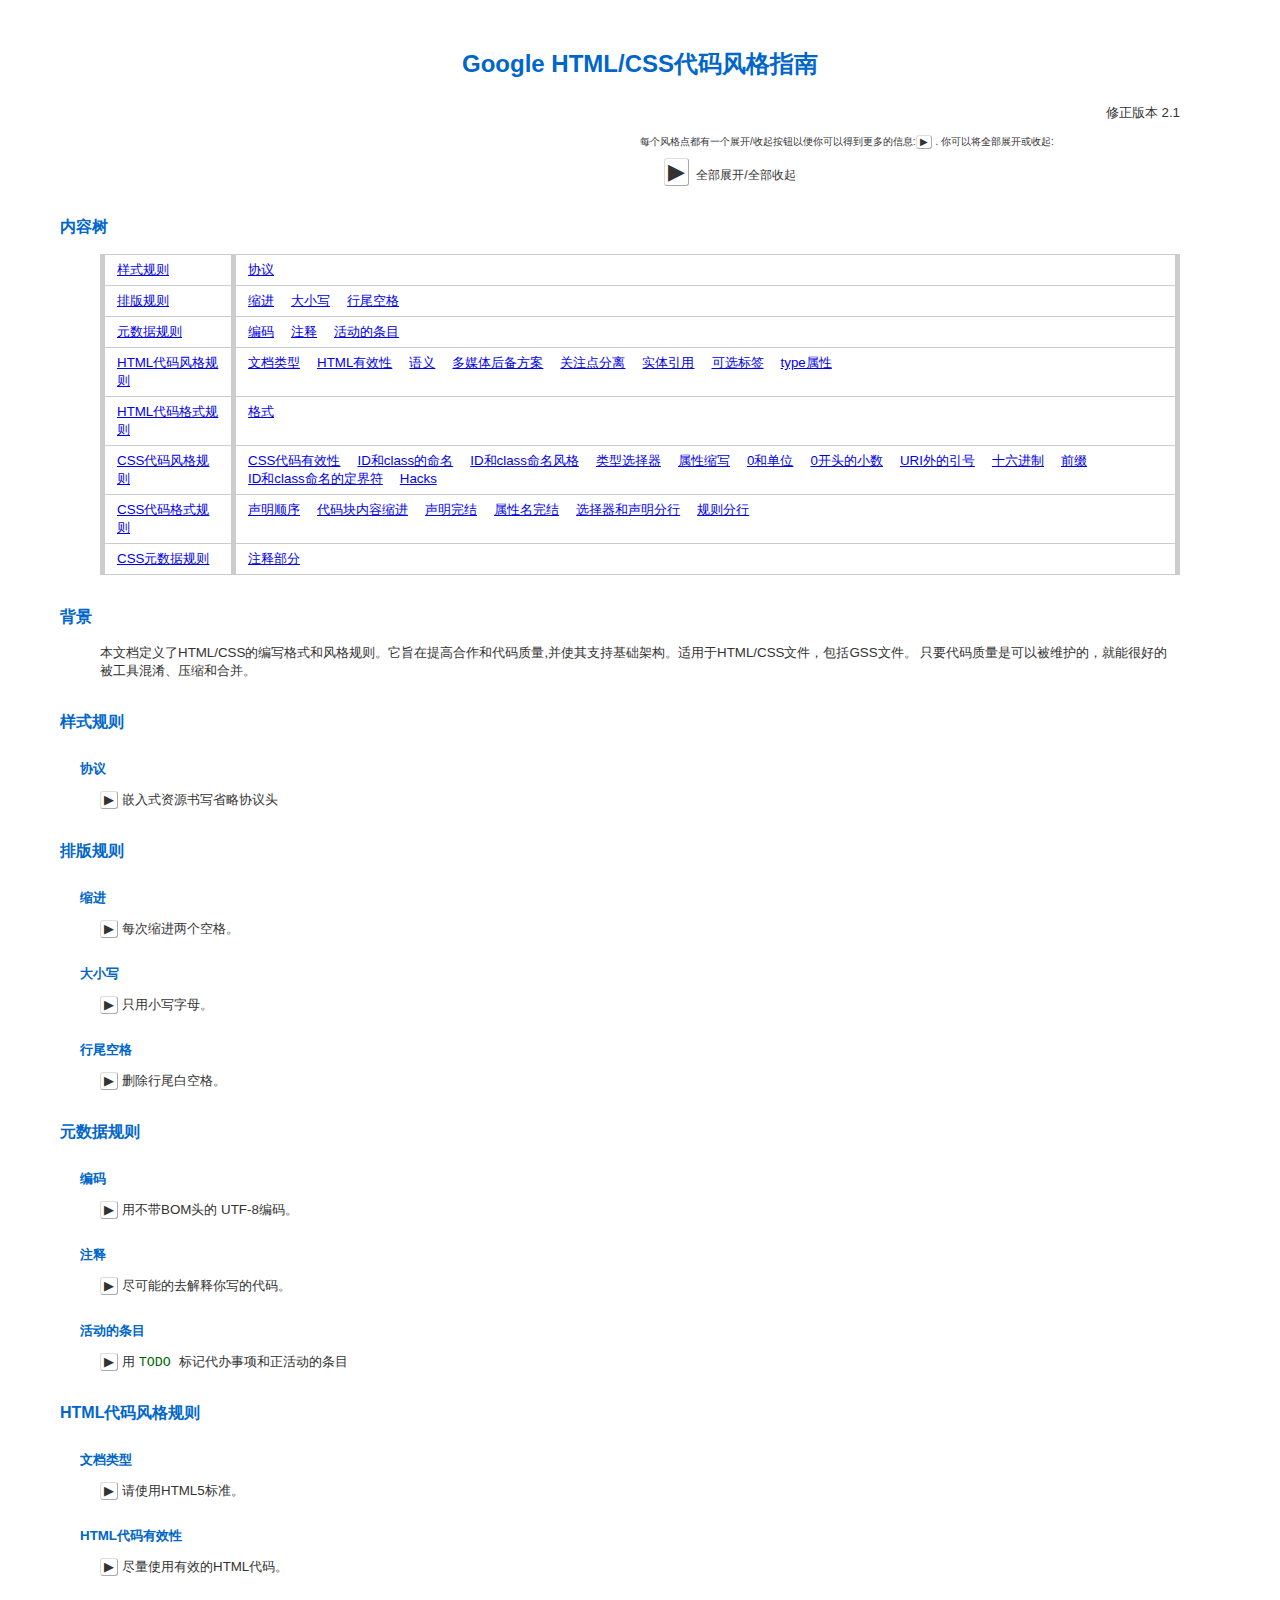
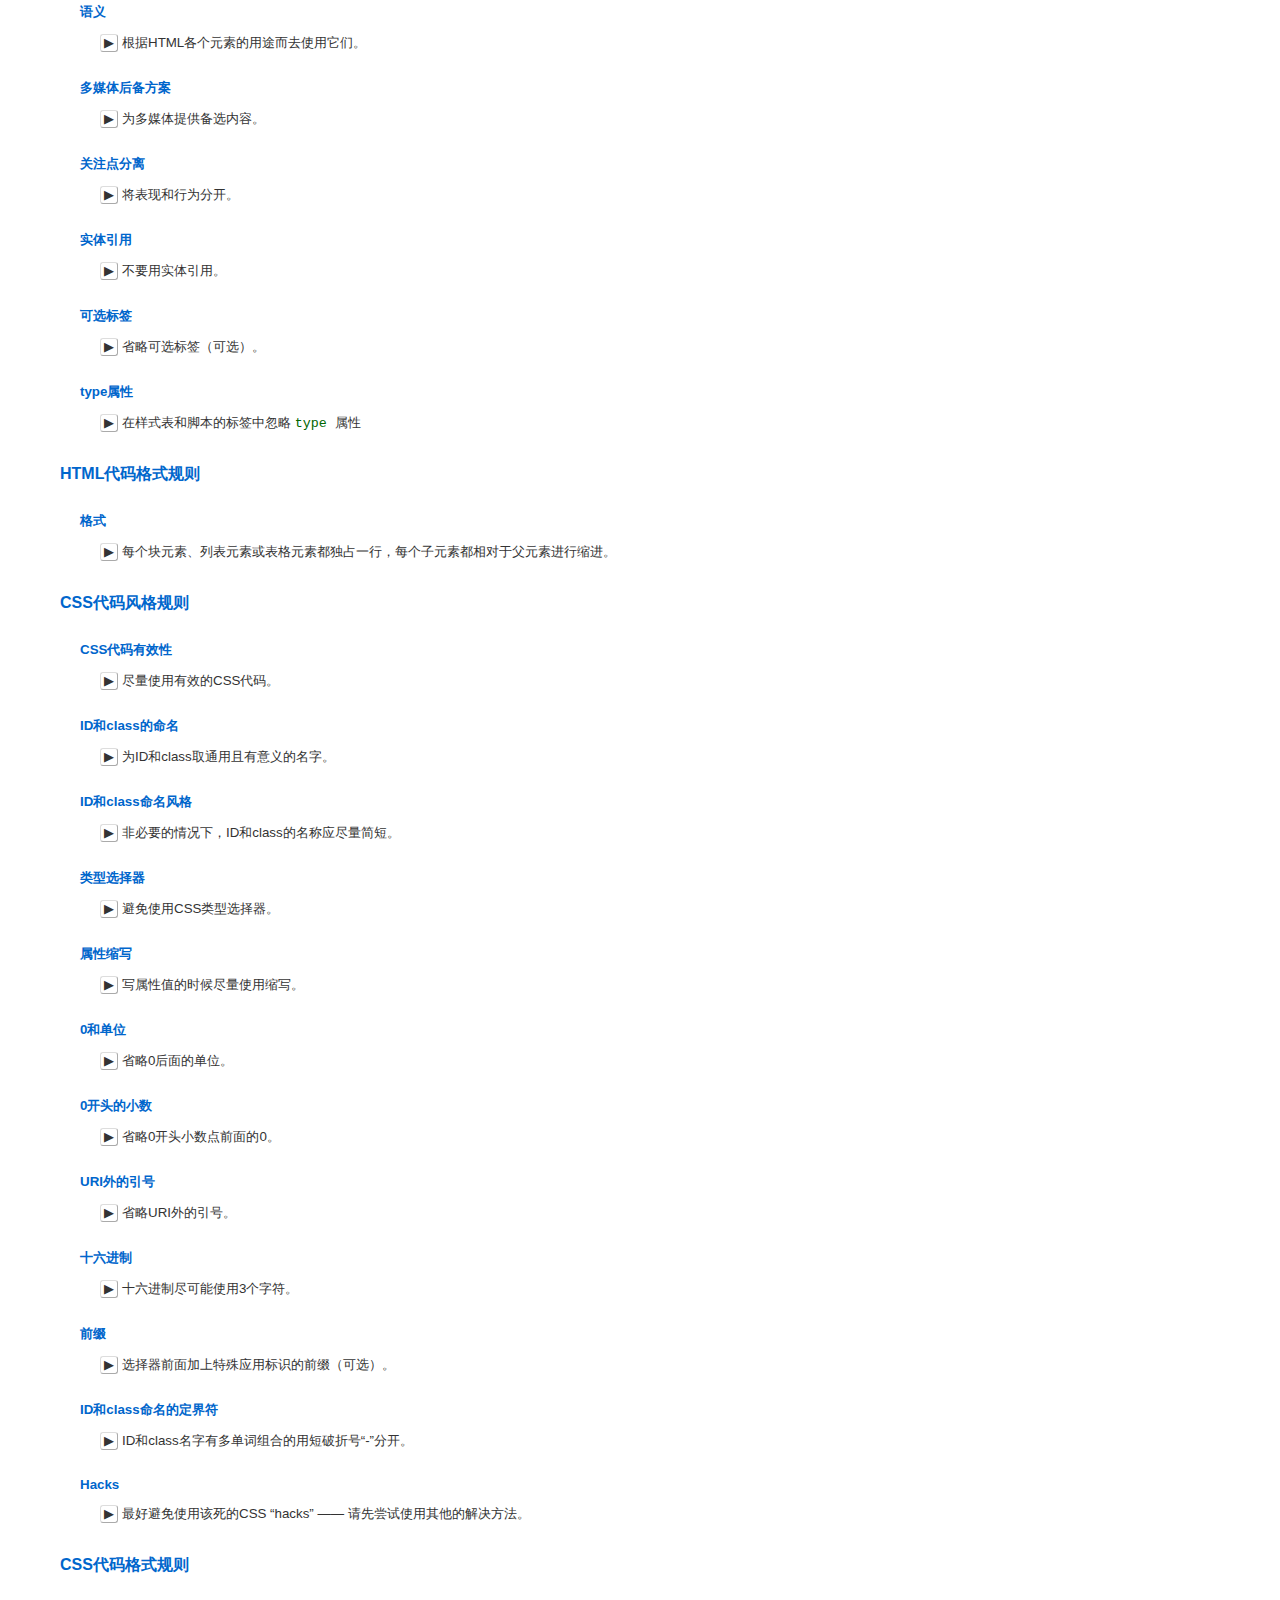
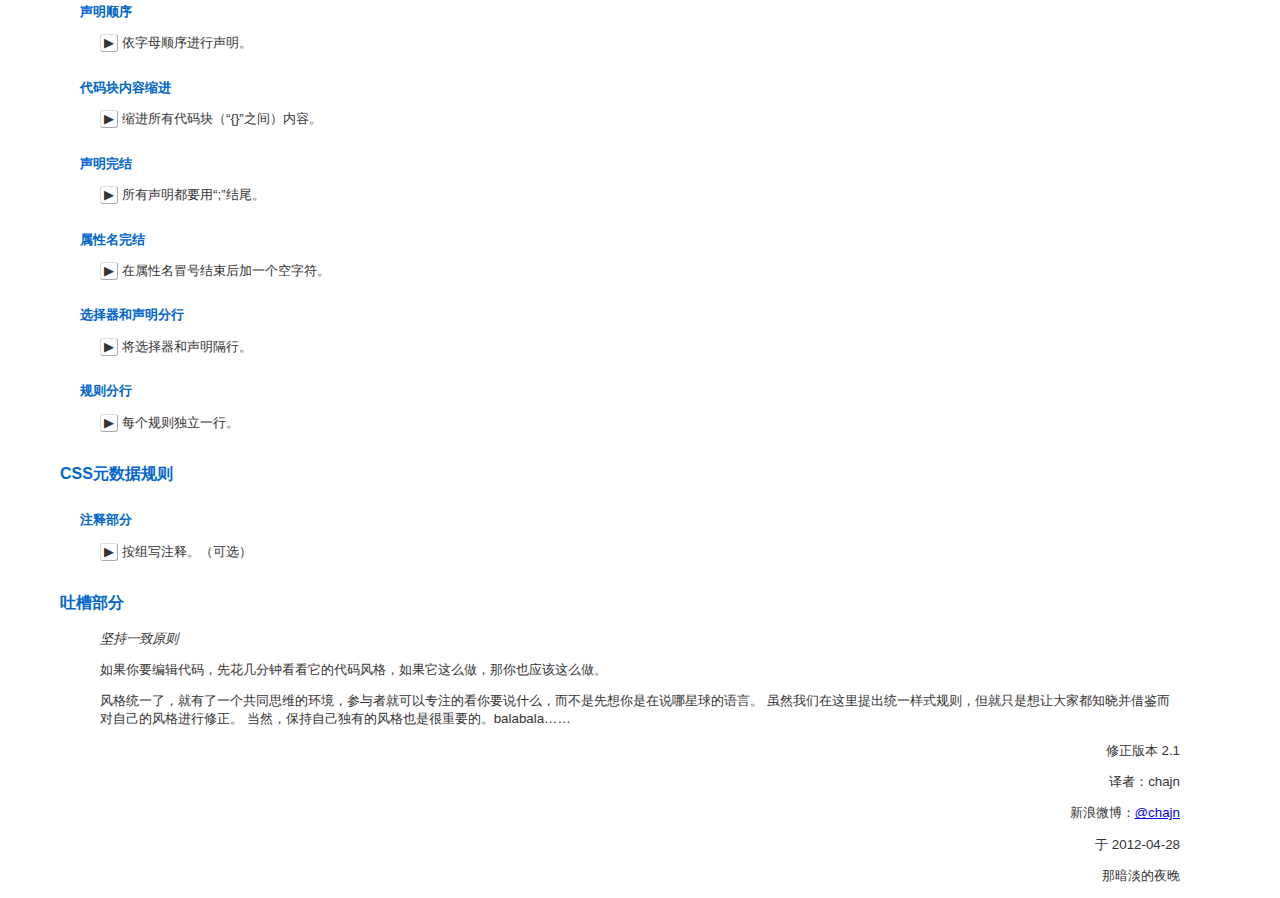
<file: trans/htmlcss-guide/index.html>
<html>
    <head>
        <meta content="text/html; charset=UTF-8" http-equiv="Content-Type">
        <title>Google HTML/CSS代码风格指南</title>
        <meta content="text/html; charset=UTF-8" http-equiv="Content-Type">
        <link rel="shortcut icon" type="image/x-icon" href="http://www.google.com/favicon.ico">
        <link rel="stylesheet" type="text/css" href="style.css">
        <script type="text/javascript" language="javascript">
        
                        function GetElementsByName(name) {
                          // Workaround a bug on old versions of opera.
                          if (document.getElementsByName) {
                            return document.getElementsByName(name);
                          } else {
                            return [document.getElementById(name)];
                          }
                        }
        
                        /**
                         * @param {string} namePrefix The prefix of the body name.
                         * @param {function(boolean): boolean} getVisibility Computes the new
                         *     visibility state, given the current one.
                         */
                        function ChangeVisibility(namePrefix, getVisibility) {
                          var bodyName = namePrefix + '__body';
                          var buttonName = namePrefix + '__button';
                          var bodyElements = GetElementsByName(bodyName);
                          var linkElement = GetElementsByName('link-' + buttonName)[0];
                          if (bodyElements.length != 1) {
                            throw Error('ShowHideByName() got the wrong number of bodyElements:  ' + 
                                bodyElements.length);
                          } else {
                            var bodyElement = bodyElements[0];
                            var buttonElement = GetElementsByName(buttonName)[0];
                            var isVisible = bodyElement.style.display != "none";
                            if (getVisibility(isVisible)) {
                              bodyElement.style.display = "inline";
                              linkElement.style.display = "block";
                              buttonElement.innerHTML = '▽';
                            } else {
                              bodyElement.style.display = "none";
                              linkElement.style.display = "none";
                              buttonElement.innerHTML = '▶';
                            }
                          }
                        }
        
                        function ShowHideByName(namePrefix) {
                          ChangeVisibility(namePrefix, function(old) { return !old; });
                        }
        
                        function ShowByName(namePrefix) {
                          ChangeVisibility(namePrefix, function() { return true; });
                        }
        
                        function ShowHideAll() {
                          var allButton = GetElementsByName("show_hide_all_button")[0];
                          if (allButton.innerHTML == '▽') {
                            allButton.innerHTML = '▶';
                            SetHiddenState(document.getElementsByTagName("body")[0].childNodes, "none", '▶');
                          } else {
                            allButton.innerHTML = '▽';
                            SetHiddenState(document.getElementsByTagName("body")[0].childNodes, "inline", '▽');
                          }
                        }
        
                        // Recursively sets state of all children
                        // of a particular node.
                        function SetHiddenState(root, newState, newButton) {
                          for (var i = 0; i != root.length; i++) {
                            SetHiddenState(root[i].childNodes, newState, newButton);
                            if (root[i].className == 'showhide_button')  {
                              root[i].innerHTML = newButton;
                            }
                            if (root[i].className == 'stylepoint_body' ||
                                root[i].className == 'link_button')  {
                              root[i].style.display = newState;
                            }
                          }
                        }
        
        
                        function EndsWith(str, suffix) {
                          var l = str.length - suffix.length;
                          return l >= 0 && str.indexOf(suffix, l) == l;
                        }
        
                        function RefreshVisibilityFromHashParam() {
                          var hashRegexp = new RegExp('#([^&#]*)$');
                          var hashMatch = hashRegexp.exec(window.location.href);
                          var anchor = hashMatch && GetElementsByName(hashMatch[1])[0];
                          var node = anchor;
                          var suffix = '__body';
                          while (node) {
                            var id = node.id;
                            var matched = id && EndsWith(id, suffix);
                            if (matched) {
                              var len = id.length - suffix.length;
                              ShowByName(matched.substring(0, len));
                              if (anchor.scrollIntoView) {
                                anchor.scrollIntoView();
                              }
                              
                              return;
                            }
                            node = node.parentNode;
                          }
                        }
        
                        window.onhashchange = RefreshVisibilityFromHashParam;
        
                        window.onload = function() {
                          // if the URL contains "?showall=y", expand the details of all children
                          var showHideAllRegex = new RegExp("[\\?&](showall)=([^&#]*)");
                          var showHideAllValue = showHideAllRegex.exec(window.location.href);
                          if (showHideAllValue != null) {
                            if (showHideAllValue[2] == "y") {
                              SetHiddenState(document.getElementsByTagName("body")[0].childNodes, 
                                  "inline", '▽');
                            } else {
                              SetHiddenState(document.getElementsByTagName("body")[0].childNodes, 
                                  "none", '▶');
                            }
                          }
                          var showOneRegex = new RegExp("[\\?&](showone)=([^&#]*)");
                          var showOneValue = showOneRegex.exec(window.location.href);
                          if (showOneValue) {
                            ShowHideByName(showOneValue[2]);
                          }
        
        
                          RefreshVisibilityFromHashParam();
                        }
                      
        </script>
        <style type="text/css" charset="utf-8">
            /* See license.txt for terms of usage */
            /** reset styling **/
            .firebugResetStyles {
                z-index: 2147483646 !important;
                top: 0 !important;
                left: 0 !important;
                display: block !important;
                border: 0 none !important;
                margin: 0 !important;
                padding: 0 !important;
                outline: 0 !important;
                min-width: 0 !important;
                max-width: none !important;
                min-height: 0 !important;
                max-height: none !important;
                position: fixed !important;
                -moz-transform: rotate(0deg) !important;
                -moz-transform-origin: 50% 50% !important;
                -moz-border-radius: 0 !important;
                -moz-box-shadow: none !important;
                background: transparent none !important;
                pointer-events: none !important;
            }
            
            .firebugBlockBackgroundColor {
                background-color: transparent !important;
            }
            
            .firebugResetStyles:before, .firebugResetStyles:after {
                content: "" !important;
            }
            
            /**actual styling to be modified by firebug theme**/
            .firebugCanvas {
                display: none !important;
            }
            
            /* * * * * * * * * * * * * * * * * * * * * * * * * * * * * * * * * * * * * * * * * * * * * * * * */
            .firebugLayoutBox {
                width: auto !important;
                position: static !important;
            }
            
            .firebugLayoutBoxOffset {
                opacity: 0.8 !important;
                position: fixed !important;
            }
            
            .firebugLayoutLine {
                opacity: 0.4 !important;
                background-color: #000000 !important;
            }
            
            .firebugLayoutLineLeft, .firebugLayoutLineRight {
                width: 1px !important;
                height: 100% !important;
            }
            
            .firebugLayoutLineTop, .firebugLayoutLineBottom {
                width: 100% !important;
                height: 1px !important;
            }
            
            .firebugLayoutLineTop {
                margin-top: -1px !important;
                border-top: 1px solid #999999 !important;
            }
            
            .firebugLayoutLineRight {
                border-right: 1px solid #999999 !important;
            }
            
            .firebugLayoutLineBottom {
                border-bottom: 1px solid #999999 !important;
            }
            
            .firebugLayoutLineLeft {
                margin-left: -1px !important;
                border-left: 1px solid #999999 !important;
            }
            
            /* * * * * * * * * * * * * * * * * * * * * * * * * * * * * * * * * * * * * * * * * * * * * * * * */
            .firebugLayoutBoxParent {
                border-top: 0 none !important;
                border-right: 1px dashed #E00 !important;
                border-bottom: 1px dashed #E00 !important;
                border-left: 0 none !important;
                position: fixed !important;
                width: auto !important;
            }
            
            .firebugRuler {
                position: absolute !important;
            }
            
            .firebugRulerH {
                top: -15px !important;
                left: 0 !important;
                width: 100% !important;
                height: 14px !important;
                background: url("data:image/png,%89PNG%0D%0A%1A%0A%00%00%00%0DIHDR%00%00%13%88%00%00%00%0E%08%02%00%00%00L%25a%0A%00%00%00%04gAMA%00%00%D6%D8%D4OX2%00%00%00%19tEXtSoftware%00Adobe%20ImageReadyq%C9e%3C%00%00%04%F8IDATx%DA%EC%DD%D1n%E2%3A%00E%D1%80%F8%FF%EF%E2%AF2%95%D0D4%0E%C1%14%B0%8Fa-%E9%3E%CC%9C%87n%B9%81%A6W0%1C%A6i%9A%E7y%0As8%1CT%A9R%A5J%95*U%AAT%A9R%A5J%95*U%AAT%A9R%A5J%95*U%AAT%A9R%A5J%95*U%AAT%A9R%A5J%95*U%AAT%A9R%A5J%95*U%AAT%A9R%A5J%95*U%AATE9%FE%FCw%3E%9F%AF%2B%2F%BA%97%FDT%1D~K(%5C%9D%D5%EA%1B%5C%86%B5%A9%BDU%B5y%80%ED%AB*%03%FAV9%AB%E1%CEj%E7%82%EF%FB%18%BC%AEJ8%AB%FA'%D2%BEU9%D7U%ECc0%E1%A2r%5DynwVi%CFW%7F%BB%17%7Dy%EACU%CD%0E%F0%FA%3BX%FEbV%FEM%9B%2B%AD%BE%AA%E5%95v%AB%AA%E3E5%DCu%15rV9%07%B5%7F%B5w%FCm%BA%BE%AA%FBY%3D%14%F0%EE%C7%60%0EU%AAT%A9R%A5J%95*U%AAT%A9R%A5J%95*U%AAT%A9R%A5J%95*U%AAT%A9R%A5J%95*U%AAT%A9R%A5JU%88%D3%F5%1F%AE%DF%3B%1B%F2%3E%DAUCNa%F92%D02%AC%7Dm%F9%3A%D4%F2%8B6%AE*%BF%5C%C2Ym~9g5%D0Y%95%17%7C%C8c%B0%7C%18%26%9CU%CD%13i%F7%AA%90%B3Z%7D%95%B4%C7%60%E6E%B5%BC%05%B4%FBY%95U%9E%DB%FD%1C%FC%E0%9F%83%7F%BE%17%7DkjMU%E3%03%AC%7CWj%DF%83%9An%BCG%AE%F1%95%96yQ%0Dq%5Dy%00%3Et%B5'%FC6%5DS%95pV%95%01%81%FF'%07%00%00%00%00%00%00%00%00%00%F8x%C7%F0%BE%9COp%5D%C9%7C%AD%E7%E6%EBV%FB%1E%E0(%07%E5%AC%C6%3A%ABi%9C%8F%C6%0E9%AB%C0'%D2%8E%9F%F99%D0E%B5%99%14%F5%0D%CD%7F%24%C6%DEH%B8%E9rV%DFs%DB%D0%F7%00k%FE%1D%84%84%83J%B8%E3%BA%FB%EF%20%84%1C%D7%AD%B0%8E%D7U%C8Y%05%1E%D4t%EF%AD%95Q%BF8w%BF%E9%0A%BF%EB%03%00%00%00%00%00%00%00%00%00%B8vJ%8E%BB%F5%B1u%8Cx%80%E1o%5E%CA9%AB%CB%CB%8E%03%DF%1D%B7T%25%9C%D5(%EFJM8%AB%CC'%D2%B2*%A4s%E7c6%FB%3E%FA%A2%1E%80~%0E%3E%DA%10x%5D%95Uig%15u%15%ED%7C%14%B6%87%A1%3B%FCo8%A8%D8o%D3%ADO%01%EDx%83%1A~%1B%9FpP%A3%DC%C6'%9C%95gK%00%00%00%00%00%00%00%00%00%20%D9%C9%11%D0%C0%40%AF%3F%EE%EE%92%94%D6%16X%B5%BCMH%15%2F%BF%D4%A7%C87%F1%8E%F2%81%AE%AAvzr%DA2%ABV%17%7C%E63%83%E7I%DC%C6%0Bs%1B%EF6%1E%00%00%00%00%00%00%00%00%00%80cr%9CW%FF%7F%C6%01%0E%F1%CE%A5%84%B3%CA%BC%E0%CB%AA%84%CE%F9%BF)%EC%13%08WU%AE%AB%B1%AE%2BO%EC%8E%CBYe%FE%8CN%ABr%5Dy%60~%CFA%0D%F4%AE%D4%BE%C75%CA%EDVB%EA(%B7%F1%09g%E5%D9%12%00%00%00%00%00%00%00%00%00H%F6%EB%13S%E7y%5E%5E%FB%98%F0%22%D1%B2'%A7%F0%92%B1%BC%24z3%AC%7Dm%60%D5%92%B4%7CEUO%5E%F0%AA*%3BU%B9%AE%3E%A0j%94%07%A0%C7%A0%AB%FD%B5%3F%A0%F7%03T%3Dy%D7%F7%D6%D4%C0%AAU%D2%E6%DFt%3F%A8%CC%AA%F2%86%B9%D7%F5%1F%18%E6%01%F8%CC%D5%9E%F0%F3z%88%AA%90%EF%20%00%00%00%00%00%00%00%00%00%C0%A6%D3%EA%CFi%AFb%2C%7BB%0A%2B%C3%1A%D7%06V%D5%07%A8r%5D%3D%D9%A6%CAu%F5%25%CF%A2%99%97zNX%60%95%AB%5DUZ%D5%FBR%03%AB%1C%D4k%9F%3F%BB%5C%FF%81a%AE%AB'%7F%F3%EA%FE%F3z%94%AA%D8%DF%5B%01%00%00%00%00%00%00%00%00%00%8E%FB%F3%F2%B1%1B%8DWU%AAT%A9R%A5J%95*U%AAT%A9R%A5J%95*U%AAT%A9R%A5J%95*U%AAT%A9R%A5J%95*U%AAT%A9R%A5J%95*U%AAT%A9R%A5J%95*U%AAT%A9R%A5J%95*UiU%C7%BBe%E7%F3%B9%CB%AAJ%95*U%AAT%A9R%A5J%95*U%AAT%A9R%A5J%95*U%AAT%A9R%A5J%95*U%AAT%A9R%A5J%95*U%AAT%A9R%A5J%95*U%AAT%A9R%A5J%95*U%AAT%A9R%A5*%AAj%FD%C6%D4%5Eo%90%B5Z%ADV%AB%D5j%B5Z%ADV%AB%D5j%B5Z%ADV%AB%D5j%B5Z%ADV%AB%D5j%B5Z%ADV%AB%D5j%B5Z%ADV%AB%D5j%B5Z%ADV%AB%D5j%B5%86%AF%1B%9F%98%DA%EBm%BBV%AB%D5j%B5Z%ADV%AB%D5j%B5Z%ADV%AB%D5j%B5Z%ADV%AB%D5j%B5Z%ADV%AB%D5j%B5Z%ADV%AB%D5j%B5Z%ADV%AB%D5j%B5Z%AD%D6%E4%F58%01%00%00%00%00%00%00%00%00%00%00%00%00%00%40%85%7F%02%0C%008%C2%D0H%16j%8FX%00%00%00%00IEND%AEB%60%82") repeat-x !important;
                border-top: 1px solid #BBBBBB !important;
                border-right: 1px dashed #BBBBBB !important;
                border-bottom: 1px solid #000000 !important;
            }
            
            .firebugRulerV {
                top: 0 !important;
                left: -15px !important;
                width: 14px !important;
                height: 100% !important;
                background: url("data:image/png,%89PNG%0D%0A%1A%0A%00%00%00%0DIHDR%00%00%00%0E%00%00%13%88%08%02%00%00%00%0E%F5%CB%10%00%00%00%04gAMA%00%00%D6%D8%D4OX2%00%00%00%19tEXtSoftware%00Adobe%20ImageReadyq%C9e%3C%00%00%06~IDATx%DA%EC%DD%D1v%A20%14%40Qt%F1%FF%FF%E4%97%D9%07%3BT%19%92%DC%40(%90%EEy%9A5%CB%B6%E8%F6%9Ac%A4%CC0%84%FF%DC%9E%CF%E7%E3%F1%88%DE4%F8%5D%C7%9F%2F%BA%DD%5E%7FI%7D%F18%DDn%BA%C5%FB%DF%97%BFk%F2%10%FF%FD%B4%F2M%A7%FB%FD%FD%B3%22%07p%8F%3F%AE%E3%F4S%8A%8F%40%EEq%9D%BE8D%F0%0EY%A1Uq%B7%EA%1F%81%88V%E8X%3F%B4%CEy%B7h%D1%A2E%EBohU%FC%D9%AF2fO%8BBeD%BE%F7X%0C%97%A4%D6b7%2Ck%A5%12%E3%9B%60v%B7r%C7%1AI%8C%BD%2B%23r%00c0%B2v%9B%AD%CA%26%0C%1Ek%05A%FD%93%D0%2B%A1u%8B%16-%95q%5Ce%DCSO%8E%E4M%23%8B%F7%C2%FE%40%BB%BD%8C%FC%8A%B5V%EBu%40%F9%3B%A72%FA%AE%8C%D4%01%CC%B5%DA%13%9CB%AB%E2I%18%24%B0n%A9%0CZ*Ce%9C%A22%8E%D8NJ%1E%EB%FF%8F%AE%CAP%19*%C3%BAEKe%AC%D1%AAX%8C*%DEH%8F%C5W%A1e%AD%D4%B7%5C%5B%19%C5%DB%0D%EF%9F%19%1D%7B%5E%86%BD%0C%95%A12%AC%5B*%83%96%CAP%19%F62T%86%CAP%19*%83%96%CA%B8Xe%BC%FE)T%19%A1%17xg%7F%DA%CBP%19*%C3%BA%A52T%86%CAP%19%F62T%86%CA%B0n%A9%0CZ%1DV%C6%3D%F3%FCH%DE%B4%B8~%7F%5CZc%F1%D6%1F%AF%84%F9%0F6%E6%EBVt9%0E~%BEr%AF%23%B0%97%A12T%86%CAP%19%B4T%86%CA%B8Re%D8%CBP%19*%C3%BA%A52huX%19%AE%CA%E5%BC%0C%7B%19*CeX%B7h%A9%0C%95%E1%BC%0C%7B%19*CeX%B7T%06%AD%CB%5E%95%2B%BF.%8F%C5%97%D5%E4%7B%EE%82%D6%FB%CF-%9C%FD%B9%CF%3By%7B%19%F62T%86%CA%B0n%D1R%19*%A3%D3%CA%B0%97%A12T%86uKe%D0%EA%B02*%3F1%99%5DB%2B%A4%B5%F8%3A%7C%BA%2B%8Co%7D%5C%EDe%A8%0C%95a%DDR%19%B4T%C66%82fA%B2%ED%DA%9FC%FC%17GZ%06%C9%E1%B3%E5%2C%1A%9FoiB%EB%96%CA%A0%D5qe4%7B%7D%FD%85%F7%5B%ED_%E0s%07%F0k%951%ECr%0D%B5C%D7-g%D1%A8%0C%EB%96%CA%A0%A52T%C6)*%C3%5E%86%CAP%19%D6-%95A%EB*%95q%F8%BB%E3%F9%AB%F6%E21%ACZ%B7%22%B7%9B%3F%02%85%CB%A2%5B%B7%BA%5E%B7%9C%97%E1%BC%0C%EB%16-%95%A12z%AC%0C%BFc%A22T%86uKe%D0%EA%B02V%DD%AD%8A%2B%8CWhe%5E%AF%CF%F5%3B%26%CE%CBh%5C%19%CE%CB%B0%F3%A4%095%A1%CAP%19*Ce%A8%0C%3BO*Ce%A8%0C%95%A12%3A%AD%8C%0A%82%7B%F0v%1F%2FD%A9%5B%9F%EE%EA%26%AF%03%CA%DF9%7B%19*Ce%A8%0C%95%A12T%86%CA%B8Ze%D8%CBP%19*Ce%A8%0C%95%D1ae%EC%F7%89I%E1%B4%D7M%D7P%8BjU%5C%BB%3E%F2%20%D8%CBP%19*Ce%A8%0C%95%A12T%C6%D5*%C3%5E%86%CAP%19*Ce%B4O%07%7B%F0W%7Bw%1C%7C%1A%8C%B3%3B%D1%EE%AA%5C%D6-%EBV%83%80%5E%D0%CA%10%5CU%2BD%E07YU%86%CAP%19*%E3%9A%95%91%D9%A0%C8%AD%5B%EDv%9E%82%FFKOee%E4%8FUe%A8%0C%95%A12T%C6%1F%A9%8C%C8%3D%5B%A5%15%FD%14%22r%E7B%9F%17l%F8%BF%ED%EAf%2B%7F%CF%ECe%D8%CBP%19*Ce%A8%0C%95%E1%93~%7B%19%F62T%86%CAP%19*Ce%A8%0C%E7%13%DA%CBP%19*Ce%A8%0CZf%8B%16-Z%B4h%D1R%19f%8B%16-Z%B4h%D1R%19%B4%CC%16-Z%B4h%D1R%19%B4%CC%16-Z%B4h%D1%A2%A52%CC%16-Z%B4h%D1%A2%A52h%99-Z%B4h%D1%A2%A52h%99-Z%B4h%D1%A2EKe%98-Z%B4h%D1%A2EKe%D02%5B%B4h%D1%A2EKe%D02%5B%B4h%D1%A2E%8B%96%CA0%5B%B4h%D1%A2E%8B%96%CA%A0e%B6h%D1%A2E%8B%96%CA%A0e%B6h%D1%A2E%8B%16-%95a%B6h%D1%A2E%8B%16-%95A%CBl%D1%A2E%8B%16-%95A%CBl%D1%A2E%8B%16-Z*%C3l%D1%A2E%8B%16-Z*%83%96%D9%A2E%8B%16-Z*%83%96%D9%A2E%8B%16-Z%B4T%86%D9%A2E%8B%16-Z%B4T%06-%B3E%8B%16-Z%B4T%06-%B3E%8B%16-Z%B4h%A9%0C%B3E%8B%16-Z%B4h%A9%0CZf%8B%16-Z%B4h%A9%0CZf%8B%16-Z%B4h%D1R%19f%8B%16-Z%B4h%D1R%19%B4%CC%16-Z%B4h%D1R%19%B4%CC%16-Z%B4h%D1%A2%A52%CC%16-Z%B4h%D1%A2%A52h%99-Z%B4h%D1%A2%A52h%99-Z%B4h%D1%A2EKe%98-Z%B4h%D1%A2EKe%D02%5B%B4h%D1%A2EKe%D02%5B%B4h%D1%A2E%8B%96%CA0%5B%B4h%D1%A2E%8B%96%CA%A0e%B6h%D1%A2E%8B%96%CA%A0e%B6h%D1%A2E%8B%16-%95a%B6h%D1%A2E%8B%16-%95A%CBl%D1%A2E%8B%16-%95A%CBl%D1%A2E%8B%16-Z*%C3l%D1%A2E%8B%16-Z*%83%96%D9%A2E%8B%16-Z*%83%96%D9%A2E%8B%16-Z%B4T%86%D9%A2E%8B%16-Z%B4T%06-%B3E%8B%16-Z%B4T%06-%B3E%8B%16-Z%B4h%A9%0C%B3E%8B%16-Z%B4h%A9%0CZf%8B%16-Z%B4h%A9%0CZf%8B%16-Z%B4h%D1R%19f%8B%16-Z%B4h%D1R%19%B4%CC%16-Z%B4h%D1R%19%B4%CC%16-Z%B4h%D1%A2%A52%CC%16-Z%B4h%D1%A2%A52h%99-Z%B4h%D1%A2%A52h%99-Z%B4h%D1%A2EKe%98-Z%B4h%D1%A2EKe%D02%5B%B4h%D1%A2EKe%D02%5B%B4h%D1%A2E%8B%96%CA0%5B%B4h%D1%A2E%8B%96%CA%A0e%B6h%D1%A2E%8B%96%CA%A0e%B6h%D1%A2E%8B%16-%95a%B6h%D1%A2E%8B%16-%95A%CBl%D1%A2E%8B%16-%95A%CBl%D1%A2E%8B%16-Z*%C3l%D1%A2E%8B%16-Z*%83%96%D9%A2E%8B%16-Z*%83%96%D9%A2E%8B%16-Z%B4T%86%D9%A2E%8B%16-Z%B4T%06-%B3E%8B%16-Z%B4%AE%A4%F5%25%C0%00%DE%BF%5C'%0F%DA%B8q%00%00%00%00IEND%AEB%60%82") repeat-y !important;
                border-left: 1px solid #BBBBBB !important;
                border-right: 1px solid #000000 !important;
                border-bottom: 1px dashed #BBBBBB !important;
            }
            
            .overflowRulerX > .firebugRulerV {
                left: 0 !important;
            }
            
            .overflowRulerY > .firebugRulerH {
                top: 0 !important;
            }
            
            /* * * * * * * * * * * * * * * * * * * * * * * * * * * * * * * * * * * * * * * * * * * * * * * * */
            .fbProxyElement {
                position: fixed !important;
                pointer-events: auto !important;
            }
        </style>
    </head>
    <body>
        <h1>Google HTML/CSS代码风格指南</h1>
        <p class="revision">
            修正版本 2.1
        </p>
        <div style="margin-left: 50%; font-size: 75%;">
            <p>
                每个风格点都有一个展开/收起按钮以便你可以得到更多的信息:<span style="margin-left: 0; float: none" class="showhide_button">▶</span>.
                你可以将全部展开或收起:
            </p>
            <div style=" font-size: larger; margin-left: +2em;">
                <span id="show_hide_all_button" name="show_hide_all_button" onclick="javascript:ShowHideAll()" style="font-size: 180%; float: none" class="showhide_button">▶</span>
                全部展开/全部收起
            </div>
        </div>
        <div class="toc">
            <div class="toc_title">
                内容树
            </div>
            <table>
                <tbody>
                    <tr class="" valign="top">
                        <td>
                            <div class="toc_category">
                                <a href="#General_Style_Rules">样式规则</a>
                            </div>
                        </td>
                        <td>
                            <div class="toc_stylepoint">
                                <span class="" style="padding-right: 1em; white-space:nowrap;"><a href="#Protocol">协议</a></span>
                            </div>
                        </td>
                    </tr>
                    <tr class="" valign="top">
                        <td>
                            <div class="toc_category">
                                <a href="#General_Formatting_Rules">排版规则</a>
                            </div>
                        </td>
                        <td>
                            <div class="toc_stylepoint">
                                <span class="" style="padding-right: 1em; white-space:nowrap;"><a href="#Indentation">缩进</a></span>
                                <span class="" style="padding-right: 1em; white-space:nowrap;"><a href="#Capitalization">大小写</a></span>
                                <span class="" style="padding-right: 1em; white-space:nowrap;"><a href="#Trailing_whitespace">行尾空格</a></span>
                            </div>
                        </td>
                    </tr>
                    <tr class="" valign="top">
                        <td>
                            <div class="toc_category">
                                <a href="#General_Meta_Rules">元数据规则</a>
                            </div>
                        </td>
                        <td>
                            <div class="toc_stylepoint">
                                <span class="" style="padding-right: 1em; white-space:nowrap;"><a href="#Encoding">编码</a></span>
                                <span class="" style="padding-right: 1em; white-space:nowrap;"><a href="#Comments">注释</a></span>
                                <span class="" style="padding-right: 1em; white-space:nowrap;"><a href="#Action_items">活动的条目</a></span>
                            </div>
                        </td>
                    </tr>
                    <tr class="" valign="top">
                        <td>
                            <div class="toc_category">
                                <a href="#HTML_Style_Rules">HTML代码风格规则</a>
                            </div>
                        </td>
                        <td>
                            <div class="toc_stylepoint">
                                <span class="" style="padding-right: 1em; white-space:nowrap;"><a href="#Document_type">文档类型</a></span>
                                <span class="" style="padding-right: 1em; white-space:nowrap;"><a href="#HTML_validity">HTML有效性</a></span>
                                <span class="" style="padding-right: 1em; white-space:nowrap;"><a href="#Semantics">语义</a></span>
                                <span class="" style="padding-right: 1em; white-space:nowrap;"><a href="#Multimedia_fallback">多媒体后备方案</a></span>
                                <span class="" style="padding-right: 1em; white-space:nowrap;"><a href="#Separation_of_concerns">关注点分离</a></span>
                                <span class="" style="padding-right: 1em; white-space:nowrap;"><a href="#Entity_references">实体引用</a></span>
                                <span class="" style="padding-right: 1em; white-space:nowrap;"><a href="#Optional_tags">可选标签</a></span>
                                <span class="" style="padding-right: 1em; white-space:nowrap;"><a href="#type_attributes">type属性</a></span>
                            </div>
                        </td>
                    </tr>
                    <tr class="" valign="top">
                        <td>
                            <div class="toc_category">
                                <a href="#HTML_Formatting_Rules">HTML代码格式规则</a>
                            </div>
                        </td>
                        <td>
                            <div class="toc_stylepoint">
                                <span class="" style="padding-right: 1em; white-space:nowrap;"><a href="#General_formatting">格式</a></span>
                            </div>
                        </td>
                    </tr>
                    <tr class="" valign="top">
                        <td>
                            <div class="toc_category">
                                <a href="#CSS_Style_Rules">CSS代码风格规则</a>
                            </div>
                        </td>
                        <td>
                            <div class="toc_stylepoint">
                                <span class="" style="padding-right: 1em; white-space:nowrap;"><a href="#CSS_validity">CSS代码有效性</a></span>
                                <span class="" style="padding-right: 1em; white-space:nowrap;"><a href="#ID_and_class_naming">ID和class的命名</a></span>
                                <span class="" style="padding-right: 1em; white-space:nowrap;"><a href="#ID_and_class_name_style">ID和class命名风格</a></span>
                                <span class="" style="padding-right: 1em; white-space:nowrap;"><a href="#Type_selectors">类型选择器</a></span>
                                <span class="" style="padding-right: 1em; white-space:nowrap;"><a href="#Shorthand_properties">属性缩写</a></span>
                                <span class="" style="padding-right: 1em; white-space:nowrap;"><a href="#0_and_units">0和单位</a></span>
                                <span class="" style="padding-right: 1em; white-space:nowrap;"><a href="#Leading_0s">0开头的小数</a></span>
                                <span class="" style="padding-right: 1em; white-space:nowrap;"><a href="#Quotation_marks_in_URI_values">URI外的引号</a></span>
                                <span class="" style="padding-right: 1em; white-space:nowrap;"><a href="#Hexadecimal_notation">十六进制</a></span>
                                <span class="" style="padding-right: 1em; white-space:nowrap;"><a href="#Prefixes">前缀</a></span>
                                <span class="" style="padding-right: 1em; white-space:nowrap;"><a href="#ID_and_class_name_delimiters">ID和class命名的定界符</a></span>
                                <span class="" style="padding-right: 1em; white-space:nowrap;"><a href="#Hacks">Hacks</a></span>
                            </div>
                        </td>
                    </tr>
                    <tr class="" valign="top">
                        <td>
                            <div class="toc_category">
                                <a href="#CSS_Formatting_Rules">CSS代码格式规则</a>
                            </div>
                        </td>
                        <td>
                            <div class="toc_stylepoint">
                                <span class="" style="padding-right: 1em; white-space:nowrap;"><a href="#Declaration_order">声明顺序</a></span>
                                <span class="" style="padding-right: 1em; white-space:nowrap;"><a href="#Block_content_indentation">代码块内容缩进</a></span>
                                <span class="" style="padding-right: 1em; white-space:nowrap;"><a href="#Declaration_stops">声明完结</a></span>
                                <span class="" style="padding-right: 1em; white-space:nowrap;"><a href="#Property_name_stops">属性名完结</a></span>
                                <span class="" style="padding-right: 1em; white-space:nowrap;"><a href="#Selector_and_declaration_separation">选择器和声明分行</a></span>
                                <span class="" style="padding-right: 1em; white-space:nowrap;"><a href="#Rule_separation">规则分行</a></span>
                            </div>
                        </td>
                    </tr>
                    <tr class="" valign="top">
                        <td>
                            <div class="toc_category">
                                <a href="#CSS_Meta_Rules">CSS元数据规则</a>
                            </div>
                        </td>
                        <td>
                            <div class="toc_stylepoint">
                                <span class="" style="padding-right: 1em; white-space:nowrap;"><a href="#Section_comments">注释部分</a></span>
                            </div>
                        </td>
                    </tr>
                </tbody>
            </table>
        </div>
        <div class="">
            <h2 id="Background" name="Background">背景</h2>
            <p>
                本文档定义了HTML/CSS的编写格式和风格规则。它旨在提高合作和代码质量,并使其支持基础架构。适用于HTML/CSS文件，包括GSS文件。
                只要代码质量是可以被维护的，就能很好的被工具混淆、压缩和合并。
            </p>
        </div>
        <div class="">
            <h2 id="General_Style_Rules" name="General_Style_Rules">样式规则</h2>
            <div class="">
                <h3><a id="Protocol" name="Protocol">协议</a></h3>
                <span name="link-Protocol__button" id="link-Protocol__button" class="link_button"><a href="http://google-styleguide.googlecode.com/svn/trunk/htmlcssguide.xml?showone=Protocol#Protocol"> 原文</a></span>
                <span id="Protocol__button" name="Protocol__button" onclick="javascript:ShowHideByName('Protocol')" class="showhide_button">▶</span>
                <div class="" style="display:inline;">
                    嵌入式资源书写省略协议头
                </div>
                <div class="">
                    <div style="display: none" id="Protocol__body" name="Protocol__body" class="stylepoint_body">
                        <p>
                            省略图像、媒体文件、样式表和脚本等URL协议头部声明 (
                            <code>
                                http:
                            </code>,
                            <code>
                                https:
                            </code>)。如果不是这两个声明的URL则不省略。
                        </p>
                        <p>
                            省略协议声明，使URL成相对地址，防止内容混淆问题和导致小文件重复下载。
                        </p>
                        <div class="">
                            <pre class="badcode">&lt;!-- 不推荐 --&gt;
&lt;script src="http://www.google.com/js/gweb/analytics/autotrack.js"&gt;&lt;/script&gt;</pre>
                        </div>
                        <div class="">
                            <pre>&lt;!-- 推荐 --&gt;
&lt;script src="//www.google.com/js/gweb/analytics/autotrack.js"&gt;&lt;/script&gt;</pre>
                        </div>
                        <div class="">
                            <pre class="badcode">/* 不推荐 */
.example {
  background: url(http://www.google.com/images/example);
}</pre>
                        </div>
                        <div class="">
                            <pre>/* 推荐 */
.example {
  background: url(//www.google.com/images/example);
}</pre>
                        </div>
                    </div>
                </div>
            </div>
        </div>
        <div class="">
            <h2 id="General_Formatting_Rules" name="General_Formatting_Rules">排版规则</h2>
            <div class="">
                <h3><a id="Indentation" name="Indentation">缩进</a></h3>
                <span name="link-Indentation__button" id="link-Indentation__button" class="link_button"><a href="http://google-styleguide.googlecode.com/svn/trunk/htmlcssguide.xml?showone=Indentation#Indentation"> 原文</a></span>
                <span id="Indentation__button" name="Indentation__button" onclick="javascript:ShowHideByName('Indentation')" class="showhide_button">▶</span>
                <div class="" style="display:inline;">
                    每次缩进两个空格。
                </div>
                <div class="">
                    <div style="display: none" id="Indentation__body" name="Indentation__body" class="stylepoint_body">
                        <p>
                            不要用TAB键或多个空格来进行缩进。
                        </p>
                        <div class="">
                            <pre>&lt;ul&gt;
  &lt;li&gt;Fantastic
  &lt;li&gt;Great
&lt;/ul&gt;</pre>
                        </div>
                        <div class="">
                            <pre>.example {
  color: blue;
}</pre>
                        </div>
                    </div>
                </div>
            </div>
            <div class="">
                <h3><a id="Capitalization" name="Capitalization">大小写</a></h3>
                <span name="link-Capitalization__button" id="link-Capitalization__button" class="link_button"><a href="http://google-styleguide.googlecode.com/svn/trunk/htmlcssguide.xml?showone=Capitalization#Capitalization"> 原文</a></span>
                <span id="Capitalization__button" name="Capitalization__button" onclick="javascript:ShowHideByName('Capitalization')" class="showhide_button">▶</span>
                <div class="" style="display:inline;">
                    只用小写字母。
                </div>
                <div class="">
                    <div style="display: none" id="Capitalization__body" name="Capitalization__body" class="stylepoint_body">
                        <p>
                            所有的代码都用小写字母：适用于元素名，属性，属性值（除了文本和
                            <code>
                                CDATA
                            </code>）， 选择器，特性，特性值（除了字符串）。
                        </p>
                        <div class="">
                            <pre class="badcode">&lt;!-- 不推荐 --&gt;
&lt;A HREF="/"&gt;Home&lt;/A&gt;</pre>
                        </div>
                        <div class="">
                            <pre>&lt;!-- 推荐 --&gt;
&lt;img src="google.png" alt="Google"&gt;</pre>
                        </div>
                    </div>
                </div>
            </div>
            <div class="">
                <h3><a id="Trailing_whitespace" name="Trailing_whitespace">行尾空格</a></h3>
                <span name="link-Trailing_whitespace__button" id="link-Trailing_whitespace__button" class="link_button"><a href="http://google-styleguide.googlecode.com/svn/trunk/htmlcssguide.xml?showone=Trailing_whitespace#Trailing_whitespace"> 原文</a></span>
                <span id="Trailing_whitespace__button" name="Trailing_whitespace__button" onclick="javascript:ShowHideByName('Trailing_whitespace')" class="showhide_button">▶</span>
                <div class="" style="display:inline;">
                    删除行尾白空格。
                </div>
                <div class="">
                    <div style="display: none" id="Trailing_whitespace__body" name="Trailing_whitespace__body" class="stylepoint_body">
                        <p>
                            行尾空格没必要存在。
                        </p>
                        <div class="">
                            <pre class="badcode">&lt;!-- 不推荐 --&gt;
&lt;p&gt;What?_</pre>
                        </div>
                        <div class="">
                            <pre>&lt;!-- 推荐 --&gt;
&lt;p&gt;Yes please.</pre>
                        </div>
                    </div>
                </div>
            </div>
        </div>
        <div class="">
            <h2 id="General_Meta_Rules" name="General_Meta_Rules">元数据规则</h2>
            <div class="">
                <h3><a id="Encoding" name="Encoding">编码</a></h3>
                <span name="link-Encoding__button" id="link-Encoding__button" class="link_button"><a href="http://google-styleguide.googlecode.com/svn/trunk/htmlcssguide.xml?showone=Encoding#Encoding"> 原文</a></span>
                <span id="Encoding__button" name="Encoding__button" onclick="javascript:ShowHideByName('Encoding')" class="showhide_button">▶</span>
                <div class="" style="display:inline;">
                    用不带BOM头的 UTF-8编码。
                </div>
                <div class="">
                    <div style="display: none" id="Encoding__body" name="Encoding__body" class="stylepoint_body">
                        <p>
                            让你的编辑器用没有字节顺序标记的UTF-8编码格式进行编写。
                        </p>
                        <p>
                            在HTML模板和文件中指定编码
                            <code>
                                &lt;meta charset="utf-8"&gt;
                            </code>. 不需要制定样式表的编码，它默认为UTF-8.
                        </p>
                        <p>
                            （更多有关于编码的信息和怎样指定它，请查看 <a href="http://www.w3.org/International/tutorials/tutorial-char-enc/en/all.html">Character
                                Sets &amp; Encodings in XHTML, HTML and CSS</a>。）
                        </p>
                    </div>
                </div>
            </div>
            <div class="">
                <h3><a id="Comments" name="Comments">注释</a></h3>
                <span name="link-Comments__button" id="link-Comments__button" class="link_button"><a href="http://google-styleguide.googlecode.com/svn/trunk/htmlcssguide.xml?showone=Comments#Comments"> 原文</a></span>
                <span id="Comments__button" name="Comments__button" onclick="javascript:ShowHideByName('Comments')" class="showhide_button">▶</span>
                <div class="" style="display:inline;">
                    尽可能的去解释你写的代码。
                </div>
                <div class="">
                    <div style="display: none" id="Comments__body" name="Comments__body" class="stylepoint_body">
                        <p>
                            用注释来解释代码：它包括什么，它的目的是什么，它能做什么，为什么使用这个解决方案，还是说只是因为偏爱如此呢？
                        </p>
                        <p>
                            （本规则可选，没必要每份代码都描述的很充分，它会增重HTML和CSS的代码。这取决于该项目的复杂程度。）
                        </p>
                    </div>
                </div>
            </div>
            <div class="">
                <h3><a id="Action_items" name="Action_items">活动的条目</a></h3>
                <span name="link-Action_items__button" id="link-Action_items__button" class="link_button"><a href="http://google-styleguide.googlecode.com/svn/trunk/htmlcssguide.xml?showone=Action_items#Action_items"> 原文</a></span>
                <span id="Action_items__button" name="Action_items__button" onclick="javascript:ShowHideByName('Action_items')" class="showhide_button">▶</span>
                <div class="" style="display:inline;">
                    用
                    <code>
                        TODO
                    </code>标记代办事项和正活动的条目
                </div>
                <div class="">
                    <div style="display: none" id="Action_items__body" name="Action_items__body" class="stylepoint_body">
                        <p>
                            只用
                            <code>
                                TODO
                            </code>
                            来强调代办事项， 
                            不要用其他的常见格式，例如 
                            <code>
                                @@
                            </code>。
                        </p>
                        <p>
                            附加联系人（用户名或电子邮件列表），用括号括起来，例如
                            <code>
                                TODO(contact)
                            </code>。
                        </p>
                        <p>
                            可在冒号之后附加活动条目说明等，例如
                            <code>
                                TODO: 活动条目说明
                            </code>。
                        </p>
                        <div class="">
                            <pre>{# TODO(cha.jn): 重新置中 #}
&lt;center&gt;Test&lt;/center&gt;</pre>
                        </div>
                        <div class="">
                            <pre>&lt;!-- TODO: 删除可选元素 --&gt;
&lt;ul&gt;
  &lt;li&gt;Apples&lt;/li&gt;
  &lt;li&gt;Oranges&lt;/li&gt;
&lt;/ul&gt;</pre>
                        </div>
                    </div>
                </div>
            </div>
        </div>
        <div class="">
            <h2 id="HTML_Style_Rules" name="HTML_Style_Rules">HTML代码风格规则</h2>
            <div class="">
                <h3><a id="Document_type" name="Document_type">文档类型</a></h3>
                <span name="link-Document_type__button" id="link-Document_type__button" class="link_button"><a href="http://google-styleguide.googlecode.com/svn/trunk/htmlcssguide.xml?showone=Document_type#Document_type"> 原文</a></span>
                <span id="Document_type__button" name="Document_type__button" onclick="javascript:ShowHideByName('Document_type')" class="showhide_button">▶</span>
                <div class="" style="display:inline;">
                   请使用HTML5标准。
                </div>
                <div class="">
                    <div style="display: none" id="Document_type__body" name="Document_type__body" class="stylepoint_body">
                        <p>
                            HTML5是目前所有HTML文档类型中的首选：
                            <code>
                                &lt;!DOCTYPE html&gt;
                            </code>.
                        </p>
                        <p>
                            （推荐用HTML文本文档格式，即 
                            <code>
                                text/html
                            </code>. 不要用 
                            XHTML。 XHTML格式，即 <a href="http://hixie.ch/advocacy/xhtml">
                                <code>
                                    application/xhtml+xml
                                </code>
                            </a>,
                            有俩浏览器完全不支持，还比HTML用更多的存储空间。）
                        </p>
                    </div>
                </div>
            </div>
            <div class="">
                <h3><a id="HTML_validity" name="HTML_validity">HTML代码有效性</a></h3>
                <span name="link-HTML_validity__button" id="link-HTML_validity__button" class="link_button"><a href="http://google-styleguide.googlecode.com/svn/trunk/htmlcssguide.xml?showone=HTML_validity#HTML_validity"> 原文</a></span>
                <span id="HTML_validity__button" name="HTML_validity__button" onclick="javascript:ShowHideByName('HTML_validity')" class="showhide_button">▶</span>
                <div class="" style="display:inline;">
                    尽量使用有效的HTML代码。
                </div>
                <div class="">
                    <div style="display: none" id="HTML_validity__body" name="HTML_validity__body" class="stylepoint_body">
                        <p>
                            编写有效的HTML代码，否则很难达到性能上的提升。
                        </p>
                        <p>
                            用类似这样的工具 <a href="http://validator.w3.org/">W3C
                                HTML validator</a>
                            来进行测试。
                        </p>
                        <p>
                            HTML代码有效性是重要的质量衡量标准，并可确保HTML代码可以正确使用。
                        </p>
                        <div class="">
                            <pre class="badcode">&lt;!-- 不推荐 --&gt;
&lt;title&gt;Test&lt;/title&gt;
&lt;article&gt;This is only a test.</pre>
                        </div>
                        <div class="">
                            <pre>&lt;!-- 推荐 --&gt;
&lt;!DOCTYPE html&gt;
&lt;meta charset="utf-8"&gt;
&lt;title&gt;Test&lt;/title&gt;
&lt;article&gt;This is only a test.&lt;/article&gt;</pre>
                        </div>
                    </div>
                </div>
            </div>
            <div class="">
                <h3><a id="Semantics" name="Semantics">语义</a></h3>
                <span name="link-Semantics__button" id="link-Semantics__button" class="link_button"><a href="http://google-styleguide.googlecode.com/svn/trunk/htmlcssguide.xml?showone=Semantics#Semantics"> 原文</a></span>
                <span id="Semantics__button" name="Semantics__button" onclick="javascript:ShowHideByName('Semantics')" class="showhide_button">▶</span>
                <div class="" style="display:inline;">
                    根据HTML各个元素的用途而去使用它们。
                </div>
                <div class="">
                    <div style="display: none" id="Semantics__body" name="Semantics__body" class="stylepoint_body">
                        <p>
                            使用元素 (有时候错称其为“标签”) 要知道为什么去使用它们和是否正确。 例如，用heading元素构造标题，
                            <code>
                                p
                            </code>
                            元素构造段落, 
                            <code>
                                a
                            </code>
                            元素构造锚点等。
                        </p>
                        <p>
                            根据HTML各个元素的用途而去使用是很重要的，它涉及到文档的可访问性、重用和代码效率等问题。
                        </p>
                        <div class="">
                            <pre class="badcode">&lt;!-- 不推荐 --&gt;
&lt;div onclick="goToRecommendations();"&gt;All recommendations&lt;/div&gt;</pre>
                        </div>
                        <div class="">
                            <pre>&lt;!-- 推荐 --&gt;
&lt;a href="recommendations/"&gt;All recommendations&lt;/a&gt;</pre>
                        </div>
                    </div>
                </div>
            </div>
            <div class="">
                <h3><a id="Multimedia_fallback" name="Multimedia_fallback">多媒体后备方案</a></h3>
                <span name="link-Multimedia_fallback__button" id="link-Multimedia_fallback__button" class="link_button"><a href="http://google-styleguide.googlecode.com/svn/trunk/htmlcssguide.xml?showone=Multimedia_fallback#Multimedia_fallback"> 原文</a></span>
                <span id="Multimedia_fallback__button" name="Multimedia_fallback__button" onclick="javascript:ShowHideByName('Multimedia_fallback')" class="showhide_button">▶</span>
                <div class="" style="display:inline;">
                    为多媒体提供备选内容。
                </div>
                <div class="">
                    <div style="display: none" id="Multimedia_fallback__body" name="Multimedia_fallback__body" class="stylepoint_body">
                        <p>
                            对于多媒体，如图像，视频，通过
                            <code>
                                canvas
                            </code>读取的动画元素，确保提供备选方案。 对于图像使用有意义的备选文案（
                            <code>
                                alt
                            </code>） 对于视频和音频使用有效的副本和文案说明。
                        </p>
                        <p>
                            提供备选内容是很重要的，原因：给盲人用户以一些提示性的文字，用
                            <code>
                                @alt
                            </code>告诉他这图像是关于什么的，给可能没理解视频或音频的内容的用户以提示。
                        </p>
                        <p>
                            （图像的
                            <code>
                                alt
                            </code>
                            属性会产生冗余，如果使用图像只是为了不能立即用CSS而装饰的 ，就不需要用备选文案了，可以写
                            <code>
                                alt=""
                            </code>。）
                        </p>
                        <div class="">
                            <pre class="badcode">&lt;!-- 不推荐 --&gt;
&lt;img src="spreadsheet.png"&gt;</pre>
                        </div>
                        <div class="">
                            <pre>&lt;!-- 推荐 --&gt;
&lt;img src="spreadsheet.png" alt="电子表格截图"&gt;</pre>
                        </div>
                    </div>
                </div>
            </div>
            <div class="">
                <h3><a id="Separation_of_concerns" name="Separation_of_concerns">关注点分离</a></h3>
                <span name="link-Separation_of_concerns__button" id="link-Separation_of_concerns__button" class="link_button"><a href="http://google-styleguide.googlecode.com/svn/trunk/htmlcssguide.xml?showone=Separation_of_concerns#Separation_of_concerns"> 原文</a></span>
                <span id="Separation_of_concerns__button" name="Separation_of_concerns__button" onclick="javascript:ShowHideByName('Separation_of_concerns')" class="showhide_button">▶</span>
                <div class="" style="display:inline;">
                    将表现和行为分开。
                </div>
                <div class="">
                    <div style="display: none" id="Separation_of_concerns__body" name="Separation_of_concerns__body" class="stylepoint_body">
                        <p>
                            严格保持结构 （标记），表现 （样式），和行为 （脚本）分离, 并尽量让这三者之间的交互保持最低限度。
                        </p>
                        <p>
                            确保文档和模板只包含HTML结构， 把所有表现都放到样式表里，把所有行为都放到脚本里。
                        </p>
                        <p>
                            此外，尽量使脚本和样式表在文档与模板中有最小接触面积，即减少外链。
                        </p>
                        <p>
                            将表现和行为分开维护是很重要滴，因为更改HTML文档结构和模板会比更新样式表和脚本更花费成本。
                        </p>
                        <div class="">
                            <pre class="badcode">&lt;!-- 不推荐 --&gt;
&lt;!DOCTYPE html&gt;
&lt;title&gt;HTML sucks&lt;/title&gt;
&lt;link rel="stylesheet" href="base.css" media="screen"&gt;
&lt;link rel="stylesheet" href="grid.css" media="screen"&gt;
&lt;link rel="stylesheet" href="print.css" media="print"&gt;
&lt;h1 style="font-size: 1em;"&gt;HTML sucks&lt;/h1&gt;
&lt;p&gt;I’ve read about this on a few sites but now I’m sure:
  &lt;u&gt;HTML is stupid!!1&lt;/u&gt;
&lt;center&gt;I can’t believe there’s no way to control the styling of
  my website without doing everything all over again!&lt;/center&gt;</pre>
                        </div>
                        <div class="">
                            <pre>&lt;!-- 推荐 --&gt;
&lt;!DOCTYPE html&gt;
&lt;title&gt;My first CSS-only redesign&lt;/title&gt;
&lt;link rel="stylesheet" href="default.css"&gt;
&lt;h1&gt;My first CSS-only redesign&lt;/h1&gt;
&lt;p&gt;I’ve read about this on a few sites but today I’m actually
  doing it: separating concerns and avoiding anything in the HTML of
  my website that is presentational.
&lt;p&gt;It’s awesome!</pre>
                        </div>
                    </div>
                </div>
            </div>
            <div class="">
                <h3><a id="Entity_references" name="Entity_references">实体引用</a></h3>
                <span name="link-Entity_references__button" id="link-Entity_references__button" class="link_button"><a href="http://google-styleguide.googlecode.com/svn/trunk/htmlcssguide.xml?showone=Entity_references#Entity_references"> 原文</a></span>
                <span id="Entity_references__button" name="Entity_references__button" onclick="javascript:ShowHideByName('Entity_references')" class="showhide_button">▶</span>
                <div class="" style="display:inline;">
                    不要用实体引用。
                </div>
                <div class="">
                    <div style="display: none" id="Entity_references__body" name="Entity_references__body" class="stylepoint_body">
                        <p>
                            不需要使用类似
                            <code>
                                &amp;mdash;
                            </code>、
                            <code>
                                &amp;rdquo;
                            </code>和
                            <code>
                                &amp;#x263a;
                            </code>等的实体引用, 假定团队之间所用的文件和编辑器是同一编码（UTF-8）。
                        </p>
                        <p>
                            在HTML文档中具有特殊含义的字符（例如 
                            <code>
                                &lt;
                            </code>
                            和
                            <code>
                                &amp;
                            </code>)为例外， 噢对了，还有 “不可见” 字符 （例如no-break空格）。
                        </p>
                        <div class="">
                            <pre class="badcode">&lt;!-- 不推荐 --&gt;
欧元货币符号是 &amp;ldquo;&amp;eur;&amp;rdquo;。</pre>
                        </div>
                        <div class="">
                            <pre>&lt;!-- 推荐 --&gt;
欧元货币符号是 “€”。</pre>
                        </div>
                    </div>
                </div>
            </div>
            <div class="">
                <h3><a id="Optional_tags" name="Optional_tags">可选标签</a></h3>
                <span name="link-Optional_tags__button" id="link-Optional_tags__button" class="link_button"><a href="http://google-styleguide.googlecode.com/svn/trunk/htmlcssguide.xml?showone=Optional_tags#Optional_tags"> 原文</a></span>
                <span id="Optional_tags__button" name="Optional_tags__button" onclick="javascript:ShowHideByName('Optional_tags')" class="showhide_button">▶</span>
                <div class="" style="display:inline;">
                    省略可选标签（可选）。
                </div>
                <div class="">
                    <div style="display: none" id="Optional_tags__body" name="Optional_tags__body" class="stylepoint_body">
                        <p>
                            出于优化文件大小和校验， 可以考虑省略可选标签，哪些是可选标签可以参考 <a href="http://www.whatwg.org/specs/web-apps/current-work/multipage/syntax.html#syntax-tag-omission">HTML5
                                specification</a>。
                        </p>
                        <p>
                          （这种方法可能需要更精准的规范来制定，众多的开发者对此的观点也都不同。考虑到一致性和简洁的原因，省略所有可选标记是有必要的。）
                        </p>
                        <div class="">
                            <pre class="badcode">&lt;!-- 不推荐 --&gt;
&lt;!DOCTYPE html&gt;
&lt;html&gt;
  &lt;head&gt;
    &lt;title&gt;Spending money, spending bytes&lt;/title&gt;
  &lt;/head&gt;
  &lt;body&gt;
    &lt;p&gt;Sic.&lt;/p&gt;
  &lt;/body&gt;
&lt;/html&gt;</pre>
                        </div>
                        <div class="">
                            <pre>&lt;!-- 推荐 --&gt;
&lt;!DOCTYPE html&gt;
&lt;title&gt;Saving money, saving bytes&lt;/title&gt;
&lt;p&gt;Qed.</pre>
                        </div>
                    </div>
                </div>
            </div>
            <div class="">
                <h3><a id="type_attributes" name="type_attributes">type属性</a></h3>
                <span name="link-type_attributes__button" id="link-type_attributes__button" class="link_button"><a href="http://google-styleguide.googlecode.com/svn/trunk/htmlcssguide.xml?showone=type_attributes#type_attributes"> 原文</a></span>
                <span id="type_attributes__button" name="type_attributes__button" onclick="javascript:ShowHideByName('type_attributes')" class="showhide_button">▶</span>
                <div class="" style="display:inline;">
                    在样式表和脚本的标签中忽略
                    <code>
                        type
                    </code>
                    属性 
                </div>
                <div class="">
                    <div style="display: none" id="type_attributes__body" name="type_attributes__body" class="stylepoint_body">
                        <p>
                           在样式表（除非不用 CSS）和脚本（除非不用 JavaScript）的标签中 不写
                            <code>
                                type
                            </code>
                            属性。
                        </p>
                        <p>
                          HTML5默认
                            <code>
                                type
                            </code>
                            为<a href="http://www.whatwg.org/specs/web-apps/current-work/multipage/semantics.html#attr-style-type">
                                <code>
                                    text/css
                                </code>
                            </a>
                            和<a href="http://www.whatwg.org/specs/web-apps/current-work/multipage/scripting-1.html#attr-script-type">
                                <code>
                                    text/javascript
                                </code>
                            </a>
							类型，所以没必要指定。即便是老浏览器也是支持的。
                        </p>
                        <div class="">
                            <pre class="badcode">&lt;!-- 不推荐 --&gt;
&lt;link rel="stylesheet" href="//www.google.com/css/maia.css"
  type="text/css"&gt;</pre>
                        </div>
                        <div class="">
                            <pre>&lt;!-- 推荐 --&gt;
&lt;link rel="stylesheet" href="//www.google.com/css/maia.css"&gt;</pre>
                        </div>
                        <div class="">
                            <pre class="badcode">&lt;!-- 不推荐 --&gt;
&lt;script src="//www.google.com/js/gweb/analytics/autotrack.js"
  type="text/javascript"&gt;&lt;/script&gt;</pre>
                        </div>
                        <div class="">
                            <pre>&lt;!-- 推荐 --&gt;
&lt;script src="//www.google.com/js/gweb/analytics/autotrack.js"&gt;&lt;/script&gt;</pre>
                        </div>
                    </div>
                </div>
            </div>
        </div>
        <div class="">
            <h2 id="HTML_Formatting_Rules" name="HTML_Formatting_Rules">HTML代码格式规则</h2>
            <div class="">
                <h3><a id="General_formatting" name="General_formatting">格式</a></h3>
                <span name="link-General_formatting__button" id="link-General_formatting__button" class="link_button"><a href="http://google-styleguide.googlecode.com/svn/trunk/htmlcssguide.xml?showone=General_formatting#General_formatting"> 原文</a></span>
                <span id="General_formatting__button" name="General_formatting__button" onclick="javascript:ShowHideByName('General_formatting')" class="showhide_button">▶</span>
                <div class="" style="display:inline;">
                    每个块元素、列表元素或表格元素都独占一行，每个子元素都相对于父元素进行缩进。
                </div>
                <div class="">
                    <div style="display: none" id="General_formatting__body" name="General_formatting__body" class="stylepoint_body">
                        <p>
                           独立元素的样式（as CSS allows elements to assume a different role per
                           <code>
                                display
                            </code>
                            property), 将块元素、列表元素或表格元素都放在新行。
                        </p>
                        <p>
                            另外，需要缩进块元素、列表元素或表格元素的子元素。
                        </p>
                        <p>
                            （如果出现了列表项左右空文本节点问题，可以试着将所有的
                            <code>
                                li
                            </code>
                            元素都放在一行。 A linter is encouraged to throw a warning instead of
                            an error.)
                        </p>
                        <div class="">
                            <pre>&lt;blockquote&gt;
  &lt;p&gt;&lt;em&gt;Space&lt;/em&gt;, the final frontier.&lt;/p&gt;
&lt;/blockquote&gt;</pre>
                        </div>
                        <div class="">
                            <pre>&lt;ul&gt;
  &lt;li&gt;Moe
  &lt;li&gt;Larry
  &lt;li&gt;Curly
&lt;/ul&gt;</pre>
                        </div>
                        <div class="">
                            <pre>&lt;table&gt;
  &lt;thead&gt;
    &lt;tr&gt;
      &lt;th scope="col"&gt;Income
      &lt;th scope="col"&gt;Taxes
  &lt;tbody&gt;
    &lt;tr&gt;
      &lt;td&gt;$ 5.00
      &lt;td&gt;$ 4.50
&lt;/table&gt;</pre>
                        </div>
                    </div>
                </div>
            </div>
        </div>
        <div class="">
            <h2 id="CSS_Style_Rules" name="CSS_Style_Rules">CSS代码风格规则</h2>
            <div class="">
                <h3><a id="CSS_validity" name="CSS_validity">CSS代码有效性</a></h3>
                <span name="link-CSS_validity__button" id="link-CSS_validity__button" class="link_button"><a href="http://google-styleguide.googlecode.com/svn/trunk/htmlcssguide.xml?showone=CSS_validity#CSS_validity"> 原文</a></span>
                <span id="CSS_validity__button" name="CSS_validity__button" onclick="javascript:ShowHideByName('CSS_validity')" class="showhide_button">▶</span>
                <div class="" style="display:inline;">
                    尽量使用有效的CSS代码。
                </div>
                <div class="">
                    <div style="display: none" id="CSS_validity__body" name="CSS_validity__body" class="stylepoint_body">
                        <p>
                            使用有效的CSS代码，除非是处理CSS校验器程序错误或者需要专有语法。
                        </p>
                        <p>
                            用类似<a href="http://jigsaw.w3.org/css-validator/">W3C CSS validator</a>
                            这样的工具来进行有效性的测试。
                        </p>
                        <p>
                            使用有效的CSS是重要的质量衡量标准，如果发现有的CSS代码没有任何效果的可以删除，确保CSS用法适当。
                        </p>
                    </div>
                </div>
            </div>
            <div class="">
                <h3><a id="ID_and_class_naming" name="ID_and_class_naming">ID和class的命名</a></h3>
                <span name="link-ID_and_class_naming__button" id="link-ID_and_class_naming__button" class="link_button"><a href="http://google-styleguide.googlecode.com/svn/trunk/htmlcssguide.xml?showone=ID_and_class_naming#ID_and_class_naming"> 原文</a></span>
                <span id="ID_and_class_naming__button" name="ID_and_class_naming__button" onclick="javascript:ShowHideByName('ID_and_class_naming')" class="showhide_button">▶</span>
                <div class="" style="display:inline;">
                    为ID和class取通用且有意义的名字。
                </div>
                <div class="">
                    <div style="display: none" id="ID_and_class_naming__body" name="ID_and_class_naming__body" class="stylepoint_body">
                        <p>
                            应该从ID和class的名字上就能看出这元素是干嘛用的，而不是表象或模糊不清的命名。
                        </p>
                        <p>
                            应该优先虑以这元素具体目来进行命名，这样他就最容易理解，减少更新。
                        </p>
                        <p>
                            通用名称可以加在兄弟元素都不特殊或没有个别意义的元素上，可以起名类似“helpers”这样的泛。
                        </p>
                        <p>
                            使用功能性或通用的名字会减少不必要的文档或模板修改。
                        </p>
                        <div class="">
                            <pre class="badcode">/* 不推荐: 无意义 不易理解 */
#yee-1901 {}

/* 不推荐: 表达不具体 */
.button-green {}
.clear {}</pre>
                        </div>
                        <div class="">
                            <pre>/* 推荐: 明确详细 */
#gallery {}
#login {}
.video {}

/* 推荐: 通用 */
.aux {}
.alt {}</pre>
                        </div>
                    </div>
                </div>
            </div>
            <div class="">
                <h3><a id="ID_and_class_name_style" name="ID_and_class_name_style">ID和class命名风格</a></h3>
                <span name="link-ID_and_class_name_style__button" id="link-ID_and_class_name_style__button" class="link_button"><a href="http://google-styleguide.googlecode.com/svn/trunk/htmlcssguide.xml?showone=ID_and_class_name_style#ID_and_class_name_style"> 原文</a></span>
                <span id="ID_and_class_name_style__button" name="ID_and_class_name_style__button" onclick="javascript:ShowHideByName('ID_and_class_name_style')" class="showhide_button">▶</span>
                <div class="" style="display:inline;">
                  非必要的情况下，ID和class的名称应尽量简短。
                </div>
                <div class="">
                    <div style="display: none" id="ID_and_class_name_style__body" name="ID_and_class_name_style__body" class="stylepoint_body">
                        <p>
                            简要传达ID或class是关于什么的。
                        </p>
                        <p>
                            通过这种方式，似的代码易懂且高效。
                        </p>

                        <div class="">
                            <pre class="badcode">/* 不推荐 */
#navigation {}
.atr {}</pre>
                        </div>
                        <div class="">
                            <pre>/* 推荐 */
#nav {}
.author {}</pre>
                        </div>
                    </div>
                </div>
            </div>
            <div class="">
                <h3><a id="Type_selectors" name="Type_selectors">类型选择器</a></h3>
                <span name="link-Type_selectors__button" id="link-Type_selectors__button" class="link_button"><a href="http://google-styleguide.googlecode.com/svn/trunk/htmlcssguide.xml?showone=Type_selectors#Type_selectors"> 原文</a></span>
                <span id="Type_selectors__button" name="Type_selectors__button" onclick="javascript:ShowHideByName('Type_selectors')" class="showhide_button">▶</span>
                <div class="" style="display:inline;">
                    避免使用CSS类型选择器。
                </div>
                <div class="">
                    <div style="display: none" id="Type_selectors__body" name="Type_selectors__body" class="stylepoint_body">
                        <p>
                            非必要的情况下不要使用元素标签名和ID或class进行组合。
                        </p>
                        <p>
                            出于性能上的考虑避免使用父辈节点做选择器 <a href="http://www.stevesouders.com/blog/2009/06/18/simplifying-css-selectors/">performance
                                reasons</a>.
                        </p>
                        <div class="">
                            <pre class="badcode">/* 不推荐 */
ul#example {}
div.error {}</pre>
                        </div>
                        <div class="">
                            <pre>/* 推荐 */
#example {}
.error {}</pre>
                        </div>
                    </div>
                </div>
            </div>
            <div class="">
                <h3><a id="Shorthand_properties" name="Shorthand_properties">属性缩写</a></h3>
                <span name="link-Shorthand_properties__button" id="link-Shorthand_properties__button" class="link_button"><a href="http://google-styleguide.googlecode.com/svn/trunk/htmlcssguide.xml?showone=Shorthand_properties#Shorthand_properties"> 原文</a></span>
                <span id="Shorthand_properties__button" name="Shorthand_properties__button" onclick="javascript:ShowHideByName('Shorthand_properties')" class="showhide_button">▶</span>
                <div class="" style="display:inline;">
                    写属性值的时候尽量使用缩写。
                </div>
                <div class="">
                    <div style="display: none" id="Shorthand_properties__body" name="Shorthand_properties__body" class="stylepoint_body">
                        <p>
                            CSS很多属性都支持缩写<a href="http://www.w3.org/TR/CSS21/about.html#shorthand">shorthand</a>
                            （例如
                            <code>
                                font
                            </code>）
                            尽量使用缩写，甚至只设置一个值。
                        </p>
                        <p>
                            使用缩写可以提高代码的效率和方便理解。
                        </p>
                        <div class="">
                            <pre class="badcode">/* 不推荐 */
border-top-style: none;
font-family: palatino, georgia, serif;
font-size: 100%;
line-height: 1.6;
padding-bottom: 2em;
padding-left: 1em;
padding-right: 1em;
padding-top: 0;</pre>
                        </div>
                        <div class="">
                            <pre>/* 推荐 */
border-top: 0;
font: 100%/1.6 palatino, georgia, serif;
padding: 0 1em 2em;</pre>
                        </div>
                    </div>
                </div>
            </div>
            <div class="">
                <h3><a id="0_and_units" name="0_and_units">0和单位</a></h3>
                <span name="link-0_and_units__button" id="link-0_and_units__button" class="link_button"><a href="http://google-styleguide.googlecode.com/svn/trunk/htmlcssguide.xml?showone=0_and_units#0_and_units"> 原文</a></span>
                <span id="0_and_units__button" name="0_and_units__button" onclick="javascript:ShowHideByName('0_and_units')" class="showhide_button">▶</span>
                <div class="" style="display:inline;">
                    省略0后面的单位。
                </div>
                <div class="">
                    <div style="display: none" id="0_and_units__body" name="0_and_units__body" class="stylepoint_body">
                        <p>
                            非必要的情况下
                            <code>
                                0
                            </code>
                            后面不用加单位。
                        </p>
                        <div class="">
                            <pre>margin: 0;
padding: 0;</pre>
                        </div>
                    </div>
                </div>
            </div>
            <div class="">
                <h3><a id="Leading_0s" name="Leading_0s">0开头的小数</a></h3>
                <span name="link-Leading_0s__button" id="link-Leading_0s__button" class="link_button"><a href="http://google-styleguide.googlecode.com/svn/trunk/htmlcssguide.xml?showone=Leading_0s#Leading_0s"> 原文</a></span>
                <span id="Leading_0s__button" name="Leading_0s__button" onclick="javascript:ShowHideByName('Leading_0s')" class="showhide_button">▶</span>
                <div class="" style="display:inline;">
                    省略0开头小数点前面的0。
                </div>
                <div class="">
                    <div style="display: none" id="Leading_0s__body" name="Leading_0s__body" class="stylepoint_body">
                        <p>
                           值或长度在-1与1之间的小数，小数前的
                            <code>
                                0
                            </code>可以忽略不写。
                        </p>
                        <div class="">
                            <pre>font-size: .8em;</pre>
                        </div>
                    </div>
                </div>
            </div>
            <div class="">
                <h3><a id="Quotation_marks_in_URI_values" name="Quotation_marks_in_URI_values">URI外的引号</a></h3>
                <span name="link-Quotation_marks_in_URI_values__button" id="link-Quotation_marks_in_URI_values__button" class="link_button"><a href="http://google-styleguide.googlecode.com/svn/trunk/htmlcssguide.xml?showone=Quotation_marks_in_URI_values#Quotation_marks_in_URI_values"> 原文</a></span>
                <span id="Quotation_marks_in_URI_values__button" name="Quotation_marks_in_URI_values__button" onclick="javascript:ShowHideByName('Quotation_marks_in_URI_values')" class="showhide_button">▶</span>
                <div class="" style="display:inline;">
                    省略URI外的引号。
                </div>
                <div class="">
                    <div style="display: none" id="Quotation_marks_in_URI_values__body" name="Quotation_marks_in_URI_values__body" class="stylepoint_body">
                        <p>
                            不要在
                            <code>
                                url()
                            </code>
                            里用 (
                            <code>
                                ""
                            </code>,
                            <code>
                                ''
                            </code>) 。 
                        </p>
                        <div class="">
                            <pre>@import url(//www.google.com/css/go.css);</pre>
                        </div>
                    </div>
                </div>
            </div>
            <div class="">
                <h3><a id="Hexadecimal_notation" name="Hexadecimal_notation">十六进制</a></h3>
                <span name="link-Hexadecimal_notation__button" id="link-Hexadecimal_notation__button" class="link_button"><a href="http://google-styleguide.googlecode.com/svn/trunk/htmlcssguide.xml?showone=Hexadecimal_notation#Hexadecimal_notation"> 原文</a></span>
                <span id="Hexadecimal_notation__button" name="Hexadecimal_notation__button" onclick="javascript:ShowHideByName('Hexadecimal_notation')" class="showhide_button">▶</span>
                <div class="" style="display:inline;">
                    十六进制尽可能使用3个字符。
                </div>
                <div class="">
                    <div style="display: none" id="Hexadecimal_notation__body" name="Hexadecimal_notation__body" class="stylepoint_body">
                        <p>
                            加颜色值时候会用到它，使用3个字符的十六进制更短与简洁。
                        </p>
                        <div class="">
                            <pre class="badcode">/* 不推荐 */
color: #eebbcc;</pre>
                        </div>
                        <div class="">
                            <pre>/* 推荐 */
color: #ebc;</pre>
                        </div>
                    </div>
                </div>
            </div>
            <div class="">
                <h3><a id="Prefixes" name="Prefixes">前缀</a></h3>
                <span name="link-Prefixes__button" id="link-Prefixes__button" class="link_button"><a href="http://google-styleguide.googlecode.com/svn/trunk/htmlcssguide.xml?showone=Prefixes#Prefixes"> 原文</a></span>
                <span id="Prefixes__button" name="Prefixes__button" onclick="javascript:ShowHideByName('Prefixes')" class="showhide_button">▶</span>
                <div class="" style="display:inline;">
                    选择器前面加上特殊应用标识的前缀（可选）。
                </div>
                <div class="">
                    <div style="display: none" id="Prefixes__body" name="Prefixes__body" class="stylepoint_body">
                        <p>
                            大型项目中最好在ID或class名字前加上这种标识性前缀（命名空间），使用短破折号链接。
                        </p>
                        <p>
                            使用命名空间可以防止命名冲突，方便维护，比如在搜索和替换操作上。
                        </p>
                        <div class="">
                            <pre>.adw-help {} /* AdWords */
#maia-note {} /* Maia */</pre>
                        </div>
                    </div>
                </div>
            </div>
            <div class="">
                <h3><a id="ID_and_class_name_delimiters" name="ID_and_class_name_delimiters">ID和class命名的定界符</a></h3>
                <span name="link-ID_and_class_name_delimiters__button" id="link-ID_and_class_name_delimiters__button" class="link_button"><a href="http://google-styleguide.googlecode.com/svn/trunk/htmlcssguide.xml?showone=ID_and_class_name_delimiters#ID_and_class_name_delimiters"> 原文</a></span>
                <span id="ID_and_class_name_delimiters__button" name="ID_and_class_name_delimiters__button" onclick="javascript:ShowHideByName('ID_and_class_name_delimiters')" class="showhide_button">▶</span>
                <div class="" style="display:inline;">
                    ID和class名字有多单词组合的用短破折号“-”分开。
                </div>
                <div class="">
                    <div style="display: none" id="ID_and_class_name_delimiters__body" name="ID_and_class_name_delimiters__body" class="stylepoint_body">
                        <p>
                            别在选择器名字里用短破折号“-”以外的连接词(包括啥也没有)，
                            以增进对名字的理解和查找。
                        </p>
                        <div class="">
                            <pre class="badcode">/* 不推荐：“demo”和“image”中间没加“-” */
.demoimage {}

/* 不推荐：用下划线“_”是屌丝的风格 */
.error_status {}</pre>
                        </div>
                        <div class="">
                            <pre>/* 推荐 */
#video-id {}
.ads-sample {}</pre>
                        </div>
                    </div>
                </div>
            </div>
            <div class="">
                <h3><a id="Hacks" name="Hacks">Hacks</a></h3>
                <span name="link-Hacks__button" id="link-Hacks__button" class="link_button"><a href="http://google-styleguide.googlecode.com/svn/trunk/htmlcssguide.xml?showone=Hacks#Hacks"> 原文</a></span>
                <span id="Hacks__button" name="Hacks__button" onclick="javascript:ShowHideByName('Hacks')" class="showhide_button">▶</span>
                <div class="" style="display:inline;">
                    最好避免使用该死的CSS “hacks” —— 请先尝试使用其他的解决方法。
                </div>
                <div class="">
                    <div style="display: none" id="Hacks__body" name="Hacks__body" class="stylepoint_body">
                        <p>
                            虽然它很有诱惑力，可以当作用户代理检测或特殊的CSS过滤器，但它的行为太过于频繁，会长期伤害项目的效率和代码管理，所以能用其他的解决方案就找其他的。
                        </p>

                    </div>
                </div>
            </div>
        </div>
        <div class="">
            <h2 id="CSS_Formatting_Rules" name="CSS_Formatting_Rules">CSS代码格式规则</h2>
            <div class="">
                <h3><a id="Declaration_order" name="Declaration_order">声明顺序</a></h3>
                <span name="link-Declaration_order__button" id="link-Declaration_order__button" class="link_button"><a href="http://google-styleguide.googlecode.com/svn/trunk/htmlcssguide.xml?showone=Declaration_order#Declaration_order"> 原文</a></span>
                <span id="Declaration_order__button" name="Declaration_order__button" onclick="javascript:ShowHideByName('Declaration_order')" class="showhide_button">▶</span>
                <div class="" style="display:inline;">
                    依字母顺序进行声明。
                </div>
                <div class="">
                    <div style="display: none" id="Declaration_order__body" name="Declaration_order__body" class="stylepoint_body">
                        <p>
                            都按字母顺序声明，很容易记住和维护。
                        </p>
                        <p>
                            忽略浏览器的特定前缀排序，但多浏览器特定的某个CSS属性前缀应相对保持排序（例如-moz前缀在-webkit前面）。
                        </p>
                        <div class="">
                            <pre>background: fuchsia;
border: 1px solid;
-moz-border-radius: 4px;
-webkit-border-radius: 4px;
border-radius: 4px;
color: black;
text-align: center;
text-indent: 2em;</pre>
                        </div>
                    </div>
                </div>
            </div>
            <div class="">
                <h3><a id="Block_content_indentation" name="Block_content_indentation">代码块内容缩进</a></h3>
                <span name="link-Block_content_indentation__button" id="link-Block_content_indentation__button" class="link_button"><a href="http://google-styleguide.googlecode.com/svn/trunk/htmlcssguide.xml?showone=Block_content_indentation#Block_content_indentation"> 原文</a></span>
                <span id="Block_content_indentation__button" name="Block_content_indentation__button" onclick="javascript:ShowHideByName('Block_content_indentation')" class="showhide_button">▶</span>
                <div class="" style="display:inline;">
                    缩进所有代码块（“{}”之间）内容。
                </div>
                <div class="">
                    <div style="display: none" id="Block_content_indentation__body" name="Block_content_indentation__body" class="stylepoint_body">
                        <p>
                          缩进所有<a href="http://www.w3.org/TR/CSS21/syndata.html#block">代码块</a>的内容，它能够提高层次结构的清晰度。
                        </p>
                        <div class="">
                            <pre>@media screen, projection {

  html {
    background: #fff;
    color: #444;
  }

}</pre>
                        </div>
                    </div>
                </div>
            </div>
            <div class="">
                <h3><a id="Declaration_stops" name="Declaration_stops">声明完结</a></h3>
                <span name="link-Declaration_stops__button" id="link-Declaration_stops__button" class="link_button"><a href="http://google-styleguide.googlecode.com/svn/trunk/htmlcssguide.xml?showone=Declaration_stops#Declaration_stops"> 原文</a></span>
                <span id="Declaration_stops__button" name="Declaration_stops__button" onclick="javascript:ShowHideByName('Declaration_stops')" class="showhide_button">▶</span>
                <div class="" style="display:inline;">
                    所有声明都要用“;”结尾。
                </div>
                <div class="">
                    <div style="display: none" id="Declaration_stops__body" name="Declaration_stops__body" class="stylepoint_body">
                        <p>
                          考虑到一致性和拓展性，请在每个声明尾部都加上分号。
                        </p>
                        <div class="">
                            <pre class="badcode">/* 不推荐 */
.test {
  display: block;
  height: 100px
}</pre>
                        </div>
                        <div class="">
                            <pre>/* 推荐 */
.test {
  display: block;
  height: 100px;
}</pre>
                        </div>
                    </div>
                </div>
            </div>
            <div class="">
                <h3><a id="Property_name_stops" name="Property_name_stops">属性名完结</a></h3>
                <span name="link-Property_name_stops__button" id="link-Property_name_stops__button" class="link_button"><a href="http://google-styleguide.googlecode.com/svn/trunk/htmlcssguide.xml?showone=Property_name_stops#Property_name_stops"> 原文</a></span>
                <span id="Property_name_stops__button" name="Property_name_stops__button" onclick="javascript:ShowHideByName('Property_name_stops')" class="showhide_button">▶</span>
                <div class="" style="display:inline;">
                    在属性名冒号结束后加一个空字符。
                </div>
                <div class="">
                    <div style="display: none" id="Property_name_stops__body" name="Property_name_stops__body" class="stylepoint_body">
                        <p>
                            出于一致性的原因，在属性名和值之间加一个空格（可不是属性名和冒号之间噢）。
                        </p>
                        <div class="">
                            <pre class="badcode">/* 不推荐 */
h3 {
  font-weight:bold;
}</pre>
                        </div>
                        <div class="">
                            <pre>/* 推荐 */
h3 {
  font-weight: bold;
}</pre>
                        </div>
                    </div>
                </div>
            </div>
            <div class="">
                <h3><a id="Selector_and_declaration_separation" name="Selector_and_declaration_separation">选择器和声明分行</a></h3>
                <span name="link-Selector_and_declaration_separation__button" id="link-Selector_and_declaration_separation__button" class="link_button"><a href="http://google-styleguide.googlecode.com/svn/trunk/htmlcssguide.xml?showone=Selector_and_declaration_separation#Selector_and_declaration_separation"> 原文</a></span>
                <span id="Selector_and_declaration_separation__button" name="Selector_and_declaration_separation__button" onclick="javascript:ShowHideByName('Selector_and_declaration_separation')" class="showhide_button">▶</span>
                <div class="" style="display:inline;">
                    将选择器和声明隔行。
                </div>
                <div class="">
                    <div style="display: none" id="Selector_and_declaration_separation__body" name="Selector_and_declaration_separation__body" class="stylepoint_body">
                        <p>
                            每个选择器和声明都要独立新行。
                        </p>
                        <div class="">
                            <pre class="badcode">/* 不推荐 */
a:focus, a:active {
  position: relative; top: 1px;
}</pre>
                        </div>
                        <div class="">
                            <pre>/* 推荐 */
h1,
h2,
h3 {
  font-weight: normal;
  line-height: 1.2;
}</pre>
                        </div>
                    </div>
                </div>
            </div>
            <div class="">
                <h3><a id="Rule_separation" name="Rule_separation">规则分行</a></h3>
                <span name="link-Rule_separation__button" id="link-Rule_separation__button" class="link_button"><a href="http://google-styleguide.googlecode.com/svn/trunk/htmlcssguide.xml?showone=Rule_separation#Rule_separation"> 原文</a></span>
                <span id="Rule_separation__button" name="Rule_separation__button" onclick="javascript:ShowHideByName('Rule_separation')" class="showhide_button">▶</span>
                <div class="" style="display:inline;">
                    每个规则独立一行。
                </div>
                <div class="">
                    <div style="display: none" id="Rule_separation__body" name="Rule_separation__body" class="stylepoint_body">
                        <p>
                            两个规则之间隔行。
                        </p>
                        <div class="">
                            <pre>html {
  background: #fff;
}

body {
  margin: auto;
  width: 50%;
}</pre>
                        </div>
                    </div>
                </div>
            </div>
        </div>
        <div class="">
            <h2 id="CSS_Meta_Rules" name="CSS_Meta_Rules">CSS元数据规则</h2>
            <div class="">
                <h3><a id="Section_comments" name="Section_comments">注释部分</a></h3>
                <span name="link-Section_comments__button" id="link-Section_comments__button" class="link_button"><a href="http://google-styleguide.googlecode.com/svn/trunk/htmlcssguide.xml?showone=Section_comments#Section_comments"> 原文</a></span>
                <span id="Section_comments__button" name="Section_comments__button" onclick="javascript:ShowHideByName('Section_comments')" class="showhide_button">▶</span>
                <div class="" style="display:inline;">
                    按组写注释。（可选）
                </div>
                <div class="">
                    <div style="display: none" id="Section_comments__body" name="Section_comments__body" class="stylepoint_body">
                        <p>
                            如果可以，按照功能的类别来对一组样式表写统一注释。独立成行。
                        </p>
                        <div class="">
                            <pre>/* Header */

#adw-header {}

/* Footer */

#adw-footer {}

/* Gallery */

.adw-gallery {}</pre>
                        </div>
                    </div>
                </div>
            </div>
        </div>
        <h2>吐槽部分</h2>
        <p>
            <em>坚持一致原则</em>
        </p>
        <p>
            如果你要编辑代码，先花几分钟看看它的代码风格，如果它这么做，那你也应该这么做。
        </p>
        <p>
            风格统一了，就有了一个共同思维的环境，参与者就可以专注的看你要说什么，而不是先想你是在说哪星球的语言。
            虽然我们在这里提出统一样式规则，但就只是想让大家都知晓并借鉴而对自己的风格进行修正。
            当然，保持自己独有的风格也是很重要的。balabala……
        </p>
        <p align="right">
            修正版本 2.1
        </p>
        <p align="right">
            译者：chajn
        </p>
        <p align="right">
            新浪微博：<a target="_blank" href="http://weibo.com/chajn">@chajn</a>
        </p>
        <p align="right">
            于 2012-04-28
        </p>
        <p align="right">
            那暗淡的夜晚
        </p>
        
    </body>
</html>
</file>
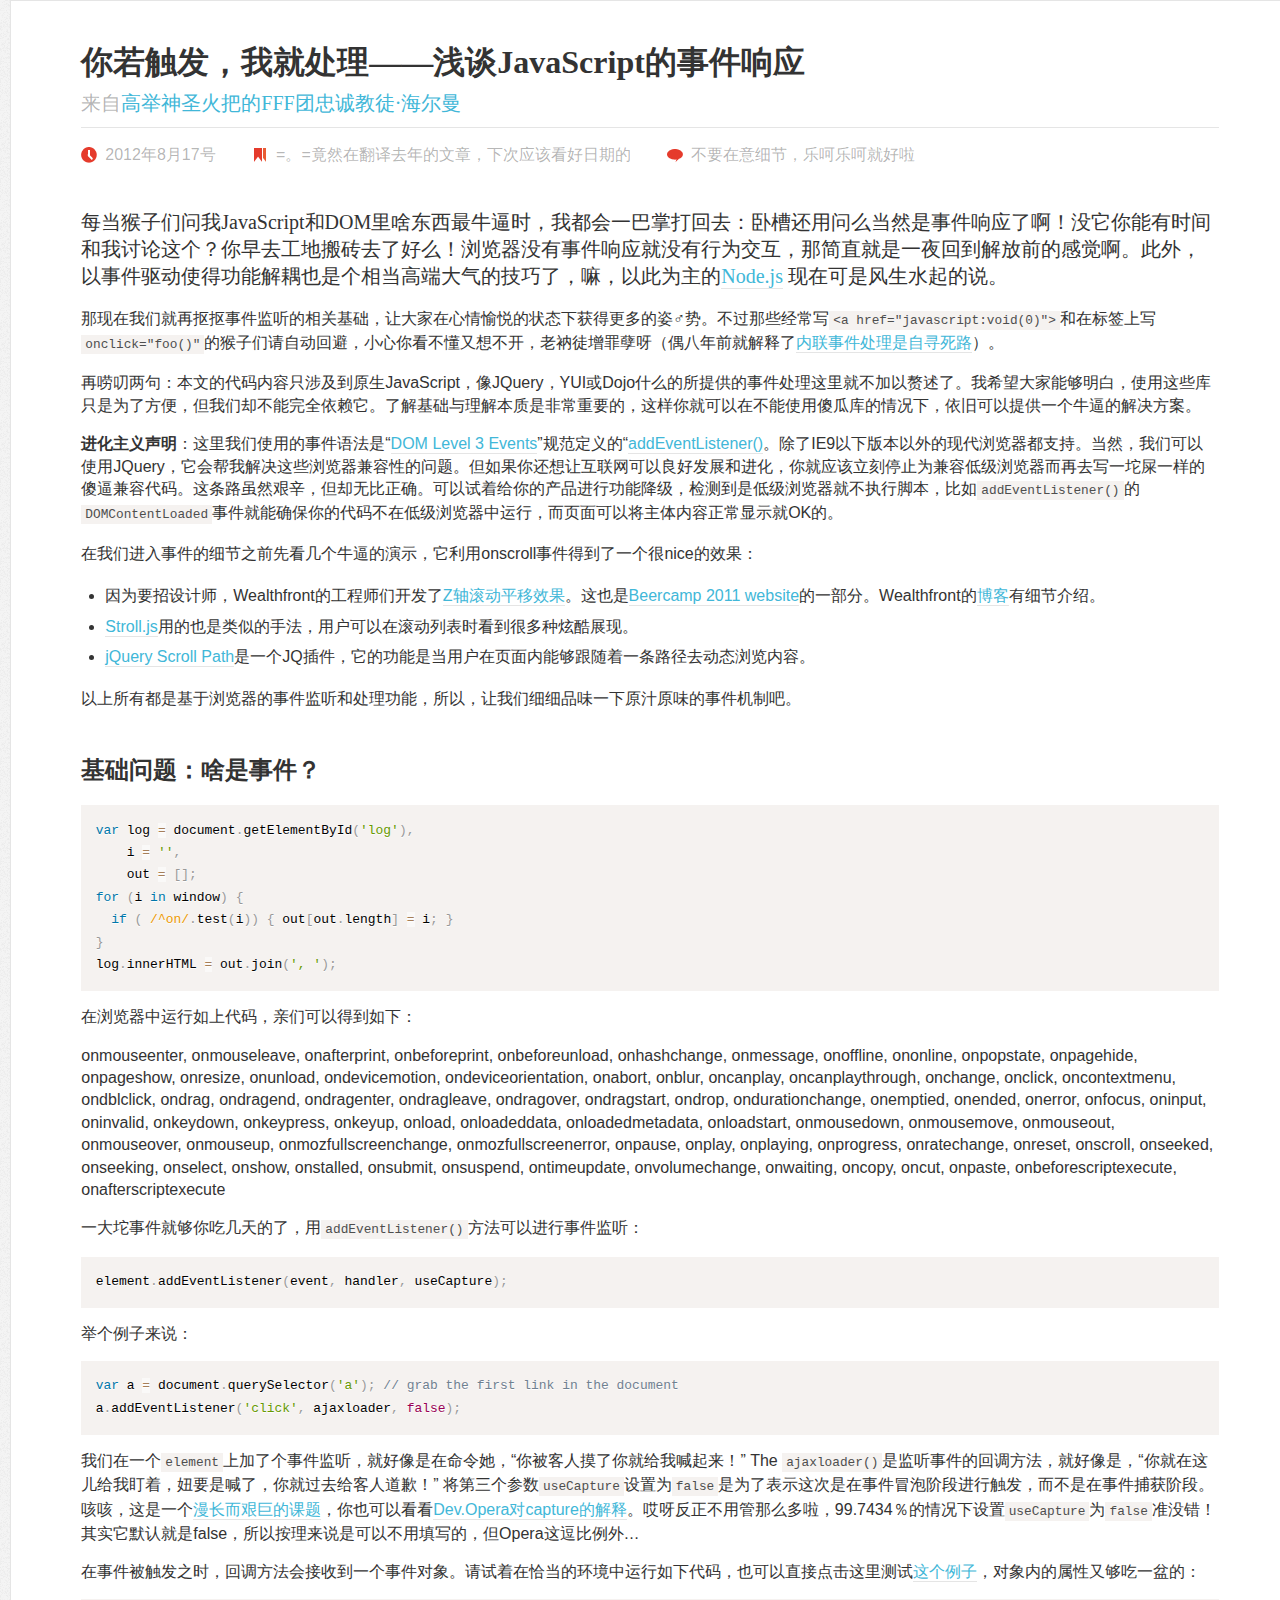
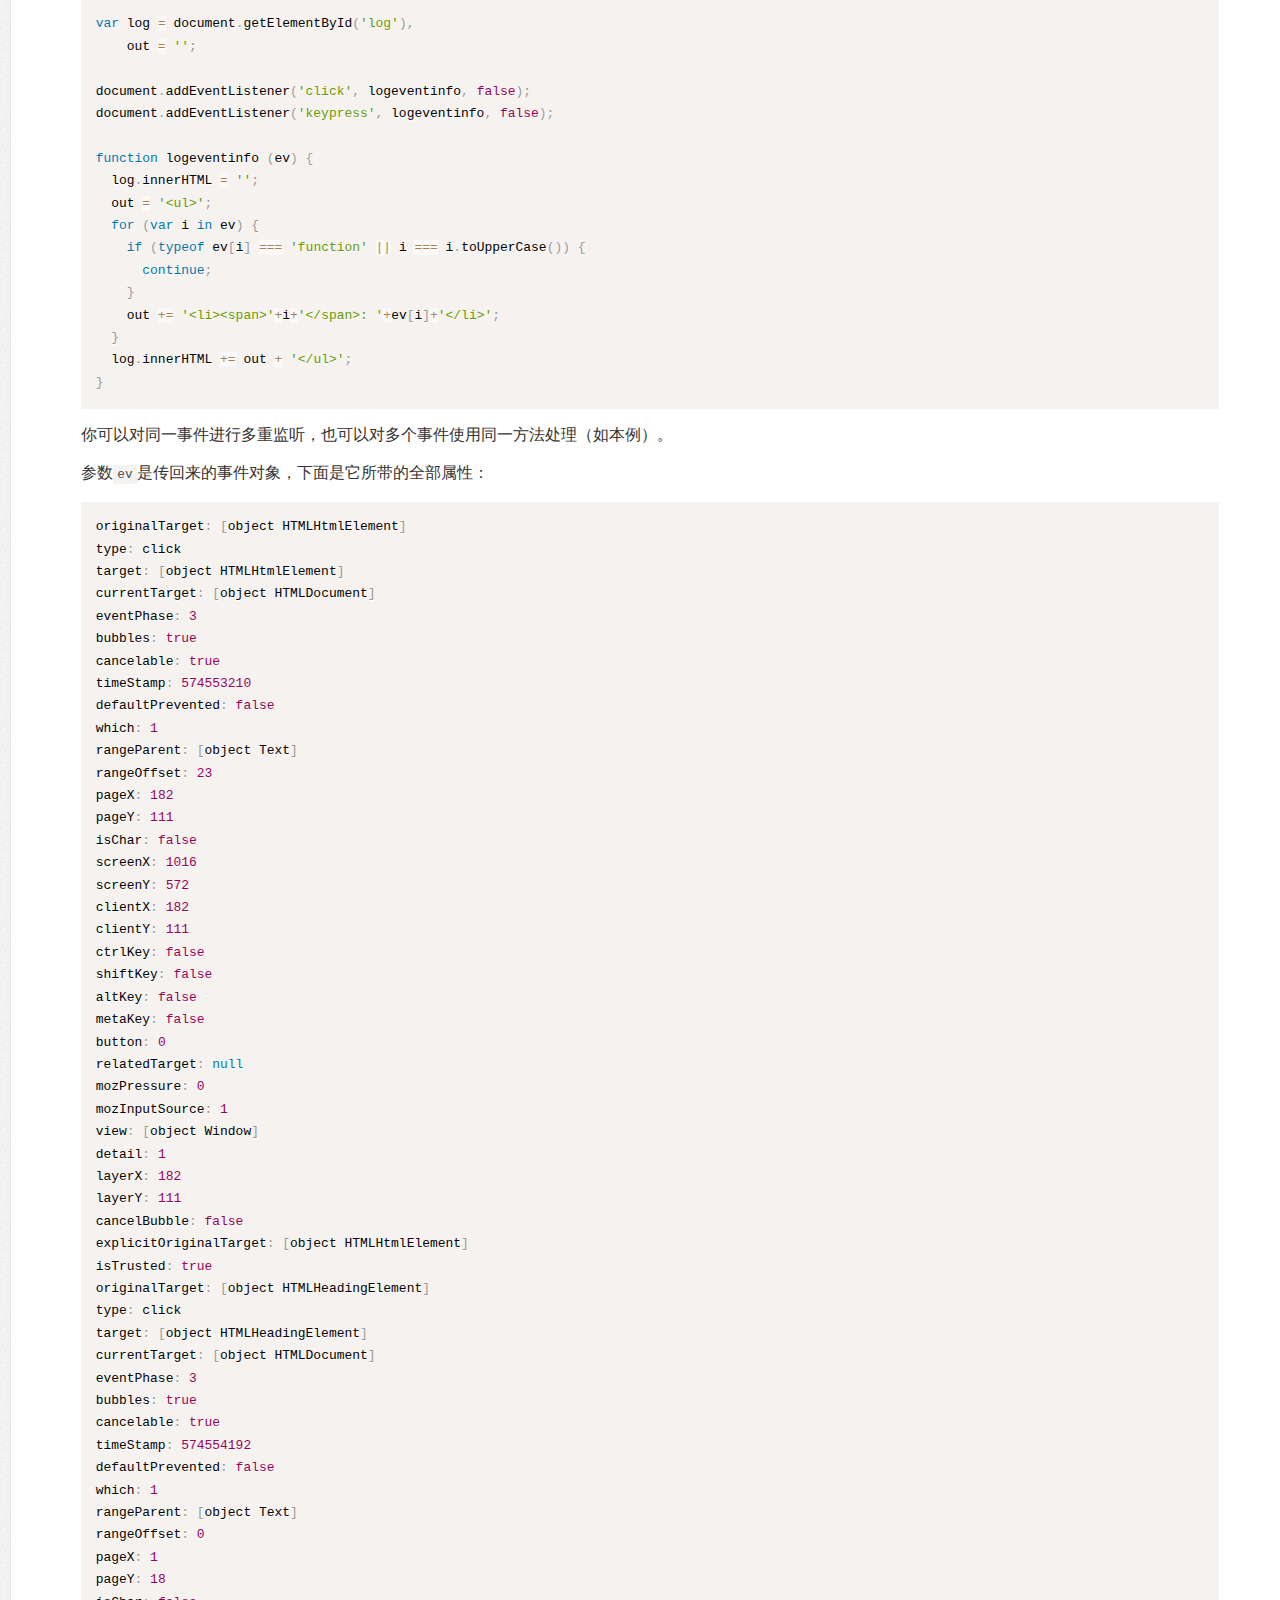
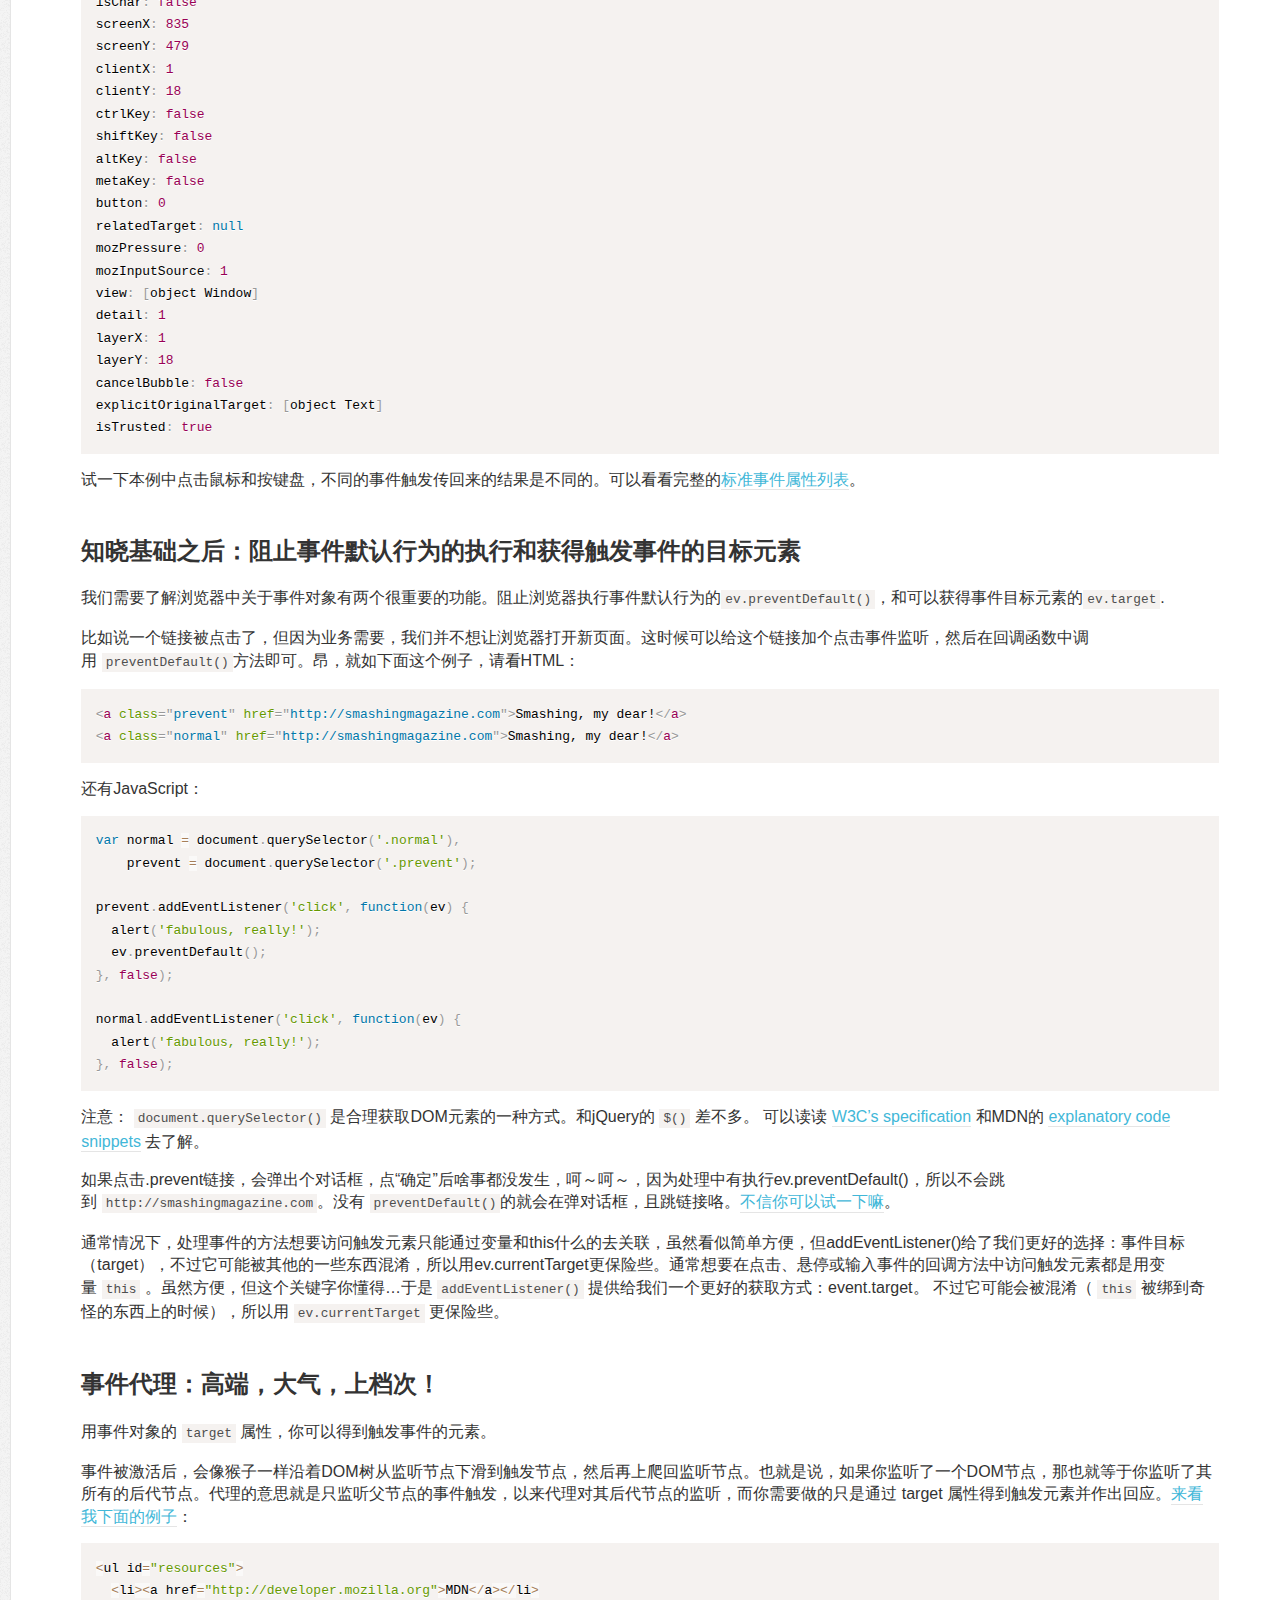
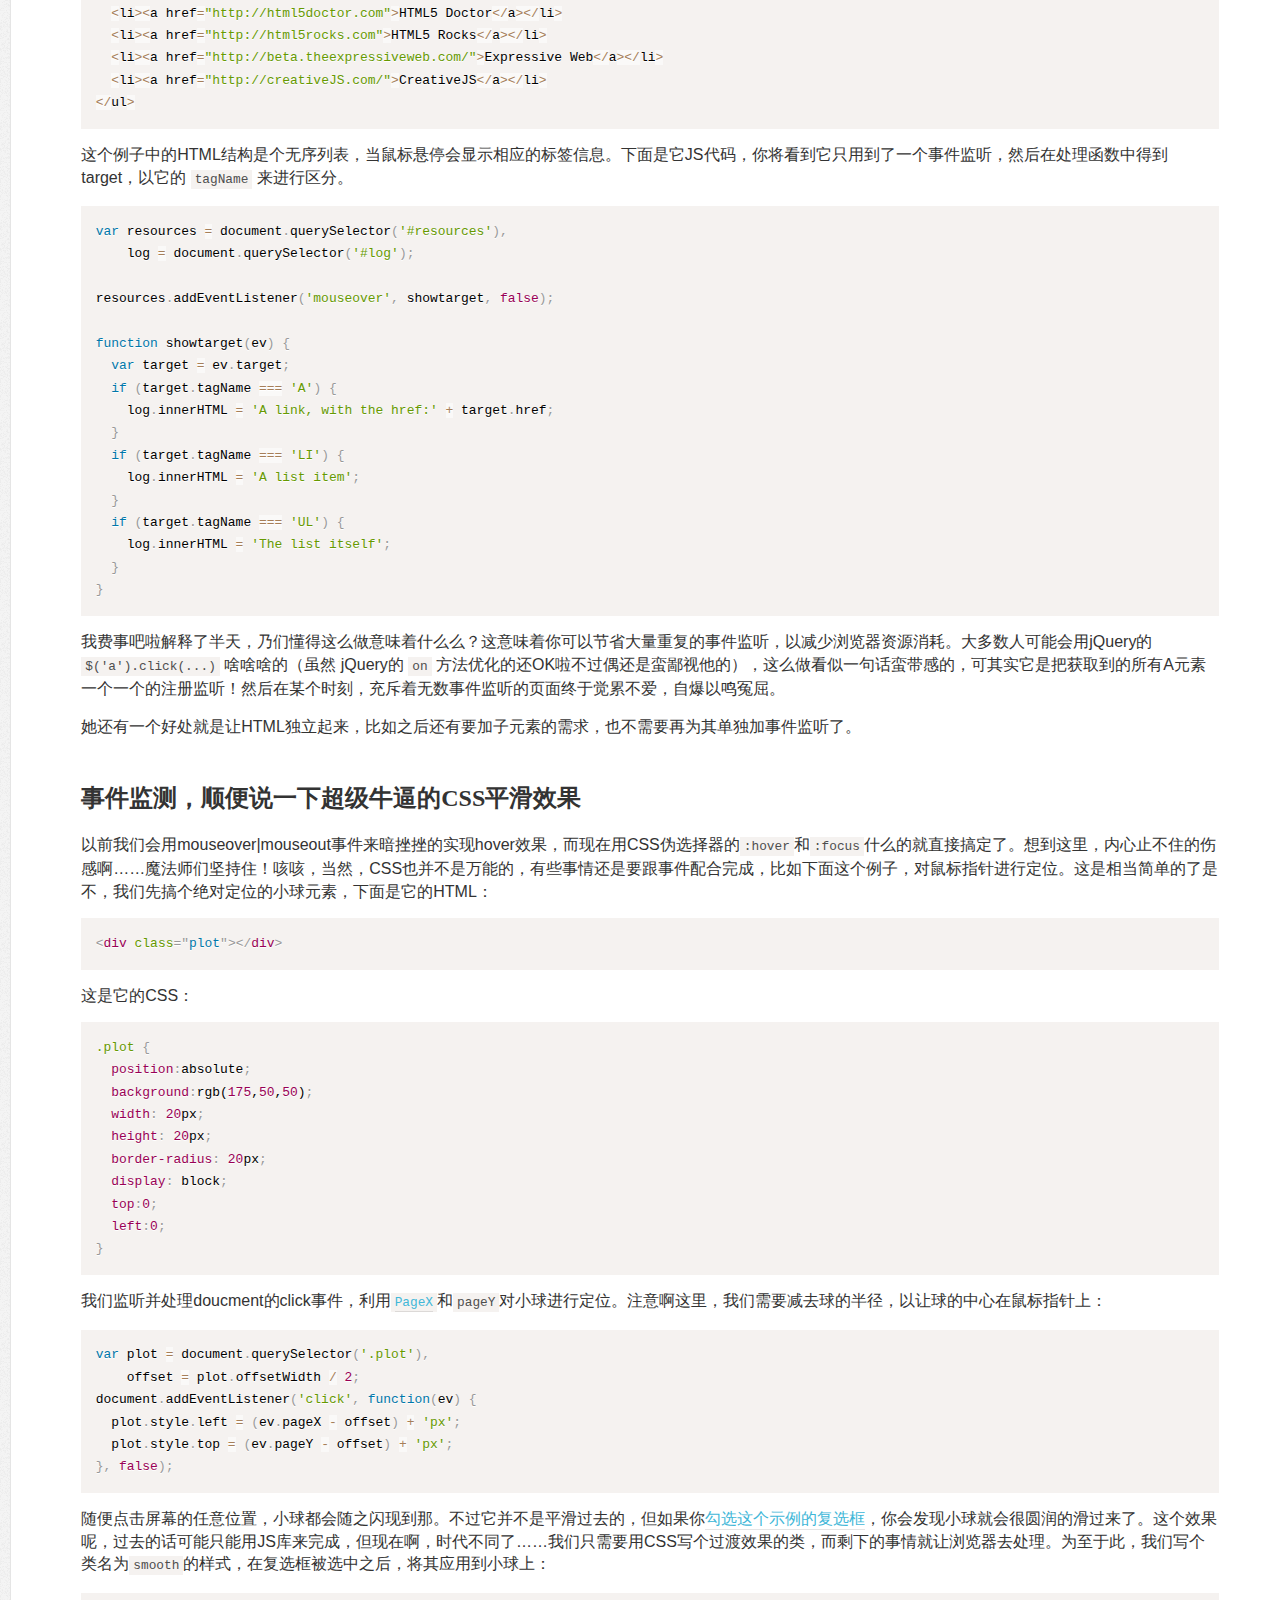
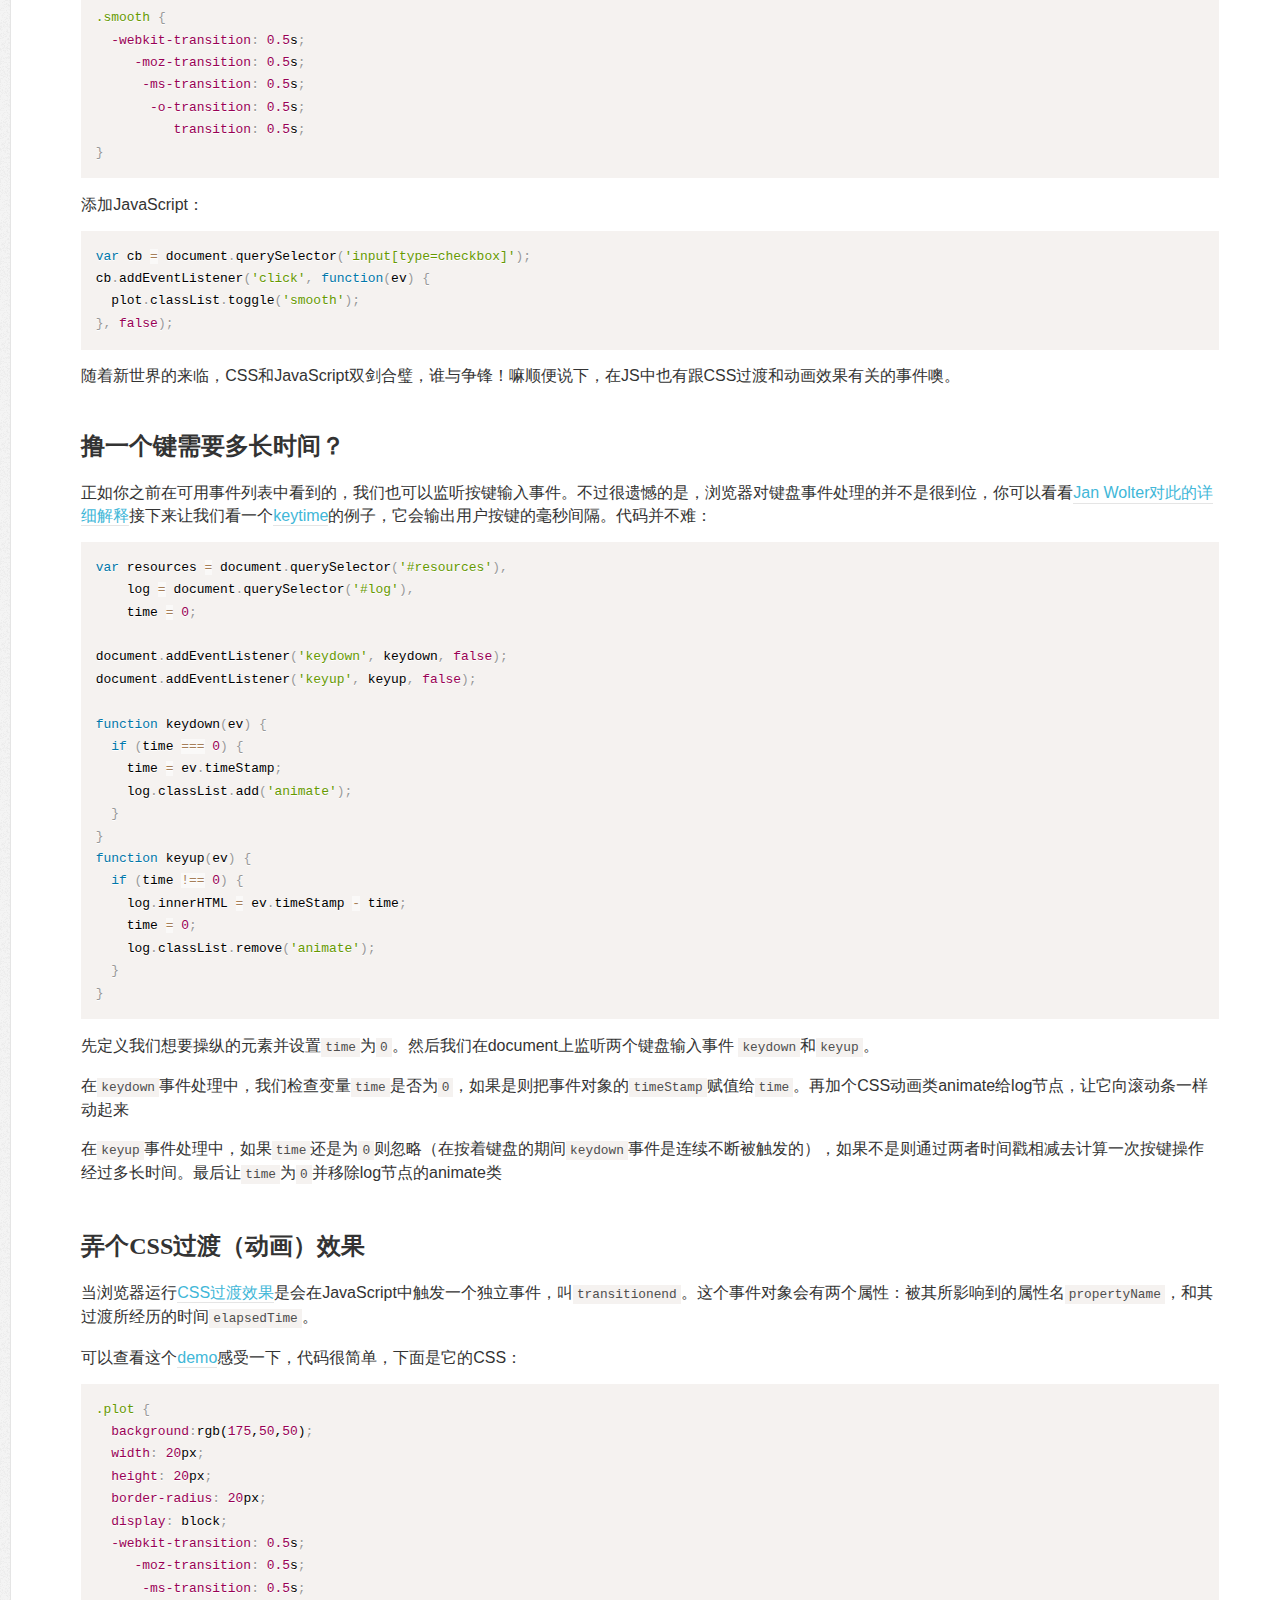
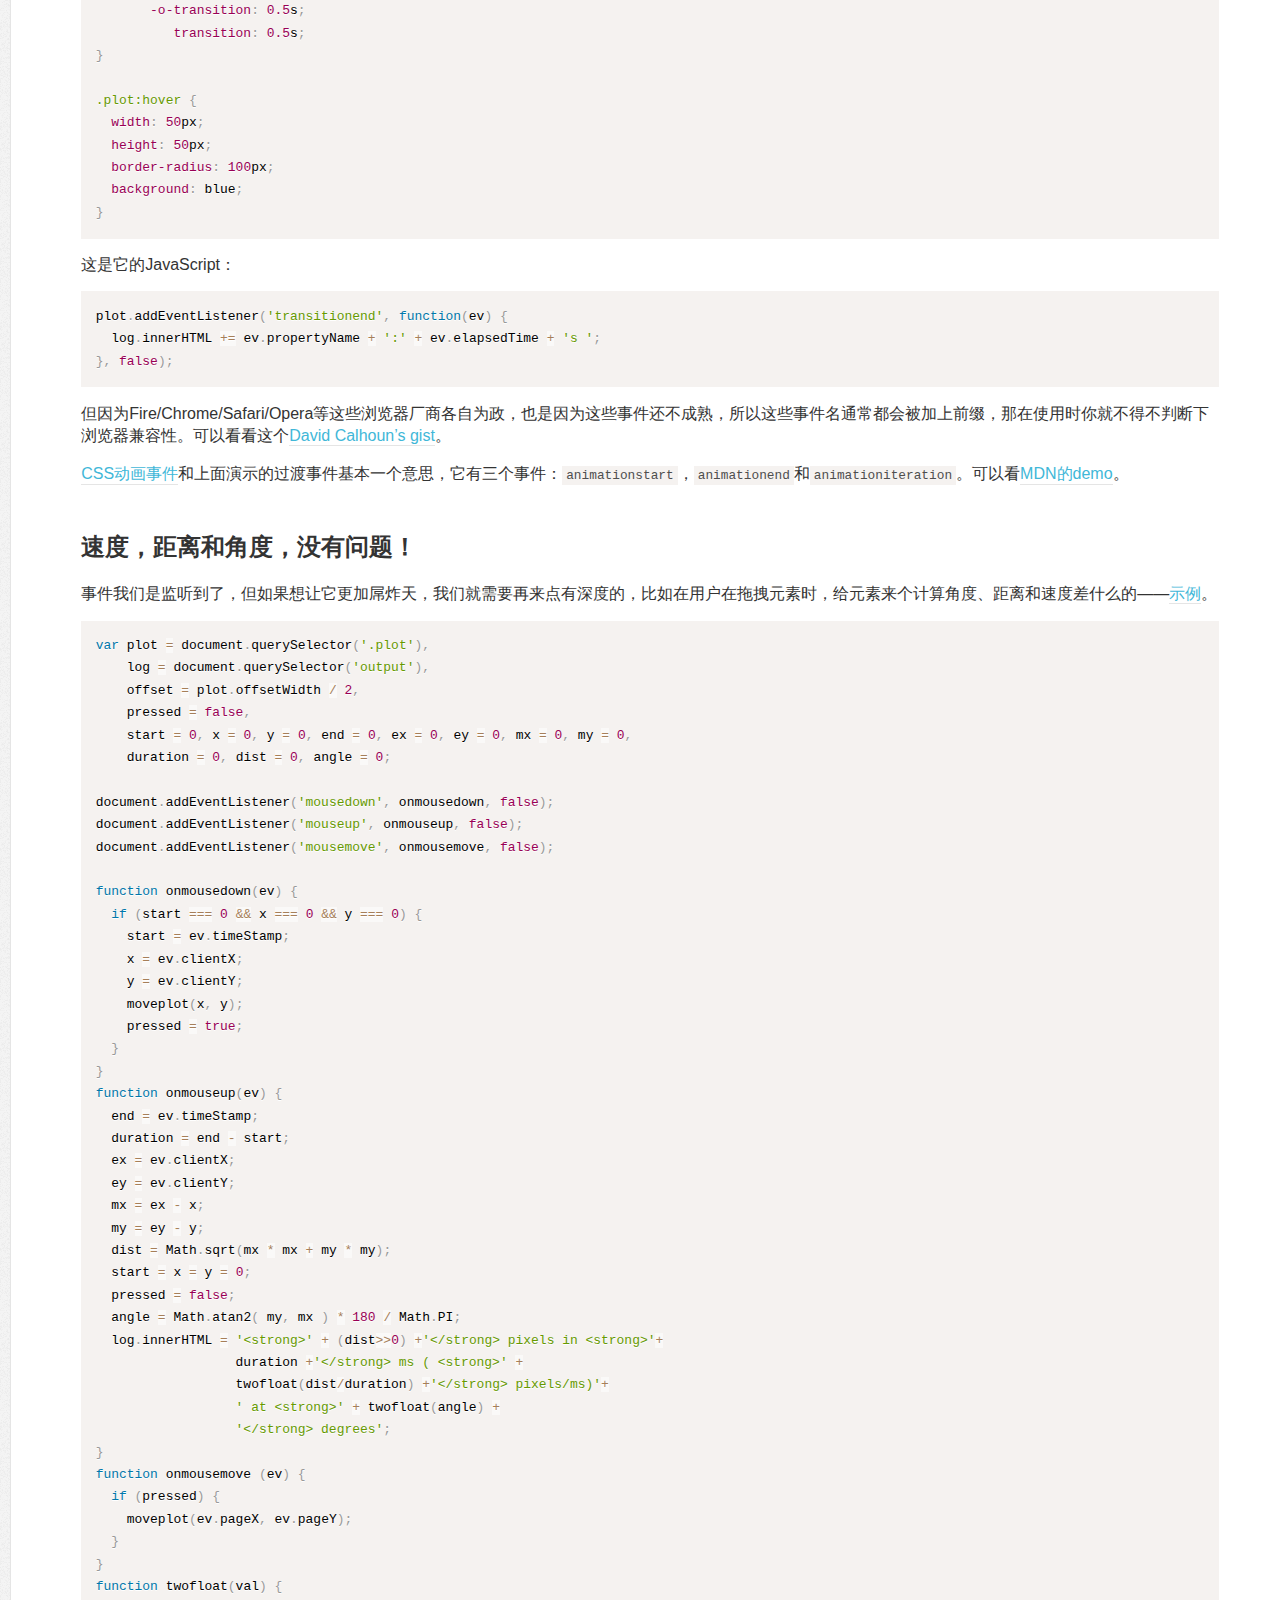
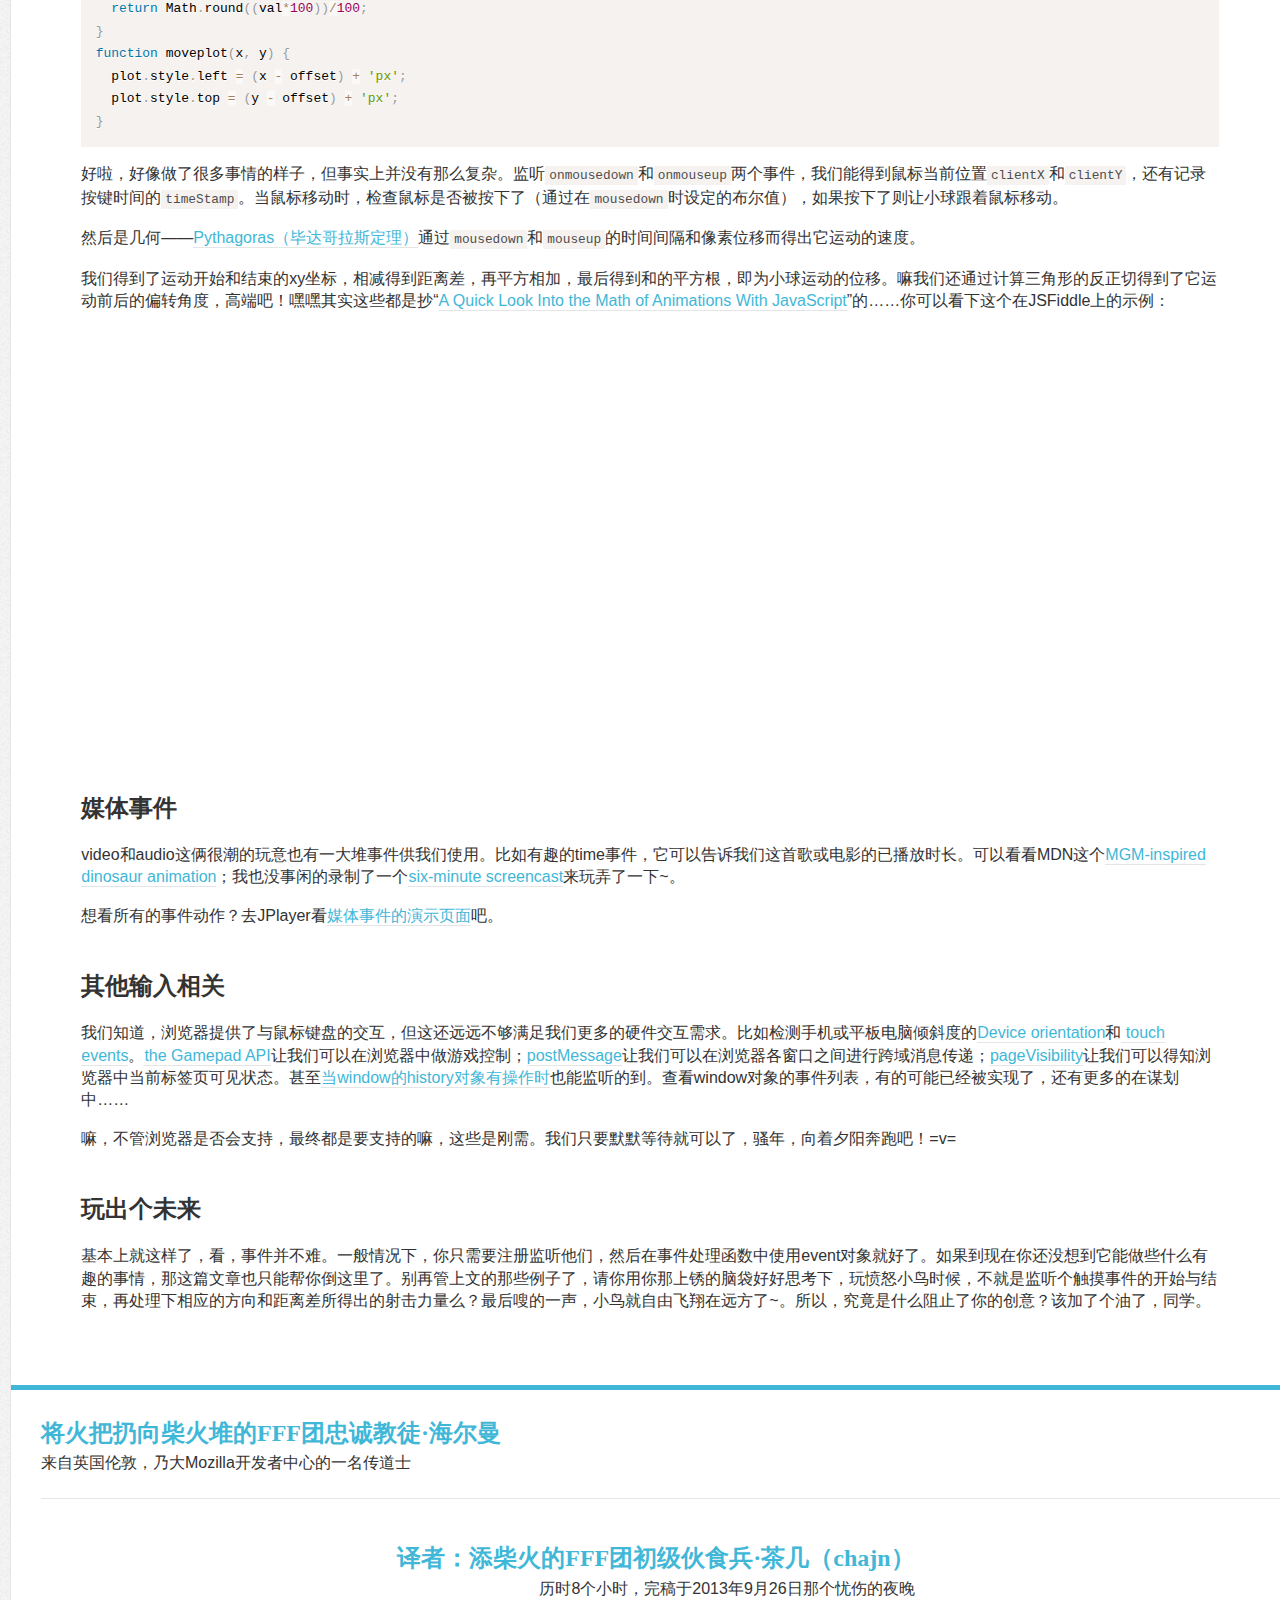
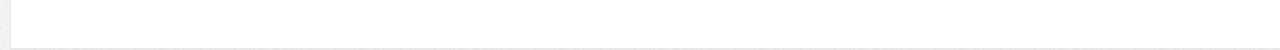
<file: trans/javascript-events-responding-user/index.html>
<html class=" js svg inlinesvg svgclippaths js svg inlinesvg svgclippaths js svg inlinesvg svgclippaths" lang="en-US"><head><meta http-equiv="Content-Type" content="text/html; charset=UTF-8">
    
    <title>你若触发，我就处理——浅谈JavaScript的事件响应</title>
    
    <meta name="viewport" content="width=device-width, initial-scale=1.0">
    
    <meta charset="UTF-8">
<link rel="stylesheet" id="main-css" href="style.css" type="text/css" media="all">

</head>
<body class="single single-post postid-121533 single-format-standard coding-section">

  
        

<div id="container">
    <div class="fluid clearfix" style="
    margin-right: 0;
">
        <div class="grid clearfix">
            
            
        <div class="col main single" style="
    width: 100%;
    float: none;
">
    <article class="post-121533 post type-post status-publish format-standard hentry category-coding tag-code tag-css tag-javascript post">
                    <h2><a href="#" rel="bookmark" title="Read 'JavaScript Events And Responding To The User'"><span class="headline">你若触发，我就处理——浅谈JavaScript的事件响应</span></a></h2>
                <ul class="postmetadata clearfix">
            <li class="author">来自<a rel="author" href="http://coding.smashingmagazine.com/author/christian-heilmann/?rel=author" title="Posts by Christian Heilmann">高举神圣火把的FFF团忠诚教徒·海尔曼</a><sup class="print_only"> 1</sup><sup class="print_only"> 1</sup><sup class="print_only"> 1</sup></li>
            <li id="logoedtarget" class="inline"></li>            <li class="date">2012年8月17号</li>
            <li class="tags">=。=竟然在翻译去年的文章，下次应该看好日期的</li>
            <li class="comments">不要在意细节，乐呵乐呵就好啦</li>
                    </ul>
                
                                    <p>每当猴子们问我JavaScript和DOM里啥东西最牛逼时，我都会一巴掌打回去：卧槽还用问么当然是事件响应了啊！没它你能有时间和我讨论这个？你早去工地搬砖去了好么！浏览器没有事件响应就没有行为交互，那简直就是一夜回到解放前的感觉啊。此外，以事件驱动使得功能解耦也是个相当高端大气的技巧了，嘛，以此为主的<a href="http://nodejs.org/">Node.js</a> 现在可是风生水起的说。</p>
<p>那现在我们就再抠抠事件监听的相关基础，让大家在心情愉悦的状态下获得更多的姿♂势。不过那些经常写<code>&lt;a href="javascript:void(0)"&gt;</code>和在标签上写<code>onclick="foo()"</code>的猴子们请自动回避，小心你看不懂又想不开，老衲徒增罪孽呀（偶八年前就解释了<a href="http://www.onlinetools.org/articles/unobtrusivejavascript/chapter4.html">内联事件处理是自寻死路</a>）。</p>
<p>再唠叨两句：本文的代码内容只涉及到原生JavaScript，像JQuery，YUI或Dojo什么的所提供的事件处理这里就不加以赘述了。我希望大家能够明白，使用这些库只是为了方便，但我们却不能完全依赖它。了解基础与理解本质是非常重要的，这样你就可以在不能使用傻瓜库的情况下，依旧可以提供一个牛逼的解决方案。</p>
<p><strong>进化主义声明</strong>：这里我们使用的事件语法是“<a href="http://dev.w3.org/2006/webapi/DOM-Level-3-Events/html/DOM3-Events.html#events-EventTarget-addEventListener">DOM Level 3 Events</a>”规范定义的“<a href="https://developer.mozilla.org/en/DOM/element.addEventListener">addEventListener()</a>。除了IE9以下版本以外的现代浏览器都支持。当然，我们可以使用JQuery，它会帮我解决这些浏览器兼容性的问题。但如果你还想让互联网可以良好发展和进化，你就应该立刻停止为兼容低级浏览器而再去写一坨屎一样的傻逼兼容代码。这条路虽然艰辛，但却无比正确。可以试着给你的产品进行功能降级，检测到是低级浏览器就不执行脚本，比如<code>addEventListener()</code>的<code>DOMContentLoaded</code>事件就能确保你的代码不在低级浏览器中运行，而页面可以将主体内容正常显示就OK的。</p>
<p>在我们进入事件的细节之前先看几个牛逼的演示，它利用onscroll事件得到了一个很nice的效果：</p>
<ul>
<li>因为要招设计师，Wealthfront的工程师们开发了<a href="https://www.wealthfront.com/designerwanted">Z轴滚动平移效果</a><sup class="print_only"> 6</sup><sup class="print_only"> 6</sup><sup class="print_only"> 5</sup>。这也是<a href="http://2011.beercamp.com/">Beercamp 2011 website</a><sup class="print_only"> 7</sup><sup class="print_only"> 7</sup><sup class="print_only"> 6</sup>的一部分。Wealthfront的<a href="http://eng.wealthfront.com/2012/03/scrolling-z-axis-with-css-3d-transforms.html">博客</a><sup class="print_only"> 8</sup><sup class="print_only"> 8</sup><sup class="print_only"> 7</sup>有细节介绍。</li>
<li><a href="http://lab.hakim.se/scroll-effects/">Stroll.js</a><sup class="print_only"> 9</sup><sup class="print_only"> 9</sup><sup class="print_only"> 8</sup>用的也是类似的手法，用户可以在滚动列表时看到很多种炫酷展现。</li>
<li><a href="http://joelb.me/scrollpath/">jQuery Scroll Path</a><sup class="print_only"> 10</sup><sup class="print_only"> 10</sup><sup class="print_only"> 9</sup>是一个JQ插件，它的功能是当用户在页面内能够跟随着一条路径去动态浏览内容。</li>
</ul>
<p>以上所有都是基于浏览器的事件监听和处理功能，所以，让我们细细品味一下原汁原味的事件机制吧。</p>
<h3>基础问题：啥是事件？</h3>
<pre class="  language-javascript"><code class="  language-javascript"><span class="token keyword">var</span> log <span class="token operator">=</span> document<span class="token punctuation">.</span><span class="token function">getElementById<span class="token punctuation">(</span></span><span class="token string">'log'</span><span class="token punctuation">)</span><span class="token punctuation">,</span>
    i <span class="token operator">=</span> <span class="token string">''</span><span class="token punctuation">,</span> 
    out <span class="token operator">=</span> <span class="token punctuation">[</span><span class="token punctuation">]</span><span class="token punctuation">;</span>
<span class="token keyword">for</span> <span class="token punctuation">(</span>i <span class="token keyword">in</span> window<span class="token punctuation">)</span> <span class="token punctuation">{</span>
  <span class="token keyword">if</span> <span class="token punctuation">(</span> <span class="token regex">/^on/</span><span class="token punctuation">.</span><span class="token function">test<span class="token punctuation">(</span></span>i<span class="token punctuation">)</span><span class="token punctuation">)</span> <span class="token punctuation">{</span> out<span class="token punctuation">[</span>out<span class="token punctuation">.</span>length<span class="token punctuation">]</span> <span class="token operator">=</span> i<span class="token punctuation">;</span> <span class="token punctuation">}</span>
<span class="token punctuation">}</span>
log<span class="token punctuation">.</span>innerHTML <span class="token operator">=</span> out<span class="token punctuation">.</span><span class="token function">join<span class="token punctuation">(</span></span><span class="token string">', '</span><span class="token punctuation">)</span><span class="token punctuation">;</span></code></pre>
<p>在浏览器中运行如上代码，亲们可以得到如下：</p>
<p>onmouseenter, onmouseleave, onafterprint, onbeforeprint, onbeforeunload, onhashchange, onmessage, onoffline, ononline, onpopstate, onpagehide, onpageshow, onresize, onunload, ondevicemotion, ondeviceorientation, onabort, onblur, oncanplay, oncanplaythrough, onchange, onclick, oncontextmenu, ondblclick, ondrag, ondragend, ondragenter, ondragleave, ondragover, ondragstart, ondrop, ondurationchange, onemptied, onended, onerror, onfocus, oninput, oninvalid, onkeydown, onkeypress, onkeyup, onload, onloadeddata, onloadedmetadata, onloadstart, onmousedown, onmousemove, onmouseout, onmouseover, onmouseup, onmozfullscreenchange, onmozfullscreenerror, onpause, onplay, onplaying, onprogress, onratechange, onreset, onscroll, onseeked, onseeking, onselect, onshow, onstalled, onsubmit, onsuspend, ontimeupdate, onvolumechange, onwaiting, oncopy, oncut, onpaste, onbeforescriptexecute, onafterscriptexecute</p>
<p>一大坨事件就够你吃几天的了，用<code>addEventListener()</code>方法可以进行事件监听：</p>
<pre class="  language-javascript"><code class="  language-javascript">element<span class="token punctuation">.</span><span class="token function">addEventListener<span class="token punctuation">(</span></span>event<span class="token punctuation">,</span> handler<span class="token punctuation">,</span> useCapture<span class="token punctuation">)</span><span class="token punctuation">;</span></code></pre>
<p>举个例子来说：</p>
<pre class="  language-javascript"><code class="  language-javascript"><span class="token keyword">var</span> a <span class="token operator">=</span> document<span class="token punctuation">.</span><span class="token function">querySelector<span class="token punctuation">(</span></span><span class="token string">'a'</span><span class="token punctuation">)</span><span class="token punctuation">;</span><span class="token comment" spellcheck="true"> // grab the first link in the document
</span>a<span class="token punctuation">.</span><span class="token function">addEventListener<span class="token punctuation">(</span></span><span class="token string">'click'</span><span class="token punctuation">,</span> ajaxloader<span class="token punctuation">,</span> <span class="token boolean">false</span><span class="token punctuation">)</span><span class="token punctuation">;</span></code></pre>
<p>我们在一个<code>element</code>上加了个事件监听，就好像是在命令她，“你被客人摸了你就给我喊起来！” The <code>ajaxloader()</code>是监听事件的回调方法，就好像是，“你就在这儿给我盯着，妞要是喊了，你就过去给客人道歉！” 将第三个参数<code>useCapture</code>设置为<code>false</code>是为了表示这次是在事件冒泡阶段进行触发，而不是在事件捕获阶段。咳咳，这是一个<a href="http://www.w3.org/TR/DOM-Level-3-Events/#event-flow">漫长而艰巨的课题</a>，你也可以看看<a href="http://dev.opera.com/articles/view/event-capture-explained/">Dev.Opera对capture的解释</a>。哎呀反正不用管那么多啦，99.7434％的情况下设置<code>useCapture</code>为<code>false</code>准没错！其实它默认就是false，所以按理来说是可以不用填写的，但Opera这逗比例外…</p>
<p>在事件被触发之时，回调方法会接收到一个事件对象。请试着在恰当的环境中运行如下代码，也可以直接点击这里测试<a href="http://thewebrocks.com/demos/smashing-events/eventproperties.html">这个例子</a>，对象内的属性又够吃一盆的：</p>
<pre class="  language-javascript"><code class="  language-javascript"><span class="token keyword">var</span> log <span class="token operator">=</span> document<span class="token punctuation">.</span><span class="token function">getElementById<span class="token punctuation">(</span></span><span class="token string">'log'</span><span class="token punctuation">)</span><span class="token punctuation">,</span>
    out <span class="token operator">=</span> <span class="token string">''</span><span class="token punctuation">;</span>
    
document<span class="token punctuation">.</span><span class="token function">addEventListener<span class="token punctuation">(</span></span><span class="token string">'click'</span><span class="token punctuation">,</span> logeventinfo<span class="token punctuation">,</span> <span class="token boolean">false</span><span class="token punctuation">)</span><span class="token punctuation">;</span>
document<span class="token punctuation">.</span><span class="token function">addEventListener<span class="token punctuation">(</span></span><span class="token string">'keypress'</span><span class="token punctuation">,</span> logeventinfo<span class="token punctuation">,</span> <span class="token boolean">false</span><span class="token punctuation">)</span><span class="token punctuation">;</span>

<span class="token keyword">function</span> logeventinfo <span class="token punctuation">(</span>ev<span class="token punctuation">)</span> <span class="token punctuation">{</span>
  log<span class="token punctuation">.</span>innerHTML <span class="token operator">=</span> <span class="token string">''</span><span class="token punctuation">;</span>
  out <span class="token operator">=</span> <span class="token string">'&lt;ul&gt;'</span><span class="token punctuation">;</span>
  <span class="token keyword">for</span> <span class="token punctuation">(</span><span class="token keyword">var</span> i <span class="token keyword">in</span> ev<span class="token punctuation">)</span> <span class="token punctuation">{</span>
    <span class="token keyword">if</span> <span class="token punctuation">(</span><span class="token keyword">typeof</span> ev<span class="token punctuation">[</span>i<span class="token punctuation">]</span> <span class="token operator">===</span> <span class="token string">'function'</span> <span class="token operator">||</span> i <span class="token operator">===</span> i<span class="token punctuation">.</span><span class="token function">toUpperCase<span class="token punctuation">(</span></span><span class="token punctuation">)</span><span class="token punctuation">)</span> <span class="token punctuation">{</span>
      <span class="token keyword">continue</span><span class="token punctuation">;</span>
    <span class="token punctuation">}</span>
    out <span class="token operator">+</span><span class="token operator">=</span> <span class="token string">'&lt;li&gt;&lt;span&gt;'</span><span class="token operator">+</span>i<span class="token operator">+</span><span class="token string">'&lt;/span&gt;: '</span><span class="token operator">+</span>ev<span class="token punctuation">[</span>i<span class="token punctuation">]</span><span class="token operator">+</span><span class="token string">'&lt;/li&gt;'</span><span class="token punctuation">;</span>
  <span class="token punctuation">}</span>
  log<span class="token punctuation">.</span>innerHTML <span class="token operator">+</span><span class="token operator">=</span> out <span class="token operator">+</span> <span class="token string">'&lt;/ul&gt;'</span><span class="token punctuation">;</span>
<span class="token punctuation">}</span></code></pre>
<p>你可以对同一事件进行多重监听，也可以对多个事件使用同一方法处理（如本例）。</p>
<p>参数<code>ev</code>是传回来的事件对象，下面是它所带的全部属性：</p>
<pre class="  language-javascript"><code class="  language-javascript">originalTarget<span class="token punctuation">:</span> <span class="token punctuation">[</span>object HTMLHtmlElement<span class="token punctuation">]</span>
type<span class="token punctuation">:</span> click
target<span class="token punctuation">:</span> <span class="token punctuation">[</span>object HTMLHtmlElement<span class="token punctuation">]</span>
currentTarget<span class="token punctuation">:</span> <span class="token punctuation">[</span>object HTMLDocument<span class="token punctuation">]</span>
eventPhase<span class="token punctuation">:</span> <span class="token number">3</span>
bubbles<span class="token punctuation">:</span> <span class="token boolean">true</span>
cancelable<span class="token punctuation">:</span> <span class="token boolean">true</span>
timeStamp<span class="token punctuation">:</span> <span class="token number">574553210</span>
defaultPrevented<span class="token punctuation">:</span> <span class="token boolean">false</span>
which<span class="token punctuation">:</span> <span class="token number">1</span>
rangeParent<span class="token punctuation">:</span> <span class="token punctuation">[</span>object Text<span class="token punctuation">]</span>
rangeOffset<span class="token punctuation">:</span> <span class="token number">23</span>
pageX<span class="token punctuation">:</span> <span class="token number">182</span>
pageY<span class="token punctuation">:</span> <span class="token number">111</span>
isChar<span class="token punctuation">:</span> <span class="token boolean">false</span>
screenX<span class="token punctuation">:</span> <span class="token number">1016</span>
screenY<span class="token punctuation">:</span> <span class="token number">572</span>
clientX<span class="token punctuation">:</span> <span class="token number">182</span>
clientY<span class="token punctuation">:</span> <span class="token number">111</span>
ctrlKey<span class="token punctuation">:</span> <span class="token boolean">false</span>
shiftKey<span class="token punctuation">:</span> <span class="token boolean">false</span>
altKey<span class="token punctuation">:</span> <span class="token boolean">false</span>
metaKey<span class="token punctuation">:</span> <span class="token boolean">false</span>
button<span class="token punctuation">:</span> <span class="token number">0</span>
relatedTarget<span class="token punctuation">:</span> <span class="token keyword">null</span>
mozPressure<span class="token punctuation">:</span> <span class="token number">0</span>
mozInputSource<span class="token punctuation">:</span> <span class="token number">1</span>
view<span class="token punctuation">:</span> <span class="token punctuation">[</span>object Window<span class="token punctuation">]</span>
detail<span class="token punctuation">:</span> <span class="token number">1</span>
layerX<span class="token punctuation">:</span> <span class="token number">182</span>
layerY<span class="token punctuation">:</span> <span class="token number">111</span>
cancelBubble<span class="token punctuation">:</span> <span class="token boolean">false</span>
explicitOriginalTarget<span class="token punctuation">:</span> <span class="token punctuation">[</span>object HTMLHtmlElement<span class="token punctuation">]</span>
isTrusted<span class="token punctuation">:</span> <span class="token boolean">true</span>
originalTarget<span class="token punctuation">:</span> <span class="token punctuation">[</span>object HTMLHeadingElement<span class="token punctuation">]</span>
type<span class="token punctuation">:</span> click
target<span class="token punctuation">:</span> <span class="token punctuation">[</span>object HTMLHeadingElement<span class="token punctuation">]</span>
currentTarget<span class="token punctuation">:</span> <span class="token punctuation">[</span>object HTMLDocument<span class="token punctuation">]</span>
eventPhase<span class="token punctuation">:</span> <span class="token number">3</span>
bubbles<span class="token punctuation">:</span> <span class="token boolean">true</span>
cancelable<span class="token punctuation">:</span> <span class="token boolean">true</span>
timeStamp<span class="token punctuation">:</span> <span class="token number">574554192</span>
defaultPrevented<span class="token punctuation">:</span> <span class="token boolean">false</span>
which<span class="token punctuation">:</span> <span class="token number">1</span>
rangeParent<span class="token punctuation">:</span> <span class="token punctuation">[</span>object Text<span class="token punctuation">]</span>
rangeOffset<span class="token punctuation">:</span> <span class="token number">0</span>
pageX<span class="token punctuation">:</span> <span class="token number">1</span>
pageY<span class="token punctuation">:</span> <span class="token number">18</span>
isChar<span class="token punctuation">:</span> <span class="token boolean">false</span>
screenX<span class="token punctuation">:</span> <span class="token number">835</span>
screenY<span class="token punctuation">:</span> <span class="token number">479</span>
clientX<span class="token punctuation">:</span> <span class="token number">1</span>
clientY<span class="token punctuation">:</span> <span class="token number">18</span>
ctrlKey<span class="token punctuation">:</span> <span class="token boolean">false</span>
shiftKey<span class="token punctuation">:</span> <span class="token boolean">false</span>
altKey<span class="token punctuation">:</span> <span class="token boolean">false</span>
metaKey<span class="token punctuation">:</span> <span class="token boolean">false</span>
button<span class="token punctuation">:</span> <span class="token number">0</span>
relatedTarget<span class="token punctuation">:</span> <span class="token keyword">null</span>
mozPressure<span class="token punctuation">:</span> <span class="token number">0</span>
mozInputSource<span class="token punctuation">:</span> <span class="token number">1</span>
view<span class="token punctuation">:</span> <span class="token punctuation">[</span>object Window<span class="token punctuation">]</span>
detail<span class="token punctuation">:</span> <span class="token number">1</span>
layerX<span class="token punctuation">:</span> <span class="token number">1</span>
layerY<span class="token punctuation">:</span> <span class="token number">18</span>
cancelBubble<span class="token punctuation">:</span> <span class="token boolean">false</span>
explicitOriginalTarget<span class="token punctuation">:</span> <span class="token punctuation">[</span>object Text<span class="token punctuation">]</span>
isTrusted<span class="token punctuation">:</span> <span class="token boolean">true</span></code></pre>
<p>试一下本例中点击鼠标和按键盘，不同的事件触发传回来的结果是不同的。可以看看完整的<a href="https://developer.mozilla.org/en/DOM/event#Properties">标准事件属性列表</a>。</p>
<h3>知晓基础之后：阻止事件默认行为的执行和获得触发事件的目标元素</h3>
<p>我们需要了解浏览器中关于事件对象有两个很重要的功能。阻止浏览器执行事件默认行为的<code>ev.preventDefault()</code>，和可以获得事件目标元素的<code>ev.target</code>.</p>
<p><span>比如说一个链接被点击了，但因为业务需要，我们并不想让浏览器打开新页面。这时候可以给这个链接加个点击事件监听，然后在回调函数中调用</span>&nbsp;<code>preventDefault()</code>方法即可。昂，就如下面这个例子，请看HTML：</p>
<pre class="  language-markup"><code class=" tmp-html  language-markup"><span class="token tag"><span class="token tag"><span class="token punctuation">&lt;</span>a</span> <span class="token attr-name">class</span><span class="token attr-value"><span class="token punctuation">=</span><span class="token punctuation">"</span>prevent<span class="token punctuation">"</span></span> <span class="token attr-name">href</span><span class="token attr-value"><span class="token punctuation">=</span><span class="token punctuation">"</span>http://smashingmagazine.com<span class="token punctuation">"</span></span><span class="token punctuation">&gt;</span></span>Smashing, my dear!<span class="token tag"><span class="token tag"><span class="token punctuation">&lt;/</span>a</span><span class="token punctuation">&gt;</span></span>
<span class="token tag"><span class="token tag"><span class="token punctuation">&lt;</span>a</span> <span class="token attr-name">class</span><span class="token attr-value"><span class="token punctuation">=</span><span class="token punctuation">"</span>normal<span class="token punctuation">"</span></span> <span class="token attr-name">href</span><span class="token attr-value"><span class="token punctuation">=</span><span class="token punctuation">"</span>http://smashingmagazine.com<span class="token punctuation">"</span></span><span class="token punctuation">&gt;</span></span>Smashing, my dear!<span class="token tag"><span class="token tag"><span class="token punctuation">&lt;/</span>a</span><span class="token punctuation">&gt;</span></span></code></pre>
<p>还有JavaScript：</p>
<pre class="  language-javascript"><code class="  language-javascript"><span class="token keyword">var</span> normal <span class="token operator">=</span> document<span class="token punctuation">.</span><span class="token function">querySelector<span class="token punctuation">(</span></span><span class="token string">'.normal'</span><span class="token punctuation">)</span><span class="token punctuation">,</span>
    prevent <span class="token operator">=</span> document<span class="token punctuation">.</span><span class="token function">querySelector<span class="token punctuation">(</span></span><span class="token string">'.prevent'</span><span class="token punctuation">)</span><span class="token punctuation">;</span>

prevent<span class="token punctuation">.</span><span class="token function">addEventListener<span class="token punctuation">(</span></span><span class="token string">'click'</span><span class="token punctuation">,</span> <span class="token keyword">function</span><span class="token punctuation">(</span>ev<span class="token punctuation">)</span> <span class="token punctuation">{</span>
  <span class="token function">alert<span class="token punctuation">(</span></span><span class="token string">'fabulous, really!'</span><span class="token punctuation">)</span><span class="token punctuation">;</span>
  ev<span class="token punctuation">.</span><span class="token function">preventDefault<span class="token punctuation">(</span></span><span class="token punctuation">)</span><span class="token punctuation">;</span>
<span class="token punctuation">}</span><span class="token punctuation">,</span> <span class="token boolean">false</span><span class="token punctuation">)</span><span class="token punctuation">;</span>

normal<span class="token punctuation">.</span><span class="token function">addEventListener<span class="token punctuation">(</span></span><span class="token string">'click'</span><span class="token punctuation">,</span> <span class="token keyword">function</span><span class="token punctuation">(</span>ev<span class="token punctuation">)</span> <span class="token punctuation">{</span>
  <span class="token function">alert<span class="token punctuation">(</span></span><span class="token string">'fabulous, really!'</span><span class="token punctuation">)</span><span class="token punctuation">;</span>
<span class="token punctuation">}</span><span class="token punctuation">,</span> <span class="token boolean">false</span><span class="token punctuation">)</span><span class="token punctuation">;</span></code></pre>
<p>注意：&nbsp;<code>document.querySelector()</code>&nbsp;是合理获取DOM元素的一种方式。和jQuery的&nbsp;<code>$()</code>&nbsp;差不多。 可以读读&nbsp;<a href="http://www.w3.org/TR/selectors-api/">W3C’s specification</a>&nbsp;和MDN的&nbsp;<a href="https://developer.mozilla.org/En/Code_snippets/QuerySelector">explanatory code snippets</a>&nbsp;去了解。</p>
<p>如果点击.prevent链接，会弹出个对话框，点“确定”后啥事都没发生，呵～呵～，因为处理中有执行ev.preventDefault()，所以不会跳到&nbsp;<code>http://smashingmagazine.com</code>。没有&nbsp;<code>preventDefault()</code>的就会在弹对话框，且跳链接咯。<a href="http://thewebrocks.com/demos/smashing-events/preventdefault.html">不信你可以试一下嘛</a>。</p>
<p><span>通常情况下，处理事件的方法想要访问触发元素只能通过变量和this什么的去关联，虽然看似简单方便，但</span><span lang="EN-US">addEventListener()</span><span>给了我们更好的选择：事件目标（</span><span>target</span><span>），不过它可能被其他的一些东西混淆，所以用</span><span>ev.currentTarget</span><span>更保险些。通常想要在点击、悬停或输入事件的回调方法中访问触发元素都是用变量</span>&nbsp;<code>this</code>&nbsp;。虽然方便，但这个关键字你懂得…于是&nbsp;<code>addEventListener()</code>&nbsp;提供给我们一个更好的获取方式：event.target。 不过它可能会被混淆（&nbsp;<code>this</code>&nbsp;被绑到奇怪的东西上的时候），所以用&nbsp;<code>ev.currentTarget</code>&nbsp;更保险些。</p>
<h3>事件代理：高端，大气，上档次！</h3>
<p>用事件对象的&nbsp;<code>target</code>&nbsp;<span>属性，你可以得到触发事件的元素。</span></p>
<p><span>事件被激活后，会像猴子一样沿着</span><span lang="EN-US">DOM</span><span>树从监听节点下滑到触发</span><span>节点</span><span>，然后再上爬回监听</span><span>节点</span><span>。也就是说，如果你监听了一个DOM节点，那也就等于你监听了其所有的后代节点。代理的意思就是只监听父节点的事件触发，以来代理对其后代节点的监听，而你需要做的只是通过&nbsp;</span><span lang="EN-US">target 属性</span><span>得到触发元素并作出回应。</span><a href="http://thewebrocks.com/demos/smashing-events/eventdelegation.html">来看我下面的例子</a><span>：</span></p>
<pre class="  language-javascript"><code class="  language-javascript"><span class="token operator">&lt;</span>ul id<span class="token operator">=</span><span class="token string">"resources"</span><span class="token operator">&gt;</span>
  <span class="token operator">&lt;</span>li<span class="token operator">&gt;</span><span class="token operator">&lt;</span>a href<span class="token operator">=</span><span class="token string">"http://developer.mozilla.org"</span><span class="token operator">&gt;</span>MDN<span class="token operator">&lt;</span><span class="token operator">/</span>a<span class="token operator">&gt;</span><span class="token operator">&lt;</span><span class="token operator">/</span>li<span class="token operator">&gt;</span>
  <span class="token operator">&lt;</span>li<span class="token operator">&gt;</span><span class="token operator">&lt;</span>a href<span class="token operator">=</span><span class="token string">"http://html5doctor.com"</span><span class="token operator">&gt;</span>HTML5 Doctor<span class="token operator">&lt;</span><span class="token operator">/</span>a<span class="token operator">&gt;</span><span class="token operator">&lt;</span><span class="token operator">/</span>li<span class="token operator">&gt;</span>
  <span class="token operator">&lt;</span>li<span class="token operator">&gt;</span><span class="token operator">&lt;</span>a href<span class="token operator">=</span><span class="token string">"http://html5rocks.com"</span><span class="token operator">&gt;</span>HTML5 Rocks<span class="token operator">&lt;</span><span class="token operator">/</span>a<span class="token operator">&gt;</span><span class="token operator">&lt;</span><span class="token operator">/</span>li<span class="token operator">&gt;</span>
  <span class="token operator">&lt;</span>li<span class="token operator">&gt;</span><span class="token operator">&lt;</span>a href<span class="token operator">=</span><span class="token string">"http://beta.theexpressiveweb.com/"</span><span class="token operator">&gt;</span>Expressive Web<span class="token operator">&lt;</span><span class="token operator">/</span>a<span class="token operator">&gt;</span><span class="token operator">&lt;</span><span class="token operator">/</span>li<span class="token operator">&gt;</span>
  <span class="token operator">&lt;</span>li<span class="token operator">&gt;</span><span class="token operator">&lt;</span>a href<span class="token operator">=</span><span class="token string">"http://creativeJS.com/"</span><span class="token operator">&gt;</span>CreativeJS<span class="token operator">&lt;</span><span class="token operator">/</span>a<span class="token operator">&gt;</span><span class="token operator">&lt;</span><span class="token operator">/</span>li<span class="token operator">&gt;</span>
<span class="token operator">&lt;</span><span class="token operator">/</span>ul<span class="token operator">&gt;</span></code></pre>
<p><span>这个例子中的</span><span lang="EN-US">HTML</span><span>结构是个无序列表，当鼠标悬停会显示相应的标签信息。下面是它</span><span lang="EN-US">JS</span><span>代码，你将看到它只用到了一个事件监听，然后在处理函数中得到</span><span lang="EN-US">target</span><span>，以它的</span>&nbsp;<code>tagName</code>&nbsp;<span>来进行区分。</span></p>
<pre class="  language-javascript"><code class="  language-javascript"><span class="token keyword">var</span> resources <span class="token operator">=</span> document<span class="token punctuation">.</span><span class="token function">querySelector<span class="token punctuation">(</span></span><span class="token string">'#resources'</span><span class="token punctuation">)</span><span class="token punctuation">,</span>
    log <span class="token operator">=</span> document<span class="token punctuation">.</span><span class="token function">querySelector<span class="token punctuation">(</span></span><span class="token string">'#log'</span><span class="token punctuation">)</span><span class="token punctuation">;</span>

resources<span class="token punctuation">.</span><span class="token function">addEventListener<span class="token punctuation">(</span></span><span class="token string">'mouseover'</span><span class="token punctuation">,</span> showtarget<span class="token punctuation">,</span> <span class="token boolean">false</span><span class="token punctuation">)</span><span class="token punctuation">;</span>

<span class="token keyword">function</span> <span class="token function">showtarget<span class="token punctuation">(</span></span>ev<span class="token punctuation">)</span> <span class="token punctuation">{</span>
  <span class="token keyword">var</span> target <span class="token operator">=</span> ev<span class="token punctuation">.</span>target<span class="token punctuation">;</span>
  <span class="token keyword">if</span> <span class="token punctuation">(</span>target<span class="token punctuation">.</span>tagName <span class="token operator">===</span> <span class="token string">'A'</span><span class="token punctuation">)</span> <span class="token punctuation">{</span>
    log<span class="token punctuation">.</span>innerHTML <span class="token operator">=</span> <span class="token string">'A link, with the href:'</span> <span class="token operator">+</span> target<span class="token punctuation">.</span>href<span class="token punctuation">;</span>
  <span class="token punctuation">}</span>
  <span class="token keyword">if</span> <span class="token punctuation">(</span>target<span class="token punctuation">.</span>tagName <span class="token operator">===</span> <span class="token string">'LI'</span><span class="token punctuation">)</span> <span class="token punctuation">{</span>
    log<span class="token punctuation">.</span>innerHTML <span class="token operator">=</span> <span class="token string">'A list item'</span><span class="token punctuation">;</span>
  <span class="token punctuation">}</span>
  <span class="token keyword">if</span> <span class="token punctuation">(</span>target<span class="token punctuation">.</span>tagName <span class="token operator">===</span> <span class="token string">'UL'</span><span class="token punctuation">)</span> <span class="token punctuation">{</span>
    log<span class="token punctuation">.</span>innerHTML <span class="token operator">=</span> <span class="token string">'The list itself'</span><span class="token punctuation">;</span>
  <span class="token punctuation">}</span>
<span class="token punctuation">}</span></code></pre>
<p><span>我费事吧啦解释了半天，乃们懂得这么做意味着什么么？这意味着你可以节省大量重复的事件监听，以减少浏览器资源消耗。大多数人可能会用</span>jQuery的<code>$('a').click(...)</code>&nbsp;啥啥啥的（虽然<span>&nbsp;jQuery的&nbsp;</span><code style="line-height: 1.4em;">on</code><span>&nbsp;方法优化的还OK啦不过偶还是蛮鄙视他的</span><span>），这么做看似一句话蛮带感的，可其实它是把获取到的所有A元素一个一个的注册</span><span>监听</span><span>！然后在某个时刻，充斥着无数事件监听的页面终于觉累不爱，自爆以鸣冤屈</span><span>。</span></p>
<p><span>她还有一个好处就是让</span><span lang="EN-US">HTML</span><span>独立起来，比如之后还有要加子元素的需求，也不需要再为其单独加事件监听了。</span></p>
<h3>事件监测，顺便说一下超级牛逼的CSS平滑效果</h3>
<p>以前我们会用mouseover|mouseout事件来暗挫挫的实现hover效果，而现在用CSS伪选择器的<code>:hover</code>和<code>:focus</code>什么的就直接搞定了。想到这里，内心止不住的伤感啊……魔法师们坚持住！咳咳，当然，CSS也并不是万能的，有些事情还是要跟事件配合完成，比如下面这个例子，对鼠标指针进行定位。这是相当简单的了是不，我们先搞个绝对定位的小球元素，下面是它的HTML：</p>
<pre class="  language-markup"><code class=" tmp-html  language-markup"><span class="token tag"><span class="token tag"><span class="token punctuation">&lt;</span>div</span> <span class="token attr-name">class</span><span class="token attr-value"><span class="token punctuation">=</span><span class="token punctuation">"</span>plot<span class="token punctuation">"</span></span><span class="token punctuation">&gt;</span></span><span class="token tag"><span class="token tag"><span class="token punctuation">&lt;/</span>div</span><span class="token punctuation">&gt;</span></span></code></pre>
<p>这是它的CSS：</p>
<pre class="  language-css"><code class="  language-css"><span class="token selector"><span class="token class">.plot</span> </span><span class="token punctuation">{</span>
  <span class="token property">position</span><span class="token punctuation">:</span>absolute<span class="token punctuation">;</span>
  <span class="token property">background</span><span class="token punctuation">:</span><span class="token function">rgb</span>(<span class="token number">175</span>,<span class="token number">50</span>,<span class="token number">50</span>)<span class="token punctuation">;</span>
  <span class="token property">width</span><span class="token punctuation">:</span> <span class="token number">20</span>px<span class="token punctuation">;</span>
  <span class="token property">height</span><span class="token punctuation">:</span> <span class="token number">20</span>px<span class="token punctuation">;</span>
  <span class="token property">border-radius</span><span class="token punctuation">:</span> <span class="token number">20</span>px<span class="token punctuation">;</span>
  <span class="token property">display</span><span class="token punctuation">:</span> block<span class="token punctuation">;</span>
  <span class="token property">top</span><span class="token punctuation">:</span><span class="token number">0</span><span class="token punctuation">;</span>
  <span class="token property">left</span><span class="token punctuation">:</span><span class="token number">0</span><span class="token punctuation">;</span>
<span class="token punctuation">}</span></code></pre>
<p>我们监听并处理doucment的click事件，利用<code><a href="https://developer.mozilla.org/en/DOM/event.pageX">PageX</a></code>和<code>pageY</code>对小球进行定位。注意啊这里，我们需要减去球的半径，以让球的中心在鼠标指针上：</p>
<pre class="  language-javascript"><code class="  language-javascript"><span class="token keyword">var</span> plot <span class="token operator">=</span> document<span class="token punctuation">.</span><span class="token function">querySelector<span class="token punctuation">(</span></span><span class="token string">'.plot'</span><span class="token punctuation">)</span><span class="token punctuation">,</span>
    offset <span class="token operator">=</span> plot<span class="token punctuation">.</span>offsetWidth <span class="token operator">/</span> <span class="token number">2</span><span class="token punctuation">;</span>
document<span class="token punctuation">.</span><span class="token function">addEventListener<span class="token punctuation">(</span></span><span class="token string">'click'</span><span class="token punctuation">,</span> <span class="token keyword">function</span><span class="token punctuation">(</span>ev<span class="token punctuation">)</span> <span class="token punctuation">{</span>
  plot<span class="token punctuation">.</span>style<span class="token punctuation">.</span>left <span class="token operator">=</span> <span class="token punctuation">(</span>ev<span class="token punctuation">.</span>pageX <span class="token operator">-</span> offset<span class="token punctuation">)</span> <span class="token operator">+</span> <span class="token string">'px'</span><span class="token punctuation">;</span>
  plot<span class="token punctuation">.</span>style<span class="token punctuation">.</span>top <span class="token operator">=</span> <span class="token punctuation">(</span>ev<span class="token punctuation">.</span>pageY <span class="token operator">-</span> offset<span class="token punctuation">)</span> <span class="token operator">+</span> <span class="token string">'px'</span><span class="token punctuation">;</span>
<span class="token punctuation">}</span><span class="token punctuation">,</span> <span class="token boolean">false</span><span class="token punctuation">)</span><span class="token punctuation">;</span></code></pre>
<p>随便点击屏幕的任意位置，小球都会随之闪现到那。不过它并不是平滑过去的，但如果你<a href="http://thewebrocks.com/demos/smashing-events/mouseposition.html">勾选这个示例的复选框</a>，你会发现小球就会很圆润的滑过来了。这个效果呢，过去的话可能只能用JS库来完成，但现在啊，时代不同了……我们只需要用CSS写个过渡效果的类，而剩下的事情就让浏览器去处理。为至于此，我们写个类名为<code>smooth</code>的样式，在复选框被选中之后，将其应用到小球上：</p>
<pre class="  language-css"><code class="  language-css"><span class="token selector"><span class="token class">.smooth</span> </span><span class="token punctuation">{</span>
  <span class="token property">-webkit-transition</span><span class="token punctuation">:</span> <span class="token number">0.5</span>s<span class="token punctuation">;</span>
     <span class="token property">-moz-transition</span><span class="token punctuation">:</span> <span class="token number">0.5</span>s<span class="token punctuation">;</span>
      <span class="token property">-ms-transition</span><span class="token punctuation">:</span> <span class="token number">0.5</span>s<span class="token punctuation">;</span>
       <span class="token property">-o-transition</span><span class="token punctuation">:</span> <span class="token number">0.5</span>s<span class="token punctuation">;</span>
          <span class="token property">transition</span><span class="token punctuation">:</span> <span class="token number">0.5</span>s<span class="token punctuation">;</span>
<span class="token punctuation">}</span></code></pre>
<p>添加JavaScript：</p>
<pre class="  language-javascript"><code class="  language-javascript"><span class="token keyword">var</span> cb <span class="token operator">=</span> document<span class="token punctuation">.</span><span class="token function">querySelector<span class="token punctuation">(</span></span><span class="token string">'input[type=checkbox]'</span><span class="token punctuation">)</span><span class="token punctuation">;</span>
cb<span class="token punctuation">.</span><span class="token function">addEventListener<span class="token punctuation">(</span></span><span class="token string">'click'</span><span class="token punctuation">,</span> <span class="token keyword">function</span><span class="token punctuation">(</span>ev<span class="token punctuation">)</span> <span class="token punctuation">{</span>
  plot<span class="token punctuation">.</span>classList<span class="token punctuation">.</span><span class="token function">toggle<span class="token punctuation">(</span></span><span class="token string">'smooth'</span><span class="token punctuation">)</span><span class="token punctuation">;</span>
<span class="token punctuation">}</span><span class="token punctuation">,</span> <span class="token boolean">false</span><span class="token punctuation">)</span><span class="token punctuation">;</span></code></pre>
<p>随着新世界的来临，CSS和JavaScript双剑合璧，谁与争锋！嘛顺便说下，在JS中也有跟CSS过渡和动画效果有关的事件噢。</p>
<h3>撸一个键需要多长时间？</h3>
<p>正如你之前在可用事件列表中看到的，我们也可以监听按键输入事件。不过很遗憾的是，浏览器对键盘事件处理的并不是很到位，你可以看看<a href="http://unixpapa.com/js/key.html">Jan Wolter对此的详细解释</a>接下来让我们看一个<a href="http://thewebrocks.com/demos/smashing-events/keytime.html">keytime</a>的例子，它会输出用户按键的毫秒间隔。代码并不难：</p>
<pre class="  language-javascript"><code class="  language-javascript"><span class="token keyword">var</span> resources <span class="token operator">=</span> document<span class="token punctuation">.</span><span class="token function">querySelector<span class="token punctuation">(</span></span><span class="token string">'#resources'</span><span class="token punctuation">)</span><span class="token punctuation">,</span>
    log <span class="token operator">=</span> document<span class="token punctuation">.</span><span class="token function">querySelector<span class="token punctuation">(</span></span><span class="token string">'#log'</span><span class="token punctuation">)</span><span class="token punctuation">,</span>
    time <span class="token operator">=</span> <span class="token number">0</span><span class="token punctuation">;</span>

document<span class="token punctuation">.</span><span class="token function">addEventListener<span class="token punctuation">(</span></span><span class="token string">'keydown'</span><span class="token punctuation">,</span> keydown<span class="token punctuation">,</span> <span class="token boolean">false</span><span class="token punctuation">)</span><span class="token punctuation">;</span>
document<span class="token punctuation">.</span><span class="token function">addEventListener<span class="token punctuation">(</span></span><span class="token string">'keyup'</span><span class="token punctuation">,</span> keyup<span class="token punctuation">,</span> <span class="token boolean">false</span><span class="token punctuation">)</span><span class="token punctuation">;</span>

<span class="token keyword">function</span> <span class="token function">keydown<span class="token punctuation">(</span></span>ev<span class="token punctuation">)</span> <span class="token punctuation">{</span>
  <span class="token keyword">if</span> <span class="token punctuation">(</span>time <span class="token operator">===</span> <span class="token number">0</span><span class="token punctuation">)</span> <span class="token punctuation">{</span> 
    time <span class="token operator">=</span> ev<span class="token punctuation">.</span>timeStamp<span class="token punctuation">;</span> 
    log<span class="token punctuation">.</span>classList<span class="token punctuation">.</span><span class="token function">add<span class="token punctuation">(</span></span><span class="token string">'animate'</span><span class="token punctuation">)</span><span class="token punctuation">;</span>
  <span class="token punctuation">}</span>
<span class="token punctuation">}</span>
<span class="token keyword">function</span> <span class="token function">keyup<span class="token punctuation">(</span></span>ev<span class="token punctuation">)</span> <span class="token punctuation">{</span>
  <span class="token keyword">if</span> <span class="token punctuation">(</span>time <span class="token operator">!</span><span class="token operator">==</span> <span class="token number">0</span><span class="token punctuation">)</span> <span class="token punctuation">{</span>
    log<span class="token punctuation">.</span>innerHTML <span class="token operator">=</span> ev<span class="token punctuation">.</span>timeStamp <span class="token operator">-</span> time<span class="token punctuation">;</span>
    time <span class="token operator">=</span> <span class="token number">0</span><span class="token punctuation">;</span>
    log<span class="token punctuation">.</span>classList<span class="token punctuation">.</span><span class="token function">remove<span class="token punctuation">(</span></span><span class="token string">'animate'</span><span class="token punctuation">)</span><span class="token punctuation">;</span>
  <span class="token punctuation">}</span>
<span class="token punctuation">}</span></code></pre>
<p>先定义我们想要操纵的元素并设置<code>time</code>为<code>0</code>。然后我们在document上监听两个键盘输入事件 <code>keydown</code>和<code>keyup</code>。</p>
<p>在<code>keydown</code>事件处理中，我们检查变量<code>time</code>是否为<code>0</code>，如果是则把事件对象的<code>timeStamp</code>赋值给<code>time</code>。再加个CSS动画类animate给log节点，让它向滚动条一样动起来</p>
<p>在<code>keyup</code>事件处理中，如果<code>time</code>还是为<code>0</code>则忽略（在按着键盘的期间<code>keydown</code>事件是连续不断被触发的），如果不是则通过两者时间戳相减去计算一次按键操作经过多长时间。最后让<code>time</code>为<code>0</code>并移除log节点的animate类</p>
<h3>弄个CSS过渡（动画）效果</h3>
<p>当浏览器运行<a href="https://developer.mozilla.org/en/CSS/CSS_transitions">CSS过渡效果</a>是会在JavaScript中触发一个独立事件，叫<code>transitionend</code>。这个事件对象会有两个属性：被其所影响到的属性名<code>propertyName</code>，和其过渡所经历的时间<code>elapsedTime</code>。</p>
<p>可以查看这个<a href="http://thewebrocks.com/demos/smashing-events/transitionevent.html">demo</a>感受一下，代码很简单，下面是它的CSS：</p>
<pre class="  language-css"><code class="  language-css"><span class="token selector"><span class="token class">.plot</span> </span><span class="token punctuation">{</span>
  <span class="token property">background</span><span class="token punctuation">:</span><span class="token function">rgb</span>(<span class="token number">175</span>,<span class="token number">50</span>,<span class="token number">50</span>)<span class="token punctuation">;</span>
  <span class="token property">width</span><span class="token punctuation">:</span> <span class="token number">20</span>px<span class="token punctuation">;</span>
  <span class="token property">height</span><span class="token punctuation">:</span> <span class="token number">20</span>px<span class="token punctuation">;</span>
  <span class="token property">border-radius</span><span class="token punctuation">:</span> <span class="token number">20</span>px<span class="token punctuation">;</span>
  <span class="token property">display</span><span class="token punctuation">:</span> block<span class="token punctuation">;</span>
  <span class="token property">-webkit-transition</span><span class="token punctuation">:</span> <span class="token number">0.5</span>s<span class="token punctuation">;</span>
     <span class="token property">-moz-transition</span><span class="token punctuation">:</span> <span class="token number">0.5</span>s<span class="token punctuation">;</span>
      <span class="token property">-ms-transition</span><span class="token punctuation">:</span> <span class="token number">0.5</span>s<span class="token punctuation">;</span>
       <span class="token property">-o-transition</span><span class="token punctuation">:</span> <span class="token number">0.5</span>s<span class="token punctuation">;</span>
          <span class="token property">transition</span><span class="token punctuation">:</span> <span class="token number">0.5</span>s<span class="token punctuation">;</span>
<span class="token punctuation">}</span>

<span class="token selector"><span class="token class">.plot</span><span class="token pseudo-class">:hover</span> </span><span class="token punctuation">{</span>
  <span class="token property">width</span><span class="token punctuation">:</span> <span class="token number">50</span>px<span class="token punctuation">;</span>
  <span class="token property">height</span><span class="token punctuation">:</span> <span class="token number">50</span>px<span class="token punctuation">;</span>
  <span class="token property">border-radius</span><span class="token punctuation">:</span> <span class="token number">100</span>px<span class="token punctuation">;</span>
  <span class="token property">background</span><span class="token punctuation">:</span> blue<span class="token punctuation">;</span>
<span class="token punctuation">}</span></code></pre>
<p>这是它的JavaScript：</p>
<pre class="  language-javascript"><code class="  language-javascript">plot<span class="token punctuation">.</span><span class="token function">addEventListener<span class="token punctuation">(</span></span><span class="token string">'transitionend'</span><span class="token punctuation">,</span> <span class="token keyword">function</span><span class="token punctuation">(</span>ev<span class="token punctuation">)</span> <span class="token punctuation">{</span>
  log<span class="token punctuation">.</span>innerHTML <span class="token operator">+</span><span class="token operator">=</span> ev<span class="token punctuation">.</span>propertyName <span class="token operator">+</span> <span class="token string">':'</span> <span class="token operator">+</span> ev<span class="token punctuation">.</span>elapsedTime <span class="token operator">+</span> <span class="token string">'s '</span><span class="token punctuation">;</span>
<span class="token punctuation">}</span><span class="token punctuation">,</span> <span class="token boolean">false</span><span class="token punctuation">)</span><span class="token punctuation">;</span></code></pre>
<p>但因为Fire/Chrome/Safari/Opera等这些浏览器厂商各自为政，也是因为这些事件还不成熟，所以这些事件名通常都会被加上前缀，那在使用时你就不得不判断下浏览器兼容性。可以看看这个<a href="https://gist.github.com/702826">David Calhoun’s gist</a>。</p>
<p><a href="https://developer.mozilla.org/en/CSS/CSS_animations">CSS动画事件</a>和上面演示的过渡事件基本一个意思，它有三个事件：<code>animationstart</code>，<code>animationend</code>和<code>animationiteration</code>。可以看<a href="https://developer.mozilla.org/samples/cssref/animations/animevents.html">MDN的demo</a>。</p>
<h3>速度，距离和角度，没有问题！</h3>
<p>事件我们是监听到了，但如果想让它更加屌炸天，我们就需要再来点有深度的，比如在用户在拖拽元素时，给元素来个计算角度、距离和速度差什么的——<a href="http://thewebrocks.com/demos/smashing-events/speeddistanceangle.html">示例</a>。</p>
<pre class="  language-javascript"><code class="  language-javascript"><span class="token keyword">var</span> plot <span class="token operator">=</span> document<span class="token punctuation">.</span><span class="token function">querySelector<span class="token punctuation">(</span></span><span class="token string">'.plot'</span><span class="token punctuation">)</span><span class="token punctuation">,</span>
    log <span class="token operator">=</span> document<span class="token punctuation">.</span><span class="token function">querySelector<span class="token punctuation">(</span></span><span class="token string">'output'</span><span class="token punctuation">)</span><span class="token punctuation">,</span>
    offset <span class="token operator">=</span> plot<span class="token punctuation">.</span>offsetWidth <span class="token operator">/</span> <span class="token number">2</span><span class="token punctuation">,</span>
    pressed <span class="token operator">=</span> <span class="token boolean">false</span><span class="token punctuation">,</span>
    start <span class="token operator">=</span> <span class="token number">0</span><span class="token punctuation">,</span> x <span class="token operator">=</span> <span class="token number">0</span><span class="token punctuation">,</span> y <span class="token operator">=</span> <span class="token number">0</span><span class="token punctuation">,</span> end <span class="token operator">=</span> <span class="token number">0</span><span class="token punctuation">,</span> ex <span class="token operator">=</span> <span class="token number">0</span><span class="token punctuation">,</span> ey <span class="token operator">=</span> <span class="token number">0</span><span class="token punctuation">,</span> mx <span class="token operator">=</span> <span class="token number">0</span><span class="token punctuation">,</span> my <span class="token operator">=</span> <span class="token number">0</span><span class="token punctuation">,</span> 
    duration <span class="token operator">=</span> <span class="token number">0</span><span class="token punctuation">,</span> dist <span class="token operator">=</span> <span class="token number">0</span><span class="token punctuation">,</span> angle <span class="token operator">=</span> <span class="token number">0</span><span class="token punctuation">;</span>

document<span class="token punctuation">.</span><span class="token function">addEventListener<span class="token punctuation">(</span></span><span class="token string">'mousedown'</span><span class="token punctuation">,</span> onmousedown<span class="token punctuation">,</span> <span class="token boolean">false</span><span class="token punctuation">)</span><span class="token punctuation">;</span>
document<span class="token punctuation">.</span><span class="token function">addEventListener<span class="token punctuation">(</span></span><span class="token string">'mouseup'</span><span class="token punctuation">,</span> onmouseup<span class="token punctuation">,</span> <span class="token boolean">false</span><span class="token punctuation">)</span><span class="token punctuation">;</span>
document<span class="token punctuation">.</span><span class="token function">addEventListener<span class="token punctuation">(</span></span><span class="token string">'mousemove'</span><span class="token punctuation">,</span> onmousemove<span class="token punctuation">,</span> <span class="token boolean">false</span><span class="token punctuation">)</span><span class="token punctuation">;</span>

<span class="token keyword">function</span> <span class="token function">onmousedown<span class="token punctuation">(</span></span>ev<span class="token punctuation">)</span> <span class="token punctuation">{</span>
  <span class="token keyword">if</span> <span class="token punctuation">(</span>start <span class="token operator">===</span> <span class="token number">0</span> <span class="token operator">&amp;&amp;</span> x <span class="token operator">===</span> <span class="token number">0</span> <span class="token operator">&amp;&amp;</span> y <span class="token operator">===</span> <span class="token number">0</span><span class="token punctuation">)</span> <span class="token punctuation">{</span>
    start <span class="token operator">=</span> ev<span class="token punctuation">.</span>timeStamp<span class="token punctuation">;</span>
    x <span class="token operator">=</span> ev<span class="token punctuation">.</span>clientX<span class="token punctuation">;</span>
    y <span class="token operator">=</span> ev<span class="token punctuation">.</span>clientY<span class="token punctuation">;</span>
    <span class="token function">moveplot<span class="token punctuation">(</span></span>x<span class="token punctuation">,</span> y<span class="token punctuation">)</span><span class="token punctuation">;</span>
    pressed <span class="token operator">=</span> <span class="token boolean">true</span><span class="token punctuation">;</span>
  <span class="token punctuation">}</span>
<span class="token punctuation">}</span>
<span class="token keyword">function</span> <span class="token function">onmouseup<span class="token punctuation">(</span></span>ev<span class="token punctuation">)</span> <span class="token punctuation">{</span>
  end <span class="token operator">=</span> ev<span class="token punctuation">.</span>timeStamp<span class="token punctuation">;</span>
  duration <span class="token operator">=</span> end <span class="token operator">-</span> start<span class="token punctuation">;</span>
  ex <span class="token operator">=</span> ev<span class="token punctuation">.</span>clientX<span class="token punctuation">;</span>
  ey <span class="token operator">=</span> ev<span class="token punctuation">.</span>clientY<span class="token punctuation">;</span>
  mx <span class="token operator">=</span> ex <span class="token operator">-</span> x<span class="token punctuation">;</span>
  my <span class="token operator">=</span> ey <span class="token operator">-</span> y<span class="token punctuation">;</span>
  dist <span class="token operator">=</span> Math<span class="token punctuation">.</span><span class="token function">sqrt<span class="token punctuation">(</span></span>mx <span class="token operator">*</span> mx <span class="token operator">+</span> my <span class="token operator">*</span> my<span class="token punctuation">)</span><span class="token punctuation">;</span>
  start <span class="token operator">=</span> x <span class="token operator">=</span> y <span class="token operator">=</span> <span class="token number">0</span><span class="token punctuation">;</span>
  pressed <span class="token operator">=</span> <span class="token boolean">false</span><span class="token punctuation">;</span>
  angle <span class="token operator">=</span> Math<span class="token punctuation">.</span><span class="token function">atan2<span class="token punctuation">(</span></span> my<span class="token punctuation">,</span> mx <span class="token punctuation">)</span> <span class="token operator">*</span> <span class="token number">180</span> <span class="token operator">/</span> Math<span class="token punctuation">.</span>PI<span class="token punctuation">;</span>
  log<span class="token punctuation">.</span>innerHTML <span class="token operator">=</span> <span class="token string">'&lt;strong&gt;'</span> <span class="token operator">+</span> <span class="token punctuation">(</span>dist<span class="token operator">&gt;</span><span class="token operator">&gt;</span><span class="token number">0</span><span class="token punctuation">)</span> <span class="token operator">+</span><span class="token string">'&lt;/strong&gt; pixels in &lt;strong&gt;'</span><span class="token operator">+</span>
                  duration <span class="token operator">+</span><span class="token string">'&lt;/strong&gt; ms ( &lt;strong&gt;'</span> <span class="token operator">+</span>
                  <span class="token function">twofloat<span class="token punctuation">(</span></span>dist<span class="token operator">/</span>duration<span class="token punctuation">)</span> <span class="token operator">+</span><span class="token string">'&lt;/strong&gt; pixels/ms)'</span><span class="token operator">+</span>
                  <span class="token string">' at &lt;strong&gt;'</span> <span class="token operator">+</span> <span class="token function">twofloat<span class="token punctuation">(</span></span>angle<span class="token punctuation">)</span> <span class="token operator">+</span>
                  <span class="token string">'&lt;/strong&gt; degrees'</span><span class="token punctuation">;</span>
<span class="token punctuation">}</span>
<span class="token keyword">function</span> onmousemove <span class="token punctuation">(</span>ev<span class="token punctuation">)</span> <span class="token punctuation">{</span>
  <span class="token keyword">if</span> <span class="token punctuation">(</span>pressed<span class="token punctuation">)</span> <span class="token punctuation">{</span>
    <span class="token function">moveplot<span class="token punctuation">(</span></span>ev<span class="token punctuation">.</span>pageX<span class="token punctuation">,</span> ev<span class="token punctuation">.</span>pageY<span class="token punctuation">)</span><span class="token punctuation">;</span>
  <span class="token punctuation">}</span>
<span class="token punctuation">}</span>
<span class="token keyword">function</span> <span class="token function">twofloat<span class="token punctuation">(</span></span>val<span class="token punctuation">)</span> <span class="token punctuation">{</span>
  <span class="token keyword">return</span> Math<span class="token punctuation">.</span><span class="token function">round<span class="token punctuation">(</span></span><span class="token punctuation">(</span>val<span class="token operator">*</span><span class="token number">100</span><span class="token punctuation">)</span><span class="token punctuation">)</span><span class="token operator">/</span><span class="token number">100</span><span class="token punctuation">;</span>
<span class="token punctuation">}</span>
<span class="token keyword">function</span> <span class="token function">moveplot<span class="token punctuation">(</span></span>x<span class="token punctuation">,</span> y<span class="token punctuation">)</span> <span class="token punctuation">{</span>
  plot<span class="token punctuation">.</span>style<span class="token punctuation">.</span>left <span class="token operator">=</span> <span class="token punctuation">(</span>x <span class="token operator">-</span> offset<span class="token punctuation">)</span> <span class="token operator">+</span> <span class="token string">'px'</span><span class="token punctuation">;</span>
  plot<span class="token punctuation">.</span>style<span class="token punctuation">.</span>top <span class="token operator">=</span> <span class="token punctuation">(</span>y <span class="token operator">-</span> offset<span class="token punctuation">)</span> <span class="token operator">+</span> <span class="token string">'px'</span><span class="token punctuation">;</span>
<span class="token punctuation">}</span></code></pre>
<p>好啦，好像做了很多事情的样子，但事实上并没有那么复杂。监听<code>onmousedown</code>和<code>onmouseup</code>两个事件，我们能得到鼠标当前位置<code>clientX</code>和<code>clientY</code>，还有记录按键时间的<code>timeStamp</code>。当鼠标移动时，检查鼠标是否被按下了（通过在<code>mousedown</code>时设定的布尔值），如果按下了则让小球跟着鼠标移动。</p>
<p>然后是几何——<a href="http://en.wikipedia.org/wiki/Pythagorean_theorem">Pythagoras（毕达哥拉斯定理）</a>通过<code>mousedown</code>和<code>mouseup</code>的时间间隔和像素位移而得出它运动的速度。</p>
<p>我们得到了运动开始和结束的xy坐标，相减得到距离差，再平方相加，最后得到和的平方根，即为小球运动的位移。嘛我们还通过计算三角形的反正切得到了它运动前后的偏转角度，高端吧！嘿嘿其实这些都是抄“<a href="http://coding.smashingmagazine.com/2011/10/04/quick-look-math-animations-javascript/">A Quick Look Into the Math of Animations With JavaScript</a>”的……你可以看下这个在JSFiddle上的示例：</p>
<p><iframe style="width: 100%; height: 400px; margin-top: 20px;" src="http://jsfiddle.net/codepo8/bAwUf/embedded/result,js,html,css" allowfullscreen="allowfullscreen" frameborder="0"></iframe></p>
<h3>媒体事件</h3>
<p>video和audio这俩很潮的玩意也有一大堆事件供我们使用。比如有趣的time事件，它可以告诉我们这首歌或电影的已播放时长。可以看看MDN这个<a href="http://hacks.mozilla.org/2012/03/making-the-dino-roar-syncing-audio-and-css-transitions/">MGM-inspired dinosaur animation</a>；我也没事闲的录制了一个<a href="http://coding.smashingmagazine.com/2012/08/17/javascript-events-responding-user/www.youtube.com/watch?v=aFIJ_ZpV-8Q">six-minute screencast</a>来玩弄了一下~。</p>
<p>想看所有的事件动作？去JPlayer看<a href="http://www.jplayer.org/HTML5.Media.Event.Inspector/">媒体事件的演示页面</a>吧。</p>
<h3>其他输入相关</h3>
<p>我们知道，浏览器提供了与鼠标键盘的交互，但这还远远不够满足我们更多的硬件交互需求。比如检测手机或平板电脑倾斜度的<a href="https://developer.mozilla.org/en/DOM/DeviceOrientationEvent">Device orientation</a>和<a href="https://developer.mozilla.org/en/DOM/Touch_events"> touch events</a>。<a href="http://hacks.mozilla.org/2011/12/paving-the-way-for-open-games-on-the-web-with-the-gamepad-and-mouse-lock-apis/">the Gamepad API</a>让我们可以在浏览器中做游戏控制；<a href="https://developer.mozilla.org/en/DOM/window.postMessage">postMessage</a>让我们可以在浏览器各窗口之间进行跨域消息传递；<a href="https://developer.mozilla.org/en/DOM/Using_the_Page_Visibility_API">pageVisibility</a>让我们可以得知浏览器中当前标签页可见状态。甚至<a href="https://developer.mozilla.org/en/DOM/window.onpopstate">当window的history对象有操作时</a>也能监听的到。查看window对象的事件列表，有的可能已经被实现了，还有更多的在谋划中……</p>
<p>嘛，不管浏览器是否会支持，最终都是要支持的嘛，这些是刚需。我们只要默默等待就可以了，骚年，向着夕阳奔跑吧！=v=</p>
<h3>玩出个未来</h3>
<p>基本上就这样了，看，事件并不难。一般情况下，你只需要注册监听他们，然后在事件处理函数中使用event对象就好了。如果到现在你还没想到它能做些什么有趣的事情，那这篇文章也只能帮你倒这里了。别再管上文的那些例子了，请你用你那上锈的脑袋好好思考下，玩愤怒小鸟时候，不就是监听个触摸事件的开始与结束，再处理下相应的方向和距离差所得出的射击力量么？最后嗖的一声，小鸟就自由飞翔在远方了~。所以，究竟是什么阻止了你的创意？该加了个油了，同学。</p>


                            
    </article>  
    <div class="bio clearfix" style="margin-left: 30px;">        
        <div class="about">
            <a rel="author" href="http://coding.smashingmagazine.com/author/christian-heilmann/?rel=author" title="Posts by Christian Heilmann" class="post-author">将火把扔向柴火堆的FFF团忠诚教徒·海尔曼</a>            <p>来自英国伦敦，乃大Mozilla开发者中心的一名传道士</p>
        </div>
    </div>
    <div class="bio clearfix" style="margin-left: 30px;text-align: right;">        
        <div class="about">
            <a rel="author" href="http://coding.smashingmagazine.com/author/christian-heilmann/?rel=author" title="Posts by Christian Heilmann" class="post-author">译者：添柴火的FFF团初级伙食兵·茶几（chajn）</a>            <p>历时8个小时，完稿于2013年9月26日那个忧伤的夜晚</p>
        </div>
    </div>
</div>                
</div>
</div>
</div>
</body></html>
</file>
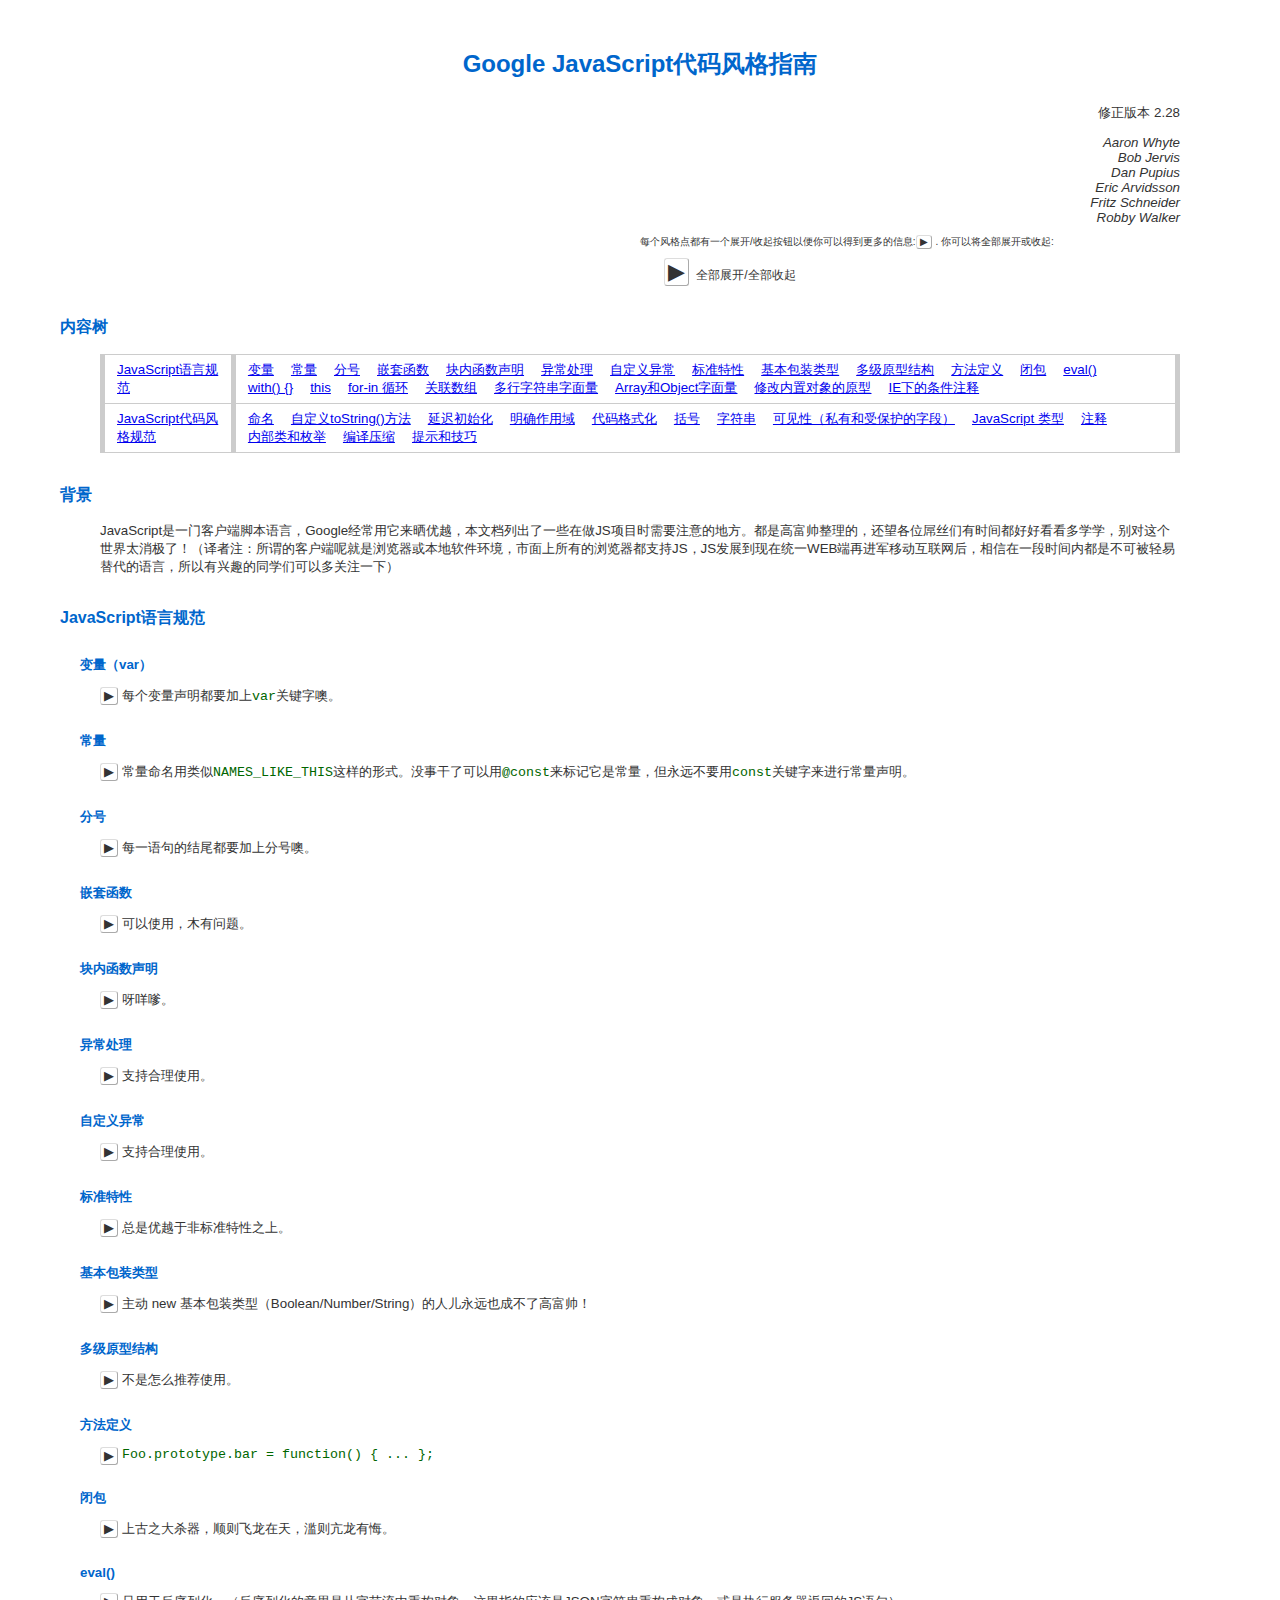
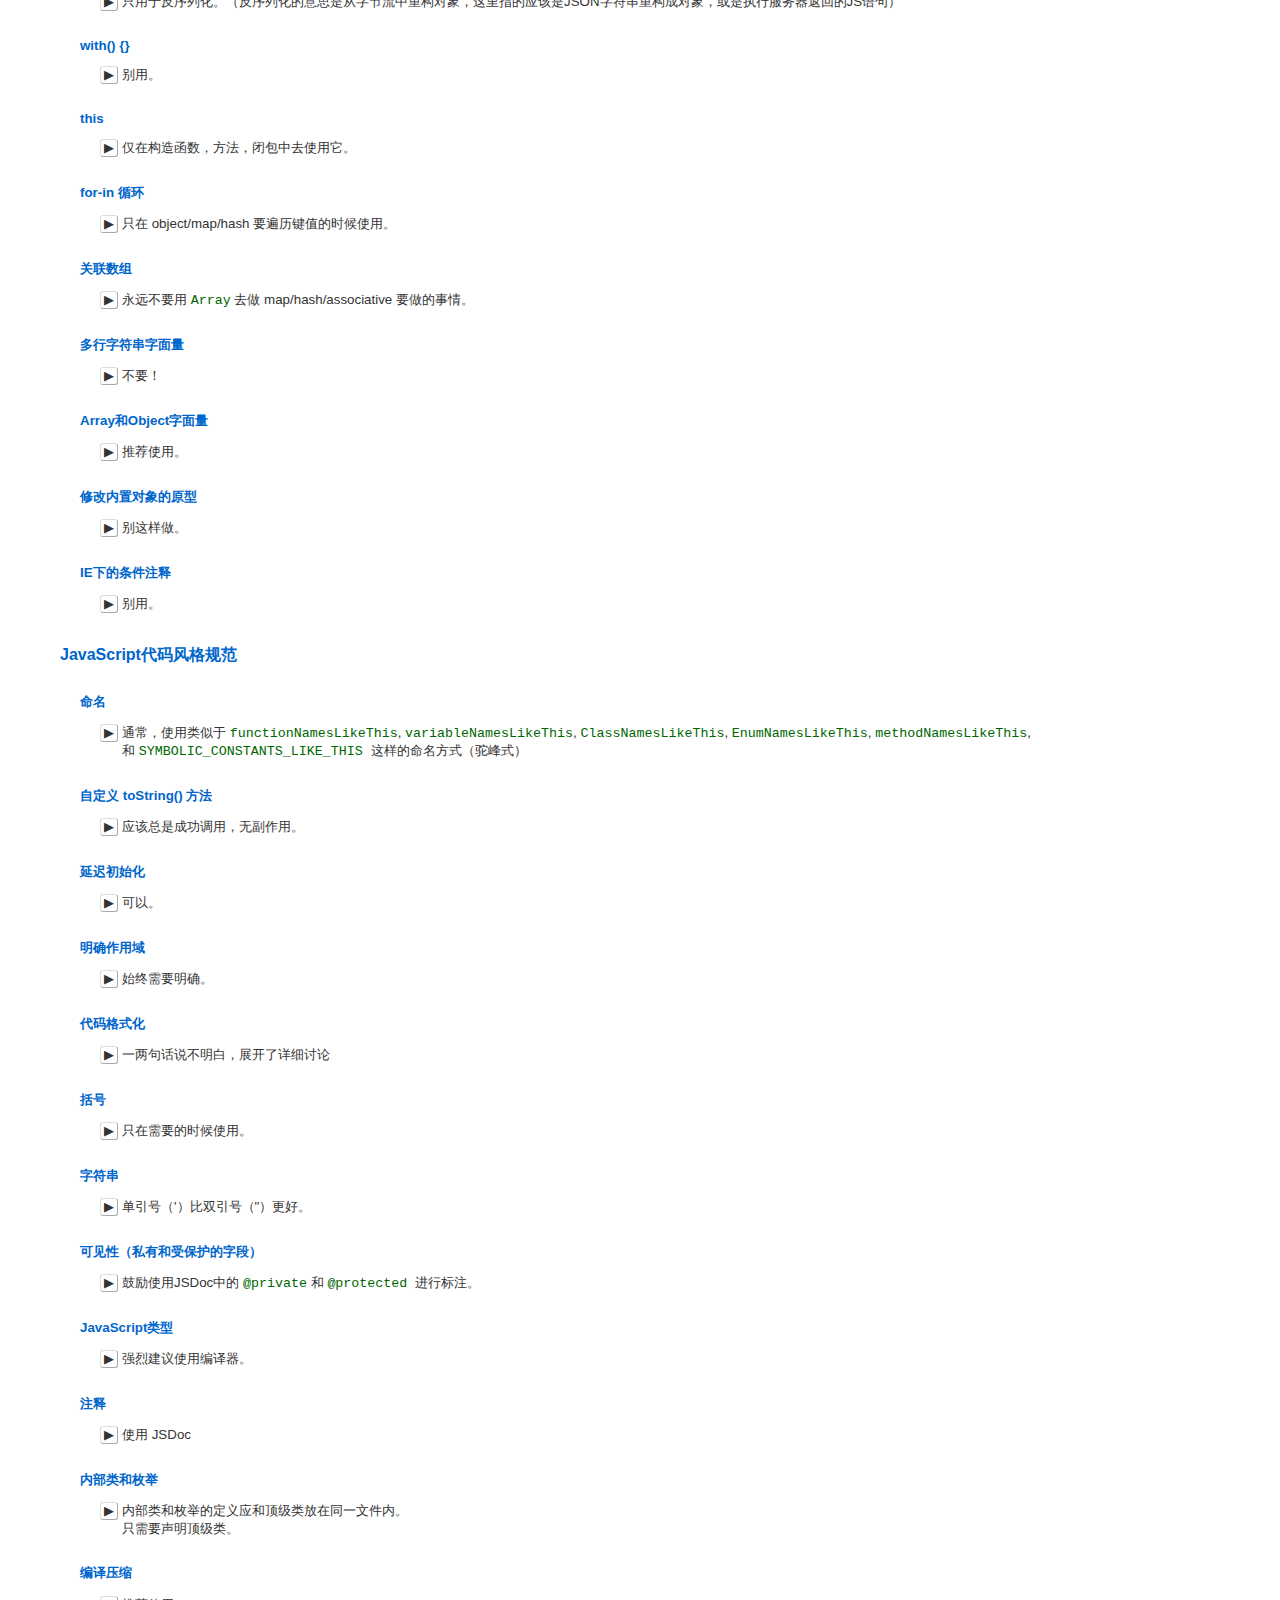
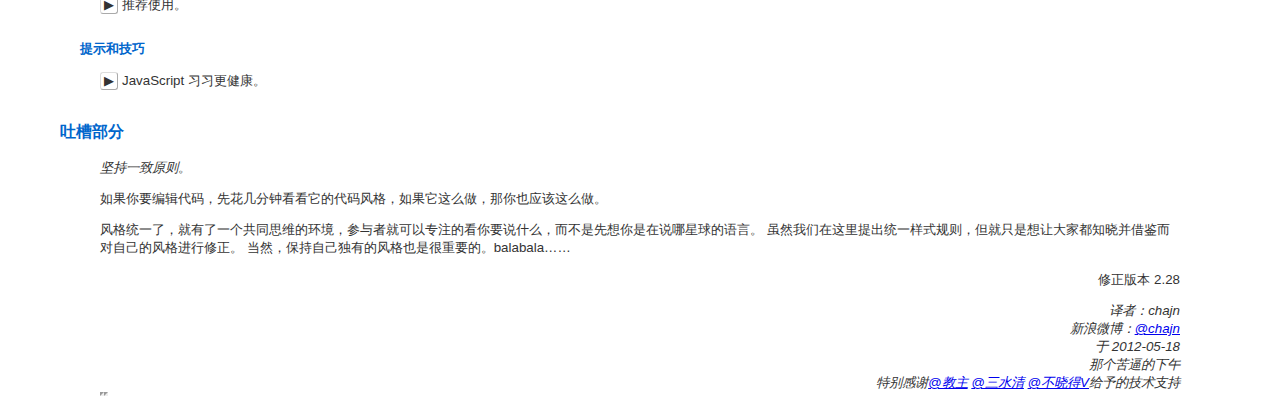
<file: trans/js-guide/index.html>
﻿<html xmlns:rdf="http://www.w3.org/1999/02/22-rdf-syntax-ns#" xmlns:dc="http://purl.org/dc/elements/1.1/" xmlns:dcq="http://purl.org/dc/qualifiers/1.0/" xmlns:fo="http://www.w3.org/1999/XSL/Format" xmlns:fn="http://www.w3.org/2005/xpath-functions"><head>
<meta content="text/html; charset=UTF-16" http-equiv="Content-Type">
<title>Google JavaScript 代码风格指南</title>

<link rel="shortcut icon" type="image/x-icon" href="http://www.google.com/favicon.ico">
<link rel="stylesheet" type="text/css" href="style.css"><script language="javascript" type="text/javascript">

                function GetElementsByName(name) {
                  // Workaround a bug on old versions of opera.
                  if (document.getElementsByName) {
                    return document.getElementsByName(name);
                  } else {
                    return [document.getElementById(name)];
                  }
                }

                /**
                 * @param {string} namePrefix The prefix of the body name.
                 * @param {function(boolean): boolean} getVisibility Computes the new
                 *     visibility state, given the current one.
                 */
                function ChangeVisibility(namePrefix, getVisibility) {
                  var bodyName = namePrefix + '__body';
                  var buttonName = namePrefix + '__button';
                  var bodyElements = GetElementsByName(bodyName);
                  var linkElement = GetElementsByName('link-' + buttonName)[0];
                  if (bodyElements.length != 1) {
                    throw Error('ShowHideByName() got the wrong number of bodyElements:  ' + 
                        bodyElements.length);
                  } else {
                    var bodyElement = bodyElements[0];
                    var buttonElement = GetElementsByName(buttonName)[0];
                    var isVisible = bodyElement.style.display != "none";
                    if (getVisibility(isVisible)) {
                      bodyElement.style.display = "inline";
                      linkElement.style.display = "block";
                      buttonElement.innerHTML = '▽';
                    } else {
                      bodyElement.style.display = "none";
                      linkElement.style.display = "none";
                      buttonElement.innerHTML = '▶';
                    }
                  }
                }

                function ShowHideByName(namePrefix) {
                  ChangeVisibility(namePrefix, function(old) { return !old; });
                }

                function ShowByName(namePrefix) {
                  ChangeVisibility(namePrefix, function() { return true; });
                }

                function ShowHideAll() {
                  var allButton = GetElementsByName("show_hide_all_button")[0];
                  if (allButton.innerHTML == '▽') {
                    allButton.innerHTML = '▶';
                    SetHiddenState(document.getElementsByTagName("body")[0].childNodes, "none", '▶');
                  } else {
                    allButton.innerHTML = '▽';
                    SetHiddenState(document.getElementsByTagName("body")[0].childNodes, "inline", '▽');
                  }
                }

                // Recursively sets state of all children
                // of a particular node.
                function SetHiddenState(root, newState, newButton) {
                  for (var i = 0; i != root.length; i++) {
                    SetHiddenState(root[i].childNodes, newState, newButton);
                    if (root[i].className == 'showhide_button')  {
                      root[i].innerHTML = newButton;
                    }
                    if (root[i].className == 'stylepoint_body' ||
                        root[i].className == 'link_button')  {
                      root[i].style.display = newState;
                    }
                  }
                }


                function EndsWith(str, suffix) {
                  var l = str.length - suffix.length;
                  return l >= 0 && str.indexOf(suffix, l) == l;
                }

                function RefreshVisibilityFromHashParam() {
                  var hashRegexp = new RegExp('#([^&#]*)$');
                  var hashMatch = hashRegexp.exec(window.location.href);
                  var anchor = hashMatch && GetElementsByName(hashMatch[1])[0];
                  var node = anchor;
                  var suffix = '__body';
                  while (node) {
                    var id = node.id;
                    var matched = id && EndsWith(id, suffix);
                    if (matched) {
                      var len = id.length - suffix.length;
                      ShowByName(matched.substring(0, len));
                      if (anchor.scrollIntoView) {
                        anchor.scrollIntoView();
                      }
                      
                      return;
                    }
                    node = node.parentNode;
                  }
                }

                window.onhashchange = RefreshVisibilityFromHashParam;

                window.onload = function() {
                  // if the URL contains "?showall=y", expand the details of all children
                  var showHideAllRegex = new RegExp("[\\?&](showall)=([^&#]*)");
                  var showHideAllValue = showHideAllRegex.exec(window.location.href);
                  if (showHideAllValue != null) {
                    if (showHideAllValue[2] == "y") {
                      SetHiddenState(document.getElementsByTagName("body")[0].childNodes, 
                          "inline", '▽');
                    } else {
                      SetHiddenState(document.getElementsByTagName("body")[0].childNodes, 
                          "none", '▶');
                    }
                  }
                  var showOneRegex = new RegExp("[\\?&](showone)=([^&#]*)");
                  var showOneValue = showOneRegex.exec(window.location.href);
                  if (showOneValue) {
                    ShowHideByName(showOneValue[2]);
                  }


                  RefreshVisibilityFromHashParam();
                }
              </script>
</head><body>
<h1>Google JavaScript代码风格指南</h1>
  <p class="revision">
    
    修正版本 2.28
  </p>
  
  <address>
    Aaron Whyte<br>
    Bob Jervis<br>
    Dan Pupius<br>
    Eric Arvidsson<br>
    Fritz Schneider<br>
    Robby Walker<br>
  </address>
  <div style="margin-left: 50%; font-size: 75%;">
            <p>
                每个风格点都有一个展开/收起按钮以便你可以得到更多的信息:<span style="margin-left: 0; float: none" class="showhide_button">▶</span>.
                你可以将全部展开或收起:
            </p>
            <div style=" font-size: larger; margin-left: +2em;">
                <span id="show_hide_all_button" name="show_hide_all_button" onclick="javascript:ShowHideAll()" style="font-size: 180%; float: none" class="showhide_button">▶</span>
                全部展开/全部收起
            </div>
        </div>
<div class="toc">
<div class="toc_title">内容树
</div>
<table>
<tbody><tr valign="top">
<td>
<div class="toc_category"><a href="#JavaScript_Language_Rules">JavaScript语言规范</a></div>
</td><td>
<div class="toc_stylepoint"><span style="padding-right: 1em; white-space: nowrap;"><a href="#var">变量</a></span> <span style="padding-right: 1em; white-space: nowrap;"><a href="#Constants">常量</a></span> <span style="padding-right: 1em; white-space: nowrap;"><a href="#Semicolons">分号</a></span> <span style="padding-right: 1em; white-space: nowrap;"><a href="#Nested_functions">嵌套函数</a></span> <span style="padding-right: 1em; white-space: nowrap;"><a href="#Function_Declarations_Within_Blocks">块内函数声明</a></span> <span style="padding-right: 1em; white-space: nowrap;"><a href="#Exceptions">异常处理</a></span> <span style="padding-right: 1em; white-space: nowrap;"><a href="#Custom_exceptions">自定义异常</a></span> <span style="padding-right: 1em; white-space: nowrap;"><a href="#Standards_features">标准特性</a></span> <span style="padding-right: 1em; white-space: nowrap;"><a href="#Wrapper_objects_for_primitive_types">基本包装类型</a></span> <span style="padding-right: 1em; white-space: nowrap;"><a href="#Multi-level_prototype_hierarchies">多级原型结构</a></span> <span style="padding-right: 1em; white-space: nowrap;"><a href="#Method_definitions">方法定义</a></span> <span style="padding-right: 1em; white-space: nowrap;"><a href="#Closures">闭包</a></span> <span style="padding-right: 1em; white-space: nowrap;"><a href="#eval__">eval()</a></span> <span style="padding-right: 1em; white-space: nowrap;"><a href="#with___{}">with() {}</a></span> <span style="padding-right: 1em; white-space: nowrap;"><a href="#this">this</a></span> <span style="padding-right: 1em; white-space: nowrap;"><a href="#for-in_loop">for-in 循环</a></span> <span style="padding-right: 1em; white-space: nowrap;"><a href="#Associative_Arrays">关联数组</a></span> <span style="padding-right: 1em; white-space: nowrap;"><a href="#Multiline_string_literals">多行字符串字面量</a></span> <span style="padding-right: 1em; white-space: nowrap;"><a href="#Array_and_Object_literals">Array和Object字面量</a></span> <span style="padding-right: 1em; white-space: nowrap;"><a href="#Modifying_prototypes_of_builtin_objects">修改内置对象的原型</a></span> <span style="padding-right: 1em; white-space: nowrap;"><a href="#Internet_Explorer_s_Conditional_Comments">IE下的条件注释</a></span> </div>
</td>
</tr>
<tr valign="top">
<td>
<div class="toc_category"><a href="#JavaScript_Style_Rules">JavaScript代码风格规范</a></div>
</td><td>
<div class="toc_stylepoint"><span style="padding-right: 1em; white-space: nowrap;"><a href="#Naming">命名</a></span> <span style="padding-right: 1em; white-space: nowrap;"><a href="#Custom_toString___methods">自定义toString()方法</a></span> <span style="padding-right: 1em; white-space: nowrap;"><a href="#Deferred_initialization">延迟初始化</a></span> <span style="padding-right: 1em; white-space: nowrap;"><a href="#Explicit_scope">明确作用域</a></span> <span style="padding-right: 1em; white-space: nowrap;"><a href="#Code_formatting">代码格式化</a></span> <span style="padding-right: 1em; white-space: nowrap;"><a href="#Parentheses">括号</a></span> <span style="padding-right: 1em; white-space: nowrap;"><a href="#Strings">字符串</a></span> <span style="padding-right: 1em; white-space: nowrap;"><a href="#Visibility__private_and_protected_fields_">可见性（私有和受保护的字段）</a></span> <span style="padding-right: 1em; white-space: nowrap;"><a href="#JavaScript_Types">JavaScript 类型</a></span> <span style="padding-right: 1em; white-space: nowrap;"><a href="#Comments">注释</a></span> <span style="padding-right: 1em; white-space: nowrap;"><a href="#Inner_Classes_and_Enums">内部类和枚举</a></span> <span style="padding-right: 1em; white-space: nowrap;"><a href="#Compiling">编译压缩</a></span> <span style="padding-right: 1em; white-space: nowrap;"><a href="#Tips_and_Tricks">提示和技巧</a></span> </div>
</td>
</tr>
</tbody></table>
</div>
    
    <div>
<h2 id="Background" name="Background">背景</h2>
      <p title="我觉得JavaScript是一门令人愉悦的语言，什么？当然没有比看片愉悦！可是你能天天在办公区看片么？！">JavaScript是一门客户端脚本语言，Google经常用它来晒优越，本文档列出了一些在做JS项目时需要注意的地方。都是高富帅整理的，还望各位屌丝们有时间都好好看看多学学，别对这个世界太消极了！（译者注：所谓的客户端呢就是浏览器或本地软件环境，市面上所有的浏览器都支持JS，JS发展到现在统一WEB端再进军移动互联网后，相信在一段时间内都是不可被轻易替代的语言，所以有兴趣的同学们可以多关注一下）</p>
      
      
      
    </div>
  
  <div>
<h2 id="JavaScript_Language_Rules" name="JavaScript_Language_Rules">JavaScript语言规范</h2>
    

    

    <div>
<h3><a id="var" name="var">变量（var）</a></h3><span id="link-var__button" class="link_button" name="link-var__button" style="display: none; "><a href="http://google-styleguide.googlecode.com/svn/trunk/javascriptguide.xml?showone=var">原文</a></span><span id="var__button" class="showhide_button" onclick="javascript:ShowHideByName('var')" name="var__button">▶</span>
      <div style="display: inline;"><code><span class="Apple-style-span" style="color: rgb(51, 51, 51); font-family: sans-serif; ">每个变量声明都要加上</span>var<span class="Apple-style-span" style="color: rgb(51, 51, 51); font-family: sans-serif; ">关键字噢。</span></code></div><div>
<div style="display: none; " id="var__body" class="stylepoint_body" name="var__body">
        <p><span class="stylepoint_section">解释：</span>如果你不指定关键字<code>var</code>, 该变量就会暴露在全局作用域（window）中，这很可能会覆盖全局作用域中的同名变量，从而引发问题（另外GC也会因此而无法有效回收内存啊），所以务必用<code>var</code>声明变量。</p>
      </div>
</div>
    </div>

    <div>
<h3><a id="Constants" name="Constants">常量</a></h3><span id="link-Constants__button" class="link_button" name="link-Constants__button" style="display: none; "><a href="http://google-styleguide.googlecode.com/svn/trunk/javascriptguide.xml?showone=Constants">原文</a></span><span id="Constants__button" class="showhide_button" onclick="javascript:ShowHideByName('Constants')" name="Constants__button">▶</span>
      <div style="display: inline;">常量命名用类似<code>NAMES_LIKE_THIS</code>这样的形式。没事干了可以用<code>@const</code>来标记它是常量，但永远不要用<code>const</code>关键字来进行常量声明。</div><div>
<div style="display: none; " id="Constants__body" class="stylepoint_body" name="Constants__body">
        <p><span class="stylepoint_section">解释：</span>
          </p><p>对于基本类型的常量，命名简介解释一下作用就可以了。</p>
          <div>
<pre>/**
 * 一分钟有多少秒呀
 * @type {number}
 */
goog.example.SECONDS_IN_A_MINUTE = 60;</pre>
</div>
          <p>对于非基本类型，用<code>@const</code>注释一下会更明了。</p>
          <div>
<pre>/**
 * 已知单位所对应的秒数
 * @type {Object.&lt;number&gt;}
 * @const
 */
goog.example.SECONDS_TABLE = {
  minute: 60,
  hour: 60 * 60
  day: 60 * 60 * 24
}</pre>
</div>
          <p>这个标记主要是让编译器知道这变量是常量状态。</p>
          <p>至于关键词<code>const</code>，IE不解析啊会报错的，所以别用啦。</p>
        <p></p>
      </div>
</div>
    </div>

    <div>
<h3>分号</h3><span id="link-Semicolons__button" class="link_button" name="link-Semicolons__button" style="display: none; "><a href="http://google-styleguide.googlecode.com/svn/trunk/javascriptguide.xml?showone=Semicolons">原文</a></span><span id="Semicolons__button" class="showhide_button" onclick="javascript:ShowHideByName('Semicolons')" name="Semicolons__button">▶</span>
      每一语句的结尾都要加上分号噢。<br><div>
<div style="display: none; " id="Semicolons__body" class="stylepoint_body" name="Semicolons__body">
        <p>如果不加分号JS解释器也会按隐式分隔的标准去执行，但那样调试、压缩、合并的时候都很不方便。不要那样做嘛你可以做的更好的不是么。</p>
        <p>而且在某些情况下，不写分号可是很危险的：</p>
        <div>
<pre class="badcode">// 1.
MyClass.prototype.myMethod = function() {
  return 42;
}  // 这个缺德的没写分号

(function() {
  // 匿名函数的执行
})();


var x = {
  'i': 1,
  'j': 2
}  // 这个天杀的也没写分号

// 2. 在IE和FF的某些版本里试试（译者表示没试出来）
// 老子知道你永远也不会写这样2的代码的，但它真的会因为木有写分号而报错噢
[normalVersion, ffVersion][isIE]();


var THINGS_TO_EAT = [apples, oysters, sprayOnCheese]  // 这个屌丝木有写分号

// 3. conditional execution a la bash
-1 == resultOfOperation() || die();</pre>
</div>
        <p><font class="Apple-style-span" color="#667799"><span class="Apple-style-span" style="font-size: 12px;"><b>上段代码会发生什么事情？</b></span></font></p><ol>
            <li>会报错（<span class="Apple-style-span" style="color: rgb(255, 0, 0); font-family: Consolas, 'Lucida Console', monospace; font-size: 12px; line-height: 18px; ">number is not a function</span>）-第一个方法返回了42，因为没分号啊，后面就直接跟括号，所以第二个方法就很杯具的被当成一个参数传进来给42执行了（效果等同于"42(func)()"），可42并不是一个方法，报错。</li>
            <li>在运行时可能会报 '<span class="Apple-style-span" style="color: rgb(255, 0, 0); font-family: Consolas, 'Lucida Console', monospace; font-size: 12px; line-height: 18px; ">no such property in undefined</span>' 这样的错误，效果等同于是执行&nbsp;<code>x[ffVersion][isIE]()</code>。（译者木验证）</li>
            <li>如果&nbsp;<code>resultOfOperation()</code>&nbsp;返回非&nbsp;<code>NaN</code>&nbsp;那就会调用&nbsp;<code>die</code>&nbsp;方法，并导致&nbsp;<code>die()</code>&nbsp;执行后的返回结果会赋给&nbsp;<code>THINGS_TO_EAT</code>&nbsp;。</li>
          </ol>
        <p></p>
        <p><font class="Apple-style-span" color="#667799"><span class="Apple-style-span" style="font-size: 12px; "><b>为啥会这样呢？</b></span></font></p><p>JS语句以分号作为结束符使得JS解释器解析，如果省略分号，就会由JS解释器确定语句的结尾。尼玛，不是在很明确的情况下，它能确定么？上面几个例子里，都是在语句中声明了/函数/对象/数组，但闭括号（"}"或"]"）并不代表着结束。如果下一个语句开始是一个中缀或括号运算符，那JS就永远不会结束声明。</p>
          <p>这真的是很奇怪的事情噢亲，而且真的不知道还会出现什么奇怪的事情噢亲，所以确保你的语句有分号结束吧。</p><p>译者注：加上分号也会在某些情况下增进代码的性能，因为这样解析器就不必再花时间推测应该在哪里插入分号了（取自《Javascript高级程序设计》）</p>
        <p></p>
      </div>
</div>
    </div>

    <div>
<h3>嵌套函数</h3><span id="link-Nested_functions__button" class="link_button" name="link-Nested_functions__button" style="display: none; "><a href="http://google-styleguide.googlecode.com/svn/trunk/javascriptguide.xml?showone=Nested_functions">原文</a></span><span id="Nested_functions__button" class="showhide_button" onclick="javascript:ShowHideByName('Nested_functions')" name="Nested_functions__button">▶</span>
      可以使用，木有问题。<br><div>
<div style="display: none; " id="Nested_functions__body" class="stylepoint_body" name="Nested_functions__body">
        <p>嵌套函数非常有用，它可以重用而减少代码量，或防止一些辅助作用的方法暴露在外等优点，请随意把玩（叫破喉咙也不会有人来救它的）。</p>
      </div>
</div>
    </div>

    <div>
<h3>块内函数声明</h3><span id="link-Function_Declarations_Within_Blocks__button" class="link_button" name="link-Function_Declarations_Within_Blocks__button" style="display: none; "><a href="http://google-styleguide.googlecode.com/svn/trunk/javascriptguide.xml?showone=Function_Declarations_Within_Blocks">原文</a></span><span id="Function_Declarations_Within_Blocks__button" class="showhide_button" onclick="javascript:ShowHideByName('Function_Declarations_Within_Blocks')" name="Function_Declarations_Within_Blocks__button">▶</span>
      呀咩嗲。<br><div>
<div style="display: none; " id="Function_Declarations_Within_Blocks__body" class="stylepoint_body" name="Function_Declarations_Within_Blocks__body">
        <p>只有屌丝才这样做：</p>
        <div>
<pre class="badcode">if (x) {
  function foo() {}
}</pre>
</div>

        <p>虽然大多数JS引擎都支持块内声明函数，但它并不是 ECMAScript 标准的一部分（详见          <a href="http://www.ecma-international.org/publications/standards/Ecma-262.htm">ECMA-262</a>, 第13条和第14条）。更糟糕的是各引擎对于块内函数声明的实现都不一样，和 EcmaScript 的建议相违背。 ECMAScript 只允许在根脚本语句或其他函数中进行函数声明，如果一定要用的话可以在块内用变量来定义函数：</p>
        <div>
<pre>if (x) {
  var foo = function() {}
}</pre>
</div>
      </div>
</div>
    </div>

    <div>
<h3>异常处理</h3><span id="link-Exceptions__button" class="link_button" name="link-Exceptions__button" style="display: none; "><a href="http://google-styleguide.googlecode.com/svn/trunk/javascriptguide.xml?showone=Exceptions">原文</a></span><span id="Exceptions__button" class="showhide_button" onclick="javascript:ShowHideByName('Exceptions')" name="Exceptions__button">▶</span>支持合理使用。<br><div>
<div style="display: none; " id="Exceptions__body" class="stylepoint_body" name="Exceptions__body">
        <p>不管谁写代码都不能百分百的说自己的程序木有异常的。所以，细心的检查代码是一方面，预先处理一些可能出现的异常也是有必要的（使用try-catch(e)），特别是正在做一些重要项目的时候（框架什么的）。</p><p>译者注：如果是预先就知道自己的代码会发生错误时，再使用try-catch语句就不合适了噢，而是应该预先对其进行检查，防止错误的出现（取自《JavaScript高级程序设计》）</p>
      </div>
</div>
    </div>

    <div>
<h3><a id="Custom_exceptions" name="Custom_exceptions">自定义异常</a></h3><span id="link-Custom_exceptions__button" class="link_button" name="link-Custom_exceptions__button" style="display: none; "><a href="http://google-styleguide.googlecode.com/svn/trunk/javascriptguide.xml?showone=Custom_exceptions">原文</a></span><span id="Custom_exceptions__button" class="showhide_button" onclick="javascript:ShowHideByName('Custom_exceptions')" name="Custom_exceptions__button">▶</span>支持合理使用。<br><div>
<div style="display: none; " id="Custom_exceptions__body" class="stylepoint_body" name="Custom_exceptions__body">
        <p>没有自定义异常抛出的情况下，代码运行可能会报一些原始的错误信息，但包含的内容和错误描述会因浏览器而不同却都不是特别明确，不易维护，No fashion！所以在感觉适当的时候可以使用自定义异常抛出（这里指的是throw，带有适当信息的自定义错误能够显著提升代码的可维护性）。</p>
      </div>
</div>
    </div>

    <div>
<h3>标准特性</h3><span id="link-Standards_features__button" class="link_button" name="link-Standards_features__button" style="display: none; "><a href="http://google-styleguide.googlecode.com/svn/trunk/javascriptguide.xml?showone=Standards_features">原文</a></span><span id="Standards_features__button" class="showhide_button" onclick="javascript:ShowHideByName('Standards_features')" name="Standards_features__button">▶</span>
      总是优越于非标准特性之上。<br><div>
<div style="display: none; " id="Standards_features__body" class="stylepoint_body" name="Standards_features__body">
        <p>为了获得最大的可移植性和兼容性，尽量依赖于标准方法。（比如使用&nbsp;<code>string.charAt(3)</code>&nbsp;而不是&nbsp;<code>string[3]</code>&nbsp;，再比如通过DOM原生方法去访问节点元素，而不是使用某框架封装好的获取方法或快捷引用）。</p>
      </div>
</div>
    </div>

    <div>
<h3>基本包装类型</h3><span id="link-Wrapper_objects_for_primitive_types__button" class="link_button" name="link-Wrapper_objects_for_primitive_types__button" style="display: none; "><a href="http://google-styleguide.googlecode.com/svn/trunk/javascriptguide.xml?showone=Wrapper_objects_for_primitive_types">原文</a></span><span id="Wrapper_objects_for_primitive_types__button" class="showhide_button" onclick="javascript:ShowHideByName('Wrapper_objects_for_primitive_types')" name="Wrapper_objects_for_primitive_types__button">▶</span>
      主动 new 基本包装类型（Boolean/Number/String）的人儿永远也成不了高富帅！<br><div>
<div style="display: none; " id="Wrapper_objects_for_primitive_types__body" class="stylepoint_body" name="Wrapper_objects_for_primitive_types__body">
        <p>木有必要去使用基本包装类型么就不要使用啦，而且它在以下这种情况下很危险：</p>
        <div>
<pre class="badcode">var x = new Boolean(false);
if (x) {
  alert('hi');  // 显示 hi。因为基本包装类型的实例调用typeof会返回"object"，对象么在判断时都会被转换为布尔值true。
}</pre>
</div>
        <p>所以，你懂得！就算不懂，也终有一天会懂的嘛！</p>
        <p>唉，可是还是有种情况是可以使用的嘛，比如类型转换：</p>
        <div>
<pre>var x = Boolean(0);
if (x) {
  alert('hi');  // 不会弹框显示 hi
}
typeof Boolean(0) == 'boolean';
typeof new Boolean(0) == 'object';</pre>
</div>
        <p>它对于&nbsp;<code>number</code>, <code>string</code>&nbsp;和&nbsp;<code>boolean&nbsp;</code>之间的类型转换很有帮助。</p>
      </div>
</div>
    </div>

    <div>
<h3>多级原型结构</h3><span id="link-Multi-level_prototype_hierarchies__button" class="link_button" name="link-Multi-level_prototype_hierarchies__button" style="display: none; "><a href="http://google-styleguide.googlecode.com/svn/trunk/javascriptguide.xml?showone=Multi-level_prototype_hierarchies">原文</a></span><span id="Multi-level_prototype_hierarchies__button" class="showhide_button" onclick="javascript:ShowHideByName('Multi-level_prototype_hierarchies')" name="Multi-level_prototype_hierarchies__button">▶</span>
      <div style="display: inline;">不是怎么推荐使用。</div><div>
<div style="display: none; " id="Multi-level_prototype_hierarchies__body" class="stylepoint_body" name="Multi-level_prototype_hierarchies__body">
        <p>多级原型结构指的是 JavaScript 实现继承。 比如自定义类D，并把自定义类B作为D的原型，那就是一个多级原型结构了。怎么说呢，结构越来越复杂了就越难维护。</p>

        <p>鉴于此，使用&nbsp;<a href="http://code.google.com/closure/library/">the Closure Library
</a>的&nbsp;<code>goog.inherits()</code>&nbsp;或许会是更好的选择。</p>
        <div>
<pre>function D() {
  goog.base(this)
}
goog.inherits(D, B);

D.prototype.method = function() {
  ...
};</pre>
</div>
      </div>
</div>
    </div>

    <div>
<h3><a id="Method_definitions" name="Method_definitions">方法定义</a></h3><span id="link-Method_definitions__button" class="link_button" name="link-Method_definitions__button" style="display: none; "><a href="http://google-styleguide.googlecode.com/svn/trunk/javascriptguide.xml?showone=Method_definitions">原文</a></span><span id="Method_definitions__button" class="showhide_button" onclick="javascript:ShowHideByName('Method_definitions')" name="Method_definitions__button">▶</span>
      <div style="display: inline;"><code>Foo.prototype.bar = function() { ... };</code></div>
      <div>
<div style="display: none; " id="Method_definitions__body" class="stylepoint_body" name="Method_definitions__body">
        <p>给原型对象的构造函数添加方法和属性有很多种方式，更倾向于使用以下这种风格：</p>
        <div>
<pre>Foo.prototype.bar = function() {
  /* ... */
};</pre>
</div>
      </div>
</div>
    </div>

    <div>
<h3><a id="Closures" name="Closures">闭包</a></h3><span id="link-Closures__button" class="link_button" name="link-Closures__button" style="display: none; "><a href="http://google-styleguide.googlecode.com/svn/trunk/javascriptguide.xml?showone=Closures">原文</a></span><span id="Closures__button" class="showhide_button" onclick="javascript:ShowHideByName('Closures')" name="Closures__button">▶</span>
      <div style="display: inline;">上古之大杀器，顺则飞龙在天，滥则亢龙有悔。</div><div>
<div style="display: none; " id="Closures__body" class="stylepoint_body" name="Closures__body">
        <p>很有用，却经常被忽略（哪里被忽略了基本哪次面试都有被问到这样的问题有木有！！！）。有耐心的去看看&nbsp;<a href="http://jibbering.com/faq/faq_notes/closures.html">a good description of how closures work</a>。</p>
        <p>有一件需要注意的事情，闭包会保持一个指向它封闭作用域的指针，所以在给DOM元素附加闭包时，很可能会产生循环引用，进一步的消耗内存，比如下面的代码：</p>
        <div>
<pre class="badcode">function foo(element, a, b) {
  element.onclick = function() { /* uses a and b */ };
}</pre>
</div>
        <p>即便这个闭包函数内部并没有使用&nbsp;<span class="Apple-style-span" style="color: rgb(0, 102, 0); font-family: monospace; ">element</span>，可它还是保持了对&nbsp;<code>element</code>,
          <code>a</code>&nbsp;和&nbsp;<code>b</code>&nbsp;的引用，而&nbsp;<code>element</code>&nbsp;也保持了对这闭包函数的引用，就导致了循环引用，无法被GC回收。如果遇到了这种情况，可以将代码优化一下：</p>
        <div>
<pre>function foo(element, a, b) {
  element.onclick = bar(a, b);
}

function bar(a, b) {
  return function() { /* uses a and b */ }
}</pre>
</div>
<p>译者注：由于IE9之前的版本对JScript对象和COM对象使用不同的垃圾收集例程，因此闭包在IE的这些版本中会导致如上问题。这个匿名函数作为element元素事件处理程序，形成闭包的状态就会保存对父层函数内活动对象的引用，只要匿名函数存在，element的引用数至少也是1，因此它所占用的内存就永远不会被回收。注意，闭包会引用包含函数的整个活动对象，即使闭包不直接引用element，包含函数的活动对象中也仍然会保存一个引用。因此，有必要把使用完的element变量设置为null，解除对DOM对象的引用，确保正常回收其占用的内存。（取自《Javascript高级程序设计》184P）</p>
      </div>
</div>
    </div>

    <div>
<h3><a id="eval__" name="eval__">eval()</a></h3><span id="link-eval____button" class="link_button" name="link-eval____button" style="display: none; "><a href="http://google-styleguide.googlecode.com/svn/trunk/javascriptguide.xml?showone=eval__">原文</a></span><span id="eval____button" class="showhide_button" onclick="javascript:ShowHideByName('eval__')" name="eval____button">▶</span>
      <div style="display: inline;">只用于反序列化。（反序列化的意思是从字节流中重构对象，这里指的应该是JSON字符串重构成对象，或是执行服务器返回的JS语句）</div><div>
<div style="display: none; " id="eval____body" class="stylepoint_body" name="eval____body">
        <p><code>eval()</code>&nbsp;很不稳定，会造成语义混乱，如果代码里还包含用户输入的话就更危险了，因为你无法确切得知用户会输入什么！难道就不能用更好更清晰更安全的方式去写你的代码么孩子？</p><p>然而&nbsp;<code>eval</code>&nbsp;很容易解析被序列化的对象，所以反序列化的任务还是可以交给它做的。（例如：解析RPC响应的时候）</p>
        <p>反序列化的过程就是将字节流转换成内存中的数据结构。例如，你可能会将对象输出到文件中：</p>
        <div>
<pre>users = [
  {
    name: 'Eric',
    id: 37824,
    email: 'jellyvore@myway.com'
  },
  {
    name: 'xtof',
    id: 31337,
    email: 'b4d455h4x0r@google.com'
  },
  ...
];</pre>
</div>
        <p>用&nbsp;<span class="Apple-style-span" style="color: rgb(0, 102, 0); font-family: monospace; ">eval</span>&nbsp;可以很简单的读取这些数据到内存中。</p>
        <p>同样，用&nbsp;<code>eval()</code>&nbsp;可以简单的解码RPC返回值。例如，你用&nbsp;<code>XMLHttpRequest</code>&nbsp;发出一个RPC请求，服务器端相应返回JavaScript代码：</p>
        <div>
<pre>var userOnline = false;
var user = 'nusrat';
var xmlhttp = new XMLHttpRequest();
xmlhttp.open('GET', 'http://chat.google.com/isUserOnline?user=' + user, false);
xmlhttp.send('');
// Server returns:
// userOnline = true;
if (xmlhttp.status == 200) {
  eval(xmlhttp.responseText);
}
// userOnline is now true.</pre>
</div>
      </div>
</div>
    </div>

    <div>
<h3><a id="with___{}" name="with___{}">with() {}</a></h3><span id="link-with___{}__button" class="link_button" name="link-with___{}__button" style="display: none; "><a href="http://google-styleguide.googlecode.com/svn/trunk/javascriptguide.xml?showone=with___{}">原文</a></span><span id="with___{}__button" class="showhide_button" onclick="javascript:ShowHideByName('with___{}')" name="with___{}__button">▶</span>
      别用。<br><div>
<div style="display: none; " id="with___{}__body" class="stylepoint_body" name="with___{}__body">
        <p>使用&nbsp;<code>with</code>&nbsp;语句会让你的代码行如踏云，毫无安全感。因为用&nbsp;<code>with</code>&nbsp;添加过来的对象可能会对当前局部作用域的属性与方法产生冲突，进而影响到整个环境。比如，下面的代码发生了什么：</p>
        <div>
<pre class="badcode">with (foo) {
  var x = 3;
  return x;
}</pre>
</div>
        <p>回答: 啥事都可能发生。这个局部变量&nbsp;<code>x</code>&nbsp;可能会被&nbsp;<code>foo</code>&nbsp;对象里的属性所覆盖，它甚至可能会有setter，导致在赋值3时会执行许多其他的代码，所以太危险了，别用&nbsp;<code>with&nbsp;</code>。</p>
      </div>
</div>
    </div>

    <div>
<h3><a id="this" name="this">this</a></h3><span id="link-this__button" class="link_button" name="link-this__button" style="display: none; "><a href="http://google-styleguide.googlecode.com/svn/trunk/javascriptguide.xml?showone=this">原文</a></span><span id="this__button" class="showhide_button" onclick="javascript:ShowHideByName('this')" name="this__button">▶</span>
      <div style="display: inline;">仅在构造函数，方法，闭包中去使用它。</div><div>
<div style="display: none; " id="this__body" class="stylepoint_body" name="this__body">
        <p><code>this</code>&nbsp;语义很特别。它大多数情况下会指向全局对象，有的时候却是指向调用函数的作用域的（使用eval时），还可能会指向DOM树的某个节点（绑定事件时），新创建的对象（构造函数中），也可能是其他的一些什么乱七八糟的玩意（如果函数被&nbsp;<code>call()<font class="Apple-style-span" color="#333333" face="sans-serif">&nbsp;或者被&nbsp;</font></code><code>apply()&nbsp;</code>）。</p>
        <p>很容易出错的，所以最好是以下这两种情况的时候再选择使用：</p>
        <ul>
          <li>在构造函数中（原型对象）</li>
          <li>在对象的方法中（包括创建的闭包）</li>
        </ul>
      </div>
</div>
    </div>

    <div>
<h3><a id="for-in_loop" name="for-in_loop">for-in 循环</a></h3><span id="link-for-in_loop__button" class="link_button" name="link-for-in_loop__button" style="display: none; "><a href="http://google-styleguide.googlecode.com/svn/trunk/javascriptguide.xml?showone=for-in_loop">原文</a></span><span id="for-in_loop__button" class="showhide_button" onclick="javascript:ShowHideByName('for-in_loop')" name="for-in_loop__button">▶</span>
      <div style="display: inline;">只在 object/map/hash 要遍历键值的时候使用。</div><div>
<div style="display: none; " id="for-in_loop__body" class="stylepoint_body" name="for-in_loop__body">
        <p><code><span class="Apple-style-span" style="color: rgb(51, 51, 51); font-family: sans-serif; ">对&nbsp;</span><code>Array&nbsp;</code><span class="Apple-style-span" style="color: rgb(51, 51, 51); font-family: sans-serif; ">类型的对象进行&nbsp;</span>for-in</code>&nbsp;循环可能会出错，因为它不是从&nbsp;<code>0</code>&nbsp;到&nbsp;<code>length - 1</code>&nbsp;，而是这个对象包括其原型链上的所有键值，下面是一些失败的例子：</p>
        <div>
<pre class="badcode">function printArray(arr) {
  for (var key in arr) {
    print(arr[key]);
  }
}

printArray([0,1,2,3]);  // 虽然这没问题

var a = new Array(10);
printArray(a);  // 这就错了

a = document.getElementsByTagName('*');
printArray(a);  // 错

a = [0,1,2,3];
a.buhu = 'wine';
printArray(a);  // 错的

a = new Array;
a[3] = 3;
printArray(a);  // 还是错的</pre>
</div>
        <p>遍历数组通常用for就可以了。（译者注：如果木有顺序要求，可以使用for(var i = l;i--;)速度会更高些，但这是10万级效率差，通常是可以被忽略的）</p>
        <div>
<pre>function printArray(arr) {
  var l = arr.length;
  for (var i = 0; i &lt; l; i++) {
    print(arr[i]);
  }
}</pre>
</div>
      </div>
</div>
    </div>

    <div>
<h3>关联数组</h3><span id="link-Associative_Arrays__button" class="link_button" name="link-Associative_Arrays__button" style="display: none; "><a href="http://google-styleguide.googlecode.com/svn/trunk/javascriptguide.xml?showone=Associative_Arrays">原文</a></span><span id="Associative_Arrays__button" class="showhide_button" onclick="javascript:ShowHideByName('Associative_Arrays')" name="Associative_Arrays__button">▶</span>
      <div style="display: inline;">永远不要用&nbsp;<code>Array</code>&nbsp;去做 map/hash/associative 要做的事情。</div><div>
<div style="display: none; " id="Associative_Arrays__body" class="stylepoint_body" name="Associative_Arrays__body">
        <p>不允许使用关联 <code>Array</code>s ……更具体的说是不允许使用非数字索引的数组（Array不都是用数字索引的么，也没办法用吧除非是两个数组同索引）。如果你需要一个map/hash那就用&nbsp;<code>Object</code>&nbsp;来代替&nbsp;<code>Array</code>&nbsp;吧，实际上你想用的就是&nbsp;<code>Object</code>&nbsp;而不是&nbsp;<code>Array。</code>&nbsp;<code>Array</code>&nbsp;只是继承自&nbsp;<code>Object</code>&nbsp;（和<code>Date</code>,&nbsp;<code>RegExp</code>&nbsp;和&nbsp;<code>String一样</code>）。</p>
      </div>
</div>
    </div>

    <div>
<h3>多行字符串字面量</h3><span id="link-Multiline_string_literals__button" class="link_button" name="link-Multiline_string_literals__button" style="display: none; "><a href="http://google-styleguide.googlecode.com/svn/trunk/javascriptguide.xml?showone=Multiline_string_literals">原文</a></span><span id="Multiline_string_literals__button" class="showhide_button" onclick="javascript:ShowHideByName('Multiline_string_literals')" name="Multiline_string_literals__button">▶</span>
      不要！<br><div>
<div style="display: none; " id="Multiline_string_literals__body" class="stylepoint_body" name="Multiline_string_literals__body">
        <p>不要这样写：</p>
        <div>
<pre class="badcode">var myString = 'A rather long string of English text, an error message \
                actually that just keeps going and going -- an error \
                message to make the Energizer bunny blush (right through \
                those Schwarzenegger shades)! Where was I? Oh yes, \
                you\'ve got an error and all the extraneous whitespace is \
                just gravy.  Have a nice day.';</pre>
</div>
        <p>空白字符开头字符行不能被很安全的编译剥离，以至于斜杠后面的空格可能会产生奇怪的错误。虽然大多数脚本引擎都支持这个，但它并不是ECMAScript标准的一部分。</p>
        <p>可以用+号运算符来连接每一行：</p>
        <div>
<pre>var myString = 'A rather long string of English text, an error message ' +
    'actually that just keeps going and going -- an error ' +
    'message to make the Energizer bunny blush (right through ' +
    'those Schwarzenegger shades)! Where was I? Oh yes, ' +
    'you\'ve got an error and all the extraneous whitespace is ' +
    'just gravy.  Have a nice day.';</pre>
</div>
      </div>
</div>
    </div>

    <div>
<h3><a id="Array_and_Object_literals" name="Array_and_Object_literals">Array和Object字面量</a></h3><span id="link-Array_and_Object_literals__button" class="link_button" name="link-Array_and_Object_literals__button" style="display: none; "><a href="http://google-styleguide.googlecode.com/svn/trunk/javascriptguide.xml?showone=Array_and_Object_literals">原文</a></span><span id="Array_and_Object_literals__button" class="showhide_button" onclick="javascript:ShowHideByName('Array_and_Object_literals')" name="Array_and_Object_literals__button">▶</span>
      推荐使用。<br><div>
<div style="display: none; " id="Array_and_Object_literals__body" class="stylepoint_body" name="Array_and_Object_literals__body">
        <p>用&nbsp;<code>Array</code>&nbsp;和&nbsp;<code>Object</code>&nbsp;字面量代替&nbsp;<code>Array</code>&nbsp;和&nbsp;<code>Object</code> 构造函数。</p>
        <p>Array 构造函数会因为传参不当而导致理解错误。</p>
        <div>
<pre class="badcode">// 长度是 3.
var a1 = new Array(x1, x2, x3);

// 长度是 2.
var a2 = new Array(x1, x2);

// 如果x1是自然数那数组的长度就变成了x1
// 如果x1是数字但不是自然数就会报错
// 不然数组就会有一个元素x1
var a3 = new Array(x1);

// 长度是 0.
var a4 = new Array();</pre>
</div>
        <p>如上，如果传入了一个参数而不是两个，那这数组可能就不是预期的长度了。</p>
        <p>为了避免这种情况，用更可读的数组字面量吧。</p>
        <div>
<pre>var a = [x1, x2, x3];
var a2 = [x1, x2];
var a3 = [x1];
var a4 = [];</pre>
</div>
        <p>Object 构造函数没有如上问题，但考虑到可读性和一致性，用字面量更好些。</p>
        <div>
<pre class="badcode">var o = new Object();

var o2 = new Object();
o2.a = 0;
o2.b = 1;
o2.c = 2;
o2['strange key'] = 3;</pre>
</div>
        <p>应该写成：</p>
        <div>
<pre>var o = {};

var o2 = {
  a: 0,
  b: 1,
  c: 2,
  'strange key': 3
};</pre>
</div>
      </div>
</div>
    </div>

    <div>
<h3><a id="Modifying_prototypes_of_builtin_objects" name="Modifying_prototypes_of_builtin_objects">修改内置对象的原型</a></h3><span id="link-Modifying_prototypes_of_builtin_objects__button" class="link_button" name="link-Modifying_prototypes_of_builtin_objects__button" style="display: none; "><a href="http://google-styleguide.googlecode.com/svn/trunk/javascriptguide.xml?showone=Modifying_prototypes_of_builtin_objects">原文</a></span><span id="Modifying_prototypes_of_builtin_objects__button" class="showhide_button" onclick="javascript:ShowHideByName('Modifying_prototypes_of_builtin_objects')" name="Modifying_prototypes_of_builtin_objects__button">▶</span>
      别这样做。<br><div>
<div style="display: none; " id="Modifying_prototypes_of_builtin_objects__body" class="stylepoint_body" name="Modifying_prototypes_of_builtin_objects__body">
        <p>禁止修改&nbsp;<code>Object.prototype</code> 和          <code>Array.prototype</code>&nbsp;这样的内置对象。可能修改&nbsp;<code>Function.prototype</code>&nbsp;危险性会小些，但它同样会在调试中出现问题，所以尽量避免这样的情况吧。</p>
      </div>
</div>
    </div>

    <div>
<h3><a id="Internet_Explorer_s_Conditional_Comments" name="Internet_Explorer_s_Conditional_Comments">IE下的条件注释</a></h3><span id="link-Internet_Explorer_s_Conditional_Comments__button" class="link_button" name="link-Internet_Explorer_s_Conditional_Comments__button" style="display: none; "><a href="http://google-styleguide.googlecode.com/svn/trunk/javascriptguide.xml?showone=Internet_Explorer_s_Conditional_Comments">原文</a></span><span id="Internet_Explorer_s_Conditional_Comments__button" class="showhide_button" onclick="javascript:ShowHideByName('Internet_Explorer_s_Conditional_Comments')" name="Internet_Explorer_s_Conditional_Comments__button">▶</span>
      别用。<br><div>
<div style="display: none; " id="Internet_Explorer_s_Conditional_Comments__body" class="stylepoint_body" name="Internet_Explorer_s_Conditional_Comments__body">
        <p>不要这样做：</p>
        <div>
<pre class="badcode">var f = function () {
    /*@cc_on if (@_jscript) { return 2* @*/  3; /*@ } @*/
};</pre>
</div>
        <p>条件注释会妨碍自动化工具的执行，因为他会在运行时改变 JavaScript 语义树。</p>
      </div>
</div>
    </div>
  </div>

  <div>
<h2 id="JavaScript_Style_Rules" name="JavaScript_Style_Rules">JavaScript代码风格规范</h2>
    <div>
<h3><a id="Naming" name="Naming">命名</a></h3><span id="link-Naming__button" class="link_button" name="link-Naming__button" style="display: none; "><a href="http://google-styleguide.googlecode.com/svn/trunk/javascriptguide.xml?showone=Naming">原文</a></span><span id="Naming__button" class="showhide_button" onclick="javascript:ShowHideByName('Naming')" name="Naming__button">▶</span>
      <div style="display: inline;">
        <p>通常，使用类似于&nbsp;<code>functionNamesLikeThis</code>,
          <code>variableNamesLikeThis</code>, <code>ClassNamesLikeThis</code>,
          <code>EnumNamesLikeThis</code>, <code>methodNamesLikeThis</code>,
          和&nbsp;<code>SYMBOLIC_CONSTANTS_LIKE_THIS&nbsp;</code>这样的命名方式（驼峰式）</p>
      </div>
      <div>
<div style="display: none; " id="Naming__body" class="stylepoint_body" name="Naming__body">
        <p><span class="stylepoint_subsection">属性和方法</span></p><ul>
            <li><i>私有的</i>属性，变量和方法（在文件或类中）都应该改以下划线开头。</li>
            <li><i>受保护的</i>属性，变量和方法不需要用下划线（和公开的一样）。</li>
          </ul>
          <p>更多关于&nbsp;<em>private</em>&nbsp;和&nbsp;<em>protected</em>&nbsp;去看&nbsp;<a href="#Visibility__private_and_protected_fields_">visibility</a>&nbsp;这一部分吧。</p>
        <p></p>

        <p><span class="stylepoint_subsection">方法和函数参数</span></p><p>可选参数以&nbsp;<code>opt_&nbsp;</code>开头。</p>
          <p>函数参数不固定的时候应该有个参数&nbsp;<code>var_args 以</code>数组的形式将参数传进来，也许你不喜欢这样做，那你可以使用&nbsp;<code>arguments</code>&nbsp;这个伪数组。</p>
          <p>可选和可变参数都应该用&nbsp;<code>@param</code>&nbsp;注释标记一下，虽然对解释器都没什么影响，但还是尽量遵守吧，以让代码能够更易理解。</p>
          
        <p></p>

        <p><span class="stylepoint_subsection">&nbsp;属性的</span><span class="Apple-style-span" style="color: rgb(102, 119, 153); font-size: 12px; font-weight: bold; ">访问器</span></p><p>EcmaScript 5 不推荐使用对象属性的 getters 和 setters。你用了就用了吧，但是你得注意，千万别让 getters 方法改变当前对象的各属性状态。</p>
            <div>
<pre class="badcode">/**
 * 错 -- 不要这样做
 */
var foo = { get next() { return this.nextId++; } };
};</pre>
</div>
        <p></p>

        <p><font class="Apple-style-span" color="#667799"><span class="Apple-style-span" style="font-size: 12px; "><b>函数的访问器</b></span></font></p><p>函数对象中的 Getters 和 Setters 也不是必须的。但如果你用了，你最好以类似&nbsp;<code>getFoo()</code> 和
            <code>setFoo(value)</code>.的形式来命名。（如果返回布尔型的值，可以用&nbsp;<code>isFoo()</code>&nbsp;或者其他更自然的名字）</p>
        <p></p>

        <p><span class="stylepoint_subsection">命名空间</span></p><p>JavaScript并不支持包和命名空间。</p>
          <p>这样就导致JS在两个项目以上的集成环境中可能会出现全局作用域下的命名冲突，后果严重且不易调试。为了提高代码的公用性，请大家遵守如下约定以避免冲突。</p>
          <p><span class="stylepoint_subsubsection">在全局作用域下使用伪命名空间</span></p><p>在全局作用域下对相关的JS项目或库用唯一的顶级变量标识当作伪命名空间。比如你的项目名是"Project Sloth"，那可以写一个伪命名空间&nbsp;<code>sloth.*</code>.</p>
            <div>
<pre>var sloth = {};

sloth.sleep = function() {
  ...
};</pre>
</div>
            
            
            <p>好多类似<a href="http://code.google.com/closure/library/">&nbsp;the Closure Library&nbsp;</a>and&nbsp;<a href="http://www.dojotoolkit.org/">Dojo toolkit&nbsp;</a>这样的JS库都会给你一个高阶方法来让你声明命名空间，然后你就可以在这个命名空间下进行各种声明了。</p>
            <div>
<pre>goog.provide('sloth');

sloth.sleep = function() {
  ...
};</pre>
</div>
          <p></p>
          <p><font class="Apple-style-span" color="#667799"><span class="Apple-style-span" style="font-size: 12px;"><b>明确命名空间所有权</b></span></font></p><p>当你选择了一个子命名空间下进行开发，请告知父命名空间的负责人（你懂得）。假设你开始了一个项目是sloths下的hats，请确保这个Sloth项目的负责人知道是你在用<code>sloth.hats。</code></p>
            
          <p></p>
          <p><span class="stylepoint_subsubsection">外部代码和内部代码使用不同的命名空间</span></p><p>“外部代码”指的是你的代码体系以外的可独立编译的代码，比如你用了一个外部库在&nbsp;<code>foo.hats.*&nbsp;</code>下，那你自己的内部代码就不应该再在其下面了，否则会导致产生冲突和难以维护。</p>
            <div>
<pre class="badcode">foo.require('foo.hats');

/**
 * 错 -- 不要这样做
 * @constructor
 * @extend {foo.hats.RoundHat}
 */
foo.hats.BowlerHat = function() {
};</pre>
</div>
            <p>如果你需要在外部命名空间中定义新的API，那你应该通过显式的方法导出公共API函数。自身内部的代码需要使用这些API时，可以直接通过内部命名来调用，一是为了保持一致性，二是能让编译器更好的优化代码。</p>
            <div>
<pre>foo.provide('googleyhats.BowlerHat');

foo.require('foo.hats');

/**
 * @constructor
 * @extend {foo.hats.RoundHat}
 */
googleyhats.BowlerHat = function() {
  ...
};

goog.exportSymbol('foo.hats.BowlerHat', googleyhats.BowlerHat);</pre>
</div>
            
            
          <p></p>
          <p><font class="Apple-style-span" color="#667799"><span class="Apple-style-span" style="font-size: 12px;"><b>为增强可读性，将长名引用化为短别名</b></span></font></p><p>用局部别名引用完整的包名可以增强可读性。局部别名命名应和完整包名的最后一部分相匹配。</p>
            <div>
<pre>/**
 * @constructor
 */
some.long.namespace.MyClass = function() {
};

/**
 * @param {some.long.namespace.MyClass} a
 */
some.long.namespace.MyClass.staticHelper = function(a) {
  ...
};

myapp.main = function() {
  var MyClass = some.long.namespace.MyClass;
  var staticHelper = some.long.namespace.MyClass.staticHelper;
  staticHelper(new MyClass());
};</pre>
</div>
            <p>呃……不要别名引用命名空间。</p>
            <div>
<pre class="badcode">myapp.main = function() {
  var namespace = some.long.namespace;
  namespace.MyClass.staticHelper(new namespace.MyClass());
};</pre>
</div>
            <p>避免访问别名引用对象的属性，除非它是个枚举。</p>
            <div>
<pre>/** @enum {string} */
some.long.namespace.Fruit = {
  APPLE: 'a',
  BANANA: 'b'
};

myapp.main = function() {
  var Fruit = some.long.namespace.Fruit;
  switch (fruit) {
    case Fruit.APPLE:
      ...
    case Fruit.BANANA:
      ...
  }
};</pre>
</div>
            <div>
<pre class="badcode">myapp.main = function() {
  var MyClass = some.long.namespace.MyClass;
  MyClass.staticHelper(null);
};</pre>
</div>
            <p>不要在全局作用域中创建别名引用，仅在函数块中去使用。</p>
          <p></p>
        <p></p>
        <p><span class="stylepoint_subsection">文件名</span>
          </p><p>文件名应该全部字母小写，以避免在某些区分大小写的系统平台产生文件名混淆。文件名应该以&nbsp;<code>.js&nbsp;</code>结束，且不要包含&nbsp;<code>-</code>&nbsp;或&nbsp;<code>_</code>&nbsp;（&nbsp;<code>-</code>&nbsp;比&nbsp;<code>_&nbsp;</code>更好些）。</p>
        <p></p>
        
      </div>
</div>
    </div>

    <div>
<h3><a id="Custom_toString___methods" name="Custom_toString___methods">自定义 toString() 方法</a></h3><span id="link-Custom_toString___methods__button" class="link_button" name="link-Custom_toString___methods__button" style="display: none; "><a href="http://google-styleguide.googlecode.com/svn/trunk/javascriptguide.xml?showone=Custom_toString___methods">原文</a></span><span id="Custom_toString___methods__button" class="showhide_button" onclick="javascript:ShowHideByName('Custom_toString___methods')" name="Custom_toString___methods__button">▶</span>
      <div style="display: inline;">应该总是成功调用，无副作用。</div><div>
<div style="display: none; " id="Custom_toString___methods__body" class="stylepoint_body" name="Custom_toString___methods__body">
        <p>你可以为自己的对象定义<code>toString()</code>方法。这是好事呀，但是你要确保你的实现方法满足：（1）总是成功的（2）木有副作用。如果你的方法不满足这两个条件，运行起来将会很危险。例如，如果&nbsp;<code>toString()</code>&nbsp;调用了包含&nbsp;<code>assert&nbsp;</code>的方法，&nbsp;<code>assert</code>&nbsp;可能会试着输出失败的对象名，结果又调用了&nbsp;<code>toString()。</code></p>
      </div>
</div>
    </div>

    <div>
<h3><a id="Deferred_initialization" name="Deferred_initialization">延迟初始化</a></h3><span id="link-Deferred_initialization__button" class="link_button" name="link-Deferred_initialization__button" style="display: none; "><a href="http://google-styleguide.googlecode.com/svn/trunk/javascriptguide.xml?showone=Deferred_initialization">原文</a></span><span id="Deferred_initialization__button" class="showhide_button" onclick="javascript:ShowHideByName('Deferred_initialization')" name="Deferred_initialization__button">▶</span>
      可以。<br><div>
<div style="display: none; " id="Deferred_initialization__body" class="stylepoint_body" name="Deferred_initialization__body">
        <p>没必要总是在声明变量的时候就进行初始化，延迟初始化挺好的。</p>
      </div>
</div>
    </div>

    <div>
<h3><a id="Explicit_scope" name="Explicit_scope">明确作用域</a></h3><span id="link-Explicit_scope__button" class="link_button" name="link-Explicit_scope__button" style="display: none; "><a href="http://google-styleguide.googlecode.com/svn/trunk/javascriptguide.xml?showone=Explicit_scope">原文</a></span><span id="Explicit_scope__button" class="showhide_button" onclick="javascript:ShowHideByName('Explicit_scope')" name="Explicit_scope__button">▶</span>
      <div style="display: inline;">始终需要明确。</div><div>
<div style="display: none; " id="Explicit_scope__body" class="stylepoint_body" name="Explicit_scope__body">
        <p>任何时候都要明确作用域 - 提高可移植性和清晰度。例如，不要依赖于作用域链中的&nbsp;<code>window</code>&nbsp;对象。有的时候你可能会想让你的其他应用的函数中使用的&nbsp;<code>window</code>&nbsp;对象不是之前所指的窗口对象。</p>
      </div>
</div>
    </div>

    <div>
<h3><a id="Code_formatting" name="Code_formatting">代码格式化</a></h3><span id="link-Code_formatting__button" class="link_button" name="link-Code_formatting__button" style="display: none; "><a href="http://google-styleguide.googlecode.com/svn/trunk/javascriptguide.xml?showone=Code_formatting">原文</a></span><span id="Code_formatting__button" class="showhide_button" onclick="javascript:ShowHideByName('Code_formatting')" name="Code_formatting__button">▶</span>
      一两句话说不明白，展开了详细讨论<div>
<div style="display: none; " id="Code_formatting__body" class="stylepoint_body" name="Code_formatting__body">
        <p>我们鼓励使用&nbsp;<a href="http://google-styleguide.googlecode.com/svn/trunk/cppguide.xml#Formatting">C++ formatting
          rules</a>&nbsp;里面介绍的代码格式化规范，还有下面要说的：</p>
        <p><font class="Apple-style-span" color="#667799"><span class="Apple-style-span" style="font-size: 12px;"><b>大括号</b></span></font></p><p>因为分号会被隐式插入代码中，所以应将大括号和前面的代码放在一行，以防止误读。例如：</p>
          <div>
<pre>if (something) {
  // ...
} else {

  // ...
}</pre>
</div>
        <p></p>
        <p><span class="stylepoint_subsection">数组和对象的初始化</span></p><p>合适的话，可以直接单行进行数组和元素的初始化：</p>
          <div>
<pre>var arr = [1, 2, 3];  // 前后木有空格
var obj = {a: 1, b: 2, c: 3};  // 前后木有空格</pre>
</div>
          <p>多行数组和元素初始化时，最好缩进两个空格。</p>
          <div>
<pre>// 对象初始化
var inset = {
  top: 10,
  right: 20,
  bottom: 15,
  left: 12
};

// 数组初始化
this.rows_ = [
  '"Slartibartfast" &lt;fjordmaster@magrathea.com&gt;',
  '"Zaphod Beeblebrox" &lt;theprez@universe.gov&gt;',
  '"Ford Prefect" &lt;ford@theguide.com&gt;',
  '"Arthur Dent" &lt;has.no.tea@gmail.com&gt;',
  '"Marvin the Paranoid Android" &lt;marv@googlemail.com&gt;',
  'the.mice@magrathea.com'
];

// 直接在方法中调用
goog.dom.createDom(goog.dom.TagName.DIV, {
  id: 'foo',
  className: 'some-css-class',
  style: 'display:none'
}, 'Hello, world!');</pre>
</div>
          <p>在初始化列表中如果碰到了比较长的属性名或值，不要为了觉得让代码好看些而手工对齐，比如：</p>
          <div>
<pre>CORRECT_Object.prototype = {
  a: 0,
  b: 1,
  lengthyName: 2
};</pre>
</div>
          <p>只有屌丝才这样做：</p>
          <div>
<pre class="badcode">WRONG_Object.prototype = {
  a          : 0,
  b          : 1,0
  lengthyName: 2
};</pre>
</div>
        <p></p>
        <p><span class="stylepoint_subsection">函数参数</span></p><p>尽可能的将所有的函数参数都写在同一行上，但为了保持增强可读性，如果一行超过了80字符的话可适当的换行，甚至可以每个参数都独立一行，记得格式上的优化，比如缩进4个空格和对齐括号。</p><p>以下是几种常见的：</p>
          <div>
<pre>// Four-space, wrap at 80.  Works with very long function names, survives
// renaming without reindenting, low on space.
goog.foo.bar.doThingThatIsVeryDifficultToExplain = function(
    veryDescriptiveArgumentNumberOne, veryDescriptiveArgumentTwo,
    tableModelEventHandlerProxy, artichokeDescriptorAdapterIterator) {
  // ...
};

// Four-space, one argument per line.  Works with long function names,
// survives renaming, and emphasizes each argument.
goog.foo.bar.doThingThatIsVeryDifficultToExplain = function(
    veryDescriptiveArgumentNumberOne,
    veryDescriptiveArgumentTwo,
    tableModelEventHandlerProxy,
    artichokeDescriptorAdapterIterator) {
  // ...
};

// Parenthesis-aligned indentation, wrap at 80.  Visually groups arguments,
// low on space.
function foo(veryDescriptiveArgumentNumberOne, veryDescriptiveArgumentTwo,
             tableModelEventHandlerProxy, artichokeDescriptorAdapterIterator) {
  // ...
}

// Parenthesis-aligned, one argument per line.  Visually groups and
// emphasizes each individual argument.
function bar(veryDescriptiveArgumentNumberOne,
             veryDescriptiveArgumentTwo,
             tableModelEventHandlerProxy,
             artichokeDescriptorAdapterIterator) {
  // ...
}</pre>
</div>
          <p>如果调用的函数本身就已经缩进了，呃你当然可以针对于当前被调用的函数（或之前的原始函数）再向前缩进4个空格。以下这样的风格勉强可以接受：</p>
          <div>
<pre>if (veryLongFunctionNameA(
        veryLongArgumentName) ||
    veryLongFunctionNameB(
    veryLongArgumentName)) {
  veryLongFunctionNameC(veryLongFunctionNameD(
      veryLongFunctioNameE(
          veryLongFunctionNameF)));
}</pre>
</div>
        <p></p>
        <p><font class="Apple-style-span" color="#667799"><span class="Apple-style-span" style="font-size: 12px;"><b>传递匿名函数</b></span></font></p><p>如果调用方法传参内有匿名函数的声明，函数体应相对于该调用方法（或变量名）缩进2个空格，这样匿名函数体更易阅读（而不是将代码挤到屏幕的另一半）。</p>
          <div>
<pre>prefix.something.reallyLongFunctionName('whatever', function(a1, a2) {
  if (a1.equals(a2)) {
    someOtherLongFunctionName(a1);
  } else {
    andNowForSomethingCompletelyDifferent(a2.parrot);
  }
});

var names = prefix.something.myExcellentMapFunction(
    verboselyNamedCollectionOfItems,
    function(item) {
      return item.name;
    });</pre>
</div>
        <p></p>
        <p><b style="color: rgb(102, 119, 153); font-size: 12px; ">男子汉的缩进是可以突破天际的！</b></p><p>事实上，除了<a href="#Array_and_Object_literals">数组和元素的初始化</a>和传递匿名方法以外，都应哦该相对于上一行表达式的左对齐缩进4个空格，而不是2个。</p>

          <div>
<pre>someWonderfulHtml = '' +
                    getEvenMoreHtml(someReallyInterestingValues, moreValues,
                                    evenMoreParams, 'a duck', true, 72,
                                    slightlyMoreMonkeys(0xfff)) +
                    '';

thisIsAVeryLongVariableName =
    hereIsAnEvenLongerOtherFunctionNameThatWillNotFitOnPrevLine();

thisIsAVeryLongVariableName = 'expressionPartOne' + someMethodThatIsLong() +
    thisIsAnEvenLongerOtherFunctionNameThatCannotBeIndentedMore();

someValue = this.foo(
    shortArg,
    'Some really long string arg - this is a pretty common case, actually.',
    shorty2,
    this.bar());

if (searchableCollection(allYourStuff).contains(theStuffYouWant) &amp;&amp;
    !ambientNotification.isActive() &amp;&amp; (client.isAmbientSupported() ||
                                        client.alwaysTryAmbientAnyways())) {
  ambientNotification.activate();
}</pre>
</div>
        <p></p>
        <p><font class="Apple-style-span" color="#667799"><span class="Apple-style-span" style="font-size: 12px; "><b>空行</b></span></font></p><p>用空行划分一组逻辑上相关的代码，例如：</p>
          <div>
<pre>doSomethingTo(x);
doSomethingElseTo(x);
andThen(x);

nowDoSomethingWith(y);

andNowWith(z);</pre>
</div>
        <p></p>
        <p><font class="Apple-style-span" color="#667799"><span class="Apple-style-span" style="font-size: 12px;"><b>二元和三元操作符</b></span></font></p><p>操作符始终放在前行，这样就不用顾虑分号的隐式插入的问题，如果一行放不下，可以参考本节函数参数的写法。</p>
          <div>
<pre>var x = a ? b : c;  // 能放一行的都放在一行里

// 缩进4个空格木有问题
var y = a ?
    longButSimpleOperandB : longButSimpleOperandC;

// 缩进到第一个判断变量位置木有问题
var z = a ?
        moreComplicatedB :
        moreComplicatedC;</pre>
</div>
        <p></p>
      </div>
</div>
    </div>

    <div>
<h3><a id="Parentheses" name="Parentheses">括号</a></h3><span id="link-Parentheses__button" class="link_button" name="link-Parentheses__button" style="display: none; "><a href="http://google-styleguide.googlecode.com/svn/trunk/javascriptguide.xml?showone=Parentheses">原文</a></span><span id="Parentheses__button" class="showhide_button" onclick="javascript:ShowHideByName('Parentheses')" name="Parentheses__button">▶</span>
      <div style="display: inline;">只在需要的时候使用。</div><div>
<div style="display: none; " id="Parentheses__body" class="stylepoint_body" name="Parentheses__body">
        <p>括号的事情可大可小，没必要的时候不要用它。</p>
        <p>对于一元操作符（如&nbsp;<code>delete</code>, <code>typeof</code>&nbsp;和&nbsp;<code>void）</code>或是某些关键字（如<code>return</code>, <code>throw</code>,&nbsp;<code>case</code>,&nbsp;<code>new）后面永远不要使用括号。</code></p>
      </div>
</div>
    </div>

    <div>
<h3><a id="Strings" name="Strings">字符串</a></h3><span id="link-Strings__button" class="link_button" name="link-Strings__button" style="display: none; "><a href="http://google-styleguide.googlecode.com/svn/trunk/javascriptguide.xml?showone=Strings">原文</a></span><span id="Strings__button" class="showhide_button" onclick="javascript:ShowHideByName('Strings')" name="Strings__button">▶</span>
      <div style="display: inline;">单引号（'）比双引号（"）更好。</div><div>
<div style="display: none; " id="Strings__body" class="stylepoint_body" name="Strings__body">
        <p>使用单引号（'）比双引号（"）更好，特别是当创建一个HTML代码的字符串时候：</p>
        <div>
<pre>var msg = 'This is some HTML';</pre>
</div>
      </div>
</div>
    </div>

    <div>
<h3><a id="Visibility__private_and_protected_fields_" name="Visibility__private_and_protected_fields_">可见性（私有和受保护的字段）</a></h3><span id="link-Visibility__private_and_protected_fields___button" class="link_button" name="link-Visibility__private_and_protected_fields___button" style="display: none; "><a href="http://google-styleguide.googlecode.com/svn/trunk/javascriptguide.xml?showone=Visibility__private_and_protected_fields_">原文</a></span><span id="Visibility__private_and_protected_fields___button" class="showhide_button" onclick="javascript:ShowHideByName('Visibility__private_and_protected_fields_')" name="Visibility__private_and_protected_fields___button">▶</span>
      <div style="display: inline;">鼓励使用JSDoc中的&nbsp;<code>@private</code>&nbsp;和&nbsp;<code>@protected&nbsp;</code></div>进行标注。<div>
<div style="display: none; " id="Visibility__private_and_protected_fields___body" class="stylepoint_body" name="Visibility__private_and_protected_fields___body">
        <p>我们推荐使用JSDoc的&nbsp;<code>@private</code>&nbsp;和&nbsp;<code>@protected</code>&nbsp;对类，函数和属性进行可见性权限的标注。</p>
        <p>有个写做 --jscomp_warning=visibility 的编译器参数，编辑器会提示违反可见性相关的警告。具体内容请查看<a href="http://code.google.com/p/closure-compiler/wiki/Warnings">&nbsp;Closure Compiler
          Warnings</a>.
        </p>
        <p><code><span class="Apple-style-span" style="color: rgb(51, 51, 51); font-family: sans-serif; ">标注为&nbsp;</span>@private</code>&nbsp;的全局变量和函数，只有其自身文件中的代码能进行访问和调用。</p>
        <p>构造函数标注了&nbsp;<code>@private</code>&nbsp;则代表着只能在自身文件中使用它的公共静态方法或实例化，也可以通过&nbsp;<code>instanceof</code>&nbsp;操作符进行访问。</p>
        <p>永远不要为全局变量，函数和构造函数标记&nbsp;<code>@protected&nbsp;</code>。</p>
        <div>
<pre>// 文件 1。
// AA_PrivateClass_ 和 AA_init_ 可以相互访问，因为他们在同一个文件里。

/**
 * @private
 * @constructor
 */
AA_PrivateClass_ = function() {
};

/** @private */
function AA_init_() {
  return new AA_PrivateClass_();
}

AA_init_();</pre>
</div>
        <p><code><span class="Apple-style-span" style="color: rgb(51, 51, 51); font-family: sans-serif; ">标记&nbsp;</span>@private</code>&nbsp;的属性，自身文件内的代码可以访问，如果这个属性是某个类的，那此类的所有静态方法和实例方法也是都可以访问的。 但来自不同文件的子类是无法访问或重载该属性的。</p>
        <p><code><font class="Apple-style-span" color="#333333" face="sans-serif">标记&nbsp;</font>@protected</code>&nbsp;的属性，自身文件内的代码可以访问，如果这个属性是属于某个类的，那此类包括子类的所有静态方法和实例方法都可以访问。</p>
        <p>注意,这些语义不同于C++和Java，它们允许在同一文件中访问私有和受保护的属性，而不只是限制在同一个类或类继承中。而且，不向在C++中，私有属性是不能被子类重载的。</p>
        <div>
<pre>// File 1.

/** @constructor */
  AA_PublicClass = function() {
};

/** @private */
AA_PublicClass.staticPrivateProp_ = 1;

/** @private */
AA_PublicClass.prototype.privateProp_ = 2;

/** @protected */
AA_PublicClass.staticProtectedProp = 31;

/** @protected */
AA_PublicClass.prototype.protectedProp = 4;

// File 2.

/**
 * @return {number} The number of ducks we've arranged in a row.
 */
AA_PublicClass.prototype.method = function() {
  // Legal accesses of these two properties.
  return this.privateProp_ + AA_PublicClass.staticPrivateProp_;
};

// File 3.

/**
 * @constructor
 * @extends {AA_PublicClass}
 */
AA_SubClass = function() {
  // Legal access of a protected static property.
  AA_PublicClass.staticProtectedProp = this.method();
};
goog.inherits(AA_SubClass, AA_PublicClass);

/**
 * @return {number} The number of ducks we've arranged in a row.
 */
AA_SubClass.prototype.method = function() {
  // Legal access of a protected instance property.
  return this.protectedProp;
};</pre>
</div>

        <p>再注意，在JavaScript中，子类(如&nbsp;<code>AA_PrivateClass_</code>)和该类的原型类的可见性是相同的，没有办法实现两个子类是公共的，而他们的构造函数却是私有（因为构造函数很容易别名）。</p>
      </div>
</div>
    </div>

    <div>
<h3><a id="JavaScript_Types" name="JavaScript_Types">JavaScript类型</a></h3><span id="link-JavaScript_Types__button" class="link_button" name="link-JavaScript_Types__button" style="display: none; "><a href="http://google-styleguide.googlecode.com/svn/trunk/javascriptguide.xml?showone=JavaScript_Types">原文</a></span><span id="JavaScript_Types__button" class="showhide_button" onclick="javascript:ShowHideByName('JavaScript_Types')" name="JavaScript_Types__button">▶</span>
      <div style="display: inline;">强烈建议使用编译器。</div><div>
<div style="display: none; " id="JavaScript_Types__body" class="stylepoint_body" name="JavaScript_Types__body">
        <p>如果使用JSDoc，那就尽量按照它的规范去写，目前支持&nbsp;<a href="http://wiki.ecmascript.org/doku.php?id=spec:spec">JS2
</a>&nbsp;和&nbsp;JS1.x 两种规范。</p><p>（译者表示表格里的单词太多，要犯懒，想了解详细信息的可以查阅<a href="http://wiki.ecmascript.org/doku.php?id=spec:spec">JS2</a>）</p>
        <p><span class="stylepoint_subsection">JavaScript类型语言</span></p><p>这个JS2提议为JavaScript类型定制了一种语言。当我们在JsDoc中注释函数参数和返回值类型的时候会用到它。</p>

          <p>虽然JS2提议在不断的进化，但编译器还是会继续支持老的类型语法，只是不建议使用而已。</p>

          <p></p>
          <table style="border-collapse: collapse;" border="1" cellpadding="4">
            
              <tbody><tr>
                <th>Operator Name</th>
                <th>Syntax</th>
                <th>Description</th>
                <th>Deprecated Syntaxes</th>
              </tr>
            
            
              <tr>
                <td>Type Name</td>
                <td>
                  <code>{boolean}</code>, <code>{Window}</code>,
                  <code>{goog.ui.Menu}</code>
                </td>
                <td>Simply the name of a type.</td>
                <td></td>
              </tr>

              <tr>
                <td>Type Application</td>
                <td>
                  <code>{Array.&lt;string&gt;}</code><br>An array of strings.<p></p>
                  <code>{Object.&lt;string, number&gt;}</code>
                  <br>An object in which the keys are strings and the values
                  are numbers.
                </td>
                <td>Patameterizes a type, by applying a set of type arguments
                  to that type. The idea is analogous to generics in Java.
                </td>
                <td></td>
              </tr>

              <tr>
                <td>Type Union</td>
                <td>
                  <code>{(number|boolean)}</code><br>A number or a boolean.
                </td>
                <td>Indicates that a value might have type A OR type B.</td>
                <td>
                  <code>{(number,boolean)}</code>,
                  <code>{number|boolean}</code>,
                  <code>{(number||boolean)}</code>
                </td>
              </tr>

              <tr>
                <td>Record Type</td>
                <td>
                  <code>{{myNum: number, myObject}}</code>
                  <br>An anonymous type with the given type members.
                </td>
                <td>
                  <p>Indicates that the value has the specified members with the
                    specified types. In this case, <code>myNum</code> with a
                    type <code>number</code> and <code>myObject</code> with any
                    type.</p>
                  <p>Notice that the braces are part of the type syntax. For
                    example, to denote an <code>Array</code> of objects that
                    have a <code>length</code> property, you might write
                  <code>Array.&lt;{length}&gt;</code>.</p>
                </td>
                <td></td>
              </tr>

              <tr>
                <td>Nullable type</td>
                <td>
                  <code>{?number}</code><br> A number or NULL.
                </td>
                <td>Indicates that a value is type A or <code>null</code>.
                  By default, all object types are nullable.
                  NOTE: Function types are not nullable.
                </td>
                <td>
                  <code>{number?}</code>
                </td>
              </tr>

              <tr>
                <td>Non-nullable type</td>
                <td>
                  <code>{!Object}</code><br> An Object, but never the
                  <code>null</code> value.
                </td>
                <td>Indicates that a value is type A and not null. By default,
                  all value types (boolean, number, string, and undefined) are
                  not nullable.
                </td>
                <td>
                  <code>{Object!}</code>
                </td>
              </tr>

              <tr>
                <td>Function Type</td>
                <td>
                  <code>{function(string, boolean)}</code><br>
                  A function that takes two arguments (a string and a boolean),
                  and has an unknown return value.<br>
                </td>
                <td>Specifies a function.</td>
                <td></td>
              </tr>

              <tr>
                <td>Function Return Type</td>
                <td>
                  <code>{function(): number}</code><br>
                  A function that takes no arguments and returns a number.<br>
                </td>
                <td>Specifies a function return type.</td>
                <td></td>
              </tr>

              <tr>
                <td>Function <code>this</code> Type</td>
                <td>
                  <code>{function(this:goog.ui.Menu, string)}</code><br>
                  A function that takes one argument (a string), and executes
                  in the context of a goog.ui.Menu.
                </td>
                <td>Specifies the context type of a function type.</td>
                <td></td>
              </tr>

              <tr>
                <td>Function <code>new</code> Type</td>
                <td>
                  <code>{function(new:goog.ui.Menu, string)}</code><br>
                  A constructor that takes one argument (a string), and
                  creates a new instance of goog.ui.Menu when called
                  with the 'new' keyword.
                </td>
                <td>Specifies the constructed type of a constructor.</td>
                <td></td>
              </tr>

              <tr>
                <td>Variable arguments</td>
                <td>
                  <code>{function(string, ...[number]): number}</code><br>
                  A function that takes one argument (a string), and then a
                  variable number of arguments that must be numbers.
                </td>
                <td>Specifies variable arguments to a function.</td>
                <td></td>
              </tr>

              <tr>
                <td>
                  <a name="var-args-annotation"></a>
                  Variable arguments (in <code>@param</code> annotations)
                </td>
                <td>
                  <code>@param {...number} var_args</code><br>
                  A variable number of arguments to an annotated function.
                </td>
                <td>
                  Specifies that the annotated function accepts a variable
                  number of arguments.
                </td>
                <td></td>
              </tr>

              <tr>
                <td>Function <a href="optional">optional arguments</a></td>
                <td>
                  <code>{function(?string=, number=)}</code><br>
                  A function that takes one optional, nullable string and one
                  optional number as arguments. The <code>=</code> syntax is
                  only for <code>function</code> type declarations.
                </td>
                <td>Specifies optional arguments to a function.</td>
                <td></td>
              </tr>

              <tr>
                <td>
                  <a name="optional-arg-annotation"></a>
                  Function <a href="optional">optional arguments</a>
                  (in <code>@param</code> annotations)
                </td>
                <td>
                  <code>@param {number=} opt_argument</code><br>
                  An optional parameter of type <code>number</code>.
                </td>
                <td>Specifies that the annotated function accepts an optional
                  argument.</td>
                <td></td>
              </tr>

              <tr>
                <td>The ALL type</td>
                <td><code>{*}</code></td>
                <td>Indicates that the variable can take on any type.</td>
                <td></td>
              </tr>

              <tr>
                <td>The UNKNOWN type</td>
                <td><code>{?}</code></td>
                <td>Indicates that the variable can take on any type,
                    and the compiler should not type-check any uses of it.</td>
                <td></td>
              </tr>
            
          </tbody></table>
        <p></p>
        <p><span class="stylepoint_subsection">JavaScript的对象类型</span></p><p></p>
          <table style="border-collapse: collapse;" border="1" cellpadding="4">
            
              <tbody><tr>
                <th>类型示例</th>
                <th>只示例</th>
                <th>描述</th>
              </tr>
            
            

              <tr>
                <td>number</td>
                <td>
                  <div>
<pre>1
1.0
-5
1e5
Math.PI</pre>
</div>
                </td>
                <td>数字，整型，浮点型，科学计算型，数字常量</td>
              </tr>

              <tr>
                <td>Number</td>
                <td>
                  <div>
<pre>new Number(true)</pre>
</div>
                </td>
                <td>
                  <a href="#Wrapper_objects_for_primitive_types">
                    Number 对象</a></td>
              </tr>

              <tr>
                <td>string</td>
                <td>
                  <div>
<pre>'Hello'
"World"
String(42)</pre>
</div>
                </td>
                <td>字符串值</td>
              </tr>

              <tr>
                <td>String</td>
                <td>
                  <div>
<pre>new String('Hello')
new String(42)</pre>
</div>
                </td>
                <td>
                  <a href="#Wrapper_objects_for_primitive_types">
                    String 对象</a></td>
              </tr>

              <tr>
                <td>boolean</td>
                <td>
                  <div>
<pre>true
false
Boolean(0)</pre>
</div>
                </td>
                <td>布尔值</td>
              </tr>

              <tr>
                <td>Boolean</td>
                <td>
                  <div>
<pre>new Boolean(true)</pre>
</div>
                </td>
                <td>
                  <a href="#Wrapper_objects_for_primitive_types">
                    Boolean 对象</a></td>
              </tr>

              <tr>
                <td>RegExp</td>
                <td>
                  <div>
<pre>new RegExp('hello')
/world/g</pre>
</div>
</td>
<td>正则表达式</td>
              </tr>

              <tr>
                <td>Date</td>
                <td>
                  <div>
<pre>new Date
new Date()</pre>
</div>
</td>
                <td>日期</td>
              </tr>

              <tr>
                <td>
                  
                  null
                  
                </td>
                <td>
                  <div>
<pre>null</pre>
</div>
                </td>
                <td><br></td>
              </tr>

              <tr>
                <td>
                  
                  undefined
                  
                </td>
                <td>
                  <div>
<pre>undefined</pre>
</div>
                </td>
                <td></td>
              </tr>

              <tr>
                <td>void</td>
                <td>
                  <div>
<pre>function f() {
  return;
}</pre>
</div>
                </td>
                <td>返回undefined</td>
              </tr>

              <tr>
                <td>Array</td>
                <td>
                  <div>
<pre>['foo', 0.3, null]
[]</pre>
</div>
                </td>
                <td>混型数组</td>
              </tr>

              <tr>
                <td>Array.&lt;number&gt;</td>
                <td>
                  <div>
<pre>[11, 22, 33]</pre>
</div>
                </td>
                <td>数字型数组</td>
              </tr>

              <tr>
                <td>Array.&lt;Array.&lt;string&gt;&gt;</td>
                <td>
                  <div>
<pre>[['one', 'two', 'three'], ['foo', 'bar']]</pre>
</div>
                </td>
                <td>字符串型数组嵌套数组</td>
              </tr>

              <tr>
                <td>Object</td>
                <td>
                  <div>
<pre>{}
{foo: 'abc', bar: 123, baz: null}</pre>
</div>
                </td>
                <td>对象表达式</td>
              </tr>

              <tr>
                <td>Object.&lt;string&gt;</td>
                <td>
                  <div>
<pre>{'foo': 'bar'}</pre>
</div>
                </td>
                <td>一个对象，键和值都是字符串。</td>
              </tr>

              <tr>
                <td>Object.&lt;number, string&gt;</td>
                <td>
                  <div>
<pre>var obj = {};
obj[1] = 'bar';</pre>
</div>
                </td>
                <td>一个对象，键是数字，值是字符串。<br><p></p>注意，在JavaScript中，对象的键总是会被隐式的转换成字符串，所以<code>obj['1'] == obj[1]</code>。所以键总是以一个字符串的形式在for...in循环中，但如果键在索引时，编译器会验证类型。</td>
              </tr>

              <tr>
                <td>Function</td>
                <td>
                  <div>
<pre>function(x, y) {
  return x * y;
}</pre>
</div>
                </td>
                <td>
                  <a href="#Wrapper_objects_for_primitive_types">
                    Function 对象
                  </a>
                </td>
              </tr>

              <tr>
                <td>function(number, number): number</td>
                <td>
                  <div>
<pre>function(x, y) {
  return x * y;
}</pre>
</div>
                </td>
                <td>函数值</td>
              </tr>

              <tr>
                <td><a name="constructor-tag">SomeClass</a></td>
                <td>
                  <div>
<pre>/** @constructor */
function SomeClass() {}

new SomeClass();</pre>
</div>
                </td>
                <td>伪类 -&nbsp;类实例</td>
              </tr>

              <tr>
                <td>SomeInterface</td>
                <td>
                  <div>
<pre>/** @interface */
function SomeInterface() {}

SomeInterface.prototype.draw = function() {};</pre>
</div>
                </td>
                <td>原型类</td>
              </tr>

              <tr>
                <td>project.MyClass</td>
                <td>
                  <div>
<pre>/** @constructor */
project.MyClass = function () {}

new project.MyClass()</pre>
</div>
                </td>
                <td>构造内部类 - 内部类实例</td>
              </tr>

              <tr>
                <td>project.MyEnum</td>
                <td>
                  <div>
<pre>/** @enum {string} */
project.MyEnum = {
  BLUE: '#0000dd',
  RED: '#dd0000'
};</pre>
</div>
                </td>
                <td><a href="#enums">枚举</a></td>
              </tr>

              <tr>
                <td>Element</td>
                <td>
                  <div>
<pre>document.createElement('div')</pre>
</div>
                </td>
                <td>在DOM中创建一个元素节点</td>
              </tr>

              <tr>
                <td>Node</td>
                <td>
                  <div>
<pre>document.body.firstChild</pre>
</div>
                </td>
                <td>返回在DOM中的节点body的第一个子节点</td>
              </tr>

              <tr>
                <td>HTMLInputElement</td>
                <td>
                  <div>
<pre>htmlDocument.getElementsByTagName('input')[0]</pre>
</div>
                </td>
                <td>查找一组特定标签类型的DOM元素，返回第一个</td>
              </tr>
            
          </tbody></table>
        <p></p>

        <p><font class="Apple-style-span" color="#667799"><span class="Apple-style-span" style="font-size: 12px;"><b>明确类型</b></span></font></p><p>可能出现类型检查并不能准确判断表达式的类型的情况，可以在注释里添加类型标注，并在中括号内写出表达式的类型，如果有对该类型的注解就更好了。</p>

          <div>
<pre>/** @type {number} */ (x)
(/** @type {number} */ x)</pre>
</div>
        <p></p>

        <p><span class="stylepoint_subsection">可空 vs.可选的参数和属性</span><a name="optional"></a></p><p>因为JavaScript是弱类型的语言，理解函数参数和类属性的可选，可空与未定义之间的区别还是很重要的。</p>

          <p>对象类型（也称引用类型）默认是可空的，注意：函数类型默认非空。除了字符串，数字，布尔，undefined或null以外，对象可以是任何类型。例如：</p>

          <div>
<pre>/**
 * Some class, initialized with a value.
 * @param {Object} value Some value.
 * @constructor
 */
function MyClass(value) {
  /**
   * Some value.
   * @type {Object}
   * @private
   */
  this.myValue_ = value;
}</pre>
</div>

          <p>上段代码是告诉编译器&nbsp;<code>myValue_</code>&nbsp;属性为一个对象或null。如果&nbsp;<code>myValue_</code>&nbsp;永远也不能是null，那就应该像下面一样声明：</p>

          <div>
<pre>/**
 * Some class, initialized with a non-null value.
 * @param {!Object} value Some value.
 * @constructor
 */
function MyClass(value) {
  /**
   * Some value.
   * @type {!Object}
   * @private
   */
  this.myValue_ = value;
}</pre>
</div>

          <p>这样，如果编译器在代码中碰到&nbsp;<code>MyClass</code>&nbsp;初始化个null值是，就会发出警告。</p>

          

          <p>函数的可选参数可能在运行的时候并没有被定义，如果参数引用至类的属性上，那则需要如下声明：</p>

          <div>
<pre>/**
 * Some class, initialized with an optional value.
 * @param {Object=} opt_value Some value (optional).
 * @constructor
 */
function MyClass(opt_value) {
  /**
   * Some value.
   * @type {Object|undefined}
   * @private
   */
  this.myValue_ = opt_value;
}</pre>
</div>

          <p>以上代码是告诉编译器说&nbsp;<code>myValue_</code>&nbsp;有可能是一个对象，null，还可能是 undefined。</p>

          <p>注意：可选参数&nbsp;<code>opt_value</code>&nbsp;被声明为&nbsp;<code>{Object=}</code>，而并不是&nbsp;<code>{Object|undefined}</code>。这是因为可选属性可能是定义的或未定义的，虽然说明确写undefined也没关系，但读起来前边的更爽。</p>

          <p>最后，注意可空和可选都是正交属性，下面的四个声明都是不同的：</p>

          <div>
<pre>/**
 * Takes four arguments, two of which are nullable, and two of which are
 * optional.
 * @param {!Object} nonNull Mandatory (must not be undefined), must not be null.
 * @param {Object} mayBeNull Mandatory (must not be undefined), may be null.
 * @param {!Object=} opt_nonNull Optional (may be undefined), but if present,
 *     must not be null!
 * @param {Object=} opt_mayBeNull Optional (may be undefined), may be null.
 */
function strangeButTrue(nonNull, mayBeNull, opt_nonNull, opt_mayBeNull) {
  // ...
};</pre>
</div>
        <p></p>

        <p><span class="stylepoint_subsection">类型定义</span><a name="Typedefs"></a></p><p>类型定义也可以复杂化，一个函数可以接受元素节点的内容：</p>

          <div>
<pre>/**
 * @param {string} tagName
 * @param {(string|Element|Text|Array.&lt;Element&gt;|Array.&lt;Text&gt;)} contents
 * @return {!Element}
 */
goog.createElement = function(tagName, contents) {
  ...
};</pre>
</div>

          <p>你可以定义&nbsp;<code>@typedef</code>&nbsp;标记的常用类型表达式，例如：</p>

          <div>
<pre>/** @typedef {(string|Element|Text|Array.&lt;Element&gt;|Array.&lt;Text&gt;)} */
goog.ElementContent;

/**
 * @param {string} tagName
 * @param {goog.ElementContent} contents
 * @return {!Element}
 */
goog.createElement = function(tagName, contents) {
...
};</pre>
</div>
        <p></p>

        <p><font class="Apple-style-span" color="#667799"><span class="Apple-style-span" style="font-size: 12px;"><b>模板属性</b></span></font></p><p>编译器已经有限的支持模板类型。它只能推断的类型,这在一个匿名函数字面量从类型的这个论点,是否这个论点是缺失的。The compiler has limited support for template types. It can only
            infer the type of <code>this</code> inside an anonymous function
            literal from the type of the <code>this</code> argument and whether the
            <code>this</code> argument is missing.</p>

          <div>
<pre>/**
 * @param {function(this:T, ...)} fn
 * @param {T} thisObj
 * @param {...*} var_args
 * @template T
 */
goog.bind = function(fn, thisObj, var_args) {
...
};
// Possibly generates a missing property warning.
goog.bind(function() { this.someProperty; }, new SomeClass());
// Generates an undefined this warning.
goog.bind(function() { this.someProperty; });</pre>
</div>
        <p></p>
      </div>
</div>
    </div>

    <div>
<h3><a name="Comments" id="Comments">注释</a></h3><span id="link-Comments__button" class="link_button" name="link-Comments__button" style="display: none; "><a href="http://google-styleguide.googlecode.com/svn/trunk/javascriptguide.xml?showone=Comments">原文</a></span><span id="Comments__button" class="showhide_button" onclick="javascript:ShowHideByName('Comments')" name="Comments__button">▶</span>
      <div style="display: inline;">使用 JSDoc</div>
      <div>
<div style="display: none; " id="Comments__body" class="stylepoint_body" name="Comments__body">
        <p>我们鼓励依照&nbsp;<a href="http://google-styleguide.googlecode.com/svn/trunk/cppguide.xml#Comments">C++ style for comments&nbsp;</a>的风格。</p>

        <p>所有的文件，类，方法和属性都应该以&nbsp;<a href="http://code.google.com/p/jsdoc-toolkit/">JSDoc</a>&nbsp;风格来进行注释。</p>

        <p>行内注释使用&nbsp;<code>//</code>&nbsp;。</p>

        <p>避免出现句式片段，如果是英文首字母大写，记得加标点符号。</p>

        <p><font class="Apple-style-span" color="#667799"><span class="Apple-style-span" style="font-size: 12px; "><b>注释语法</b></span></font></p><p>JSDoc的语法基于<a href="http://www.oracle.com/technetwork/java/javase/documentation/index-137868.html">JavaDoc
</a>。&nbsp;许多工具可以从JSDoc注释中提取元数据来执行代码的验证和优化。当然，前提是这些注释都是符合语法规则的。</p>

          <div>
<pre>/**
 * A JSDoc comment should begin with a slash and 2 asterisks.
 * Inline tags should be enclosed in braces like {@code this}.
 * @desc Block tags should always start on their own line.
 */</pre>
</div>
        <p></p>

        <p><span class="stylepoint_subsection">JSDoc 缩进</span></p><p>如果你不得不换行块标签，那就应该缩进四个空格以保持注释内容的结构清晰。</p>

          <div>
<pre>/**
 * Illustrates line wrapping for long param/return descriptions.
 * @param {string} foo This is a param with a description too long to fit in
 *     one line.
 * @return {number} This returns something that has a description too long to
 *     fit in one line.
 */
project.MyClass.prototype.method = function(foo) {
  return 5;
};</pre>
</div>

          <p>你不应该缩进&nbsp;<code>@fileoverview</code>&nbsp;命令。</p>

          <p>尽管缩进至与上排注释同列并不怎么好，但也是可以接受的。</p>

          <div>
<pre>/**
 * This is NOT the preferred indentation method.
 * @param {string} foo This is a param with a description too long to fit in
 *                     one line.
 * @return {number} This returns something that has a description too long to
 *                  fit in one line.
 */
project.MyClass.prototype.method = function(foo) {
  return 5;
};</pre>
</div>
        <p></p>

        <p><span class="stylepoint_subsection">JSDoc的</span><span class="Apple-style-span" style="color: rgb(102, 119, 153); font-size: 12px; font-weight: bold; ">HTML</span></p><p>就像JavaDoc一样，JSDoc支持好多HTML标签，如 &lt;code&gt;,
            &lt;pre&gt;, &lt;tt&gt;, &lt;strong&gt;, &lt;ul&gt;, &lt;ol&gt;,
            &lt;li&gt;, &lt;a&gt;等等。</p>

          <p>昂所以纯文本状态并不会被格式化，比如换行和空格什么的都会被忽略掉：</p>

          <div>
<pre class="badcode">/**
 * Computes weight based on three factors:
 *   items sent
 *   items received
 *   last timestamp
 */</pre>
</div>

          <p>上面的结果其实是：</p>

          <div>
<pre class="badcode">Computes weight based on three factors: items sent items received items received</pre>
</div>

          <p>所以，可以用这种方式：</p>

          <div>
<pre>/**
 * Computes weight based on three factors:
 * &lt;ul&gt;
 * &lt;li&gt;items sent
 * &lt;li&gt;items received
 * &lt;li&gt;last timestamp
 * &lt;/ul&gt;
 */</pre>
</div>关于写注释更多信息可以去看一下&nbsp;<a href="http://www.oracle.com/technetwork/java/javase/documentation/index-137868.html">JavaDoc</a>&nbsp;风格指南。<p></p>

        <p><span class="stylepoint_subsection">顶部或文件头的注释</span></p><p>顶部注释是为了让读者能够很快的明了这个文件里的代码是干嘛的，描述应包括作者，年代，依赖关系或兼容信息等相关，下面的例子：</p>

          <div>
<pre>// Copyright 2009 Google Inc. All Rights Reserved.

/**
 * @fileoverview Description of file, its uses and information
 * about its dependencies.
 * @author user@google.com (Firstname Lastname)
 */</pre>
</div>

          
        <p></p>

        <p><span class="stylepoint_subsection">类的注释</span></p><p>对于类的注释，肯定要写功能和类型的描述，还有一些参数和原型描述等信息。</p>

          <div>
<pre>/**
 * Class making something fun and easy.
 * @param {string} arg1 An argument that makes this more interesting.
 * @param {Array.&lt;number&gt;} arg2 List of numbers to be processed.
 * @constructor
 * @extends {goog.Disposable}
 */
project.MyClass = function(arg1, arg2) {
  // ...
};
goog.inherits(project.MyClass, goog.Disposable);</pre>
</div>
        <p></p>

        <p><span class="stylepoint_subsection">方法和函数的注释</span></p><p>应该有参数和返回值的描述，方法描述要以使用者的身份去写。</p>
          <div>
<pre>/**
 * Operates on an instance of MyClass and returns something.
 * @param {project.MyClass} obj Instance of MyClass which leads to a long
 *     comment that needs to be wrapped to two lines.
 * @return {boolean} Whether something occured.
 */
function PR_someMethod(obj) {
  // ...
}</pre>
</div>

          <p>一些简单的get方法没有参数和其他影响的，可以忽略描述。</p>
        <p></p>

        <p><span class="stylepoint_subsection">属性的描述</span></p><div>
<pre>/**
 * Maximum number of things per pane.
 * @type {number}
 */
project.MyClass.prototype.someProperty = 4;</pre>
</div>
        <p></p>

        <p><span class="stylepoint_subsection">JSDoc标签参考</span></p>
        <p>（译者注：看到解释有一大段，译者犯懒，有想看的请查阅&nbsp;<a href="http://code.google.com/p/jsdoc-toolkit/wiki/TagReference">JSDoc Toolkit Tag Reference&nbsp;</a>）</p>
        <p></p>
          <table border="1" style="border-collapse:collapse" cellpadding="4">
            
              <tbody><tr>
                <th>Tag</th>
                <th>Template &amp; Examples</th>
                <th>Description</th>
              </tr>
            
            
              <tr>
                <td>
                  <a name="tag-author">@author</a>
                  
                </td>
                <td>
                  <code>@author username@google.com (first last)</code>
                  <p><i>For example:</i></p>
                  <div class=""><pre>/**
 * @fileoverview Utilities for handling textareas.
 * @author kuth@google.com (Uthur Pendragon)
 */</pre></div>
                </td>
                <td>
                  Document the author of a file or the owner of a test,
                  generally only used in the <code>@fileoverview</code> comment.
                  
                </td>
              </tr>

              

              <tr>
                <td><a name="tag-code">@code</a></td>
                <td>
                  <code>{@code ...}</code>
                  <p><i>For example:</i></p>
                  <div class=""><pre>/**
 * Moves to the next position in the selection.
 * Throws {@code goog.iter.StopIteration} when it
 * passes the end of the range.
 * @return {Node} The node at the next position.
 */
goog.dom.RangeIterator.prototype.next = function() {
  // ...
};</pre></div>
                </td>
                <td>
                  Indicates that a term in a JSDoc description is code so it may
                  be correctly formatted in generated documentation.
                </td>
              </tr>

              <tr>
                <td><a name="tag-const">@const</a></td>
                <td>
                  <code>@const</code>
                  <p><i>For example:</i></p>
                  <div class=""><pre>/** @const */ var MY_BEER = 'stout';

/**
 * My namespace's favorite kind of beer.
 * @const
 * @type {string}
 */
mynamespace.MY_BEER = 'stout';

/** @const */ MyClass.MY_BEER = 'stout';</pre></div>
                </td>
                <td>
                  <p>Marks a variable as read-only and suitable for inlining.
                    Generates warnings if it is rewritten.</p>
                  <p>Constants should also be ALL_CAPS, but the annotation
                    should help eliminate reliance on the naming convention.
                    Although @final is listed at jsdoc.org and is supported as
                    equivalent to @const in the compiler, it is discouraged.
                    @const is consistent with JS1.5's const keyword. Note that
                    changes to properties of const objects are not currently
                    prohibited by the compiler (inconsistent with C++ const
                    semantics). The type declaration can be omitted if it can be
                    clearly inferred. If present, it must be on its own line. An
                    additional comment about the variable is optional.</p>
                </td>
              </tr>

              <tr>
                <td><a name="tag-constructor">@constructor</a></td>
                <td>
                  <code>@constructor</code>
                  <p><i>For example:</i></p>
                  <div class=""><pre>/**
 * A rectangle.
 * @constructor
 */
function GM_Rect() {
  ...
}</pre></div>
                </td>
                <td>
                  Used in a class's documentation to indicate the constructor.
                </td>
              </tr>

              <tr>
                <td><a name="tag-define">@define</a></td>
                <td>
                  <code>@define {Type} description</code>
                  <p><i>For example:</i></p>
                  <div class=""><pre>/** @define {boolean} */
var TR_FLAGS_ENABLE_DEBUG = true;

/** @define {boolean} */
goog.userAgent.ASSUME_IE = false;</pre></div>
                </td>
                <td>
                  Indicates a constant that can be overridden by the compiler at
                  compile-time. In the example, the compiler flag
                  <code>--define='goog.userAgent.ASSUME_IE=true'</code>
                  could be specified in the BUILD file to indicate that the
                  constant <code>goog.userAgent.ASSUME_IE</code> should be replaced
                  with <code>true</code>.
                </td>
              </tr>

              <tr>
                <td><a name="tag-deprecated">@deprecated</a></td>
                <td>
                  <code>@deprecated Description</code>
                  <p><i>For example:</i></p>
                  <div class=""><pre>/**
 * Determines whether a node is a field.
 * @return {boolean} True if the contents of
 *     the element are editable, but the element
 *     itself is not.
 * @deprecated Use isField().
 */
BN_EditUtil.isTopEditableField = function(node) {
  // ...
};</pre></div>
                </td>
                <td>
                  Used to tell that a function, method or property should not be
                  used any more.  Always provide instructions on what callers
                  should use instead.
                </td>
              </tr>

              <tr>
                <td><a name="tag-enum">@enum</a></td>
                <td>
                  <code>@enum {Type}</code>
                  <p><i>For example:</i></p>
                  <div class=""><pre>/**
 * Enum for tri-state values.
 * @enum {number}
 */
project.TriState = {
  TRUE: 1,
  FALSE: -1,
  MAYBE: 0
};</pre></div>
                </td>
              </tr>

              <tr>
                <td><a name="tag-export">@export</a></td>
                <td>
                  <code>@export</code>
                  <p><i>For example:</i></p>
                  <div class=""><pre>/** @export */
foo.MyPublicClass.prototype.myPublicMethod = function() {
  // ...
};</pre></div>
                </td>
                <td>
                  <p>Given the code on the left, when the compiler is run with
                  the <code>--generate_exports</code> flag, it will generate the
                  code:</p>
                  <div class=""><pre>goog.exportSymbol('foo.MyPublicClass.prototype.myPublicMethod',
    foo.MyPublicClass.prototype.myPublicMethod);</pre></div>
                  <p>which will export the symbols to uncompiled code.
                  Code that uses the <code>@export</code> annotation must either</p>
                  <ol>
                    <li>include <code>//javascript/closure/base.js</code>, or</li>
                    <li>define both <code>goog.exportSymbol</code> and
                      <code>goog.exportProperty</code> with the same method
                      signature in their own codebase.</li>
                  </ol>
                </td>
              </tr>

              <tr>
                <td><a name="tag-extends">@extends</a></td>
                <td>
                  <code>
                    @extends Type<br>
                    @extends {Type}
                  </code>
                  <p><i>For example:</i></p>
                  <div class=""><pre>/**
 * Immutable empty node list.
 * @constructor
 * @extends goog.ds.BasicNodeList
 */
goog.ds.EmptyNodeList = function() {
  ...
};</pre></div>
                </td>
                <td>
                  Used with @constructor to indicate that a class inherits from
                  another class. Curly braces around the type are optional.
                </td>
              </tr>

              <tr>
                <td><a name="tag-externs">@externs</a></td>
                <td>
                  <code>@externs</code>
                  <p><i>For example:</i></p>
                  <div class=""><pre>/**
 * @fileoverview This is an externs file.
 * @externs
 */

var document;</pre></div>
                </td>
                <td>
                  <p>
                    Declares an
                    
                    externs file.
                  </p>

                  
                </td>
              </tr>

              <tr>
                <td><a name="tag-fileoverview">@fileoverview</a></td>
                <td>
                  <code>@fileoverview Description</code>
                  <p><i>For example:</i></p>
                  <div class=""><pre>/**
 * @fileoverview Utilities for doing things that require this very long
 * but not indented comment.
 * @author kuth@google.com (Uthur Pendragon)
 */</pre></div>
                </td>
                <td>Makes the comment block provide file level information.</td>
              </tr>

              <tr>
                <td><a name="tag-implements">@implements</a></td>
                <td>
                  <code>
                    @implements Type<br>
                    @implements {Type}
                  </code>
                  <p><i>For example:</i></p>
                  <div class=""><pre>/**
 * A shape.
 * @interface
 */
function Shape() {};
Shape.prototype.draw = function() {};

/**
 * @constructor
 * @implements {Shape}
 */
function Square() {};
Square.prototype.draw = function() {
  ...
};</pre></div>
                </td>
                <td>
                  Used with @constructor to indicate that a class implements an
                  interface. Curly braces around the type are optional.
                </td>
              </tr>

              <tr>
                <td><a name="tag-inheritDoc">@inheritDoc</a></td>
                <td>
                  <code>@inheritDoc</code>
                  <p><i>For example:</i></p>
                  <div class=""><pre>/** @inheritDoc */
project.SubClass.prototype.toString() {
  // ...
};</pre></div>
                </td>
                <td>
                  <p style="font-weight:bold">Deprecated. Use @override
                  instead.</p>

                  Indicates that a method or property of a subclass
                  intentionally hides a method or property of the superclass,
                  and has exactly the same documentation. Notice that
                  @inheritDoc implies @override.
                </td>
              </tr>

              <tr>
                <td><a name="tag-interface">@interface</a></td>
                <td>
                  <code>@interface</code>
                  <p><i>For example:</i></p>
                  <div class=""><pre>/**
 * A shape.
 * @interface
 */
function Shape() {};
Shape.prototype.draw = function() {};

/**
 * A polygon.
 * @interface
 * @extends {Shape}
 */
function Polygon() {};
Polygon.prototype.getSides = function() {};</pre></div>
                </td>
                <td>Used to indicate that the function defines an inteface.</td>
              </tr>

              <tr>
                <td><a name="tag-lends">@lends</a></td>
                <td>
                  <code>@lends objectName</code><br>
                  <code>@lends {objectName}</code>
                  <p><i>For example:</i></p>
                  <div class=""><pre>goog.object.extend(
    Button.prototype,
    /** @lends {Button.prototype} */ {
      isButton: function() { return true; }
    });</pre></div>
                </td>
                <td>
                  Indicates that the keys of an object literal should
                  be treated as properties of some other object. This annotation
                  should only appear on object literals.<p></p>

                  Notice that the name in braces is not a type name like
                  in other annotations. It's an object name. It names
                  the object on which the properties are "lent".
                  For example, <code>@type {Foo}</code> means "an instance of Foo",
                  but <code>@lends {Foo}</code> means "the constructor Foo".<p></p>

                  The <a href="http://code.google.com/p/jsdoc-toolkit/wiki/TagLends">
                  JSDoc Toolkit docs</a> have more information on this
                  annotation.
                </td>
              </tr>

              <tr>
                <td>
<a name="tag-license">@license</a> or
                  <a name="tag-preserve">@preserve</a>
</td>
                <td>
                  <code>@license Description</code>
                  <p><i>For example:</i></p>
                  <div class=""><pre>/**
 * @preserve Copyright 2009 SomeThirdParty.
 * Here is the full license text and copyright
 * notice for this file. Note that the notice can span several
 * lines and is only terminated by the closing star and slash:
 */</pre></div>
                </td>
                <td>
                  Anything marked by @license or @preserve will be retained by
                  the compiler and output at the top of the compiled code for
                  that file. This annotation allows important notices (such as
                  legal licenses or copyright text) to survive compilation
                  unchanged. Line breaks are preserved.
                </td>
              </tr>

              <tr>
                <td><a name="tag-noalias">@noalias</a></td>
                <td>
                  <code>@noalias</code>
                  <p><i>For example:</i></p>
                  <div class=""><pre>/** @noalias */
function Range() {}</pre></div>
                </td>
                <td>
                  Used in an externs file to indicate to the compiler that the
                  variable or function should not be aliased as part of the
                  alias externals pass of the compiler.
                </td>
              </tr>

              <tr>
                <td><a name="tag-nosideeffects">@nosideeffects</a></td>
                <td>
                  <code>@nosideeffects</code>
                  <p><i>For example:</i></p>
                  <div class=""><pre>/** @nosideeffects */
function noSideEffectsFn1() {
  // ...
};

/** @nosideeffects */
var noSideEffectsFn2 = function() {
  // ...
};

/** @nosideeffects */
a.prototype.noSideEffectsFn3 = function() {
  // ...
};</pre></div>
                </td>
                <td>
                  This annotation can be used as part of function and
                  constructor declarations to indicate that calls to the
                  declared function have no side-effects.  This annotation
                  allows the compiler to remove calls to these functions if the
                  return value is not used.
                </td>
              </tr>

              <tr>
                <td><a name="tag-override">@override</a></td>
                <td>
                  <code>@override</code>
                  <p><i>For example:</i></p>
                  <div class=""><pre>/**
 * @return {string} Human-readable representation of project.SubClass.
 * @override
 */
project.SubClass.prototype.toString() {
  // ...
};</pre></div>
                </td>
                <td>
                  Indicates that a method or property of a subclass
                  intentionally hides a method or property of the superclass. If
                  no other documentation is included, the method or property
                  also inherits documentation from its superclass.
                </td>
              </tr>

              <tr>
                <td><a name="tag-param">@param</a></td>
                <td>
                  <code>@param {Type} varname Description</code>
                  <p><i>For example:</i></p>
                  <div class=""><pre>/**
 * Queries a Baz for items.
 * @param {number} groupNum Subgroup id to query.
 * @param {string|number|null} term An itemName,
 *     or itemId, or null to search everything.
 */
goog.Baz.prototype.query = function(groupNum, term) {
  // ...
};</pre></div>
                </td>
                <td>
                  Used with method, function and constructor calls to document
                  the arguments of a function.<p></p>

                  Type names must be enclosed in curly braces. If the type
                  is omitted, the compiler will not type-check the parameter.
                </td>
              </tr>

              <tr>
                <td><a name="tag-private">@private</a></td>
                <td>
                  <code>@private</code>
                  <p><i>For example:</i></p>
                  <div class=""><pre>/**
 * Handlers that are listening to this logger.
 * @type Array.&lt;Function&gt;
 * @private
 */
this.handlers_ = [];</pre></div>
                </td>
                <td>
                  Used in conjunction with a trailing underscore on the method
                  or property name to indicate that the member is
                  <a href="#Visibility__private_and_protected_fields_">private</a>.
                  Trailing underscores may eventually be deprecated as tools are
                  updated to enforce <code>@private</code>.
                </td>
              </tr>

              <tr>
                <td><a name="tag-protected">@protected</a></td>
                <td>
                  <code>@protected</code>
                  <p><i>For example:</i></p>
                  <div class=""><pre>/**
 * Sets the component's root element to the given element.  Considered
 * protected and final.
 * @param {Element} element Root element for the component.
 * @protected
 */
goog.ui.Component.prototype.setElementInternal = function(element) {
  // ...
};</pre></div>
                </td>
                <td>
                  Used to indicate that the member or property is
                  <a href="#Visibility__private_and_protected_fields_">protected</a>.
                  Should be used in conjunction with names with no trailing
                  underscore.
                </td>
              </tr>

              <tr>
                <td><a name="tag-return">@return</a></td>
                <td>
                  <code>@return {Type} Description</code>
                  <p><i>For example:</i></p>
                  <div class=""><pre>/**
 * @return {string} The hex ID of the last item.
 */
goog.Baz.prototype.getLastId = function() {
  // ...
  return id;
};</pre></div>
                </td>
                <td>
                  Used with method and function calls to document the return
                  type.  When writing descriptions for boolean parameters,
                  prefer "Whether the component is visible" to "True if the
                  component is visible, false otherwise". If there is no return
                  value, do not use an <code>@return</code> tag.<p></p>

                  Type names must be enclosed in curly braces. If the type
                  is omitted, the compiler will not type-check the return value.
                </td>
              </tr>

              <tr>
                <td><a name="tag-see">@see</a></td>
                <td>
                  <code>@see Link</code>
                  <p><i>For example:</i></p>
                  <div class=""><pre>/**
 * Adds a single item, recklessly.
 * @see #addSafely
 * @see goog.Collect
 * @see goog.RecklessAdder#add
 ...</pre></div>
                </td>
                <td>Reference a lookup to another class function or method.</td>
              </tr>

              <tr>
                <td><a name="tag-supported">@supported</a></td>
                <td>
                  <code>@supported Description</code>
                  <p><i>For example:</i></p>
                  <div class=""><pre>/**
 * @fileoverview Event Manager
 * Provides an abstracted interface to the
 * browsers' event systems.
 * @supported So far tested in IE6 and FF1.5
 */</pre></div>
                </td>
                <td>
                  Used in a fileoverview to indicate what browsers are supported
                  by the file.
                </td>
              </tr>

              <tr>
                <td><a name="tag-suppress">@suppress</a></td>
                <td>
                  <code>
                    @suppress {warning1|warning2}
                  </code>
                  <p><i>For example:</i></p>
                  <div class=""><pre>/**
 * @suppress {deprecation}
 */
function f() {
  deprecatedVersionOfF();
}</pre></div>
                </td>
                <td>
                  Suppresses warnings from tools. Warning categories are
                  separated by <code>|</code>.
                </td>
              </tr>

              <tr>
                <td><a name="tag-template">@template</a></td>
                <td>
                  <code>@template</code>
                  <p><i>For example:</i></p>
                  <div class=""><pre>/**
 * @param {function(this:T, ...)} fn
 * @param {T} thisObj
 * @param {...*} var_args
 * @template T
 */
goog.bind = function(fn, thisObj, var_args) {
...
};</pre></div>
                </td>
                <td>
                  This annotation can be used to declare a
                  <a href="#Template_types">template typename</a>.
                </td>
              </tr>

              <tr>
                <td><a name="tag-this">@this</a></td>
                <td>
                  <code>
                    @this Type<br>
                    @this {Type}
                  </code>
                  <p><i>For example:</i></p>
                  <div class=""><pre>pinto.chat.RosterWidget.extern('getRosterElement',
/**
 * Returns the roster widget element.
 * @this pinto.chat.RosterWidget
 * @return {Element}
 */
function() {
  return this.getWrappedComponent_().getElement();
});</pre></div>
                </td>
                <td>
                  The type of the object in whose context a particular method is
                  called. Required when the <code>this</code> keyword is referenced
                  from a function that is not a prototype method.
                </td>
              </tr>

              <tr>
                <td><a name="tag-type">@type</a></td>
                <td>
                  <code>
                    @type Type<br>
                    @type {Type}
                  </code>
                  <p><i>For example:</i></p>
                  <div class=""><pre>/**
 * The message hex ID.
 * @type {string}
 */
var hexId = hexId;</pre></div>
                </td>
                <td>
                  Identifies the type of a variable, property, or expression.
                  Curly braces are not required around most types, but some
                  projects mandate them for all types, for consistency.
                </td>
              </tr>

              <tr>
                <td><a name="tag-typedef">@typedef</a></td>
                <td>
                  <code>@typedef</code>
                  <p><i>For example:</i></p>
                  <div class=""><pre>/** @typedef {(string|number)} */
goog.NumberLike;

/** @param {goog.NumberLike} x A number or a string. */
goog.readNumber = function(x) {
  ...
}</pre></div>
                </td>
                <td>
                  This annotation can be used to declare an alias of a more
                  <a href="#Typedefs">complex type</a>.
                </td>
              </tr>
            
          </tbody></table>

          <p>推荐使用的有：</p><p>@typedef @type @this @template @suppress @supported @see @return @protected @private @param @override @nosideeffects @noalias @lends @interface @inheritDoc @implements @fileoverview @externs @extends @export @enum @deprecated @define @constructor @const @code</p><p>你可能在第三方代码中看到其他的JSDoc标注。昂它们在Google代码中并不怎么鼓励使用，但谁知道呢可能未来的某一天就突然的用起来了呢，先看看吧：</p><ul>
              <li>@augments</li>
              <li>@argument</li>
              <li>@borrows</li>
              <li>@class</li>
              <li>@constant</li>
              <li>@constructs</li>
              <li>@default</li>
              <li>@event</li>
              <li>@example</li>
              <li>@field</li>
              <li>@function</li>
              <li>@ignore</li>
              <li>@inner</li>
              <li>@link</li>
              <li>@memberOf</li>
              <li>@name</li>
              <li>@namespace</li>
              <li>@property</li>
              <li>@public</li>
              <li>@requires</li>
              <li>@returns</li>
              <li>@since</li>
              <li>@static</li>
              <li>@version</li>
            </ul>
          <p></p>
        <p></p>
      </div>
</div>
    </div>

    <div>
<h3><a name="Inner_Classes_and_Enums" id="Inner_Classes_and_Enums">内部类和枚举</a></h3><span id="link-Inner_Classes_and_Enums__button" class="link_button" name="link-Inner_Classes_and_Enums__button" style="display: none; "><a href="http://google-styleguide.googlecode.com/svn/trunk/javascriptguide.xml?showone=Inner_Classes_and_Enums">原文</a></span><span id="Inner_Classes_and_Enums__button" class="showhide_button" onclick="javascript:ShowHideByName('Inner_Classes_and_Enums')" name="Inner_Classes_and_Enums__button">▶</span>内部类和枚举的定义应和顶级类放在同一文件内。<br><div><div style="display: none; " class="stylepoint_body" name="Inner_Classes_and_Enums__body" id="Inner_Classes_and_Enums__body">内部类和枚举的定义都应和顶级类在同一文件内。<code>goog.provide</code>（google库的方法，主要功能是注册类和方法声明）</div>只需要声明顶级类。</div>
    </div>

    <div>
<h3><a name="Compiling" id="Compiling">编译压缩</a></h3><span id="link-Compiling__button" class="link_button" name="link-Compiling__button" style="display: none; "><a href="http://google-styleguide.googlecode.com/svn/trunk/javascriptguide.xml?showone=Compiling">原文</a></span><span id="Compiling__button" class="showhide_button" onclick="javascript:ShowHideByName('Compiling')" name="Compiling__button">▶</span>
      推荐使用。<br><div>
<div style="display: none; " id="Compiling__body" class="stylepoint_body" name="Compiling__body">
        

        <p>使用被编译压缩后的JS代码可以更快下载和使用，咳咳，工具的话google推荐&nbsp;<a href="http://code.google.com/closure/compiler/">Closure Compiler</a>。</p>

        

        
      </div>
</div>
    </div>

    <div>
<h3><a name="Tips_and_Tricks" id="Tips_and_Tricks">提示和技巧</a></h3><span id="link-Tips_and_Tricks__button" class="link_button" name="link-Tips_and_Tricks__button" style="display: none; "><a href="http://google-styleguide.googlecode.com/svn/trunk/javascriptguide.xml?showone=Tips_and_Tricks">原文</a></span><span id="Tips_and_Tricks__button" class="showhide_button" onclick="javascript:ShowHideByName('Tips_and_Tricks')" name="Tips_and_Tricks__button">▶</span>
      <div style="display: inline;">JavaScript 习习更健康。</div><div>
<div style="display: none; " id="Tips_and_Tricks__body" class="stylepoint_body" name="Tips_and_Tricks__body">
        <p><span class="stylepoint_subsection">True 和 False 布尔表达式</span></p><p>以下的表达式都返回false：</p>
          <ul>
            <li><code>null</code></li>
            <li><code>undefined</code></li>
            <li><code>''</code> 空字符串</li>
            <li><code>0</code>&nbsp;数字0</li>
          </ul>
          <p>小心咯，以下的都返回true：</p>
          <ul>
            <li><code>'0'</code> 字符串0</li>
            <li><code>[]</code>&nbsp;空数组</li>
            <li><code>{}</code> 空对象</li>
          </ul>

          <p>你可能会写下面这段代码：</p>
          <div>
<pre class="badcode">while (x != null) {</pre>
</div>
          <p>其实还可以写的更短些（只要你也不希望x是0、空字符串和false）：</p>
          <div>
<pre>while (x) {</pre>
</div>

          <p>如果想检查字符串是否为null或空，你可能会这样写：</p>
          <div>
<pre class="badcode">if (y != null &amp;&amp; y != '') {</pre>
</div>
          <p>当然可以写的更短些：</p>
          <div>
<pre>if (y) {</pre>
</div>

          <p>注意: 还有很多非直观的布尔表达式，如下：</p>
          <ul>
            <li><code>
              Boolean('0') == true<br>
              '0' != true</code></li>
            <li><code>
              0 != null<br>
              0 == []<br>
              0 == false</code></li>
            <li><code>
              Boolean(null) == false<br>
              null != true<br>
              null != false</code></li>
            <li><code>
              Boolean(undefined) == false<br>
              undefined != true<br>
              undefined != false</code></li>
            <li><code>
              Boolean([]) == true<br>
              [] != true<br>
              [] == false (经验证无错，译者表示困惑，难道这里是按照length去判断的么)</code></li>
            <li><code>
              Boolean({}) == true<br>
              {} != true<br>
              {} != false</code></li>
          </ul>
        <p></p>

        <p><span class="stylepoint_subsection">条件（三元）操作符(?:)</span>
          </p><p>下面这段代码可以被三元操作符所替换：</p>
          <div>
<pre>if (val != 0) {
  return foo();
} else {
  return bar();
}</pre>
</div>
          <p>你可以写成：</p>
          <div>
<pre>return val ? foo() : bar();</pre>
</div>

          <p>在生成HTML的时候也很有用噢：</p>
          <div>
<pre>var html = '&lt;input type="checkbox"' +
    (isChecked ? ' checked' : '') +
    (isEnabled ? '' : ' disabled') +
    ' name="foo"&gt;';</pre>
</div>
        <p></p>

        <p><span class="stylepoint_subsection">&amp;&amp; 和 ||</span>
          </p><p>这俩二元布尔操作符可以根据前面的代码判断后面的代码是否执行，也就是说只有在必要的时候才会执行后面的代码。</p>

          <p>"||" 可以被称为默认操作符，因为它可以代替下面的情况：</p>
          <div>
<pre class="badcode">/** @param {*=} opt_win */
function foo(opt_win) {
  var win;
  if (opt_win) {
    win = opt_win;
  } else {
    win = window;
  }
  // ...
}</pre>
</div>
          <p>其实你可以直接写：</p>
          <div>
<pre>/** @param {*=} opt_win */
function foo(opt_win) {
  var win = opt_win || window;
  // ...
}</pre>
</div>

          <p>"&amp;&amp;" 也可以缩减代码量，比如：</p>
          <div>
<pre class="badcode">if (node) {
  if (node.kids) {
    if (node.kids[index]) {
      foo(node.kids[index]);
    }
  }
}</pre>
</div>

          <p>可以写成：</p>
          <div>
<pre>if (node &amp;&amp; node.kids &amp;&amp; node.kids[index]) {
  foo(node.kids[index]);
}</pre>
</div>

          <p>或者写成：</p>
          <div>
<pre>var kid = node &amp;&amp; node.kids &amp;&amp; node.kids[index];
if (kid) {
  foo(kid);
}</pre>
</div>

          <p>但如果这样的话就有点过了：</p>
          <div>
<pre class="badcode">node &amp;&amp; node.kids &amp;&amp; node.kids[index] &amp;&amp; foo(node.kids[index]);</pre>
</div>
        <p></p>

        <p><span class="stylepoint_subsection">用join()构建字符串</span></p><p>构建字符串通常都是这样的：</p>
          <div>
<pre class="badcode">function listHtml(items) {
  var html = '&lt;div class="foo"&gt;';
  for (var i = 0; i &lt; items.length; ++i) {
    if (i &gt; 0) {
      html += ', ';
    }
    html += itemHtml(items[i]);
  }
  html += '&lt;/div&gt;';
  return html;
}</pre>
</div>

          <p>但上面这种方式在IE下面是很没效率的，更好的方式是：</p>
          <div>
<pre>function listHtml(items) {
  var html = [];
  for (var i = 0; i &lt; items.length; ++i) {
    html[i] = itemHtml(items[i]);
  }
  return '&lt;div class="foo"&gt;' + html.join(', ') + '&lt;/div&gt;';
}</pre>
</div>

          <p>你也可以用数组做字符串拼接，然后用&nbsp;<code>myArray.join('')&nbsp;</code>转换成字符串，但要注意给数组赋值分配快于用&nbsp;<code>push()</code>&nbsp;，你最好使用赋值的方式。</p>
        <p></p>

        <p><span class="stylepoint_subsection">遍历节点列表</span></p><p>节点列表是通过节点迭代器和一个过滤器来实现的，这表示它的一个属性例如length的时间复杂度是O(n)，通过length来遍历整个列表则需要O(n^2)。</p>
          <div>
<pre class="badcode">var paragraphs = document.getElementsByTagName('p');
for (var i = 0; i &lt; paragraphs.length; i++) {
  doSomething(paragraphs[i]);
}</pre>
</div>

          <p>这样写会更好些：</p>
          <div>
<pre>var paragraphs = document.getElementsByTagName('p');
for (var i = 0, paragraph; paragraph = paragraphs[i]; i++) {
  doSomething(paragraph);
}</pre>
</div>

          <p>这种方式对所有集合和数组都适用，当然只要里面没有布尔值false。</p>

          <p>你也可以通过 firstChild 和 nextSibling 属性来遍历子节点。</p>
          <div>
<pre>var parentNode = document.getElementById('foo');
for (var child = parentNode.firstChild; child; child = child.nextSibling) {
  doSomething(child);
}</pre>
</div>
        <p></p>
      </div>
</div>
    </div>
  </div>

  

  <h2>吐槽部分</h2>
    <p>
      <em>坚持一致原则</em>。</p>

    <p>如果你要编辑代码，先花几分钟看看它的代码风格，如果它这么做，那你也应该这么做。</p>

    <p>风格统一了，就有了一个共同思维的环境，参与者就可以专注的看你要说什么，而不是先想你是在说哪星球的语言。 虽然我们在这里提出统一样式规则，但就只是想让大家都知晓并借鉴而对自己的风格进行修正。 当然，保持自己独有的风格也是很重要的。balabala……</p>

  

  <p align="right">
    修正版本 2.28
  </p>

  <address>
    译者：chajn<br>
    新浪微博：<a target="_blank" href="http://weibo.com/chajn">@chajn</a><br>
    于 2012-05-18<br>
    那个苦逼的下午<br>
    特别感谢<a target="_blank" href="http://weibo.com/27855136">@教主</a> <a target="_blank" href="http://weibo.com/206103888">@三水清</a> <a target="_blank" href="http://weibo.com/buxiaodewa">@不晓得V</a>给予的技术支持<br>
  </address>








<span id="tongji1"><iframe height="0" src="http://img.users.51.la/6036471.asp" width="0"></iframe></span><span id="tongji3"><iframe height="0" src="http://img.users.51.la/6940293.asp" width="0"></iframe></span></body></html>
</file>
<file: trans/htmlcss-guide/style.css>
body {
  background-color: #fff;
  color: #333;
  font-family: sans-serif;
  font-size: 10pt;
  margin-right: 100px;
  margin-left: 100px;
}

h1, h2, h3, h4, h5, h6, .toc_title {
  color: #06c;
  margin-top: 2em;
  margin-bottom: 1em;
}

h1 {
  text-align: center;
  font-size: 18pt;
}

h2, .toc_title {
  font-weight: bold;
  font-size: 12pt;
  margin-left: -40px;
}

h3, h4, h5, h6 {
  font-size: 10pt;
  margin-left: -20px;
}

.toc_category, .toc_stylepoint {
  font-size: 10pt;
  padding-top: .3em;
  padding-bottom: .3em;
}

table {
  border-collapse: collapse;
}

td, th {
  border: 1px solid #ccc;
  padding: 2px 12px;
  font-size: 10pt;
}

.toc td, .toc th {
  border-width: 1px 5px;
}

code, samp, var {
  color: #060;
}

pre {
  font-size: 10pt;
  display: block;
  color: #060;
  background-color: #f8fff8;
  border-color: #f0fff0;
  border-style: solid;
  border-top-width: 1px;
  border-bottom-width: 1px;
  border-right-width: 1px;
  border-left-width: 5px;
  padding-left: 12px;
  padding-right: 12px;
  padding-top: 4px;
  padding-bottom: 4px;
}

pre.badcode {
  color: #c00;
  background-color: #fff8f8;
  border-color: #fff0f0;
}

.showhide_button {
  float: left;
  cursor: pointer;
  border-width: 1px;
  border-style: solid;
  border-color: #ddd #aaa #aaa #ddd;
  padding: 0 3px 1px;
  margin: 0 4px 8px 0;
  border-radius: 3px;
  -webkit-border-radius: 3px;
  -moz-border-radius: 3px;
}

.link_button {
  float: left;
  display: none;
  background-color: #f8f8ff;
  border-color: #f0f0ff;
  border-style: solid;
  border-width: 1px;
  font-size: 75%;
  margin-top: 0;
  margin-left: -50px;
  padding: 4px;
  border-radius: 3px;
  -webkit-border-radius: 3px;
  -moz-border-radius: 3px;
}

address {
  text-align: right;
}

hr {
  margin-top: 3.5em;
  border-width: 1px;
  color: #fff;
}

.stylepoint_section {
  display: block;
  margin-bottom: 1em;
  color: #5588ff;
  font-family: sans-serif;
  font-size: 90%;
  font-weight: bold;
  margin-left: -2%;
}

.stylepoint_subsection {
  color: #667799;
  font-family: sans-serif;
  font-size: 90%;
  font-weight: bold;
  margin-left: -1%;
}

.stylepoint_subsubsection {
  color: #667799;
  font-family: sans-serif;
  font-size: 80%;
  font-weight: bold;
  margin-left: 0;
}

.revision {
  text-align: right;
}
</file>
<file: trans/javascript-events-responding-user/style.css>
html,body,div,span,object,iframe,h1,h2,h3,h4,h5,h6,p,blockquote,pre,abbr,address,cite,code,del,dfn,em,img,ins,kbd,q,samp,small,strong,sub,sup,var,b,i,dl,dt,dd,ol,ul,li,fieldset,form,label,legend,table,caption,tbody,tfoot,thead,tr,th,td,article,aside,canvas,details,figcaption,figure,footer,header,hgroup,menu,nav,section,main,summary,time,mark,audio,video{font-size:100%;vertical-align:baseline;margin:0;padding:0;outline:0;border:0;background:transparent}html{overflow-y:scroll;overflow-x:hidden}body{overflow:hidden}h1,h2,h3,h4,h5,h6{font-weight:normal}article,aside,details,figcaption,figure,footer,header,hgroup,menu,nav,section{display:block}blockquote,q{quotes:none}blockquote:before,blockquote:after,q:before,q:after{content:'';content:none}a{font-size:100%;vertical-align:baseline;margin:0;padding:0;background:transparent}a:link{-webkit-tap-highlight-color:rgba(229,59,44,0.4)}a:hover,a:active{outline:0}ins,mark{text-decoration:none;background-color:#ff9;color:#000}mark{font-style:italic;font-weight:bold}del{text-decoration:line-through}abbr[title],dfn[title]{cursor:help}table{border-collapse:collapse;border-spacing:0}hr{display:block;height:1px;border:0;border-top:1px solid #ccc;margin:1em 0;padding:0}ul{list-style-type:none}ol{list-style-type:decimal}section ul,article ul{list-style-type:disc}small{font-size:85%}strong,th{font-weight:bold}td,td img{vertical-align:top}sub{vertical-align:sub;font-size:smaller}sup{font-size:smaller;vertical-align:super}pre{padding:.9375em}pre,code{white-space:pre;white-space:pre-wrap;white-space:pre-line;word-wrap:break-word}textarea{overflow:auto;resize:vertical}input,select{vertical-align:middle}input[type="radio"]{vertical-align:text-bottom}input[type="checkbox"]{vertical-align:bottom}label,input[type=button],input[type=submit],button{cursor:pointer}button,input,select,textarea{margin:0}button{width:auto;overflow:visible}.ir{text-align:left;text-indent:-999em;display:block;overflow:hidden;background-repeat:no-repeat;direction:ltr}.hidden{display:none;visibility:hidden}.visuallyhidden{position:absolute!important;clip:rect(1px 1px 1px 1px);clip:rect(1px,1px,1px,1px)}.invisible{visibility:hidden}img{max-width:100%;border:0}::-moz-selection,::selection{background:#333;color:#fff}.clearfix:before,.clearfix:after{content:"\0020";display:block;height:0;visibility:hidden}.clearfix:after{clear:both}.clearfix{zoom:1}svg:not(:root){overflow:hidden}body,input,textarea,button,.daily-container h3,#mc_embed_signup,.inline .inline-ad,.smashform label,.sm-search label,.infofield,.article-table caption{font-family:"Microsoft YaHei","Helvetica Neue","Calibri","Droid Sans","Helvetica","Arial",sans-serif;font-style:normal;font-weight:400}i,em,.smashform label em,.daily-container em{font-family:'Proxima Nova Italic',"Helvetica Neue","Calibri","Droid Sans","Helvetica","Arial",sans-serif;font-style:italic;font-weight:400}.post h2 .catch_headline,.related-article h3,h4,h5,h6,strong,.tags span,li.mobile-nav-heading,.buy-button a{font-family:'Microsoft YaHei',"Helvetica Neue","Calibri","Droid Sans","Helvetica","Arial",sans-serif;font-style:normal;font-weight:700}strong em,em strong{font-family:'Microsoft YaHei Italic',"Helvetica Neue","Calibri","Droid Sans","Helvetica","Arial",sans-serif;font-style:italic;font-weight:700}.postmetadata .author,.postmetadata+p,.ad+p,.entry p:first-child,legend,form label .required,.article-table{font-family:"Microsoft YaHei",Palatino,"Cambria","Droid Serif","Georgia","Times New Roman","Times",serif;font-weight:400;font-style:normal}.postmetadata+p em,.ad+p em,.entry p:first-child em,.related-article em,blockquote em,blockquote{font-family:'Skolar Italic',Palatino,"Cambria","Droid Serif","Georgia","Times New Roman","Times",serif;font-weight:400;font-style:italic}h2,h3,.postmetadata+p strong,.ad+p strong,.entry p:first-child strong,blockquote strong,.article-table strong,.bio .about .post-author,form label{font-family:'Microsoft YaHei',Palatino,"Cambria","Droid Serif","Georgia","Times New Roman","Times",serif;font-weight:700;font-style:normal}h2 em,h3 em{font-family:'Microsoft YaHei Italic',Palatino,"Cambria","Droid Serif","Georgia","Times New Roman","Times",serif;font-weight:700;font-style:italic}body,input,textarea,button{font-size:100%;line-height:1.4em;color:#333}div,ul,li,form{position:relative}p{padding:.5em 0}a{text-decoration:none;color:#41b7d8}a:active{color:#fff;background-color:#e53b2c}li a,blockquote a,p a{border-bottom:.07em solid rgba(0,0,0,0.1);padding-bottom:.07em}li a:hover,blockquote a:hover,p a:hover{border-bottom:.07em solid #41b7d8}.postmetadata a,nav a,nav a:hover,nav a:focus,nav a:active{padding-bottom:0;border:0}.channels a:focus,.channels a:active{background-color:transparent}section li ul,article li ul,section li ol,article li ol{margin:0 1.5em}section ul,section ol,article ul,article ol{margin:.5em 1.5em}section li,article li{padding:.25em 0}blockquote{font-size:1.05em;line-height:1.55em;margin:1em 0;padding:1em 2em;border:.05952380952381em solid;border-color:#e5e5e5;border-color:rgba(0,0,0,0.1);color:#3e3e3e;color:rgba(0,0,0,0.75);background-color:#f7f7f7;-webkit-box-shadow:inset 0 0 .11904761904762em rgba(0,0,0,0.1);-moz-box-shadow:inset 0 0 .11904761904762em rgba(0,0,0,0.1);box-shadow:inset 0 0 .11904761904762em rgba(0,0,0,0.1)}pre,code{font-family:Consolas,Monaco,'Andale Mono',monospace;font-size:.8em;white-space:pre-line;word-wrap:break-word;padding:.15625em .3125em;color:#4e4e4e;background-color:#f5f2f0}pre code::selection,pre code span::selection,pre code::-moz-selection,pre code span::-moz-selection{text-shadow:none}form label{font-weight:bold;display:block;padding-bottom:.25em}form label .required{font-weight:normal}form input,form textarea{-webkit-transition:border-color .3s ease;-moz-transition:border-color .3s ease;-o-transition:border-color .3s ease;transition:border-color .3s ease}form input[type="text"],form textarea{font-size:1em;margin-bottom:1em;outline:0;padding:.5em;width:97%;border:.0625em solid;border-color:#e5e5e5;border-color:rgba(0,0,0,0.1);color:#333;background-color:#fff;-moz-border-radius:.5em;-webkit-border-radius:.5em;border-radius:.5em}form input[type="text"]:focus,form textarea:focus{border-color:#b2b2b2}form input[type="submit"]{text-decoration:none;display:block;outline:0;padding:.75em 2em;position:relative;border:.0625em solid;border-color:#e95c33;border-color:rgba(0,0,0,0.1);color:#fff;background-color:#e95c33;background:-moz-linear-gradient(top,#e95c33 0,#e53b2c 100%);background:-webkit-gradient(linear,left top,left bottom,color-stop(0%,#e95c33),color-stop(100%,#e53b2c));background:-webkit-linear-gradient(top,#e95c33 0,#e53b2c 100%);background:-o-linear-gradient(top,#e95c33 0,#e53b2c 100%);background:linear-gradient(to bottom,#e95c33 0,#e53b2c 100%);-moz-border-radius:.5em;-webkit-border-radius:.5em;border-radius:.5em}form input[type="submit"]:hover{border-color:#b93024;border-color:rgba(0,0,0,0.3)}form input[type="submit"]:active{color:#5d2b1f;color:rgba(0,0,0,0.6);border-color:#8b2e1c;border-color:rgba(0,0,0,0.4)}form p{padding:0}table{width:100%}table th{padding:1em}table td{padding:.5em}.smcontact{margin:.625em 0}.smcontact td{border:.0625em solid;border-color:#eee}body{width:100%;max-width:2000px;background-image:url('[data-uri]')}body.search-results-page .sections{display:none}#cse-search-results{width:auto;max-height:1845px;padding-top:2em}#cse-search-results iframe{width:100%;max-width:100%;min-height:1350px;max-height:1845px}#wpsidebar{display:none}.logo{display:block;margin:2em 0;text-align:center}.logo img{max-width:90%}.toplevel{position:relative}.mini{float:left;width:94.5%;padding:1em 0;margin-left:5.5%;z-index:88}.mini a{float:left;width:50%}.mini a:focus,.mini a:active{background-color:transparent}.mini img{margin-top:.5em}.screen-reader{position:absolute;top:-9999em;right:-9999em}.mobile-nav-buttons{position:absolute;top:0;right:0;padding:1.5em 0 0;z-index:99}.nav-toggle-button,.search-toggle-button{white-space:nowrap;text-indent:100%;display:block;float:right;width:2.625em;height:2.25em;margin-right:.75em;padding:0;outline:0;overflow:hidden;-webkit-tap-highlight-color:rgba(0,0,0,0);border:.07em solid #c73a11;-moz-border-radius:.25em;-webkit-border-radius:.25em;border-radius:.25em;-webkit-box-shadow:0 .07em .07em rgba(0,0,0,0.25);-moz-box-shadow:0 .07em .07em rgba(0,0,0,0.25);box-shadow:0 .07em .07em rgba(0,0,0,0.25);-webkit-transition:all .3s ease;-moz-transition:all .3s ease;-o-transition:all .3s ease;transition:all .3s ease}.nav-toggle-button:hover,.search-toggle-button:hover,.nav-toggle-button:focus,.search-toggle-button:focus,.nav-toggle-button:active,.search-toggle-button:active{border:.07em solid #940700;-webkit-transition:none;-moz-transition:none;-o-transition:none;transition:none}.nav-toggle-button:active,.search-toggle-button:active{-webkit-box-shadow:0 .07em .07em rgba(255,255,255,0.65),0 -0.07em .07em rgba(255,255,255,0.65);-moz-box-shadow:0 .07em .07em rgba(255,255,255,0.65),0 -0.07em .07em rgba(255,255,255,0.65);box-shadow:0 .07em .07em rgba(255,255,255,0.65),0 -0.07em .07em rgba(255,255,255,0.65)}.svg .search-toggle-button{background:url(../images/search-icon.svg) no-repeat 50% 50%,#e95c33;background:url(../images/search-icon.svg) no-repeat 50% 50%,-moz-linear-gradient(top,#e95c33 0,#e53b2c 100%);background:url(../images/search-icon.svg) no-repeat 50% 50%,-webkit-gradient(linear,left top,left bottom,color-stop(0%,#e95c33),color-stop(100%,#e53b2c));background:url(../images/search-icon.svg) no-repeat 50% 50%,-webkit-linear-gradient(top,#e95c33 0,#e53b2c 100%);background:url(../images/search-icon.svg) no-repeat 50% 50%,-o-linear-gradient(top,#e95c33 0,#e53b2c 100%);background:url(../images/search-icon.svg) no-repeat 50% 50%,linear-gradient(to bottom,#e95c33 0,#e53b2c 100%);background-size:1.875em auto;-webkit-background-size:auto auto}.svg .search-toggle-button.active{background:url(../images/search-icon.svg) no-repeat 50% 50%,#bababa;background-size:1.875em auto;-webkit-background-size:auto auto;border:.07em solid;border-color:#e5e5e5;border-color:rgba(0,0,0,0.1);cursor:default;-webkit-box-shadow:0 .07em .07em rgba(255,255,255,0.65),0 -0.07em .07em rgba(255,255,255,0.65);-moz-box-shadow:0 .07em .07em rgba(255,255,255,0.65),0 -0.07em .07em rgba(255,255,255,0.65);box-shadow:0 .07em .07em rgba(255,255,255,0.65),0 -0.07em .07em rgba(255,255,255,0.65)}.no-svg .search-toggle-button{background:url(../images/search-icon.png) no-repeat 50% 50%,#e95c33;background:url(../images/search-icon.png) no-repeat 50% 50%,-moz-linear-gradient(top,#e95c33 0,#e53b2c 100%);background:url(../images/search-icon.png) no-repeat 50% 50%,-webkit-gradient(linear,left top,left bottom,color-stop(0%,#e95c33),color-stop(100%,#e53b2c));background:url(../images/search-icon.png) no-repeat 50% 50%,-webkit-linear-gradient(top,#e95c33 0,#e53b2c 100%);background:url(../images/search-icon.png) no-repeat 50% 50%,-o-linear-gradient(top,#e95c33 0,#e53b2c 100%);background:url(../images/search-icon.png) no-repeat 50% 50%,linear-gradient(to bottom,#e95c33 0,#e53b2c 100%)}.no-svg .search-toggle-button.active{background:url(../images/search-icon.png) no-repeat 50% 50%,#bababa;border:.07em solid;border-color:#e5e5e5;border-color:rgba(0,0,0,0.1);cursor:default;-webkit-box-shadow:0 .07em .07em rgba(255,255,255,0.65),0 -0.07em .07em rgba(255,255,255,0.65);-moz-box-shadow:0 .07em .07em rgba(255,255,255,0.65),0 -0.07em .07em rgba(255,255,255,0.65);box-shadow:0 .07em .07em rgba(255,255,255,0.65),0 -0.07em .07em rgba(255,255,255,0.65)}.svg .nav-toggle-button{background:url(../images/nav-icon.svg) no-repeat 50% 50%,#e95c33;background:url(../images/nav-icon.svg) no-repeat 50% 50%,-moz-linear-gradient(top,#e95c33 0,#e53b2c 100%);background:url(../images/nav-icon.svg) no-repeat 50% 50%,-webkit-gradient(linear,left top,left bottom,color-stop(0%,#e95c33),color-stop(100%,#e53b2c));background:url(../images/nav-icon.svg) no-repeat 50% 50%,-webkit-linear-gradient(top,#e95c33 0,#e53b2c 100%);background:url(../images/nav-icon.svg) no-repeat 50% 50%,-o-linear-gradient(top,#e95c33 0,#e53b2c 100%);background:url(../images/nav-icon.svg) no-repeat 50% 50%,linear-gradient(to bottom,#e95c33 0,#e53b2c 100%);background-size:1.875em auto;-webkit-background-size:auto auto}.svg .nav-toggle-button.active{background:url(../images/nav-icon.svg) no-repeat 50% 50%,#bababa;background-size:1.875em auto;-webkit-background-size:auto auto;border:.07em solid;border-color:#e5e5e5;border-color:rgba(0,0,0,0.1);cursor:default;-webkit-box-shadow:0 .07em .07em rgba(255,255,255,0.65),0 -0.07em .07em rgba(255,255,255,0.65);-moz-box-shadow:0 .07em .07em rgba(255,255,255,0.65),0 -0.07em .07em rgba(255,255,255,0.65);box-shadow:0 .07em .07em rgba(255,255,255,0.65),0 -0.07em .07em rgba(255,255,255,0.65)}.no-svg .nav-toggle-button{background:url(../images/nav-icon.png) no-repeat 50% 50%,#e95c33;background:url(../images/nav-icon.png) no-repeat 50% 50%,-moz-linear-gradient(top,#e95c33 0,#e53b2c 100%);background:url(../images/nav-icon.png) no-repeat 50% 50%,-webkit-gradient(linear,left top,left bottom,color-stop(0%,#e95c33),color-stop(100%,#e53b2c));background:url(../images/nav-icon.png) no-repeat 50% 50%,-webkit-linear-gradient(top,#e95c33 0,#e53b2c 100%);background:url(../images/nav-icon.png) no-repeat 50% 50%,-o-linear-gradient(top,#e95c33 0,#e53b2c 100%);background:url(../images/nav-icon.png) no-repeat 50% 50%,linear-gradient(to bottom,#e95c33 0,#e53b2c 100%)}.no-svg .nav-toggle-button.active{background:url(../images/nav-icon.png) no-repeat 50% 50%,#bababa;border:.07em solid;border-color:#e5e5e5;border-color:rgba(0,0,0,0.1);cursor:default;-webkit-box-shadow:0 .07em .07em rgba(255,255,255,0.65),0 -0.07em .07em rgba(255,255,255,0.65);-moz-box-shadow:0 .07em .07em rgba(255,255,255,0.65),0 -0.07em .07em rgba(255,255,255,0.65);box-shadow:0 .07em .07em rgba(255,255,255,0.65),0 -0.07em .07em rgba(255,255,255,0.65)}.searching-on-mobile-device,.toggle-nav{display:none;position:absolute;top:0;width:100%;height:0;padding:0;float:left;clear:both;-webkit-transition:all .3s ease;-moz-transition:all .3s ease;-o-transition:all .3s ease;transition:all .3s ease}.close-that-search,.close-that-nav{font-size:1.5em;display:block;position:absolute;top:5.35em;right:.75em;padding:.3425em .625em;float:right;border:.07em solid #c9c9c9;color:#505050;background:transparent;-webkit-tap-highlight-color:rgba(255,255,255,0.65);z-index:3;-webkit-box-shadow:0 .04166666666667em .04166666666667em rgba(255,255,255,0.7);-moz-box-shadow:0 .04166666666667em .04166666666667em rgba(255,255,255,0.7);box-shadow:0 .04166666666667em .04166666666667em rgba(255,255,255,0.7);-moz-border-radius:.25em;-webkit-border-radius:.25em;border-radius:.25em;-webkit-transition:all .3s ease;-moz-transition:all .3s ease;-o-transition:all .3s ease;transition:all .3s ease}.close-that-search:hover,.close-that-nav:hover{border:.07em solid #a8a8a8;padding:.3425em .625em;background:#f6f6f6;background:rgba(255,255,255,0.45)}.close-that-search:focus,.close-that-nav:focus,.close-that-search:active,.close-that-nav:active{padding:.3425em .625em;color:#333;background:#fff}.searching-on-mobile-device:not(:target) .close-that-search{display:none}.searching-on-mobile-device:target .close-that-search{display:block}.toggle-nav:not(:target) .close-that-nav{display:none}.toggle-nav:target .close-that-nav{display:block}.searching-on-mobile-device:target,.toggle-nav:target{display:block;position:relative;top:-7em;padding:7em 0 0;margin-bottom:-5em;height:100%;z-index:2}.search-for-mobile,.mobile-nav-ul{width:70%;max-width:18.75em;padding:1em 5.5% 0;float:left;border-top:.07em solid #cdcdcd}.search-for-mobile{float:none}.mobile-nav-ul li{line-height:1.65em;padding:0 .3275em;background:transparent;-webkit-tap-highlight-color:rgba(255,255,255,0.4)}.mobile-nav-ul li a:link,.mobile-nav-ul li a:visited{display:block;padding:.3275em;outline:0;border-top:.07em solid rgba(0,0,0,0.05);-webkit-transition:all .3s ease;-moz-transition:all .3s ease;-o-transition:all .3s ease;transition:all .3s ease}.mobile-nav-ul li a:hover{background:rgba(255,255,255,0.65)}.mobile-nav-ul li a:focus,.mobile-nav-ul li a:active{background:rgba(0,0,0,0.2)}.mobile-nav-ul .mobile-nav-heading{font-size:1.25em;margin:.25em 0 .5em;border:0}.search-for-mobile input[type="text"]{width:61.2%;height:2.4em;border-right:0;margin-bottom:0;padding:0 0 0 .5em;-moz-border-radius:.5em 0 0 .5em;-webkit-border-radius:.5em 0 0 .5em;border-radius:.5em 0 0 .5em}.search-for-mobile input[type="text"]:focus{border-right:0}.search-for-mobile button{line-height:2.47em;padding:0 .5em;position:absolute;top:0;width:32%;height:2.47em;border:.07em solid #c73a11;color:#fff;background:#e95c33;background:-moz-linear-gradient(top,#e95c33 0,#e53b2c 100%);background:-webkit-gradient(linear,left top,left bottom,color-stop(0%,#e95c33),color-stop(100%,#e53b2c));background:-webkit-linear-gradient(top,#e95c33 0,#e53b2c 100%);background:-o-linear-gradient(top,#e95c33 0,#e53b2c 100%);background:linear-gradient(to bottom,#e95c33 0,#e53b2c 100%);-moz-border-radius:0 .5em .5em 0;-webkit-border-radius:0 .5em .5em 0;border-radius:0 .5em .5em 0;-webkit-transition:all .3s ease;-moz-transition:all .3s ease;-o-transition:all .3s ease;transition:all .3s ease}.search-for-mobile button:hover,.search-for-mobile button:focus{border-color:.07em solid #940700}.search-for-mobile button:active{color:rgba(0,0,0,0.5)}.network,.channels,.sections,.mini-search{display:none}#container{margin-bottom:2em}.fluid{padding-bottom:1em;border:.07em solid;border-color:#e5e5e5;border-color:rgba(0,0,0,0.1);background-color:#fff;-webkit-box-shadow:0 0 .625em .07em rgba(0,0,0,0.05);-moz-box-shadow:0 0 .625em .07em rgba(0,0,0,0.05);box-shadow:0 0 .625em .07em rgba(0,0,0,0.05)}.grid{margin-top:1.25em}article{line-height:1.4em}.default,.post{margin-bottom:2em;padding:0 5.5% 4em;border-bottom:.3125em solid #41b7d8}section.no-meta{margin-bottom:0;border-bottom:0;padding:0 5.5%}section.author-page{border-bottom:0}.uxdesign-section .home article,.coding-section .home article .commentlist .comment-text p,.wp-section .home article,.category article{padding-left:8.1%;padding-right:8%;margin-left:0}h2{font-size:2em;line-height:1.1em;padding:.5em 0 0}h2 a{color:#333}.post h2 .catch_headline{font-size:.45em;line-height:1.5em;text-transform:uppercase;letter-spacing:.06944444444444em;display:block;padding-bottom:.5em;color:#41b7d8}.postmetadata{padding-bottom:2em;margin:0}.postmetadata li{display:block;padding:1em 2em 0 1.5em;color:rgba(0,0,0,0.3)}.postmetadata .author{display:block;padding:.5em .5em .5em 0;border-bottom:.07em solid #e5e5e5}.postmetadata .date{background:url('[data-uri]') 0 1.2em no-repeat}.postmetadata .tags{background:url('[data-uri]') 0 1.2em no-repeat}.postmetadata .comments{background:url('[data-uri]') 0 1.2em no-repeat}.postmetadata .inline{display:none}.postmetadata .author,.postmetadata+p,.ad+p,.entry p:first-child{font-size:1.25em;line-height:1.35em;margin:0}h3{font-size:1.5em;line-height:1.3em;padding:1.5em 0 .5em}h4,h5,h6{text-transform:uppercase;letter-spacing:.125em;padding:1.5em 0 .5em}p a[href$="jpg"],p a[href$="gif"],p a[href$="png"]{border:0}p img{margin:.5em 0}br+em{font-size:.875em;color:#999;color:rgba(0,0,0,0.4)}br+em a:link,br+em a:visited{border-bottom:.08em solid rgba(0,0,0,0.1)}br+em a:hover{border-bottom:.08em solid #41b7d8}.continue-reading,.view-more a:link,.view-more a:visited{display:inline-block;margin:2em 0 0;padding:.35em .65em;border:.07em solid #30a6c7;color:#fafafa;background:#41b7d8;-moz-border-radius:.3125em;-webkit-border-radius:.3125em;border-radius:.3125em;-webkit-transition:all .3s ease;-moz-transition:all .3s ease;-o-transition:all .3s ease;transition:all .3s ease}.continue-reading:hover,.view-more a:link:hover,.view-more a:visited:hover,.continue-reading:focus,.view-more a:link:focus,.view-more a:visited:focus{color:#fff;border-color:#007394}.continue-reading:active,.view-more a:link:active,.view-more a:visited:active{background:#41b7d8;border-color:#004061}.view-more{padding:0}.view-more a:link{margin:1em 0 0}.further-reading{clear:both;padding-bottom:1em}#category{padding:.25em 5.5% 1.25em;margin:2em 0 3em;border:.07em solid;border-color:#e5e5e5;border-color:rgba(0,0,0,0.1);background-color:rgba(0,0,0,0.02);-moz-border-radius:.3125em;-webkit-border-radius:.3125em;border-radius:.3125em}#category h2{margin-bottom:.5em}.category-view{margin-top:1.5em;padding-bottom:1.5em;border-top:.07em solid rgba(0,0,0,0.1)}.tagsdata{margin-top:1em;padding-bottom:1.5em}.longtags{padding:0 5.5% 1em 0}.longtags strong{margin:0 .625em .625em 0}.longtags a{display:inline-block;padding:.1em .5em .25em;margin:0 .625em .625em 0;color:#fff;background-color:#e95c33;background:-moz-linear-gradient(top,#e95c33 0,#e53b2c 100%);background:-webkit-gradient(linear,left top,left bottom,color-stop(0%,#e95c33),color-stop(100%,#e53b2c));background:-webkit-linear-gradient(top,#e95c33 0,#e53b2c 100%);background:-o-linear-gradient(top,#e95c33 0,#e53b2c 100%);background:linear-gradient(to bottom,#e95c33 0,#e53b2c 100%);-moz-border-radius:.3125em;-webkit-border-radius:.3125em;border-radius:.3125em}.longtags a:hover{background:#333}.longtags a:last-child{margin:0}.backtotop{font-size:.9em;position:absolute;right:1.5em;bottom:1.17em;border-bottom:.07em solid rgba(0,0,0,0.1);color:rgba(0,0,0,0.4);-webkit-transition:all .3s ease;-moz-transition:all .3s ease;-o-transition:all .3s ease;transition:all .3s ease}.backtotop:hover{border-bottom:.06944444444444em solid #999;color:#676767}.backtotop:focus,.backtotop:active{color:#fff}.backtotop.single{position:static;float:right;margin:1em 0 0}.share-on-twitter.single{font-size:.9em;float:right;margin:1em 1em 0 0;border-bottom:.07em solid rgba(0,0,0,0.1)}.share-on-twitter.single:hover{border-color:#41b7d8}#mc_embed_signup{font-size:1em;clear:left}#mc_embed_signup form{padding:.625em 0 0}#mc_embed_signup input[type="email"]{border:.07em solid rgba(0,0,0,0.25);padding:.45em 0 .45em .55em;width:96%;-moz-border-radius:.25em;-webkit-border-radius:.25em;border-radius:.25em;-webkit-box-shadow:none;-moz-box-shadow:none;box-shadow:none}#mc_embed_signup .button{border:0;margin-top:.5em;float:left;font-size:1em;line-height:1.375em}#mc_embed_signup p{font-size:1em}#mc_embed_signup .num-subscribers{float:left;margin-top:0;position:relative;top:1.25em}.bio{margin-bottom:1em}.bio:first-of-type{border-bottom:.07em solid #e5e5e5;margin:0 0 3em;padding:0 5.5% 1em 0;overflow:visible}.bio .gravatar{float:left;width:30%}.bio .gravatar img{margin-left:20%;-moz-border-radius:50%;-webkit-border-radius:50%;border-radius:50%}.bio .about{float:left;width:70%}.bio .about .post-author{font-size:1.5em}.bio .about .post-author:hover{border-bottom:.07em solid}.bio .container{margin:1em 0 1.5em;background-color:#41b7d8;border-top:.3125em solid rgba(0,0,0,0.1)}.related-articles{clear:both;overflow:hidden;margin:2em 5.5%;border-bottom:.3125em solid #e5e5e5}.related-article{clear:both;margin:2em auto}.related-article a{-webkit-transition:color .3s ease;-moz-transition:color .3s ease;-o-transition:color .3s ease;transition:color .3s ease}.related-article:hover a{color:#e53b2c}.related-article h3{font-size:1em;line-height:1.3em;text-align:left;float:right;max-width:40%;margin:0;padding:0 5%}.related-article .post-picture{float:left;width:50%;max-width:12.5em}.related-article .post-picture img{margin-bottom:2em}.related-article a img{display:block}.newsletter-advertisement{padding:1em 5.5%;margin:.75em auto;background-color:#f2f2f2}.newsletter-advertisement input[type="text"]{width:50%;max-width:18.75em;border-color:#dedede}.sm-search{margin-bottom:1.25em}.sm-search .search_submit{line-height:2.25em;position:relative;left:-0.3125em;margin:0;width:23%;height:2.375em;padding:0 1%;border:.07em solid;border-color:#c73a11;border-left:none;color:#fff;background:#e95c33;background:-moz-linear-gradient(top,#e95c33 0,#e53b2c 100%);background:-webkit-gradient(linear,left top,left bottom,color-stop(0%,#e95c33),color-stop(100%,#e53b2c));background:-webkit-linear-gradient(top,#e95c33 0,#e53b2c 100%);background:-o-linear-gradient(top,#e95c33 0,#e53b2c 100%);background:linear-gradient(to bottom,#e95c33 0,#e53b2c 100%);-moz-border-radius:0 .5em .5em 0;-webkit-border-radius:0 .5em .5em 0;border-radius:0 .5em .5em 0;-webkit-transition:border-color .3s ease;-moz-transition:border-color .3s ease;-o-transition:border-color .3s ease;transition:border-color .3s ease}.sm-search .search_submit:hover{border-color:#940700}.sm-search .search_submit:active{color:rgba(0,0,0,0.5)}.sm-search label{font-weight:normal;color:#a6a6a6;color:rgba(0,0,0,0.25);display:block;margin:.875em 0}.sm-search input[type="text"]{line-height:1.5em;width:73%;height:1.525em;padding:.375em 0 .375em 2%;margin-bottom:0;vertical-align:top;border-right:0;color:#777;-moz-border-radius:.5em 0 0 .5em;-webkit-border-radius:.5em 0 0 .5em;border-radius:.5em 0 0 .5em}.sm-search input[type="text"]:focus{border-right:0}.sm-search input[type="text"]::-webkit-input-placeholder{color:#999}.sm-search input[type="text"]:-moz-placeholder{color:#999}.sm-search input[type="text"]::-moz-placeholder{color:#999}.sm-search input[type="text"]:-ms-input-placeholder{color:#999}.commentrating{line-height:.9375em}.commentrating .rateresult{margin-left:.375em;width:auto;white-space:nowrap;cursor:text;font-weight:bold}.commentrating .rateresult.positive{color:green}.commentrating .rateresult.negative{color:red}.commentrating .ratingmsg{margin-top:.5em;clear:right;display:none}.commentrating .ratingmsg.error{color:red}.commentrating div{float:right;margin:0 0 0 .125em;padding:0;cursor:pointer}.commentrating a{width:1em;height:1em;display:block;float:right;cursor:pointer}.commentrating .indicator{background:transparent url(http://media.smashingmagazine.com/plugins/smash-commentratings/images/ajax-check-indicator.gif) no-repeat left top}.commentrating .desel{opacity:.3}.commentrating .ratebtn{margin-left:.125em;background:transparent url(http://media.smashingmagazine.com/plugins/smash-commentratings/images/sprt-cmtvote.gif) no-repeat top left}.commentrating .ratebtn.down{background-position:0 0}.commentrating .ratebtn.down_active{background-position:0 -26px}.commentrating .ratebtn.down_done{background-position:0 -52px}.commentrating .ratebtn.up{background-position:0 -78px}.commentrating .ratebtn.up_active{background-position:0 -130px}.commentrating .ratebtn.up_done{background-position:0 -104px}.hidecomment{display:none}a.unhidecmt{margin-top:.8125em;display:block}.badrated .comment-text p,.badrated .comment-text .edit-comment,.badrated .comment-text .comment-author,.badrated .comment-text .date,.badrated .comment-text .time{color:#aaa}.badrated .gravatar{opacity:.6}.sub-tabs{clear:both;margin:4em 5.5%;max-width:31.25em;border:.07em solid #e5e5e5;border-top:0}.sub-tabs li{float:left;width:50%;max-width:15.625em;-webkit-box-shadow:-0.07em 0 0 rgba(0,0,0,0.1);-moz-box-shadow:-0.07em 0 0 rgba(0,0,0,0.1);box-shadow:-0.07em 0 0 rgba(0,0,0,0.1)}.sub-tabs a{text-align:center;display:block;padding:1em 0;position:relative;background-color:#fff;color:#b2b2b2;color:rgba(0,0,0,0.3);-webkit-transition:all .3s ease;-moz-transition:all .3s ease;-o-transition:all .3s ease;transition:all .3s ease}.sub-tabs a:hover{color:#333;background-color:#ff6}.sub-tabs .active{color:#333}.sub-tabs .active:after{content:"";position:absolute;bottom:0;right:43%;height:.625em;width:0;border:.625em solid transparent;border-bottom-color:rgba(0,0,0,0.1)}.subtab-pages{padding:0 5.5% 1em 0}#discussion{padding:0 5.5% 1em}.commentlist{list-style:none;padding:0}.commentlist li{margin-bottom:2em}.commentlist li:nth-child(even).comment-text{background-color:#fafafa;background-color:rgba(0,0,0,0.025)}.commentlist li:nth-child(even).commentnumber{color:#ebebeb}.commentlist li:nth-child(odd).children li:nth-child(even).comment-text{background-color:#fff}.children{clear:both;margin-left:5.5%;padding:1em 0 0}.children li{margin-bottom:0}.bypostauthor>.comment .comment-author h3:after{content:"post author";font-size:.58333333333333em;font-style:italic;color:#f3a48f}.bypostauthor>.comment .comment-text{border:.07em solid #f3a48f;border:.07em solid rgba(233,92,51,0.5);background-color:#fdeeea;background-color:rgba(233,92,51,0.1)}.bypostauthor>.commentnumber{color:#f3a48f;color:rgba(233,92,51,0.5)}.commentnumber{font-size:3.5em;position:absolute;right:.17857142857143em;top:1.07142857142857em;color:#f0f0f0;color:rgba(0,0,0,0.05);z-index:10}.comment-author{float:left;margin-right:1.25em;padding-bottom:.5em}.comment-author img,.comment-author h3{float:left;margin:0 1.25em 0 0;padding:0}.comment-author img{-moz-border-radius:50%;-webkit-border-radius:50%;border-radius:50%}.comment-author .datetime{margin:.3125em 0 0 0;float:left;clear:left;color:rgba(0,0,0,0.4)}.authormeta{float:left}.comment-text{white-space:pre;white-space:pre-wrap;white-space:pre-line;word-wrap:break-word;width:87.5%;clear:left;float:left;padding:0 10% 0 2.5%;border:.07em solid #e5e5e5;border:.07em solid rgba(0,0,0,0.1)}.comment-text *{position:relative;z-index:15}.comment-text p{padding:0}.commentmeta{clear:both;padding:.5em 0 0 5%;width:94%}.commentmeta .commentrating,.commentmeta .reply{float:right;position:relative}.commentmeta .commentrating{margin:.1875em 0 0;z-index:100;width:220px;line-height:15px;height:15px}.commentmeta .reply{margin-left:1.25em}.ratebtn,.ratebtn:hover,.ratebtn:focus,.ratebtn:active{border:0}#respond{margin:0 5.5% 2em}#respond #commentform{margin-bottom:4em}#respond div,#respond form{position:static;margin-top:1em}#respond .cancel-comment-reply{position:absolute;right:0;top:2.5em}#discussion #respond{margin:0}.wp-pagenavi{clear:both;margin:0 5.5% 4em}.wp-pagenavi a{-webkit-transition:background-color .3s ease;-moz-transition:background-color .3s ease;-o-transition:background-color .3s ease;transition:background-color .3s ease}.previous,.next{position:absolute;top:2.5em;width:25%;padding:.25em 0;float:none}.previous a,.next a{display:inline-block;margin-top:-0.25em;padding:.25em .5em;color:#fff;background-color:#e95c33;background:-moz-linear-gradient(top,#e95c33 0,#e53b2c 100%);background:-webkit-gradient(linear,left top,left bottom,color-stop(0%,#e95c33),color-stop(100%,#e53b2c));background:-webkit-linear-gradient(top,#e95c33 0,#e53b2c 100%);background:-o-linear-gradient(top,#e95c33 0,#e53b2c 100%);background:linear-gradient(to bottom,#e95c33 0,#e53b2c 100%);-moz-border-radius:.25em;-webkit-border-radius:.25em;border-radius:.25em}.previous a:hover,.next a:hover{background:#333}.next{text-align:right;right:0}.pagelist{float:left;width:100%}.pagelist a,.pagelist .current{text-align:center;display:inline-block;float:left;width:8%;margin:0 1%;padding:.25em 0}.pagelist .current,.pagelist a:hover{background-color:#41b7d8;color:#fff;-moz-border-radius:.1875em;-webkit-border-radius:.1875em;border-radius:.1875em}#footer{font-size:.9em;line-height:1.55em;clear:both;margin:0 0 2em 0;padding:2em 5.5% 0}#footer *{-moz-box-sizing:border-box;-webkit-box-sizing:border-box;-o-box-sizing:border-box;box-sizing:border-box}.contribute{clear:both;padding:1em 0;margin:0 0 3em 5.5%;overflow:hidden}.product-image{max-width:22%;padding:.125em .625em .625em 0;float:left}.product-image img{-moz-border-radius:.25em;-webkit-border-radius:.25em;border-radius:.25em}.product-description{width:75%;padding:0 2.5% 0 4.5%;overflow:hidden}.product-description p{padding:0 0 .5em}.product-description p:first-child{padding:0}.statement{font-size:.875em;text-align:left;margin:0 0 2em 5.5%;clear:both;color:rgba(0,0,0,0.35)}.statement a:link,.statement a:visited{border-bottom:.08em solid rgba(0,0,0,0.1)}.statement a:hover{border-bottom:.08em solid #41b7d8}.author .gravatar{float:right;padding:1.25em .75em 1.25em 1.5em}.author .gravatar img{-moz-border-radius:50%;-webkit-border-radius:50%;border-radius:50%}.author .gravatar .about p{overflow:hidden}.post-thumb{display:none}.post-thumb img{width:5.25em;height:5.25em;float:left;display:block;position:relative;top:0;overflow:hidden;border:.1875em solid #fff;background:#fff;cursor:pointer;-webkit-box-shadow:0 .07em .1875em rgba(0,0,0,0.3);-moz-box-shadow:0 .07em .1875em rgba(0,0,0,0.3);box-shadow:0 .07em .1875em rgba(0,0,0,0.3);-moz-border-radius:.3125em;-webkit-border-radius:.3125em;border-radius:.3125em;-webkit-transition:all .3s ease;-moz-transition:all .3s ease;-o-transition:all .3s ease;transition:all .3s ease}.post-thumb img:hover{-webkit-box-shadow:0 .125em .25em rgba(0,0,0,0.3);-moz-box-shadow:0 .125em .25em rgba(0,0,0,0.3);box-shadow:0 .125em .25em rgba(0,0,0,0.3)}.post-thumb img:active{top:.125em;-webkit-box-shadow:0 0 .125em rgba(0,0,0,0.3);-moz-box-shadow:0 0 .125em rgba(0,0,0,0.3);box-shadow:0 0 .125em rgba(0,0,0,0.3)}#latest-posts .post-thumb{position:absolute;top:-4em;right:-5.5em}#recent .post-thumb,#tab-page-cat-recent .post-thumb,#tab-page-cat-popular .post-thumb,#tab-page-cat-commented .post-thumb{position:absolute;top:-0.8em;right:-3em;z-index:9}.network-section #tab-page-cat-recent .post-thumb{position:absolute;top:-2.1em;right:-5.5em}.main #category{margin-left:5.5%;margin-right:5.5%}.advertisewithus{font-size:.875em;padding:1em 0 1.5em;color:#bfbfbf;color:rgba(0,0,0,0.2)}.advertisewithus a{margin-left:6.875em}.awithus{display:inline-block;margin:.875em 0 .75em 6.375em}.declare{display:inline-block;margin:.875em 0;color:rgba(0,0,0,0.25)}.main .ed.ad{display:none}.main .ed.ad .declare{margin:0 0 .5em}.main #acom+.ed{clear:both;text-align:center;width:89%}.main #acom+.ed .declare{display:inline}.main #acom+.ed img{margin-bottom:4em}.homepagepremedtargetwrapper{text-align:center;max-width:31.25em;padding:0 5.5%;margin:0 auto 2em;clear:both}.homepagepremedtargetwrapper .declare{float:left;margin:.875em 0 .75em}.homepagepremedtargetwrapper .awithus{float:right;margin:.875em 0 .75em}.homepagepremedtargetwrapper #homepagepremedtarget{clear:both;max-width:100%;margin:0 auto 4em}.ad span{color:rgba(0,0,0,0.2);display:block;padding:1em 0 .5em}#textad div{padding:1em;margin-top:.75em;overflow:hidden;background-color:#f2f2f2;border-radius:.4em}#textad img{float:left;max-width:25%;padding:0 1em .75em 0;margin:0;border-radius:.4em}#textad p{padding-top:0}#textad p .continue-reading{margin-top:1.25em}.smashform{margin-bottom:4em}.smashform fieldset{margin:0 1.25em 1.25em 0;padding:1em;background-color:#fff;border:.07em solid #d9e7ed;border-top-width:.25em;-moz-border-radius:.25em;-webkit-border-radius:.25em;border-radius:.25em}.smashform fieldset div{margin:0 0 0 2em}.smashform legend{color:#333;padding:0 .5em;font-size:1.8em}.smashform p{padding:1em 0 .5em}.smashform label{display:block;font-weight:normal;padding-right:.625em}.smashform .radio{margin:.5em .5em 0 0;border:0}.smashform .subject .highlighted{background-color:#ff6}.smashform .error p{padding:.375em .4375em;border:.07em solid #ffb8b8;border-top:.25em solid #ffb8b8;background:#fcc;-moz-border-radius:.07em;-webkit-border-radius:.07em;border-radius:.07em}#errordialog{display:none}._hidden,#respond ._hidden,#commentform ._hidden,#respond input[type="text"]._hidden,#commentform input[type="text"]._hidden{display:none}div._errorMsg{border:1px solid #d45252;color:#540000;background:#ffe1e1;margin:1em 0;font-size:1em;padding:5px}code[class*="language-"],pre[class*="language-"]{color:black;text-shadow:0 .08em white;font-family:Consolas,Monaco,'Andale Mono',monospace;font-size:.9em;padding:0;direction:ltr;text-align:left;white-space:pre;word-spacing:normal;-moz-tab-size:4;-o-tab-size:4;tab-size:4;-webkit-hyphens:none;-moz-hyphens:none;-ms-hyphens:none;hyphens:none}@media print{code[class*="language-"],pre[class*="language-"]{text-shadow:none}}pre,pre[class*="language-"]{padding:1em;margin:.5em 0;overflow:auto}pre{font-size:.9em}:not(pre)>code[class*="language-"],pre[class*="language-"]{background:#f5f2f0}:not(pre)>code[class*="language-"]{padding:.1em;border-radius:.3em}.token.comment,.token.prolog,.token.doctype,.token.cdata{color:slategray}.token.punctuation{color:#999}.namespace{opacity:.7}.token.property,.token.tag,.token.boolean,.token.number{color:#905}.token.selector,.token.attr-name,.token.string{color:#690}.token.operator,.token.entity,.token.url,.language-css .token.string,.style .token.string{color:#a67f59;background:rgba(255,255,255,0.5)}.token.atrule,.token.attr-value,.token.keyword{color:#07a}.token.regex,.token.important{color:#e90}.token.important{font-weight:bold}.token.entity{cursor:help}pre[data-line]{position:relative;padding:1em 0 1em 3em}.line-highlight{position:absolute;left:0;right:0;padding:inherit 0;margin-top:1em;background:rgba(153,122,102,0.08);background:-moz-linear-gradient(left,rgba(153,122,102,0.1) 70%,rgba(153,122,102,0));background:-webkit-linear-gradient(left,rgba(153,122,102,0.1) 70%,rgba(153,122,102,0));background:-o-linear-gradient(left,rgba(153,122,102,0.1) 70%,rgba(153,122,102,0));background:linear-gradient(left,rgba(153,122,102,0.1) 70%,rgba(153,122,102,0));pointer-events:none;line-height:inherit;white-space:pre}.line-highlight:before,.line-highlight[data-end]:after{content:attr(data-start);position:absolute;top:.4em;left:.6em;min-width:1em;padding:0 .5em;background-color:rgba(153,122,102,0.4);color:#f5f2f0;font:bold 65%/1.5 sans-serif;text-align:center;vertical-align:.3em;border-radius:999px;text-shadow:none;box-shadow:0 1px white}.line-highlight[data-end]:after{content:attr(data-end);top:auto;bottom:.4em}.token.tab:not(:empty):before,.token.cr:before,.token.lf:before{color:#e0d7d1}.token.tab:not(:empty):before{content:'▸'}.token.cr:before{content:'␍'}.token.lf:before{content:'␊'}.token a{color:inherit}.table-overview{width:100%;margin:1em 0;border:.07em solid;border-color:#e5e5e5;border-color:rgba(0,0,0,0.1)}.table-overview td,.table-overview th{text-align:left;padding:.5em .9375em;border-right:.07em solid #eee;border-bottom:.07em solid #eee;border-collapse:collapse}.table-overview th{background-color:#ececec}.article-table{font-size:.875em;max-width:100%;height:auto;margin:1.875em 0 2.5em 0;border-collapse:collapse;border:.07em solid rgba(0,0,0,0.1);-moz-border-radius:.5em;-webkit-border-radius:.5em;border-radius:.5em}.article-table caption{margin:.5em 0;color:#e53b2c}.article-table tr{display:table-cell;padding:.3em}.article-table td{display:table-row;height:3em;border:0}.article-table tr:nth-of-type(odd){background-color:#e5e5e5;background:rgba(0,0,0,0.1)}.two-columns td{display:table-cell;padding:.3em;border:.07em solid rgba(0,0,0,0.1)}.two-columns tr{display:table-row}@media screen and (min-width:19.6875em){.three-columns td{display:table-cell;padding:.3em;border:.07em solid rgba(0,0,0,0.1)}.three-columns tr{display:table-row}}@media screen and (min-width:27.1875em){.four-columns td{display:table-cell;padding:.3em;border:.07em solid rgba(0,0,0,0.1)}.four-columns tr{display:table-row}}@media screen and (min-width:31.25em){.five-columns td{display:table-cell;padding:.3em;border:.07em solid rgba(0,0,0,0.1)}.five-columns tr{display:table-row}.six-columns td{display:table-cell;padding:.3em;border:.07em solid rgba(0,0,0,0.1)}.six-columns tr{display:table-row}}@media screen and (min-width:63.75em){.seven-columns td,.eight-columns td{display:table-cell;padding:.3em;border:.07em solid rgba(0,0,0,0.1)}.seven-columns tr,.eight-columns tr{display:table-row}}.error404 .post{border-bottom:0}#contribute1,#contribute2{float:left;width:39%;margin:0 0 2em 5.5%;color:rgba(0,0,0,0.45)}#contribute1 ul li a,#contribute2 ul li a{display:inline-block;margin:.25em 0;padding:.25em .5em;color:#fff;-moz-border-radius:.3125em;-webkit-border-radius:.3125em;border-radius:.3125em}#contribute1 ul li a:hover,#contribute2 ul li a:hover{background-color:rgba(0,0,0,0.1)}.interact-area,.popular-posts-area{left:-1.25em;padding:0 .625em .9375em 1.25em;margin-right:-1.25em;position:relative;-moz-border-radius:0 .625em .625em 0;-webkit-border-radius:0 .625em .625em 0;border-radius:0 .625em .625em 0}.interact-area ul,.popular-posts-area ul{font-size:.9em}.gsc-thinWrapper{width:auto}.maintenance-global{margin:0 1.5625em 1.5625em}.smwrap{font-size:1em;zoom:1;clear:both;overflow:hidden}.smwrap .smbutton{display:block;border-bottom:0}.page-template-pageblank-php .last-updated-on{font-size:.9em;float:right;margin:1em 1em 0 0;border-bottom:.07em solid rgba(0,0,0,0.1);color:rgba(0,0,0,0.3);cursor:default}.page-template-pageblank-php .last-updated-on:hover{border-bottom:.07em solid rgba(0,0,0,0.3);color:rgba(0,0,0,0.3)}.page-template-pageblank-php .last-updated-on:active{background:0}.page-template-pageblank-php .postmetadata{padding-bottom:0}.page-template-pageblank-php .inline{right:0;margin-top:-1.6875em}#recent{padding:0 5.5% 1em 0}#recent .post,.subtab-pages .post{clear:both;float:left}#recent .post h2,.subtab-pages .post h2{width:92%}#recent .post .entry,.subtab-pages .post .entry{margin-bottom:3em}@media screen and (min-width:31.25em){.mini{width:84.5%}.toggle-nav ul{width:35%;padding-right:0}.searching-on-mobile-device form{width:75.5%;max-width:100%;padding-right:0;float:none}.postmetadata li{display:inline-block}.main .ed{display:block}.contribute{float:left;width:33%;padding:0;margin:0 0 3em;clear:none}.product-description{width:90%;padding:0 5%;clear:both}.product-image{max-width:33%;padding-top:.25em;padding-bottom:.125em;margin:auto 5% 0}.statement{margin-left:0}}@media screen and (min-width:38.125em){.mini{width:64.5%}.grid{clear:both;padding:.5em 0}.comment-author img,.comment-author h3{font-size:1.5em;line-height:1.58333333333333em;margin:0 .83333333333333em 0 0}.comment-author .datetime{line-height:2.375em;float:none;clear:none;margin-top:1.25em}.previous,.next{float:left;width:20%;position:static}.pagelist{width:60%}.smwrap .smbutton{display:block;float:left;width:20%;vertical-align:top;text-align:center}.smwrap .smbutton:first-child{text-align:left;width:40%}.smwrap .smbutton .next{text-align:right;width:40%}.postmetadata .inline{position:absolute;display:block;right:-5.5%;margin-top:-3.25em}.home .post .continue-reading{display:inline-block}.home .date,.home .tags{display:inline-block}.home .comments{float:none}.home .date,.home .comments{font-size:1em}#textad p{overflow:hidden}.related-article{float:left;clear:none;width:30%;margin-right:5%}.related-article:nth-child(4){margin-right:0}.related-article h3{float:none;max-width:100%;padding:0}.related-article h3 span{display:none}.related-article h3 a:after{content:"..."}.related-article .post-picture{width:100%;float:none}.related-article .post-picture img{margin-bottom:.5em}.newsletter-advertisement{margin:2em 5.5%;-moz-border-radius:.5em;-webkit-border-radius:.5em;border-radius:.5em}#footer{padding:2em 2.5%}.contribute{padding-right:2.25%}.product-image{margin:auto 0 .125em 1.25em;padding:.25em 0 0}.statement{margin-left:2.5%}}@media screen and (min-width:40.625em){body{font-size:1.1875em}.main .ed.ad{display:block;float:right;margin:0 0 1em 2em;width:15em}#textad img{max-width:14%;padding:0 1.25em .5em 0}}@media screen and (min-width:50em){body{font-size:1em;border-left:.625em solid transparent}body.search-results-page .col.main.page{float:left}.mobile-nav-buttons,.toggle-nav,.toggle-nav:target,#mobile-search,.mini{display:none}#container{float:left;width:100%}.col{float:left}.col.sidebar{width:20%}.col.main{width:80%;float:right;padding:0}.sections{display:block;margin:-1.3em 0 1em;border:0}.sections .nasty{clear:both}.sections .wordpress .short{display:none}.sections .wordpress span span{float:left}.sections ul{margin-left:-0.07em}.sections ul li{border-left:.07em solid transparent;-webkit-transition:border-color .3s ease;-moz-transition:border-color .3s ease;-o-transition:border-color .3s ease;transition:border-color .3s ease}.sections ul li:hover{background:0}.sections ul li:hover a{border-color:#e53b2c}.sections ul li:hover ul li a{color:#555}.sections ul li a{text-transform:uppercase;letter-spacing:.25em;margin-top:2.5em;padding:.25em .5em .25em 25%;width:auto;display:block;border-bottom:.07em solid rgba(0,0,0,0.1);-webkit-transition:color .3s ease;-moz-transition:color .3s ease;-o-transition:color .3s ease;transition:color .3s ease;-webkit-transition:background-color .3s ease;-moz-transition:background-color .3s ease;-o-transition:background-color .3s ease;transition:background-color .3s ease}.sections ul li a:hover{background:#ff6;color:#333}.sections ul li ul{padding:0}.sections ul li ul li{border:0;display:block;margin-left:.07em}.sections ul li ul li a{color:rgba(0,0,0,0.45);border:0;display:block;text-transform:none;padding-left:25%;margin:0;letter-spacing:0;width:70.5%;-webkit-transition:color .3s ease;-moz-transition:color .3s ease;-o-transition:color .3s ease;transition:color .3s ease}.sections ul li ul li:hover{background:0;border:0}.sections ul li ul li:hover a{color:rgba(0,0,0,0.8)}.sections ul .current .extra{display:inline;margin-left:.07em;padding-left:0}.network{display:block;float:left;width:80%;margin-bottom:-0.07em}.network li{float:left;border-right:.07em solid rgba(0,0,0,0.05)}.network li a{display:block;padding:2.5em 1em .5em;height:1.75em;color:rgba(0,0,0,0.3);background-color:rgba(255,255,102,0);-webkit-transition:color .3s ease;-moz-transition:color .3s ease;-o-transition:color .3s ease;transition:color .3s ease;-webkit-transition:background-color .3s ease;-moz-transition:background-color .3s ease;-o-transition:background-color .3s ease;transition:background-color .3s ease}.network li a:hover,.network li a:focus{background:#ff6;color:rgba(0,0,0,0.6)}.network .current_page a{background:#ff6;color:rgba(0,0,0,0.6)}.network .current{z-index:2;width:24%;border-right:.07em solid rgba(0,0,0,0.1);border-left:.07em solid rgba(0,0,0,0.1);background-color:#fff;-webkit-box-shadow:0 -0.9375em .625em .07em rgba(0,0,0,0.025);-moz-box-shadow:0 -0.9375em .625em .07em rgba(0,0,0,0.025);box-shadow:0 -0.9375em .625em .07em rgba(0,0,0,0.025)}.network .current a{padding-top:1.5em;padding-bottom:0;height:3.3125em;-webkit-transition:none;-moz-transition:none;-o-transition:none;transition:none}.network .current a:hover{background-color:#fff}.network .current img{position:relative;top:-0.125em}#naviebookslink{position:absolute;right:0;top:.125em;background:0;padding:0}#naviebookslink:hover{background:0}.channels{display:block;float:right;margin:2.5em 2.6% 0 0;z-index:50}.channels li{float:left;margin-left:.625em}.channels li a{text-indent:-9999em;display:block;width:1.4375em;height:1.4375em;background-image:url(../images/channels.png);opacity:.45;-webkit-transition:all .3s ease;-moz-transition:all .3s ease;-o-transition:all .3s ease;transition:all .3s ease}.channels li a:hover,.channels li a:focus{opacity:1}.rss a{background-position:-1.4375em 0}.facebook a{background-position:-1.4375em -1.4375em}.twitter a{background-position:-1.4375em -2.875em}.newsletter a{background-position:-1.4375em -4.3125em}.rss.modaled a{opacity:1}.related-article h3 span{display:inline-block}.related-article h3 a:after{content:""}.default{margin-bottom:4em}.category{margin-bottom:1.5em}.logo{margin:0 0 0 12%;float:none;width:auto}.mini-search{display:block}.mini-search form{position:static;margin:1em 0;padding:0 0 .5em 5.5%;z-index:9}.mini-search form input[type="text"]{-webkit-appearance:none;width:75%;height:1.125em;padding:1em 2.5%;border:.07em solid rgba(0,0,0,0.1);background:#fff;-moz-border-radius:.5em 0 0 .5em;-webkit-border-radius:.5em 0 0 .5em;border-radius:.5em 0 0 .5em}.mini-search form input[type="text"]:focus{border-color:rgba(0,0,0,0.4)}.mini-search form button{line-height:3.125em;position:relative;right:5.5%;float:right;width:19%;height:3.25em;border:.07em solid #c73a11;color:#fff;background:#e95c33;background:-moz-linear-gradient(top,#e95c33 0,#e53b2c 100%);background:-webkit-gradient(linear,left top,left bottom,color-stop(0%,#e95c33),color-stop(100%,#e53b2c));background:-webkit-linear-gradient(top,#e95c33 0,#e53b2c 100%);background:-o-linear-gradient(top,#e95c33 0,#e53b2c 100%);background:linear-gradient(to bottom,#e95c33 0,#e53b2c 100%);-moz-border-radius:0 .5em .5em 0;-webkit-border-radius:0 .5em .5em 0;border-radius:0 .5em .5em 0}.mini-search form button:hover,.mini-search form button:focus{border-color:#940700}.mini-search form button:active{color:rgba(0,0,0,0.5)}.post-thumb{display:block}.main .ed.ad{width:18.75em}}@media screen and (min-width:63.75em){article img,section img,article object,section object{max-width:31.25em!important;height:auto}.mini-search{display:none}#wpsidebar{display:block;z-index:3}.col.side{padding:0 0 0 1.25em;width:26.25em;top:-3.325em}.col.side img{border:0}.spnsrlistwrapper{margin-bottom:1.25em}#sidebarspecialtarget{padding:0 .625em 1em 0}.bnnr-list li{font-size:.75em;text-align:center;width:48%;display:inline-block;margin:0 2% 1em 0}.bnnr-list .double{width:34.16666666666667em}.sidebartabs{clear:both;margin:2em 0 2em -1.25em;padding:0 1.25em 2em;border:.07em solid rgba(0,0,0,0.1);border-left:none;background:rgba(255,255,255,0.55);-moz-border-radius:0 .625em .625em 0;-webkit-border-radius:0 .625em .625em 0;border-radius:0 .625em .625em 0}.div-hide{display:none}.div-selected{display:block}.topiclist p{font-size:.85em;line-height:1.4em}.smashingwidget li{list-style:none;border-bottom:.07em solid rgba(0,0,0,0.05);padding:1em 0}.smashingwidget h3{padding-left:2.5em;position:relative}.smashingwidget h3 a{position:relative}.smashingwidget h3 img{position:absolute;left:-2.5em}.smashingwidget li:last-child{border:0}.sidebaritem,.sidebared{margin-bottom:2em}#container{margin-right:-28.125em}.fluid{margin-right:28.125em;-moz-border-radius:0 .625em .625em 0;-webkit-border-radius:0 .625em .625em 0;border-radius:0 .625em .625em 0}.col.sidebar{width:100%}.sections ul{margin:1em 0 -1em;padding:0 2.5%;border-bottom:.07em solid rgba(0,0,0,0.06)}.sections ul li{border:0;border-right:.07em solid rgba(0,0,0,0.06);float:left}.sections ul li:last-child{border-right:0}.sections ul li a{font-size:.75em;text-decoration:none;width:auto!important;border:0;margin:0;padding:.75em .9em}.sections ul li ul{display:none}.sections ul .coding a{margin-left:0}.network-section nav .network .current img{max-width:100%;top:-1em}.ad{float:none;margin-left:0;width:94.5%}#category{margin-top:1em;margin-right:5.5%}.default #category{margin-left:0}.related-articles,.newsletter-advertisement{margin-left:5.5%}.sub-tabs{margin-left:5.5%}#footer{padding:0;margin-right:30em}.product-description{clear:both;width:100%}}@media screen and (min-width:76.25em){.col.sidebar{width:22%}.col.main{width:78%}.related-articles,.newsletter-advertisement,.sub-tabs,#respond{margin-left:0}.sections ul{display:block;padding:0;margin:auto;margin-left:-0.07em;padding:0 2.5% 0 0;border-bottom:0}.sections ul li{border:0;float:none;border-left:.07em solid transparent}.sections ul li a{font-size:1em;width:auto!important;text-decoration:none;border:0;display:block;letter-spacing:.25em;margin:0;margin-top:2.5em;padding:.75em 1em;padding:.25em .5em .25em 25%;text-transform:uppercase;border-bottom:.07em solid rgba(0,0,0,0.1)}.sections ul li a:hover{background:#ff6;color:#444}.sections ul li a:last-child{border-right:0}.sections ul li ul{display:block}.sections ul li ul .active a{background-color:#ff6;color:#333}.sections .current a{background:#ff6;color:#444}.sections .current ul li a{background:0;border:0;color:rgba(0,0,0,0.5)}.sections .current ul li a:hover{background:#ff6;color:#444}.sections .coding>a,.sections .design>a,.sections .graphics>a,.sections .ux>a,.sections .wordpress>a{width:100%;display:block}.sections .active>a{background-color:#ff6;color:#333}.sections .coding a{margin-left:auto}.sections .wordpress{border-right:0}.toplevel{width:100%}.network{width:50%}.network .current{width:29%}.network .current img{top:-0.4375em}#discussion{padding-left:0}.channels{margin-right:28.125em}.product-image{max-width:27%;float:left}.product-description{width:90%;padding-right:1.75%;clear:none}}@media screen and (min-width:81.25em){.col .sidebar{width:19.3%}.col .main{width:80.7%}.bio .gravatar{width:15%}.bio .gravatar img{margin-left:0}.bio .about{width:85%}#footer{padding:2em 0 0}.product-image{max-width:32%}.product-description{width:61%}}@media screen and (min-width:90.625em){body{border:0}.toplevel{float:left;width:10%}.network{width:auto;float:none;margin-bottom:0}.network li{float:none;border:0;border-bottom:.07em solid rgba(0,0,0,0.1)}.network li a{padding:1em 0 .625em 1.375em}.network .current{border:.07em solid rgba(0,0,0,0.1);border-right:.07em solid #fff;border-left:none;margin:.6em -0.07em 0 0;width:auto}.network .current a{padding-bottom:1.125em;height:auto}.network .current img{top:0;left:-0.5em}.channels{float:none;margin:1.25em 0 0 .875em}.channels li{margin-left:0;margin-right:.5em}.modal{margin-left:0;left:-0.5em}.modal:before{left:.5em;margin-left:0}.modal:after{left:.4375em;margin-left:0}#container{width:90%;border-top:.625em solid rgba(0,0,0,0)}.fluid{-moz-border-radius:0 .625em .625em .625em;-webkit-border-radius:0 .625em .625em .625em;border-radius:0 .625em .625em .625em}.grid{margin-top:2.3em}.col.side{top:0}.sm-search{top:1em;padding-bottom:1em}#footer{margin:0 29em 2em 10%}.seven-columns td,.eight-columns td{display:table-cell;padding:.3em;border:.07em solid rgba(0,0,0,0.1)}.seven-columns tr,.eight-columns tr{display:table-row}}@media screen and (min-width:100em){body{font-size:1.15em}.default,.post{padding-left:11%;padding-right:16.5%}#naviebookslink{top:.9em}.sections ul{margin-left:-0.375em;padding:0 2.5%}.sections ul li ul{margin-left:-0.07em}.channels{margin:1.5em 0 0 1.5em}.channels,.main .ed.ad{font-size:.8695652173913em}.sidebartabs{margin-left:-1.08695652173913em}#container{margin-right:-24.45652173913043em}#container .fluid{margin-right:24.45652173913043em}.col.side{width:22.82608695652174em;padding-left:1.08695652173913em}.bnnr-list .double{width:29.71014492753623em}article p{padding:.75em 0}section li,article li{padding:.5em 0}#category{margin-left:5.5%}.subtab-pages .post{padding:0 5.5% 0}#latest-posts .post-thumb{right:-7.5em}#footer{margin-right:26em}}@media screen and (min-width:50em) and (max-width:63.74999999em){#category{margin-right:6.75%;margin-top:-0.25em}.default #category{margin:0 1.5% 3em 0}}@media screen and (min-width:63.75em) and (max-width:71.875em){.sections .wordpress{border-right:0}}@media screen and (min-width:63.75em) and (max-width:76.24em){.col{float:left}.col.main{float:right;width:100%;padding:0}}@media screen and (min-width:0) and (max-width:63.74em){.sections .wordpress .short{display:none}.sections .wordpress .long{display:block}}@media screen and (min-width:63.75em) and (max-width:70.3125em){.sections .wordpress .short{display:block}.sections .wordpress .long{display:none}}.print_only_notelist{list-style-type:none;margin:1.25em 0;display:none}.print_only{display:none}@media print{@page{padding:1.5cm}ul.channels,div.mini-search,div.sidebar,div.ad,div.tagsdata,div.related-articles,div.advertisement,div#textadtarget,li.logoedtarget,ul.sub-tabs,div#discussion,div#respond,.backtotop,div#wpsidebar,div.contribute,div.about .post-author,.mobile-nav-buttons,.nav-toggle-button,.search-toggle-button,.searching-on-mobile-device,.toggle-nav,.newsletter-advertisement{display:none!important}nav.toplevel div.mini{width:100%;margin:0;padding:0;display:block}nav.toplevel div.mini img{margin:1em 0 0 0;max-width:15.625em}h2 a:after,li.author a:after,.ir a:after{content:""}*{background:transparent!important;color:#444!important;text-shadow:none}body{max-width:auto;font-family:Arial,"Helvetica Neue",Helvetica,sans-serif;font-style:normal;font-weight:normal}body,input,textarea,button{font-size:100%;line-height:1.4em}#container{margin-right:0!important}#container .fluid{background:0;border:0;-webkit-box-shadow:none;-moz-box-shadow:none;box-shadow:none}.col.main{float:none;width:100%!important}article.post{border:0;margin-bottom:1em!important;padding:0}h2{font-size:2em;line-height:1.3em;padding-bottom:0;margin-bottom:.25em;font-weight:normal}h2 a{text-decoration:none}article.post h2 .catch_headline{font-size:.4em;text-transform:uppercase;line-height:1.75em;letter-spacing:.08em;padding-bottom:0!important}article.post h2 .headline{font-size:1em;display:block;font-family:Georgia,"Times New Roman",serif}h3{font-size:1.75em;margin:0 0 .15em 0;line-height:1.2em}h4,h5,h6{letter-spacing:.125em;padding:1.5em 0 0 0;margin-bottom:0;text-transform:uppercase}p,blockquote,h2,h3,h4{orphans:3;widows:3}h2,h3{page-break-after:avoid}pre,blockquote{page-break-inside:avoid}blockquote{border:0;border-bottom:.08em solid #efefef;font-size:.9em}a,a:visited{color:#444!important;text-decoration:underline;border:none!important}p{font-size:.875em}p a{border-bottom:.08em solid rgba(0,0,0,0.1);padding-bottom:.08em}sup{font-size:.65em;vertical-align:top;position:relative;left:-1px;top:-4px}img{max-width:31.25em;margin:.3em 0;page-break-inside:avoid}pre,code{background:#fefeec;line-height:1.1em}#category{border-bottom:.3125em solid #eee}ul,ol{margin:1.5em}ul{list-style-type:disc}ol{list-style-type:decimal}li{padding:.5em 0}li ul,li ol{margin:0 1.5em}ul.postmetadata{font-size:.9em!important;padding:0 0 1em;margin:0 0 1em;border-bottom:1px solid #e3e3e3;color:#fafafa}ul.postmetadata a{text-decoration:none;border:0}ul.postmetadata li{display:inline}ul.postmetadata .author{font-size:1.3em;font-style:italic;font-family:Georgia,Times New Roman,serif;font-weight:normal;float:left;width:100%;padding:1em 0!important}ul.postmetadata .date,ul.postmetadata .tags,ul.postmetadata .comments{float:left;padding-right:0;padding-left:0;margin:0 0 0 4px}li.date{margin-left:2em}li.date:before{content:"Published on ";white-space:pre;color:#ccc}li.date:after{content:" in ";color:#ccc}li.tags a{text-decoration:none;color:#fafafa}li.tags:after{content:" with ";color:#ccc}.bio{margin-top:2em;padding:1.5em 2.5% 1em;border-top:5px solid #ccc}.gravatar{float:left;width:15%;margin-right:0;margin-left:0;padding:1.25em 0}.gravatar img{max-width:100%;-moz-border-radius:50%;-webkit-border-radius:50%;border-radius:50%}.about{float:left;margin-left:0;margin-right:0;padding:20px 0 .5em;width:80%}.gravatar img{border-radius:50%}.statement{clear:both;padding-top:.5em;border-top:.08em solid #e3e3e3}.statement a{display:none}.statement:after{clear:both;content:"http://www.smashingmagazine.com"}.print_only_notelist{display:block;list-style-type:none;padding:0 .5em;margin:0}.print_only_notelist h4{padding-bottom:1em}.print_only{display:inline}#footer{margin-left:0}}
</file>
<file: trans/js-guide/style.css>
body {
  background-color: #fff;
  color: #333;
  font-family: sans-serif;
  font-size: 10pt;
  margin-right: 100px;
  margin-left: 100px;
}

h1, h2, h3, h4, h5, h6, .toc_title {
  color: #06c;
  margin-top: 2em;
  margin-bottom: 1em;
}

h1 {
  text-align: center;
  font-size: 18pt;
}

h2, .toc_title {
  font-weight: bold;
  font-size: 12pt;
  margin-left: -40px;
}

h3, h4, h5, h6 {
  font-size: 10pt;
  margin-left: -20px;
}

.toc_category, .toc_stylepoint {
  font-size: 10pt;
  padding-top: .3em;
  padding-bottom: .3em;
}

table {
  border-collapse: collapse;
}

td, th {
  border: 1px solid #ccc;
  padding: 2px 12px;
  font-size: 10pt;
}

.toc td, .toc th {
  border-width: 1px 5px;
}

code, samp, var {
  color: #060;
}

pre {
  font-size: 10pt;
  display: block;
  color: #060;
  background-color: #f8fff8;
  border-color: #f0fff0;
  border-style: solid;
  border-top-width: 1px;
  border-bottom-width: 1px;
  border-right-width: 1px;
  border-left-width: 5px;
  padding-left: 12px;
  padding-right: 12px;
  padding-top: 4px;
  padding-bottom: 4px;
}

pre.badcode {
  color: #c00;
  background-color: #fff8f8;
  border-color: #fff0f0;
}

.showhide_button {
  float: left;
  cursor: pointer;
  border-width: 1px;
  border-style: solid;
  border-color: #ddd #aaa #aaa #ddd;
  padding: 0 3px 1px;
  margin: 0 4px 8px 0;
  border-radius: 3px;
  -webkit-border-radius: 3px;
  -moz-border-radius: 3px;
}

.link_button {
  float: left;
  display: none;
  background-color: #f8f8ff;
  border-color: #f0f0ff;
  border-style: solid;
  border-width: 1px;
  font-size: 75%;
  margin-top: 0;
  margin-left: -50px;
  padding: 4px;
  border-radius: 3px;
  -webkit-border-radius: 3px;
  -moz-border-radius: 3px;
}

address {
  text-align: right;
}

hr {
  margin-top: 3.5em;
  border-width: 1px;
  color: #fff;
}

.stylepoint_section {
  display: block;
  margin-bottom: 1em;
  color: #5588ff;
  font-family: sans-serif;
  font-size: 90%;
  font-weight: bold;
  margin-left: -2%;
}

.stylepoint_subsection {
  color: #667799;
  font-family: sans-serif;
  font-size: 90%;
  font-weight: bold;
  margin-left: -1%;
}

.stylepoint_subsubsection {
  color: #667799;
  font-family: sans-serif;
  font-size: 80%;
  font-weight: bold;
  margin-left: 0;
}

.revision {
  text-align: right;
}
</file>
